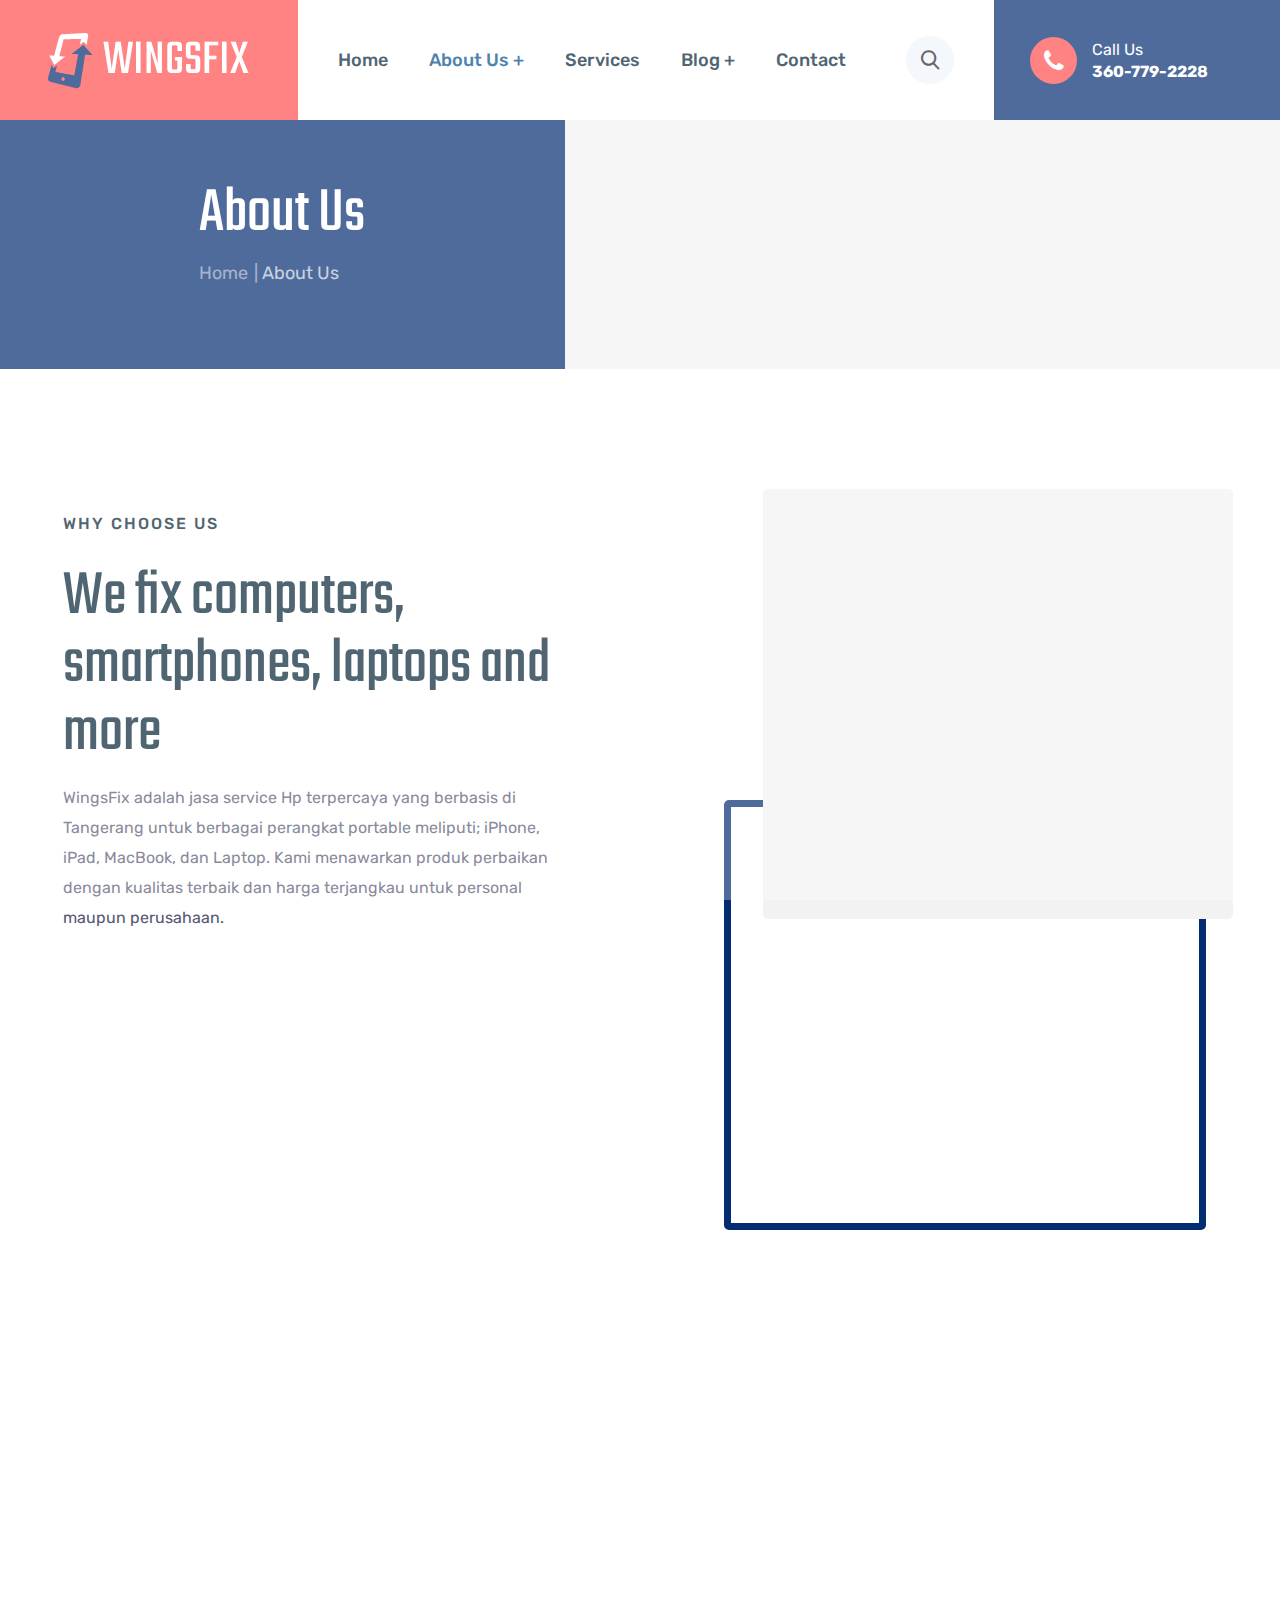
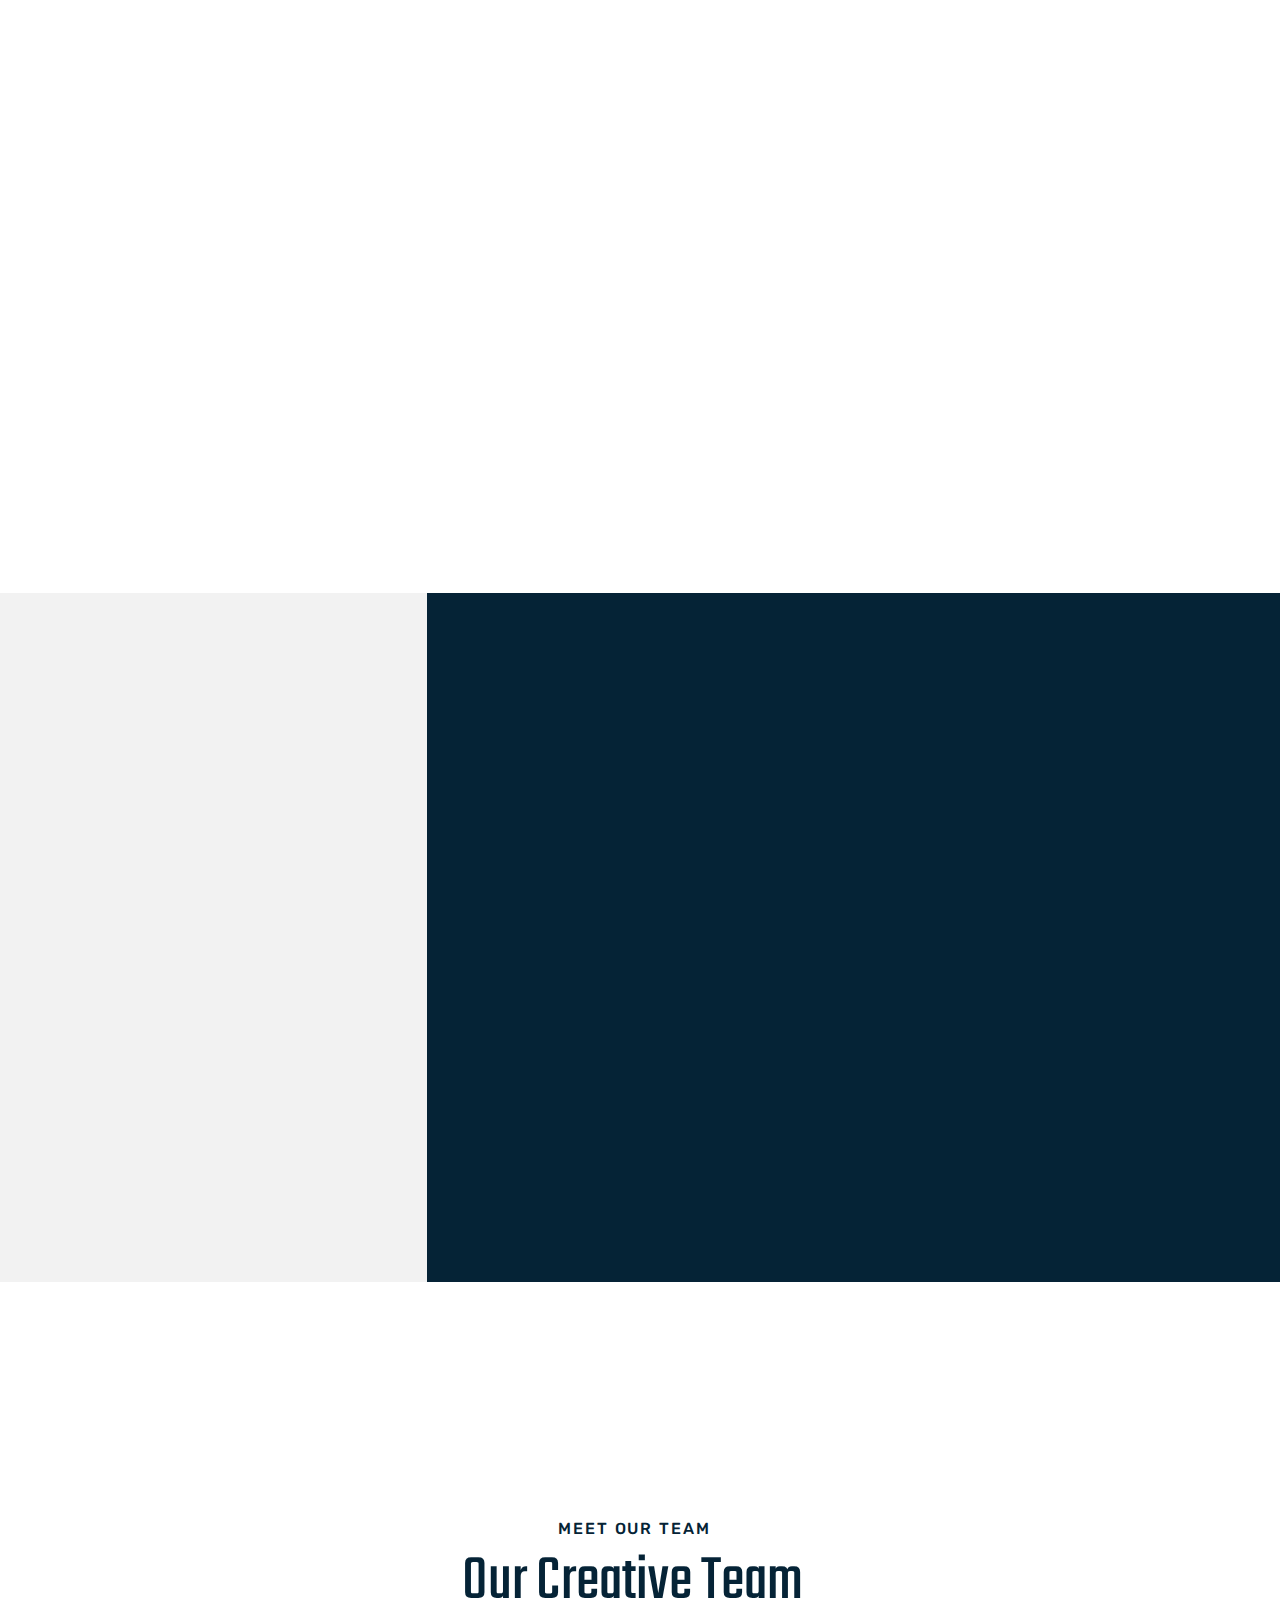
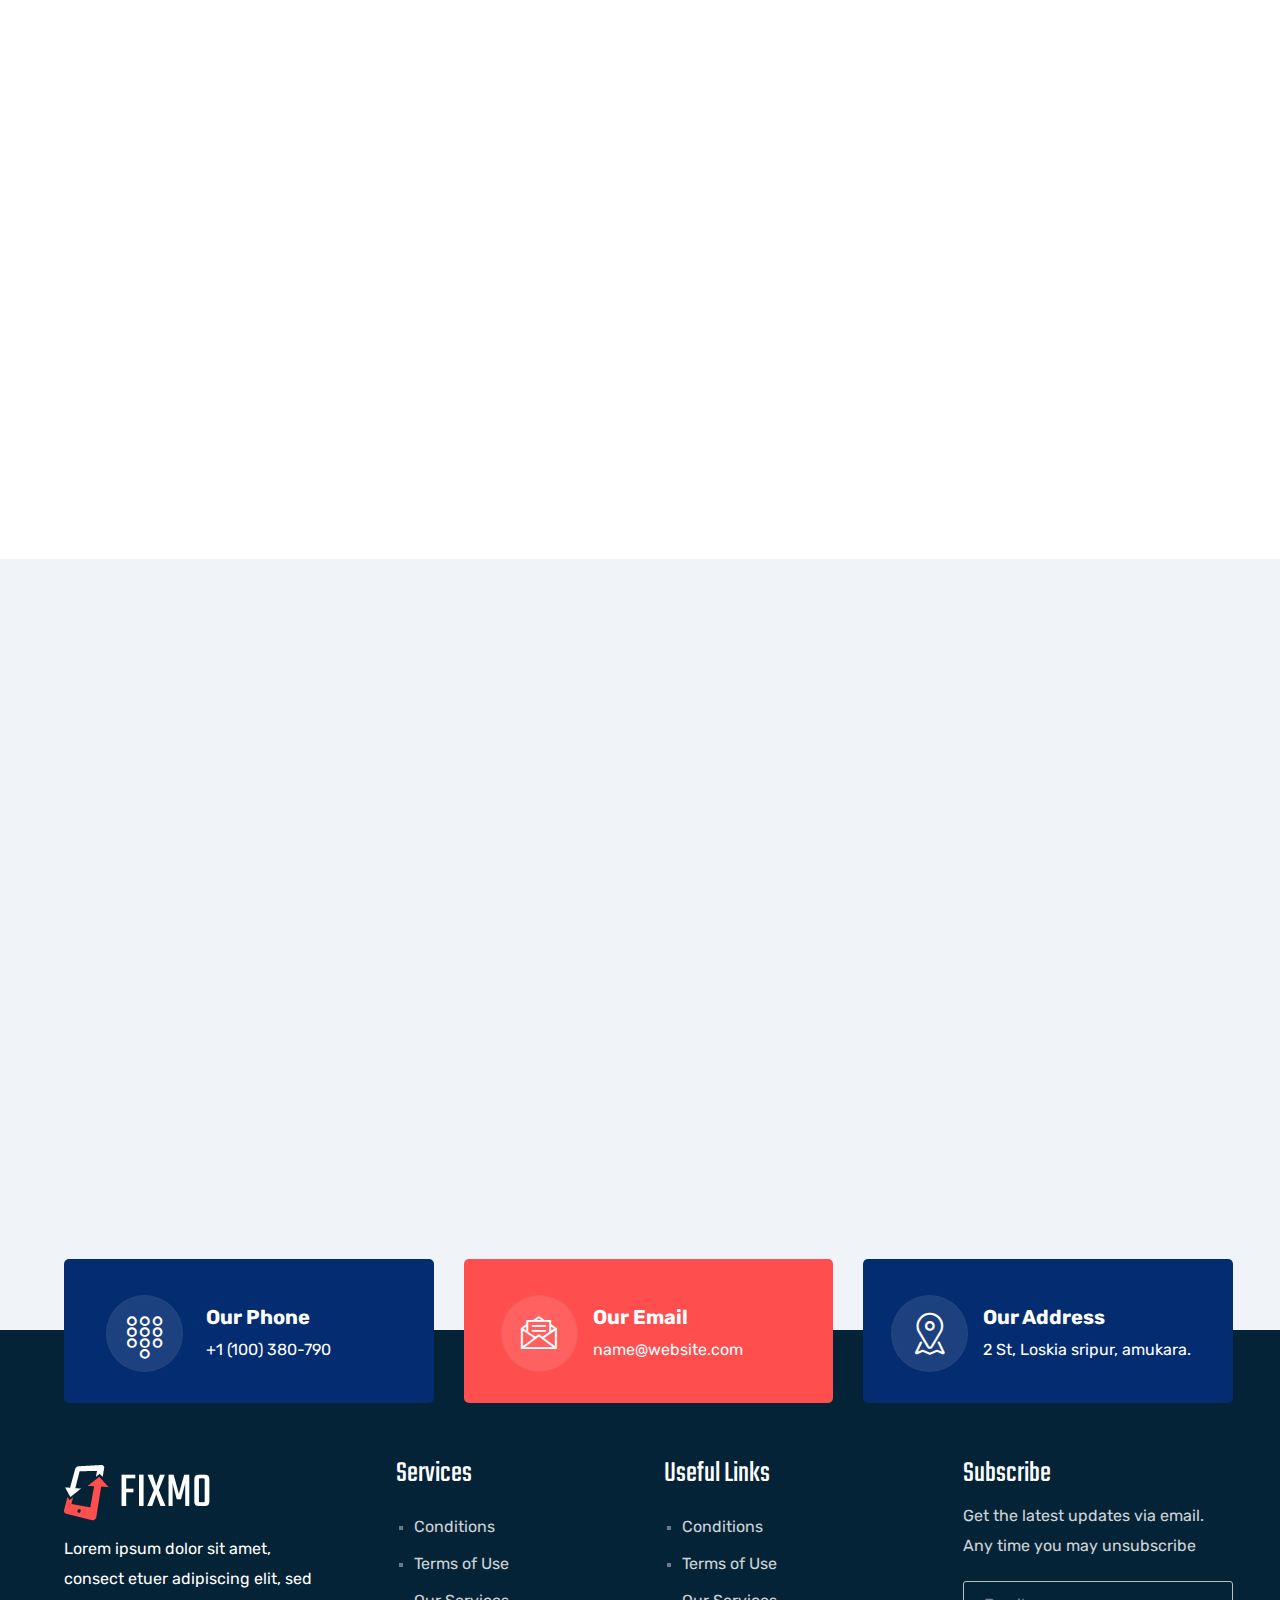
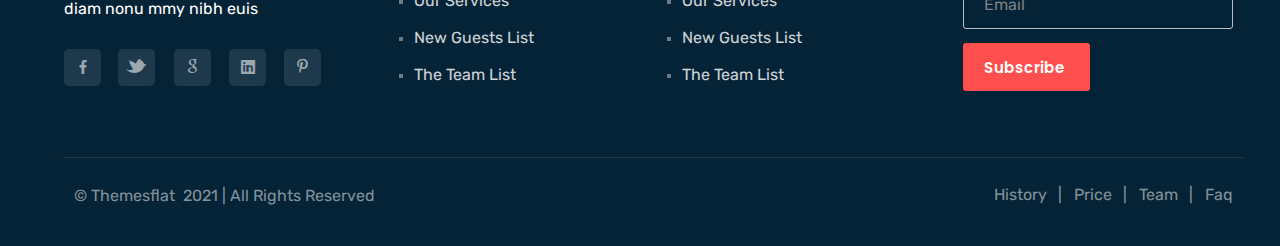
<file: aboutus.html>
<!DOCTYPE html>
<!--[if IE 8 ]><html class="ie" xmlns="http://www.w3.org/1999/xhtml" xml:lang="en-US" lang="en-US"> <![endif]-->
<!--[if (gte IE 9)|!(IE)]><!-->
<html xmlns="http://www.w3.org/1999/xhtml" xml:lang="en-US" lang="en-US">
<!--<![endif]-->

<head>
    <meta charset="UTF-8">
    <meta http-equiv="X-UA-Compatible" content="IE=edge">
    <meta name="viewport" content="width=device-width, initial-scale=1.0">
    <link rel="stylesheet" type="text/css" href="style.css">
    <link rel="stylesheet" type="text/css" href="assets/css/colors/color1.css" id="colors">
    <link rel="shortcut icon" href="assets/img/logo/Thumbnail.png">
    <title>WingsFix – Smartphone, Tablet & Computer</title>
</head>

<body class="header-fixed page no-sidebar header-style-1 topbar-style-1 menu-has-search counter-scroll">

    <!-- Preloader -->
    <div id="loading-overlay">
        <div class="loader"></div>
    </div>

    <div id="wrapper" class="animsition">
        <div id="page" class="clearfix">
            <!-- Header Wrap -->
            <div id="site-header-wrap">
                <!-- Header -->
                <header id="site-header">
                    <div id="site-header-inner" class="container-fluid p-0">
                        <div class="wrap-inner clearfix row">
                            <div class="col-md-3 max-logo">
                                <div id="site-logo" class="clearfix">
                                    <div class="bg-color-logo wrap-logo m-0">
                                        <div id="site-log-inner" class="wrap-inner-logo">
                                            <a class="title-logo" href="index.html"><img src="assets/img/logo/logo-blue.png" class="padr-10 " alt="images">WingsFix</a>
                                        </div>
                                    </div>
                                </div>
                            </div>
                            <!-- /#site-logo -->
                            <!-- /.mobile-button -->
                            <div class="mobile-button">
                                <span></span>
                            </div>
                            <div id="load-reject" class="col-md-6">
                                <nav id="main-nav" class="main-nav">
                                    <ul id="menu-primary-menu" class="menu">
                                        <li class="menu-item menu-item-has-children">
                                            <a href="index.html">Home</a>
                                        </li>
                                        <li class="menu-item menu-item-has-children current-menu-item">
                                            <a href="aboutus.html" class="after-sub">About Us</a>
                                            <ul class="sub-menu">
                                                <li class="menu-item current-item"><a href="aboutus.html" class="after-sub">About Us</a></li>
                                                <li class="menu-item"><a href="history.html">History</a></li>
                                                <li class="menu-item"><a href="pricelist.html">Price List</a></li>
                                                <li class="menu-item"><a href="testimonials.html">Testimonials</a></li>
                                                <li class="menu-item"><a href="team.html">Team</a></li>
                                                <li class="menu-item"><a href="faq.html">FAQ</a></li>
                                            </ul>
                                        </li>
                                        <li class="menu-item menu-item-has-children">
                                            <a href="services.html">Services</a>
                                        </li>
                                        <li class="menu-item menu-item-has-children">
                                            <a href="#" class="after-sub">Blog</a>
                                            <ul class="sub-menu">
                                                <li class="menu-item"><a href="blogstandard.html">Blog Standard</a></li>
                                                <li class="menu-item"><a href="blogdetails.html">Blog Details</a></li>
                                            </ul>
                                        </li>
                                        <li class="menu-item menu-item-has-children">
                                            <a href="contact.html">Contact</a>
                                        </li>
                                    </ul>
                                </nav>
                                <!-- /#main-nav -->

                                <div id="header-search">
                                    <a href="#" class="header-search-icon">
                                        <span class="search-icon icon-search"></span>
                                    </a>

                                    <form role="search" method="get" class="header-search-form" action="#">
                                        <label class="screen-reader-text">Search for:</label>
                                        <input type="text" value="" name="s" class="header-search-field" placeholder="Search...">
                                        <button type="submit" class="header-search-submit" title="Search"><i class="fa fa-search"></i></button>
                                    </form>
                                </div>
                                <!-- /#header-search -->

                                <div id="header-button">
                                    <a href="contact.html" class="fixmo-button d-inline-flex shadow bg-white big">
                                        Book a service
                                        <span class="icon icon-long-arrow-right"></span>
                                    </a>
                                </div>
                                <!-- /#header-button -->
                            </div>
                            <div class="col-md-3 des-mar">
                                <div class="wrap-right-bar">
                                    <div class="right-bar bg-color-bar">
                                        <a class="icons" href="services.html"><i class="fa fa-phone fa-lg"></i></a>
                                        <ul class="p-0">
                                            <li class="call-us"> <a href="services.html">Call Us</a> </li>
                                            <li class="number"><a href="tel:0123456">360-779-2228</a></li>
                                        </ul>
                                    </div>
                                </div>
                            </div>
                            <!-- right-bar -->
                        </div>
                        <!-- /.wrap-inner -->
                    </div>
                    <!-- /#site-header-inner -->
                </header>
                <!-- /#site-header -->
            </div>
            <!-- #site-header-wrap -->
            <!-- Main Content -->
            <div id="main-content" class="site-main clearfix">
                <div id="content-wrap">
                    <div id="site-content" class="site-content clearfix">
                        <div id="inner-content" class="inner-content-wrap">
                            <div class="page-content">
                                <!-- Banner -->
                                <section class="fixmo-banner">
                                    <div class="container-fluid p-0">
                                        <div class="row m-0 wrap-height">
                                            <div class="col-md-5 col-left-banner-all">
                                                <div class="wrap-banner-left wrap-page">
                                                    <div class="name-page">
                                                        <h2 class="title-heading big text-white">About Us</h2>
                                                        <p class="name title-small mb-0"><a class="name title-small space" href="index.html">Home</a> About Us</p>
                                                    </div>
                                                </div>
                                            </div>
                                            <div class="col-md-7 col-right-banner-all">
                                                <div class="wrap-banner-right">
                                                    <img class="img-banner" src="assets/img/banner/banner-370.jpg" alt="images">
                                                </div>
                                            </div>
                                        </div>
                                    </div>
                                    <div class="themesflat-spacer clearfix" data-desktop="60" data-mobile="60" data-smobile="60"></div>
                                </section>
                                <!-- End Banner -->
                                <!-- PAGE About US -->
                                <section class="row-page-aboutus">
                                    <div class="container pad-col">
                                        <div class="row par-ser">
                                            <div class="col-md-6 pad-col mb-show">
                                                <div class="themesflat-headings style-1 clearfix">
                                                    <div class="wrap-inner-small">
                                                        <h5 class="title-heading small">Why Choose Us</h5>
                                                    </div>
                                                    <div class="wrap-inner-big">
                                                        <h2 class="title-heading big">We fix computers, smartphones, laptops and more</h2>
                                                    </div>
                                                    <div class="wrap-sub">
                                                        <p class="title-small">WingsFix adalah jasa service Hp terpercaya yang berbasis di Tangerang untuk berbagai perangkat portable meliputi; iPhone, iPad, MacBook, dan Laptop. Kami menawarkan produk perbaikan dengan kualitas terbaik dan harga terjangkau untuk personal maupun perusahaan.</p>
                                                    </div>
                                                    <div class="box-about">
                                                        <div class="themesflat-spacer clearfix" data-desktop="30" data-mobile="30" data-smobile="30"></div>
                                                        <div class="wrap-box clearfix wow fadeInLeft" data-wow-delay="0ms" data-wow-duration="1500ms">
                                                            <div class="number-wrap">
                                                                <span class="text-white">01</span>
                                                            </div>
                                                            <div class="text-wrap">
                                                                <h5 class="title">Teknisi Professional & Bersertifikat </h5>
                                                                <p class="sub-title">WingsFix telah berkecimpung di industri perbaikan sejak tahun 2018 dan kami selalu berkomitmen dalam dalam memberikan layanan service terbaik bagi para pelanggan kami. Itulah mengapa kami selalu memberikan suku cadang handal untuk memastikan para pelanggan kami dapat menggunakan layanan service hp dengan nyaman setiap saat. Dan memastikan para pelanggan kami mendapatkan harga yang lebih terjangkau dari layanan service hp mana pun.</p>
                                                            </div>
                                                        </div>
                                                        <div class="themesflat-spacer clearfix" data-desktop="18" data-mobile="30" data-smobile="30"></div>
                                                        <div class="wrap-box clearfix wow fadeInLeft " data-wow-delay="200ms" data-wow-duration="1500ms">
                                                            <div class="number-wrap top-4">
                                                                <span class="text-white">02</span>
                                                            </div>
                                                            <div class="text-wrap">
                                                                <h5 class="title">Kualitas Suku Cadang Terbaik </h5>
                                                                <p class="sub-title">Kami selalu bekerja sama dengan pemasok suku cadang pihak ketiga di seluruh dunia. Ini, dari pabrikan ternama, memiliki standar pembuatan setara suku cadang asli. ini adalah bentuk komitmen kami dalam meningkatkan kualitas layanan perbaikan dan keandalan suku cadang yang kami gunakan. Jika kamu merasa kesulitan dalam memilih jasa service hp terpercaya di mana kualitasnya tidak terjamin maka WingsFix adalah pilihan tepat untuk memenuhi segala kebutuhan perbaikan yang kamu butuhkan. </p>
                                                            </div>
                                                        </div>
                                                        <div class="themesflat-spacer clearfix" data-desktop="18" data-mobile="30" data-smobile="30"></div>
                                                        <div class="wrap-box clearfix wow fadeInLeft " data-wow-delay="400ms" data-wow-duration="1500ms">
                                                            <div class="number-wrap top-4">
                                                                <span class="text-white">03</span>
                                                            </div>
                                                            <div class="text-wrap">
                                                                <h5 class="title">Jaminan Garansi 60 hari</h5>
                                                                <p class="sub-title">Selain kesepakatan luar biasa ini, kami juga akan memberikan garansi 60 hari untuk semua layanan perbaikan yang kami sediakan, dan pengerjaan di hari yang sama. Jika kamu membutuhkan layanan perbaikan, pastikan Kamu menelusuri situs kami. Jika Kamu tidak dapat menemukan layanan perbaikan yang Kamu butuhkan, hubungi kami dan kami akan dengan senang hati memberikan pelayanan terbaik kami.</p>
                                                            </div>
                                                        </div>
                                                    </div>
                                                </div>
                                            </div>
                                            <div class="col-md-6 pad-col mb-hide">
                                                <div class="wrap-border-img">
                                                    <div class="wrap-img-top wow fadeInRight " data-wow-delay="0ms" data-wow-duration="1500ms">
                                                        <img src="assets/img/group/protfolio2-470x430.jpg" alt="images">
                                                    </div>
                                                    <div class="wrap-square"></div>
                                                    <div class="wrap-img-bot wow fadeInUp " data-wow-delay="0ms" data-wow-duration="1500ms">
                                                        <img src="assets/img/group/protfolio5-500x345.jpg" alt="images">
                                                    </div>
                                                </div>
                                            </div>
                                            <!-- /.row -->
                                        </div>
                                        <div class="themesflat-spacer clearfix" data-desktop="9" data-mobile="0" data-smobile="0"></div>

                                    </div>
                                </section>
                                <!-- END PAGE About US -->
                                <!-- GROUP-1 -->
                                <section class="row-group-1">
                                    <div class="container-fluid">
                                        <div class="row">
                                            <div class="col-md-4">
                                                <div class="wrap-blog-img">
                                                    <img src="assets/img/group/blog-1.jpg" alt="images">
                                                </div>
                                            </div>
                                            <div class="col-md-8">
                                                <div class="themesflat-spacer clearfix" data-desktop="25" data-mobile="60" data-smobile="60"></div>
                                                <div class="wrap-group-title">
                                                    <div class="title-group wow fadeInDown " data-wow-delay="0ms" data-wow-duration="1500ms">
                                                        <h2 class="title-heading big text-white">Amazing facts about Fixmo</h2>
                                                    </div>
                                                    <div class="themesflat-spacer clearfix" data-desktop="33" data-mobile="20" data-smobile="20"></div>
                                                    <div class="container-fluid">
                                                        <div class="wrap-group-item wow fadeInUp " data-wow-delay="0ms" data-wow-duration="1500ms">
                                                            <div class="row">
                                                                <div class="col-md-4">
                                                                    <div class="themesflat-content-box clearfix" data-margin="0 0 0 0" data-mobilemargin="15px 0 15px 0">
                                                                        <div class="fixmo-group style-1 align-center clearfix">
                                                                            <div class="group-item">
                                                                                <div class="inner">
                                                                                    <div class="text-wrap">
                                                                                        <div class="icon-wrap">
                                                                                            <span class="icon-Forma-1"></span>
                                                                                        </div>
                                                                                        <div class="number-wrap">
                                                                                            <span class="number" data-speed="2000" data-to="35" data-inviewport="yes">35</span><span class="suffix">,</span><span>000</span>
                                                                                        </div>
                                                                                        <h6 class="text-white">Happy Customers</h6>
                                                                                    </div>
                                                                                </div>
                                                                            </div>
                                                                        </div>
                                                                        <!-- /.themesflat-counter -->
                                                                    </div>
                                                                </div>
                                                                <div class="col-md-4">
                                                                    <div class="themesflat-content-box clearfix" data-margin="0 0 0 0" data-mobilemargin="15px 0 15px 0">
                                                                        <div class="fixmo-group style-1 align-center clearfix">
                                                                            <div class="group-item">
                                                                                <div class="inner">
                                                                                    <div class="text-wrap">
                                                                                        <div class="icon-wrap">
                                                                                            <span class="icon-Forma-2"></span>
                                                                                        </div>
                                                                                        <div class="number-wrap">
                                                                                            <span class="number" data-speed="2000" data-to="541" data-inviewport="yes">541</span><span class="suffix">+</span>
                                                                                        </div>
                                                                                        <h6 class="text-white">Project Done</h6>
                                                                                    </div>
                                                                                </div>
                                                                            </div>
                                                                        </div>
                                                                        <!-- /.themesflat-counter -->
                                                                    </div>
                                                                </div>
                                                                <div class="col-md-4">
                                                                    <div class="themesflat-content-box clearfix" data-margin="0 0 0 0" data-mobilemargin="15px 0 15px 0">
                                                                        <div class="fixmo-group style-1 align-center clearfix">
                                                                            <div class="group-item">
                                                                                <div class="inner">
                                                                                    <div class="text-wrap">
                                                                                        <div class="icon-wrap">
                                                                                            <span class="icon-Forma-3"></span>
                                                                                        </div>
                                                                                        <div class="number-wrap">
                                                                                            <span class="number" data-speed="2000" data-to="678" data-inviewport="yes">678</span><span class="suffix"></span>
                                                                                        </div>
                                                                                        <h6 class="text-white">Client Works</h6>
                                                                                    </div>
                                                                                </div>
                                                                            </div>
                                                                        </div>
                                                                        <!-- /.themesflat-counter -->
                                                                    </div>
                                                                </div>
                                                            </div>
                                                        </div>
                                                    </div>
                                                    <div class="themesflat-spacer clearfix" data-desktop="0" data-mobile="45" data-smobile="45"></div>
                                                </div>
                                            </div>
                                        </div>
                                    </div>
                                    <div class="container">
                                        <div class="box-group-1 flex-group wow fadeInDown " data-wow-delay="0ms" data-wow-duration="1500ms">
                                            <div class="group-left">
                                                <h2 class="title-heading big text-white">Enter Your Mail For subscribe</h2>
                                            </div>
                                            <div class="group-right">
                                                <form action="#" method="post" class="form-submit contact-form wpcf7-form">
                                                    <div class="form-group">
                                                        <input type="email" name="email" class="email" placeholder="Email Address">
                                                        <a href="#" class="fixmo-button shadow bg-red">Subscribe</a>
                                                    </div>
                                                </form>
                                            </div>
                                        </div>
                                    </div>
                                </section>
                                <!-- END GROUP-1 -->
                                <!-- OUR TEAM -->
                                <section class="row-ourteam">
                                    <div class="container">
                                        <div class="row mr-0">
                                            <div class="col-md-12">
                                                <div class="themesflat-spacer clearfix" data-desktop="2" data-mobile="60" data-smobile="60"></div>
                                                <div class="themesflat-headings style-1 text-center clearfix">
                                                    <div class="wrap-inner-small">
                                                        <h5 class="title-heading small m-0">Meet Our Team</h5>
                                                    </div>
                                                    <div class="wrap-inner-big">
                                                        <h2 class="title-heading big">Our Creative Team</h2>
                                                    </div>
                                                </div>
                                            </div>
                                        </div>
                                    </div>
                                    <div class="themesflat-spacer clearfix" data-desktop="43" data-mobile="60" data-smobile="60"></div>
                                    <div class="container-fluid wrap-team">
                                        <div class="row">
                                            <div class="col-xl-3 col-md-3">
                                                <div class="wrap-member-team wow fadeInUp " data-wow-delay="0ms" data-wow-duration="1500ms">
                                                    <div class="wrap-img">
                                                        <img src="assets/img/our-team/our-team-1@2x.jpg" alt="images">
                                                    </div>
                                                    <div class="list-icon col-nav-social active">
                                                        <a href="#" class="icon">
                                                            <i class="fa fa-share-alt"></i>
                                                        </a>
                                                        <div class="hidden-list">
                                                            <ul class="widgets-nav-social">
                                                                <li>
                                                                    <a href="services.html">
                                                                        <i class="fa fa-facebook" aria-hidden="true"></i>
                                                                    </a>
                                                                </li>
                                                                <li>
                                                                    <a href="services.html">
                                                                        <i class="fa fa-twitter" aria-hidden="true"></i>
                                                                    </a>
                                                                </li>
                                                                <li>
                                                                    <a href="services.html">
                                                                        <i class="fa fa-google-plus" aria-hidden="true"></i>
                                                                    </a>
                                                                </li>
                                                                <li>
                                                                    <a href="services.html">
                                                                        <i class="fa fa-instagram" aria-hidden="true"></i>
                                                                    </a>
                                                                </li>
                                                            </ul>
                                                        </div>
                                                    </div>
                                                    <div class="wrap-title">
                                                        <h3 class="name-member"><a href="team.html">Doris Jordan</a></h3>
                                                        <p class="woker">Design Expert</p>
                                                    </div>
                                                </div>
                                            </div>
                                            <div class="col-xl-3 col-md-3">
                                                <div class="wrap-member-team wow fadeInUp " data-wow-delay="200ms" data-wow-duration="1500ms">
                                                    <div class="wrap-img">
                                                        <img src="assets/img/our-team/our-team-2@2x.jpg" alt="images">
                                                    </div>
                                                    <div class="list-icon col-nav-social">
                                                        <a href="#" class="icon">
                                                            <i class="fa fa-share-alt"></i>
                                                        </a>
                                                        <div class="hidden-list">
                                                            <ul class="widgets-nav-social">
                                                                <li>
                                                                    <a href="services.html">
                                                                        <i class="fa fa-facebook" aria-hidden="true"></i>
                                                                    </a>
                                                                </li>
                                                                <li>
                                                                    <a href="services.html">
                                                                        <i class="fa fa-twitter" aria-hidden="true"></i>
                                                                    </a>
                                                                </li>
                                                                <li>
                                                                    <a href="services.html">
                                                                        <i class="fa fa-google-plus" aria-hidden="true"></i>
                                                                    </a>
                                                                </li>
                                                                <li>
                                                                    <a href="services.html">
                                                                        <i class="fa fa-instagram" aria-hidden="true"></i>
                                                                    </a>
                                                                </li>
                                                            </ul>
                                                        </div>
                                                    </div>
                                                    <div class="wrap-title">
                                                        <h3 class="name-member"><a href="team.html">Johnny Ramirez</a></h3>
                                                        <p class="woker">Design Expert</p>
                                                    </div>
                                                </div>
                                            </div>
                                            <div class="col-xl-3 col-md-3">
                                                <div class="wrap-member-team wow fadeInUp " data-wow-delay="400ms" data-wow-duration="1500ms">
                                                    <div class="wrap-img">
                                                        <img src="assets/img/our-team/our-team-3@2x.jpg" alt="images">
                                                    </div>
                                                    <div class="list-icon col-nav-social">
                                                        <a href="#" class="icon">
                                                            <i class="fa fa-share-alt"></i>
                                                        </a>
                                                        <div class="hidden-list">
                                                            <ul class="widgets-nav-social">
                                                                <li>
                                                                    <a href="services.html">
                                                                        <i class="fa fa-facebook" aria-hidden="true"></i>
                                                                    </a>
                                                                </li>
                                                                <li>
                                                                    <a href="services.html">
                                                                        <i class="fa fa-twitter" aria-hidden="true"></i>
                                                                    </a>
                                                                </li>
                                                                <li>
                                                                    <a href="services.html">
                                                                        <i class="fa fa-google-plus" aria-hidden="true"></i>
                                                                    </a>
                                                                </li>
                                                                <li>
                                                                    <a href="services.html">
                                                                        <i class="fa fa-instagram" aria-hidden="true"></i>
                                                                    </a>
                                                                </li>
                                                            </ul>
                                                        </div>
                                                    </div>
                                                    <div class="wrap-title">
                                                        <h3 class="name-member"><a href="team.html">Diana Wagner</a></h3>
                                                        <p class="woker">Design Expert</p>
                                                    </div>
                                                </div>
                                            </div>
                                            <div class="col-xl-3 col-md-3">
                                                <div class="wrap-member-team wow fadeInUp " data-wow-delay="600ms" data-wow-duration="1500ms">
                                                    <div class="wrap-img">
                                                        <img src="assets/img/our-team/our-team-4@2x.jpg" alt="images">
                                                    </div>
                                                    <div class="list-icon col-nav-social">
                                                        <a href="#" class="icon">
                                                            <i class="fa fa-share-alt"></i>
                                                        </a>
                                                        <div class="hidden-list">
                                                            <ul class="widgets-nav-social">
                                                                <li>
                                                                    <a href="services.html">
                                                                        <i class="fa fa-facebook" aria-hidden="true"></i>
                                                                    </a>
                                                                </li>
                                                                <li>
                                                                    <a href="services.html">
                                                                        <i class="fa fa-twitter" aria-hidden="true"></i>
                                                                    </a>
                                                                </li>
                                                                <li>
                                                                    <a href="services.html">
                                                                        <i class="fa fa-google-plus" aria-hidden="true"></i>
                                                                    </a>
                                                                </li>
                                                                <li>
                                                                    <a href="services.html">
                                                                        <i class="fa fa-instagram" aria-hidden="true"></i>
                                                                    </a>
                                                                </li>
                                                            </ul>
                                                        </div>
                                                    </div>
                                                    <div class="wrap-title">
                                                        <h3 class="name-member"><a href="team.html">Harry Garrett</a></h3>
                                                        <p class="woker">Design Expert</p>
                                                    </div>
                                                </div>
                                            </div>
                                        </div>
                                        <div class="themesflat-spacer clearfix" data-desktop="0" data-mobile="60" data-smobile="60"></div>
                                    </div>
                                </section>
                                <!-- END OUT TEAM -->
                                <!-- GROUP 2 -->
                                <section class="row-group-2">
                                    <div class="wrap-testimonial bg-style-color-1">
                                        <div class="container-fluid">
                                            <div class="row">
                                                <div class="col-md-12">
                                                    <div class="themesflat-spacer clearfix" data-desktop="116" data-mobile="60" data-smobile="60"></div>
                                                    <div class="themesflat-headings style-1 text-center clearfix wow fadeInDown " data-wow-delay="0ms" data-wow-duration="1500ms">
                                                        <div class="wrap-inner-small">
                                                            <h5 class="title-heading small text-color-FF4E4E">Client Testimonials</h5>
                                                        </div>
                                                        <div class="wrap-inner-big">
                                                            <h2 class="title-heading big">What our clients say </h2>
                                                        </div>
                                                    </div>
                                                </div>
                                                <div class="col-md-12">
                                                    <div class="themesflat-spacer clearfix" data-desktop="41" data-mobile="41" data-smobile="41"></div>
                                                    <div class="container">
                                                        <div class="themesflat-carousel-box-style-3 clearfix" data-gap="30" data-column="2" data-column2="2" data-column3="1" data-auto="false">
                                                            <div class="owl-carousel owl-theme ew-resize wow fadeInUp " data-wow-delay="0ms" data-wow-duration="1500ms">
                                                                <div class="themesflat-testimonials style-2 align-center clearfix">
                                                                    <div class="wrap-testimonials staff-1 background-color-white">
                                                                        <div class="testimonials-item ">
                                                                            <div class="testimonials-img">
                                                                                <img src="assets/img/group/staff-box1@2x.png" alt="Image" class="img">
                                                                            </div>
                                                                            <div class="testimonials-heading">
                                                                                <p class="heading-name">Eugene Freeman</p>
                                                                                <p class="heading-woker">Tincidunt</p>
                                                                            </div>
                                                                        </div>
                                                                        <div class="testimonials-sub-title">
                                                                            <p>Lorem ipsum dolor sit amet, consetetur sadipscing elitr, sed diam nonumy eirmod tempor invidunt ut labore et dolore magna aliquyam erat, sed diam voluptua. At vero eos</p>
                                                                        </div>
                                                                    </div>
                                                                </div>
                                                                <!-- /themesflat-testimonials -->
                                                                <div class="themesflat-testimonials style-2 align-center clearfix">
                                                                    <div class="wrap-testimonials background-color-white">
                                                                        <div class="testimonials-item">
                                                                            <div class="testimonials-img">
                                                                                <img src="assets/img/group/staff-box2@2x.png" alt="Image" class="img">
                                                                            </div>
                                                                            <div class="testimonials-heading padl-30">
                                                                                <p class="heading-name">Kelly Coleman</p>
                                                                                <p class="heading-woker">Nulla nec</p>
                                                                            </div>
                                                                        </div>
                                                                        <div class="testimonials-sub-title">
                                                                            <p>Lorem ipsum dolor sit amet, consetetur sadipscing elitr, sed diam nonumy eirmod tempor invidunt ut labore et dolore magna aliquyam erat, sed diam voluptua. At vero eos</p>
                                                                        </div>
                                                                    </div>
                                                                </div>
                                                                <!-- /themesflat-testimonials -->
                                                                <div class="themesflat-testimonials style-2 align-center clearfix">
                                                                    <div class="wrap-testimonials staff-1 background-color-white">
                                                                        <div class="testimonials-item ">
                                                                            <div class="testimonials-img">
                                                                                <img src="assets/img/group/staff-box1@2x.png" alt="Image" class="img">
                                                                            </div>
                                                                            <div class="testimonials-heading">
                                                                                <p class="heading-name">Eugene Freeman</p>
                                                                                <p class="heading-woker">Tincidunt</p>
                                                                            </div>
                                                                        </div>
                                                                        <div class="testimonials-sub-title">
                                                                            <p>Lorem ipsum dolor sit amet, consetetur sadipscing elitr, sed diam nonumy eirmod tempor invidunt ut labore et dolore magna aliquyam erat, sed diam voluptua. At vero eos</p>
                                                                        </div>
                                                                    </div>
                                                                </div>
                                                                <!-- /themesflat-testimonials -->
                                                                <div class="themesflat-testimonials style-2 align-center clearfix">
                                                                    <div class="wrap-testimonials background-color-white">
                                                                        <div class="testimonials-item">
                                                                            <div class="testimonials-img">
                                                                                <img src="assets/img/group/staff-box2@2x.png" alt="Image" class="img">
                                                                            </div>
                                                                            <div class="testimonials-heading padl-30">
                                                                                <p class="heading-name">Kelly Coleman</p>
                                                                                <p class="heading-woker">Nulla nec</p>
                                                                            </div>
                                                                        </div>
                                                                        <div class="testimonials-sub-title">
                                                                            <p>Lorem ipsum dolor sit amet, consetetur sadipscing elitr, sed diam nonumy eirmod tempor invidunt ut labore et dolore magna aliquyam erat, sed diam voluptua. At vero eos</p>
                                                                        </div>
                                                                    </div>
                                                                </div>
                                                                <!-- /themesflat-testimonials -->
                                                            </div>
                                                        </div>
                                                        <!-- /.themesflat-carousel-box -->
                                                        <div class="themesflat-spacer clearfix" data-desktop="185" data-mobile="100" data-smobile="100"></div>
                                                    </div>
                                                </div>
                                            </div>
                                        </div>
                                    </div>
                                </section>
                                <!-- END GROUP 2 -->
                            </div>
                        </div>
                    </div>
                </div>
            </div>

            <!-- FOOTER -->
            <footer class="row-footer">
                <div class="container-fluid p-0">
                    <div class="row">
                        <div class="container">
                            <div class="row wrap-our-footer style-1">
                                <div class="col-md-4">
                                    <div class="our-inner pl-style-1 bg-style-1">
                                        <a class="icons pt-style-1" href="tel:000232439493"><span class="icon-mobile-keyboard"></span></a>
                                        <ul class="list-info marl-23">
                                            <li class="title"><a href="tel:000232439493">Our Phone</a> </li>
                                            <li class="sub-title"><a href="tel:000232439493">+1 (100) 380-790</a></li>
                                        </ul>
                                    </div>
                                </div>
                                <div class="col-md-4">
                                    <div class="our-inner pl-style-2 bg-style-2">
                                        <a class="icons pt-style-2" href="mailto:name@website.com"><span class="font-size-33 icon-mail-open"></span></a>
                                        <ul class="list-info">
                                            <li class="title"> <a href="mailto:name@website.com">Our Email</a> </li>
                                            <li class="sub-title"><a href="mailto:name@website.com">name@website.com</a></li>
                                        </ul>
                                    </div>
                                </div>
                                <div class="col-md-4">
                                    <div class="our-inner pl-style-3 bg-style-1">
                                        <a class="icons pt-style-3" href="contact.html"><span class="icon-location-map"></span></a>
                                        <ul class="list-info">
                                            <li class="title"> <a href="contact.html">Our Address</a> </li>
                                            <li class="sub-title"><a href="contact.html">2 St, Loskia sripur, amukara.</a></li>
                                        </ul>
                                    </div>
                                </div>
                            </div>
                            <div class="themesflat-spacer clearfix" data-desktop="37" data-mobile="20" data-smobile="20"></div>
                            <div class="row wrap-our-footer style-2">
                                <div class="col-md-3">
                                    <div class="wrap-about">
                                        <div class="logo-footer">
                                            <a class="title-logo" href="services.html"><img src="assets/img/logo/logo-red.png" class="padr-10 " alt="images">Fixmo</a>
                                            <p class="title-small sub-logo">Lorem ipsum dolor sit amet, consect etuer adipiscing elit, sed diam nonu mmy nibh euis </p>
                                        </div>
                                        <div class="social-footer">
                                            <ul class="list-social">
                                                <li class="item-social">
                                                    <a href="https://www.facebook.com/"> <span class="icon-facebook"></span></a>
                                                </li>
                                                <li class="item-social">
                                                    <a href="https://twitter.com/"> <span class="icon-twitter"></span></a>
                                                </li>
                                                <li class="item-social">
                                                    <a href="https://www.google.com/"> <span class="icon-google"></span></a>
                                                </li>
                                                <li class="item-social">
                                                    <a href="https://www.linkedin.com/"> <span class="icon-linkedin-square"></span></a>
                                                </li>
                                                <li class="item-social">
                                                    <a href="https://www.pinterest.com/"> <span class="icon-pinterest"></span></a>
                                                </li>
                                            </ul>
                                        </div>
                                    </div>
                                </div>
                                <div class="col-md-3">
                                    <div class="wrap-heading-footer">
                                        <h2 class="title-heading big font-size-30 text-white">Services</h2>
                                    </div>
                                    <div class="wrap-sub-footer">
                                        <ul class="list-sub">
                                            <li class="title-sub"><a class="title-small" href="aboutus.html">Conditions</a></li>
                                            <li class="title-sub"><a class="title-small" href="history.html">Terms of Use</a></li>
                                            <li class="title-sub"><a class="title-small" href="services.html">Our Services</a></li>
                                            <li class="title-sub"><a class="title-small" href="blogstandard.html">New Guests List</a></li>
                                            <li class="title-sub"><a class="title-small" href="team.html">The Team List</a></li>
                                        </ul>
                                    </div>
                                </div>
                                <div class="col-md-3">
                                    <div class="wrap-heading-footer style-1">
                                        <h2 class="title-heading big font-size-30 text-white">Useful Links</h2>
                                    </div>
                                    <div class="wrap-sub-footer style-1">
                                        <ul class="list-sub">
                                            <li class="title-sub"><a class="title-small" href="aboutus.html">Conditions</a></li>
                                            <li class="title-sub"><a class="title-small" href="history.html">Terms of Use</a></li>
                                            <li class="title-sub"><a class="title-small" href="services.html">Our Services</a></li>
                                            <li class="title-sub"><a class="title-small" href="blogstandard.html">New Guests List</a></li>
                                            <li class="title-sub"><a class="title-small" href="team.html">The Team List</a></li>
                                        </ul>
                                    </div>
                                </div>
                                <div class="col-md-3">
                                    <div class="wrap-heading-footer style-1">
                                        <h2 class="title-heading big font-size-30 text-white">Subscribe</h2>
                                        <p class="title-small">Get the latest updates via email. Any time you may unsubscribe</p>
                                        <form action="#" method="post" class="form-mailchimp">
                                            <div class="inner-input">
                                                <input type="email" class="mailchimp" placeholder="Email">
                                            </div>
                                            <div class="inner-button">
                                                <button type="submit" class=" fixmo-button bg-red btn-mailchimp">Subscribe</button>
                                            </div>
                                        </form>
                                    </div>
                                </div>
                            </div>
                            <div class="themesflat-spacer clearfix" data-desktop="40" data-mobile="20" data-smobile="20"></div>
                        </div>
                        <div class="container">
                            <div class="wrap-end-footer">
                                <div class="row">
                                    <div class="col-md-6">
                                        <div class="left-footer-end">
                                            <p class="title-small"><a href="index.html">© Themesflat &nbsp;2021</a> | All Rights Reserved</p>
                                        </div>
                                    </div>
                                    <div class="col-md-6">
                                        <div class="right-footer-end">
                                            <a class="title-small line" href="history.html">History</a>
                                            <a class="title-small line" href="pricelist.html">Price</a>
                                            <a class="title-small line" href="team.html">Team</a>
                                            <a class="title-small" href="faq.html">Faq</a>
                                        </div>
                                    </div>
                                </div>
                            </div>
                        </div>
                    </div>
                </div>
            </footer>
            <!-- END FOOTER -->
        </div>
        <!-- /#page -->
    </div>
    <!-- /#wrapper -->
    <a id="scroll-top"></a>

    <!-- Javascript -->
    <script src="assets/js/jquery.min.js"></script>
    <script src="assets/js/wow.min.js"></script>
    <script src="assets/js/tether.min.js"></script>
    <script src="assets/js/bootstrap.min.js"></script>
    <script src="assets/js/owl.carousel.min.js"></script>
    <script src="assets/js/countto.js"></script>
    <script src="assets/js/waypoints.min.js"></script>
    <script src="assets/js/owl.carousel2.thumbs.js"></script>
    <script src="assets/js/shortcodes.js"></script>
    <script src="assets/js/main.js"></script>

</body>

</html>
</file>
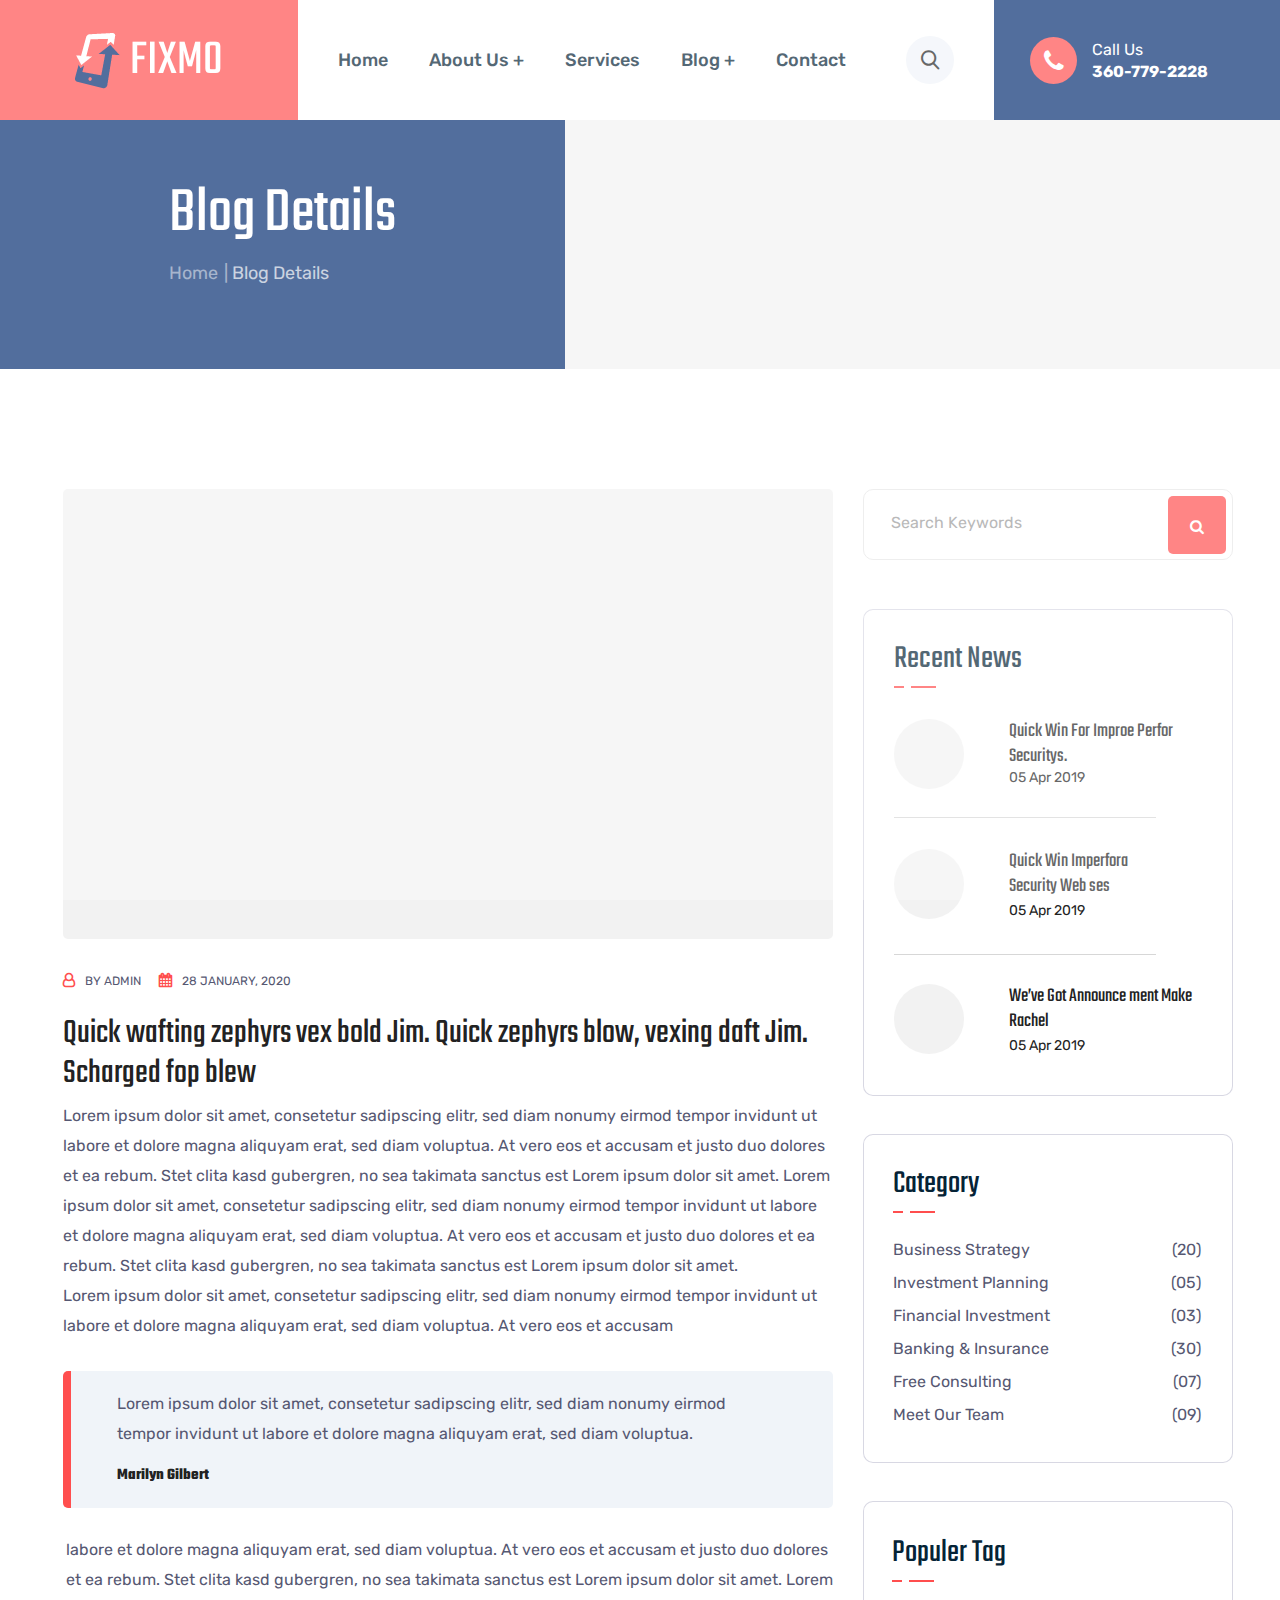
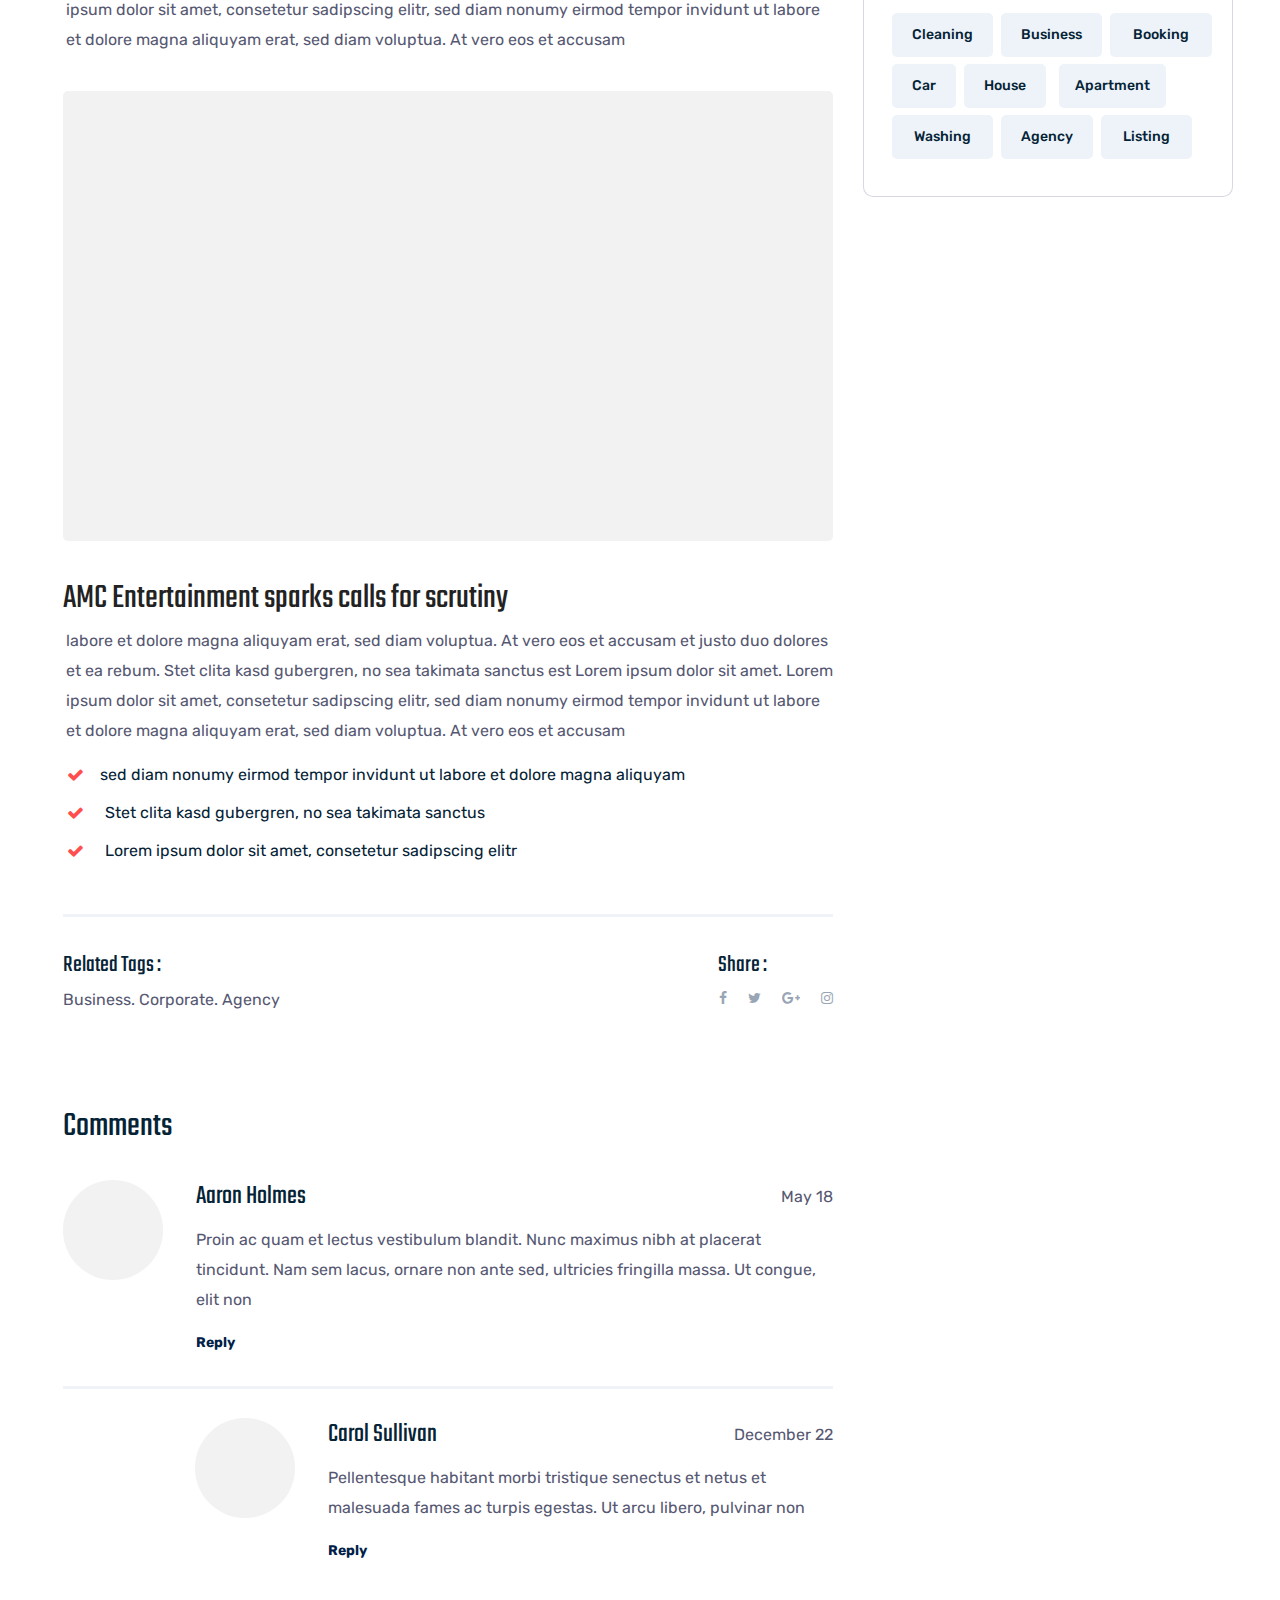
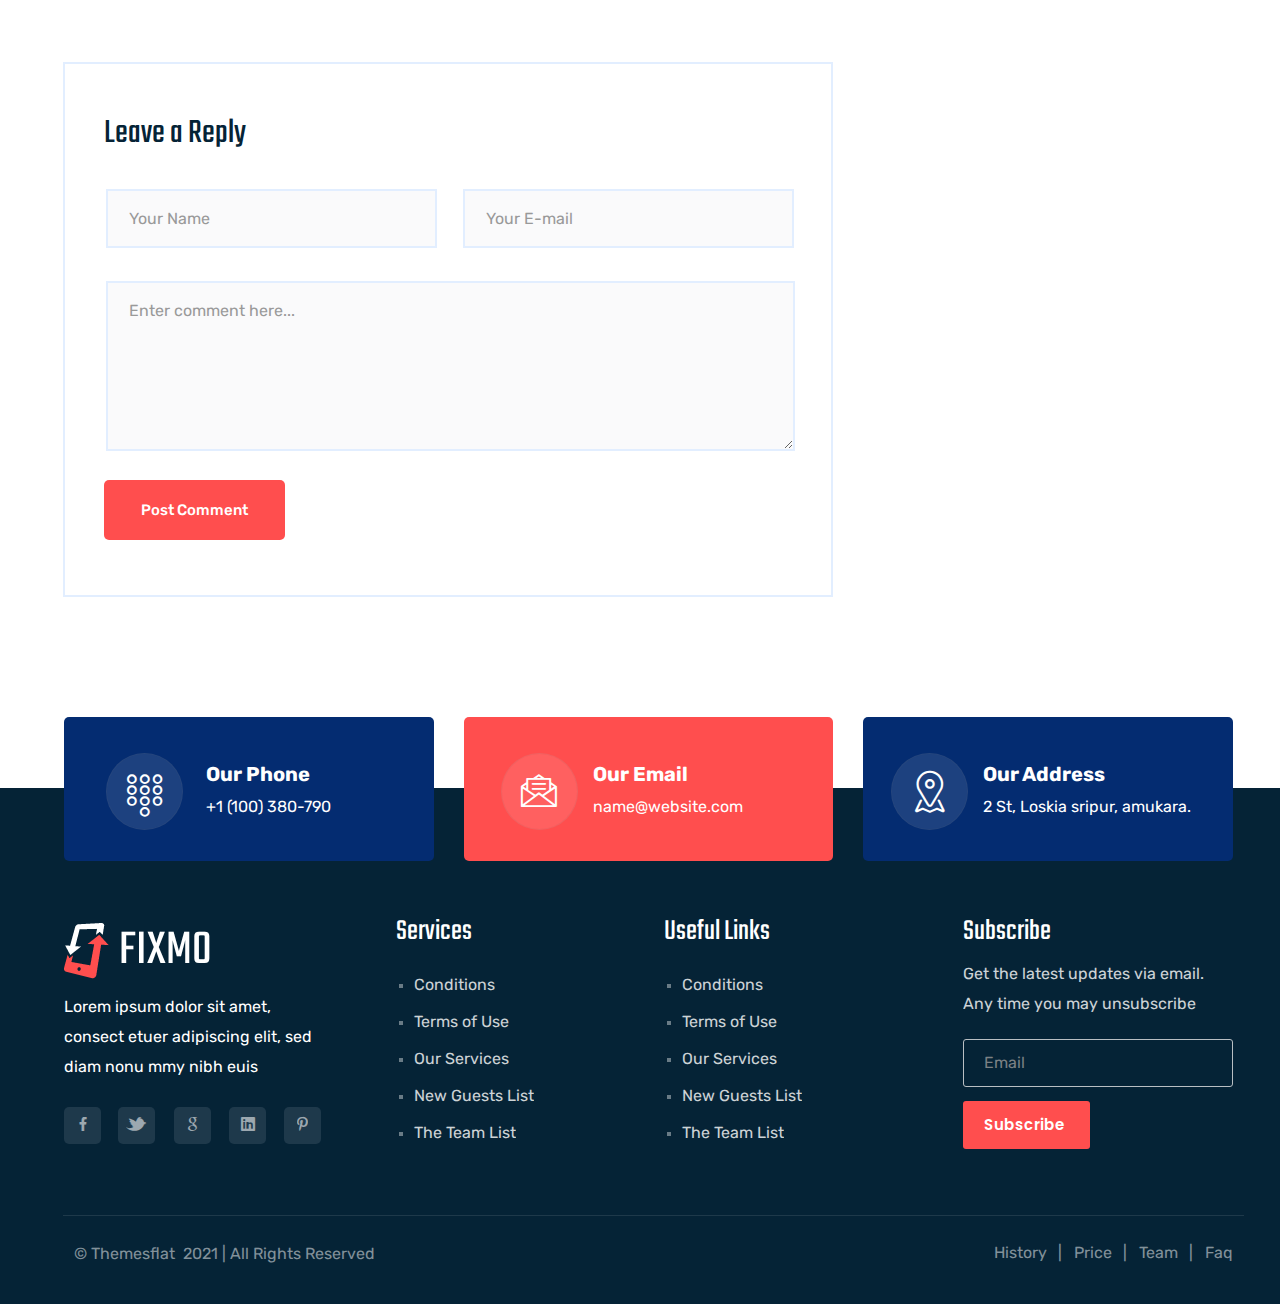
<file: blogdetails.html>
<!DOCTYPE html>
<!--[if IE 8 ]><html class="ie" xmlns="http://www.w3.org/1999/xhtml" xml:lang="en-US" lang="en-US"> <![endif]-->
<!--[if (gte IE 9)|!(IE)]><!-->
<html xmlns="http://www.w3.org/1999/xhtml" xml:lang="en-US" lang="en-US">
<!--<![endif]-->

<head>
    <meta charset="UTF-8">
    <meta http-equiv="X-UA-Compatible" content="IE=edge">
    <meta name="viewport" content="width=device-width, initial-scale=1.0">
    <link rel="stylesheet" type="text/css" href="style.css">
    <link rel="stylesheet" type="text/css" href="assets/css/colors/color1.css" id="colors">
    <link rel="shortcut icon" href="assets/img/logo/Thumbnail.png">
    <title>Fixmo – Smartphone, Tablet & Computer Repair HTML Template</title>
</head>

<body class="header-fixed page no-sidebar header-style-1 topbar-style-1 menu-has-search">

    <!-- Preloader -->
    <div id="loading-overlay">
        <div class="loader"></div>
    </div>

    <div id="wrapper" class="animsition">
        <div id="page" class="clearfix">
            <!-- Header Wrap -->
            <div id="site-header-wrap">
                <!-- Header -->
                <header id="site-header">
                    <div id="site-header-inner" class="container-fluid p-0">
                        <div class="wrap-inner clearfix row">
                            <div class="col-md-3 max-logo">
                                <div id="site-logo" class="clearfix">
                                    <div class="bg-color-logo wrap-logo m-0">
                                        <div id="site-log-inner" class="wrap-inner-logo">
                                            <a class="title-logo" href="index.html"><img src="assets/img/logo/logo-blue.png" class="padr-10 " alt="images">Fixmo</a>
                                        </div>
                                    </div>
                                </div>
                            </div>
                            <!-- /#site-logo -->
                            <!-- /.mobile-button -->
                            <div class="mobile-button">
                                <span></span>
                            </div>
                            <div id="load-reject" class="col-md-6">
                                <nav id="main-nav" class="main-nav">
                                    <ul id="menu-primary-menu" class="menu">
                                        <li class="menu-item menu-item-has-children">
                                            <a href="index.html">Home</a>
                                        </li>
                                        <li class="menu-item menu-item-has-children">
                                            <a href="aboutus.html" class="after-sub">About Us</a>
                                            <ul class="sub-menu">
                                                <li class="menu-item"><a href="aboutus.html" class="after-sub">About Us</a></li>
                                                <li class="menu-item"><a href="history.html">History</a></li>
                                                <li class="menu-item"><a href="pricelist.html">Price List</a></li>
                                                <li class="menu-item"><a href="testimonials.html">Testimonials</a></li>
                                                <li class="menu-item"><a href="team.html">Team</a></li>
                                                <li class="menu-item"><a href="faq.html">FAQ</a></li>
                                            </ul>
                                        </li>
                                        <li class="menu-item menu-item-has-children">
                                            <a href="services.html">Services</a>
                                        </li>
                                        <li class="menu-item menu-item-has-children">
                                            <a href="#" class="after-sub">Blog</a>
                                            <ul class="sub-menu">
                                                <li class="menu-item"><a href="blogstandard.html">Blog Standard</a></li>
                                                <li class="menu-item current-item"><a href="blogdetails.html">Blog Details</a></li>
                                            </ul>
                                        </li>
                                        <li class="menu-item menu-item-has-children">
                                            <a href="contact.html">Contact</a>
                                        </li>
                                    </ul>
                                </nav>
                                <!-- /#main-nav -->

                                <div id="header-search">
                                    <a href="#" class="header-search-icon">
                                        <span class="search-icon icon-search"></span>
                                    </a>

                                    <form role="search" method="get" class="header-search-form" action="#">
                                        <label class="screen-reader-text">Search for:</label>
                                        <input type="text" value="" name="s" class="header-search-field" placeholder="Search...">
                                        <button type="submit" class="header-search-submit" title="Search"><i class="fa fa-search"></i></button>
                                    </form>
                                </div>
                                <!-- /#header-search -->

                                <div id="header-button">
                                    <a href="contact.html" class="fixmo-button d-inline-flex shadow bg-white big">
                                        Book a service
                                        <span class="icon icon-long-arrow-right"></span>
                                    </a>
                                </div>
                                <!-- /#header-button -->
                            </div>
                            <div class="col-md-3 des-mar">
                                <div class="wrap-right-bar">
                                    <div class="right-bar bg-color-bar">
                                        <a class="icons" href="services.html"><i class="fa fa-phone fa-lg"></i></a>
                                        <ul class="p-0">
                                            <li class="call-us"> <a href="services.html">Call Us</a> </li>
                                            <li class="number"><a href="tel:0123456">360-779-2228</a></li>
                                        </ul>
                                    </div>
                                </div>
                            </div>
                            <!-- right-bar -->
                        </div>
                        <!-- /.wrap-inner -->
                    </div>
                    <!-- /#site-header-inner -->
                </header>
                <!-- /#site-header -->
            </div>
            <!-- #site-header-wrap -->
            <!-- Main Content -->
            <div id="main-content" class="site-main clearfix">
                <div id="content-wrap">
                    <div id="site-content" class="site-content clearfix">
                        <div id="inner-content" class="inner-content-wrap">
                            <div class="page-content">
                                <!-- Banner -->
                                <section class="fixmo-banner">
                                    <div class="container-fluid p-0">
                                        <div class="row m-0 wrap-height">
                                            <div class="col-md-5 col-left-banner-all">
                                                <div class="wrap-banner-left wrap-page">
                                                    <div class="name-page">
                                                        <h2 class="title-heading big text-white">Blog Details</h2>
                                                        <p class="name title-small mb-0"><a class="name title-small space" href="index.html">Home</a> Blog Details</p>
                                                    </div>
                                                </div>
                                            </div>
                                            <div class="col-md-7 col-right-banner-all">
                                                <div class="wrap-banner-right">
                                                    <img class="img-banner" src="assets/img/banner/banner-370.jpg" alt="images">
                                                </div>
                                            </div>
                                        </div>
                                    </div>
                                    <div class="themesflat-spacer clearfix" data-desktop="70" data-mobile="100" data-smobile="60"></div>
                                </section>
                                <!-- End Banner -->
                                <!-- Blog Details -->
                                <section class="row-blog-details">
                                    <div class="container">
                                        <div class="themesflat-spacer clearfix" data-desktop="50" data-mobile="0" data-smobile="0"></div>
                                        <div class="row">
                                            <div class="col-md-8">
                                                <article class="main-post-box marb-20">
                                                    <div class="entry-img text-center">
                                                        <img src="assets/img/group/protfolio10-770x450.jpg" alt="images">
                                                    </div>
                                                    <div class="post-content">
                                                        <ul class="post-media d-flex">
                                                            <li class="user bg-red"><a class="title-small" href="services.html">BY ADMIN</a></li>
                                                            <li class="date bg-red"><a class="title-small" href="services.html">28 JANUARY, 2020</a></li>
                                                        </ul>
                                                        <div class="post-title mart-17">
                                                            <a class="title-heading big post-details" href="services.html">Quick wafting zephyrs vex bold Jim. Quick zephyrs blow, vexing daft Jim. Scharged fop blew</a>
                                                            <p class="title-small mart-7">Lorem ipsum dolor sit amet, consetetur sadipscing elitr, sed diam nonumy eirmod tempor invidunt ut labore et dolore magna aliquyam erat, sed diam voluptua. At vero eos et accusam et justo duo
                                                                dolores et ea rebum. Stet clita kasd gubergren, no sea takimata sanctus est Lorem ipsum dolor sit amet. Lorem ipsum dolor sit amet, consetetur sadipscing elitr, sed diam nonumy eirmod tempor
                                                                invidunt ut labore et dolore magna aliquyam erat, sed diam voluptua. At vero eos et accusam et justo duo dolores et ea rebum. Stet clita kasd gubergren, no sea takimata sanctus est Lorem
                                                                ipsum dolor sit amet. <br>Lorem ipsum dolor sit amet, consetetur sadipscing elitr, sed diam nonumy eirmod tempor invidunt ut labore et dolore magna aliquyam erat, sed diam voluptua. At vero
                                                                eos et accusam </p>
                                                            <div class="post-prestation">
                                                                <p class="title-small mb-0">Lorem ipsum dolor sit amet, consetetur sadipscing elitr, sed diam nonumy eirmod tempor invidunt ut labore et dolore magna aliquyam erat, sed diam voluptua. </p>
                                                                <p class="author title-heading big  mb-0"><a href="services.html">Marilyn Gilbert</a></p>
                                                            </div>
                                                            <p class="title-small ml-1">labore et dolore magna aliquyam erat, sed diam voluptua. At vero eos et accusam et justo duo dolores et ea rebum. Stet clita kasd gubergren, no sea takimata sanctus est Lorem ipsum dolor sit
                                                                amet. Lorem ipsum dolor sit amet, consetetur sadipscing elitr, sed diam nonumy eirmod tempor invidunt ut labore et dolore magna aliquyam erat, sed diam voluptua. At vero eos et accusam</p>
                                                        </div>
                                                    </div>
                                                    <div class="entry-img text-center mart-36 marb-38">
                                                        <img src="assets/img/group/protfolio1-770x450.jpg" alt="images">
                                                    </div>
                                                    <div class="post-content">
                                                        <div class="post-title mart-17">
                                                            <a class="title-heading big post-details" href="services.html">AMC Entertainment sparks calls for scrutiny</a>
                                                            <p class="title-small mart-7 ml-1 mb-0">labore et dolore magna aliquyam erat, sed diam voluptua. At vero eos et accusam et justo duo dolores et ea rebum. Stet clita kasd gubergren, no sea takimata sanctus est Lorem ipsum dolor sit
                                                                amet. Lorem ipsum dolor sit amet, consetetur sadipscing elitr, sed diam nonumy eirmod tempor invidunt ut labore et dolore magna aliquyam erat, sed diam voluptua. At vero eos et accusam</p>
                                                            <div class="d-flex flex-wrap position-relative mart-10 ">
                                                                <ul class="list-check style-2">
                                                                    <li class="item-check-style-1">
                                                                        <p class="title-small text-color-052336">sed diam nonumy eirmod tempor invidunt ut labore et dolore magna aliquyam</p>
                                                                    </li>
                                                                    <li class="item-check-style-1">
                                                                        <p class="title-small text-color-052336 ml-2 mt-2"> Stet clita kasd gubergren, no sea takimata sanctus</p>
                                                                    </li>
                                                                    <li class="item-check-style-1">
                                                                        <p class="title-small text-color-052336 ml-2"> Lorem ipsum dolor sit amet, consetetur sadipscing elitr</p>
                                                                    </li>
                                                                </ul>
                                                            </div>
                                                        </div>
                                                    </div>
                                                </article>
                                                <hr class="m-0 hr-blog">
                                                <!-- Comment -->
                                                <section class="row-comment">
                                                    <div class="container-fluid p-0">
                                                        <div class="row">
                                                            <div class="col-md-6 widget-tag">
                                                                <h2 class="title-heading big font-size-24 mb-0">Related Tags :</h2>
                                                                <p class="title-small">Business. Corporate. Agency</p>
                                                            </div>
                                                            <div class="col-md-6 widget-share">
                                                                <h2 class="title-heading big font-size-24 mb-0">Share :</h2>
                                                                <ul class="list-social">
                                                                    <li><a href="services.html"><i class="fa fa-facebook"></i></a></li>
                                                                    <li><a href="services.html"><i class="fa fa-twitter"></i></a></li>
                                                                    <li><a href="services.html"><i class="fa fa-google-plus"></i></a></li>
                                                                    <li><a href="services.html"><i class="fa fa-instagram"></i></a></li>
                                                                </ul>
                                                            </div>
                                                        </div>
                                                        <div class="themesflat-spacer clearfix" data-desktop="72" data-mobile="38" data-smobile="38"></div>
                                                        <div class="widget-comment">
                                                            <h2 class="title-heading big title-head mb-0">Comments</h2>
                                                            <div class="comment">
                                                                <div class="avatar">
                                                                    <img src="assets/img/group/staff-box1@2x.png" alt="images">
                                                                </div>
                                                                <div class="wrap-comment">
                                                                    <div class="name-date">
                                                                        <h2 class="title-heading big name mb-0"><a href="services.html">Aaron Holmes</a></h2>
                                                                        <p class="title-small mb-0">May 18</p>
                                                                    </div>
                                                                    <div class="sub">
                                                                        <p class="cmt-subs title-small mb-4">Proin ac quam et lectus vestibulum blandit. Nunc maximus nibh at placerat tincidunt. Nam sem lacus, ornare non ante sed, ultricies fringilla massa. Ut congue, elit non</p>
                                                                        <a class="reply" href="services.html">Reply</a>
                                                                    </div>
                                                                </div>
                                                                <hr class="m-0 hr-blog">
                                                                <div class="w-100 d-flex flex-row-reverse">
                                                                    <div class="widget-reply">
                                                                        <div class="comment">
                                                                            <div class="avatar">
                                                                                <img src="assets/img/group/staff-box1@2x.png" alt="images">
                                                                            </div>
                                                                            <div class="wrap-comment mart-26">
                                                                                <div class="name-date">
                                                                                    <h2 class="title-heading big name mb-0"><a href="services.html">Carol Sullivan</a></h2>
                                                                                    <p class="title-small mb-0">December 22</p>
                                                                                </div>
                                                                                <p class="cmt-subs title-small mb-4">Pellentesque habitant morbi tristique senectus et netus et malesuada fames ac turpis egestas. Ut arcu libero, pulvinar non</p>
                                                                                <a class="reply" href="services.html">Reply</a>
                                                                            </div>
                                                                        </div>
                                                                    </div>
                                                                </div>
                                                            </div>
                                                        </div>
                                                        <div class="themesflat-spacer clearfix" data-desktop="68" data-mobile="38" data-smobile="38"></div>
                                                        <div class="comment-write">
                                                            <h2 class="title-heading big title-head mb-0">Leave a Reply</h2>
                                                            <form method="post" id="commentform" action="./contact/contact-process.php" class="comment-form">
                                                                <div class="text-wrap clearfix">
                                                                    <fieldset class="name-wrap">
                                                                        <input type="text" id="name" class="tb-my-input style" name="name" tabindex="1" placeholder="Your Name" value="" size="32" aria-required="true">
                                                                    </fieldset>
                                                                    <fieldset class="email-wrap">
                                                                        <input type="email" id="email" class="tb-my-input style" name="email" tabindex="2" placeholder="Your E-mail" value="" size="32" aria-required="true">
                                                                    </fieldset>
                                                                </div>
                                                                <fieldset class="message-wrap">
                                                                    <textarea id="message" name="message" class="style" rows="10" tabindex="4" placeholder="Enter comment here..." aria-required="true"></textarea>
                                                                </fieldset>
                                                                <p class="form-submit">
                                                                    <input name="submit" type="submit" id="submit" class="submit" value="Post Comment">
                                                                    <input type="hidden" name="comment_post_ID" value="100" id="comment_post_ID">
                                                                    <input type="hidden" name="comment_parent" id="comment_parent" value="0">
                                                                </p>
                                                            </form>
                                                        </div>
                                                    </div>
                                                </section>
                                                <!-- End Comment -->
                                            </div>
                                            <div class="col-md-4 hide-smb">
                                                <div class="side-bar">
                                                    <div class="widget-search-box">
                                                        <form action="#" method="get" role="search" class="form-search">
                                                            <input type="search" class="search-field" placeholder="Search Keywords" name="keywords" title="Search">
                                                            <a class="fixmo-button bg-red search-submit text-white"><span class="search-icon fa fa-search"></span></a>
                                                        </form>
                                                    </div>
                                                    <div class="themesflat-spacer clearfix" data-desktop="35" data-mobile="35" data-smobile="35"></div>
                                                    <div class="widget-recent-new">
                                                        <h2 class="title-heading big font-size-33 mb-bar">Recent News</h2>
                                                        <div class="hr">
                                                            <hr class="hr-3">
                                                            <hr class="hr-4">
                                                        </div>
                                                        <div class="widget-new">
                                                            <div class="recent-new">
                                                                <div class="img-new">
                                                                    <img src="assets/img/group/protfolio2-470x430.jpg" alt="images">
                                                                </div>
                                                                <div class="title-new">
                                                                    <a href="blogdetails.html" class="title-heading big font-size-20 line-20">Quick Win For Improe Perfor Securitys.</a>
                                                                    <p class="title-small font-size-14 mb-0"><a href="services.html">05 Apr 2019</a></p>
                                                                </div>
                                                            </div>
                                                            <div class="recent-new middle">
                                                                <div class="img-new">
                                                                    <img src="assets/img/group/protfolio10-770x450.jpg" alt="images">
                                                                </div>
                                                                <div class="title-new">
                                                                    <a href="blogdetails.html" class="title-heading big font-size-20 line-20">Quick Win Imperfora <br> Security Web ses</a>
                                                                    <p class="title-small font-size-14 mb-0"><a href="services.html">05 Apr 2019</a></p>
                                                                </div>
                                                            </div>
                                                            <div class="recent-new last">
                                                                <div class="img-new">
                                                                    <img src="assets/img/group/blog-1.jpg" alt="images">
                                                                </div>
                                                                <div class="title-new">
                                                                    <a href="blogdetails.html" class="title-heading big font-size-20 line-20">We’ve Got Announce ment Make Rachel</a>
                                                                    <p class="title-small font-size-14 mb-0"><a href="services.html">05 Apr 2019</a></p>
                                                                </div>
                                                            </div>
                                                        </div>
                                                    </div>
                                                    <div class="themesflat-spacer clearfix" data-desktop="38" data-mobile="38" data-smobile="38"></div>
                                                    <div class="widget-recent-new category">
                                                        <h2 class="title-heading big font-size-33 mb-bar">Category</h2>
                                                        <div class="hr">
                                                            <hr class="hr-3">
                                                            <hr class="hr-4">
                                                        </div>
                                                        <ul class="wrap-category ml-0">
                                                            <li class="item-category">
                                                                <a class="title-small" href="blogstandard.html">Business Strategy</a>
                                                                <a class="title-small float-right" href="blogstandard.html">(20)</a>
                                                            </li>
                                                            <li class="item-category">
                                                                <a class="title-small" href="blogstandard.html">Investment Planning</a>
                                                                <a class="title-small float-right" href="blogstandard.html">(05)</a>
                                                            </li>
                                                            <li class="item-category">
                                                                <a class="title-small" href="blogstandard.html">Financial Investment</a>
                                                                <a class="title-small float-right" href="blogstandard.html">(03)</a>
                                                            </li>
                                                            <li class="item-category">
                                                                <a class="title-small" href="blogstandard.html">Banking & Insurance</a>
                                                                <a class="title-small float-right" href="blogstandard.html">(30)</a>
                                                            </li>
                                                            <li class="item-category">
                                                                <a class="title-small" href="blogstandard.html">Free Consulting</a>
                                                                <a class="title-small float-right" href="blogstandard.html">(07)</a>
                                                            </li>
                                                            <li class="item-category">
                                                                <a class="title-small" href="blogstandard.html">Meet Our Team</a>
                                                                <a class="title-small float-right" href="blogstandard.html">(09)</a>
                                                            </li>
                                                        </ul>
                                                    </div>
                                                    <div class="themesflat-spacer clearfix" data-desktop="38" data-mobile="38" data-smobile="38"></div>
                                                    <div class="widget-recent-new tag">
                                                        <h2 class="title-heading big font-size-33 mb-bar">Populer Tag</h2>
                                                        <div class="hr">
                                                            <hr class="hr-3">
                                                            <hr class="hr-4">
                                                        </div>
                                                        <div class="widget-button">
                                                            <a class="fixmo-button" href="blogstandard.html">Cleaning</a>
                                                            <a class="fixmo-button" href="blogstandard.html">Business</a>
                                                            <a class="fixmo-button pad-1" href="blogstandard.html">Booking</a>
                                                            <a class="fixmo-button" href="blogstandard.html">Car</a>
                                                            <a class="fixmo-button" href="blogstandard.html">House</a>
                                                            <a class="fixmo-button pad-3 ml-2" href="blogstandard.html">Apartment</a>
                                                            <a class="fixmo-button pad-2" href="blogstandard.html">Washing</a>
                                                            <a class="fixmo-button" href="blogstandard.html">Agency</a>
                                                            <a class="fixmo-button pad-2" href="blogstandard.html">Listing</a>
                                                        </div>
                                                    </div>
                                                </div>
                                            </div>
                                        </div>
                                        <div class="themesflat-spacer clearfix" data-desktop="191" data-mobile="100" data-smobile="100"></div>
                                    </div>
                                </section>
                                <!-- End Blog Standard -->

                            </div>
                        </div>
                    </div>
                </div>
            </div>

            <!-- FOOTER -->
            <footer class="row-footer">
                <div class="container-fluid p-0">
                    <div class="row">
                        <div class="container">
                            <div class="row wrap-our-footer style-1">
                                <div class="col-md-4">
                                    <div class="our-inner pl-style-1 bg-style-1">
                                        <a class="icons pt-style-1" href="tel:000232439493"><span class="icon-mobile-keyboard"></span></a>
                                        <ul class="list-info marl-23">
                                            <li class="title"><a href="tel:000232439493">Our Phone</a> </li>
                                            <li class="sub-title"><a href="tel:000232439493">+1 (100) 380-790</a></li>
                                        </ul>
                                    </div>
                                </div>
                                <div class="col-md-4">
                                    <div class="our-inner pl-style-2 bg-style-2">
                                        <a class="icons pt-style-2" href="mailto:name@website.com"><span class="font-size-33 icon-mail-open"></span></a>
                                        <ul class="list-info">
                                            <li class="title"> <a href="mailto:name@website.com">Our Email</a> </li>
                                            <li class="sub-title"><a href="mailto:name@website.com">name@website.com</a></li>
                                        </ul>
                                    </div>
                                </div>
                                <div class="col-md-4">
                                    <div class="our-inner pl-style-3 bg-style-1">
                                        <a class="icons pt-style-3" href="contact.html"><span class="icon-location-map"></span></a>
                                        <ul class="list-info">
                                            <li class="title"> <a href="contact.html">Our Address</a> </li>
                                            <li class="sub-title"><a href="contact.html">2 St, Loskia sripur, amukara.</a></li>
                                        </ul>
                                    </div>
                                </div>
                            </div>
                            <div class="themesflat-spacer clearfix" data-desktop="37" data-mobile="20" data-smobile="20"></div>
                            <div class="row wrap-our-footer style-2">
                                <div class="col-md-3">
                                    <div class="wrap-about">
                                        <div class="logo-footer">
                                            <a class="title-logo" href="services.html"><img src="assets/img/logo/logo-red.png" class="padr-10 " alt="images">Fixmo</a>
                                            <p class="title-small sub-logo">Lorem ipsum dolor sit amet, consect etuer adipiscing elit, sed diam nonu mmy nibh euis </p>
                                        </div>
                                        <div class="social-footer">
                                            <ul class="list-social">
                                                <li class="item-social">
                                                    <a href="https://www.facebook.com/"> <span class="icon-facebook"></span></a>
                                                </li>
                                                <li class="item-social">
                                                    <a href="https://twitter.com/"> <span class="icon-twitter"></span></a>
                                                </li>
                                                <li class="item-social">
                                                    <a href="https://www.google.com/"> <span class="icon-google"></span></a>
                                                </li>
                                                <li class="item-social">
                                                    <a href="https://www.linkedin.com/"> <span class="icon-linkedin-square"></span></a>
                                                </li>
                                                <li class="item-social">
                                                    <a href="https://www.pinterest.com/"> <span class="icon-pinterest"></span></a>
                                                </li>
                                            </ul>
                                        </div>
                                    </div>
                                </div>
                                <div class="col-md-3">
                                    <div class="wrap-heading-footer">
                                        <h2 class="title-heading big font-size-30 text-white">Services</h2>
                                    </div>
                                    <div class="wrap-sub-footer">
                                        <ul class="list-sub">
                                            <li class="title-sub"><a class="title-small" href="aboutus.html">Conditions</a></li>
                                            <li class="title-sub"><a class="title-small" href="history.html">Terms of Use</a></li>
                                            <li class="title-sub"><a class="title-small" href="services.html">Our Services</a></li>
                                            <li class="title-sub"><a class="title-small" href="blogstandard.html">New Guests List</a></li>
                                            <li class="title-sub"><a class="title-small" href="team.html">The Team List</a></li>
                                        </ul>
                                    </div>
                                </div>
                                <div class="col-md-3">
                                    <div class="wrap-heading-footer style-1">
                                        <h2 class="title-heading big font-size-30 text-white">Useful Links</h2>
                                    </div>
                                    <div class="wrap-sub-footer style-1">
                                        <ul class="list-sub">
                                            <li class="title-sub"><a class="title-small" href="aboutus.html">Conditions</a></li>
                                            <li class="title-sub"><a class="title-small" href="history.html">Terms of Use</a></li>
                                            <li class="title-sub"><a class="title-small" href="services.html">Our Services</a></li>
                                            <li class="title-sub"><a class="title-small" href="blogstandard.html">New Guests List</a></li>
                                            <li class="title-sub"><a class="title-small" href="team.html">The Team List</a></li>
                                        </ul>
                                    </div>
                                </div>
                                <div class="col-md-3">
                                    <div class="wrap-heading-footer style-1">
                                        <h2 class="title-heading big font-size-30 text-white">Subscribe</h2>
                                        <p class="title-small">Get the latest updates via email. Any time you may unsubscribe</p>
                                        <form action="#" method="post" class="form-mailchimp">
                                            <div class="inner-input">
                                                <input type="email" class="mailchimp" placeholder="Email">
                                            </div>
                                            <div class="inner-button">
                                                <button type="submit" class=" fixmo-button bg-red btn-mailchimp">Subscribe</button>
                                            </div>
                                        </form>
                                    </div>
                                </div>
                            </div>
                            <div class="themesflat-spacer clearfix" data-desktop="40" data-mobile="20" data-smobile="20"></div>
                        </div>
                        <div class="container">
                            <div class="wrap-end-footer">
                                <div class="row">
                                    <div class="col-md-6">
                                        <div class="left-footer-end">
                                            <p class="title-small"><a href="index.html">© Themesflat &nbsp;2021</a> | All Rights Reserved</p>
                                        </div>
                                    </div>
                                    <div class="col-md-6">
                                        <div class="right-footer-end">
                                            <a class="title-small line" href="history.html">History</a>
                                            <a class="title-small line" href="pricelist.html">Price</a>
                                            <a class="title-small line" href="team.html">Team</a>
                                            <a class="title-small" href="faq.html">Faq</a>
                                        </div>
                                    </div>
                                </div>
                            </div>
                        </div>
                    </div>
                </div>
            </footer>
            <!-- END FOOTER -->
        </div>
        <!-- /#page -->
    </div>
    <!-- /#wrapper -->
    <a id="scroll-top"></a>

   <!-- Javascript -->
   <script src="assets/js/jquery.min.js"></script>
   <script src="assets/js/wow.min.js"></script>
   <script src="assets/js/tether.min.js"></script>
   <script src="assets/js/bootstrap.min.js"></script>
   <script src="assets/js/waypoints.min.js"></script>
   <script src="assets/js/jquery-validate.js"></script>
   <script src="assets/js/shortcodes.js"></script>
   <script src="assets/js/main.js"></script>

</body>

</html>
</file>
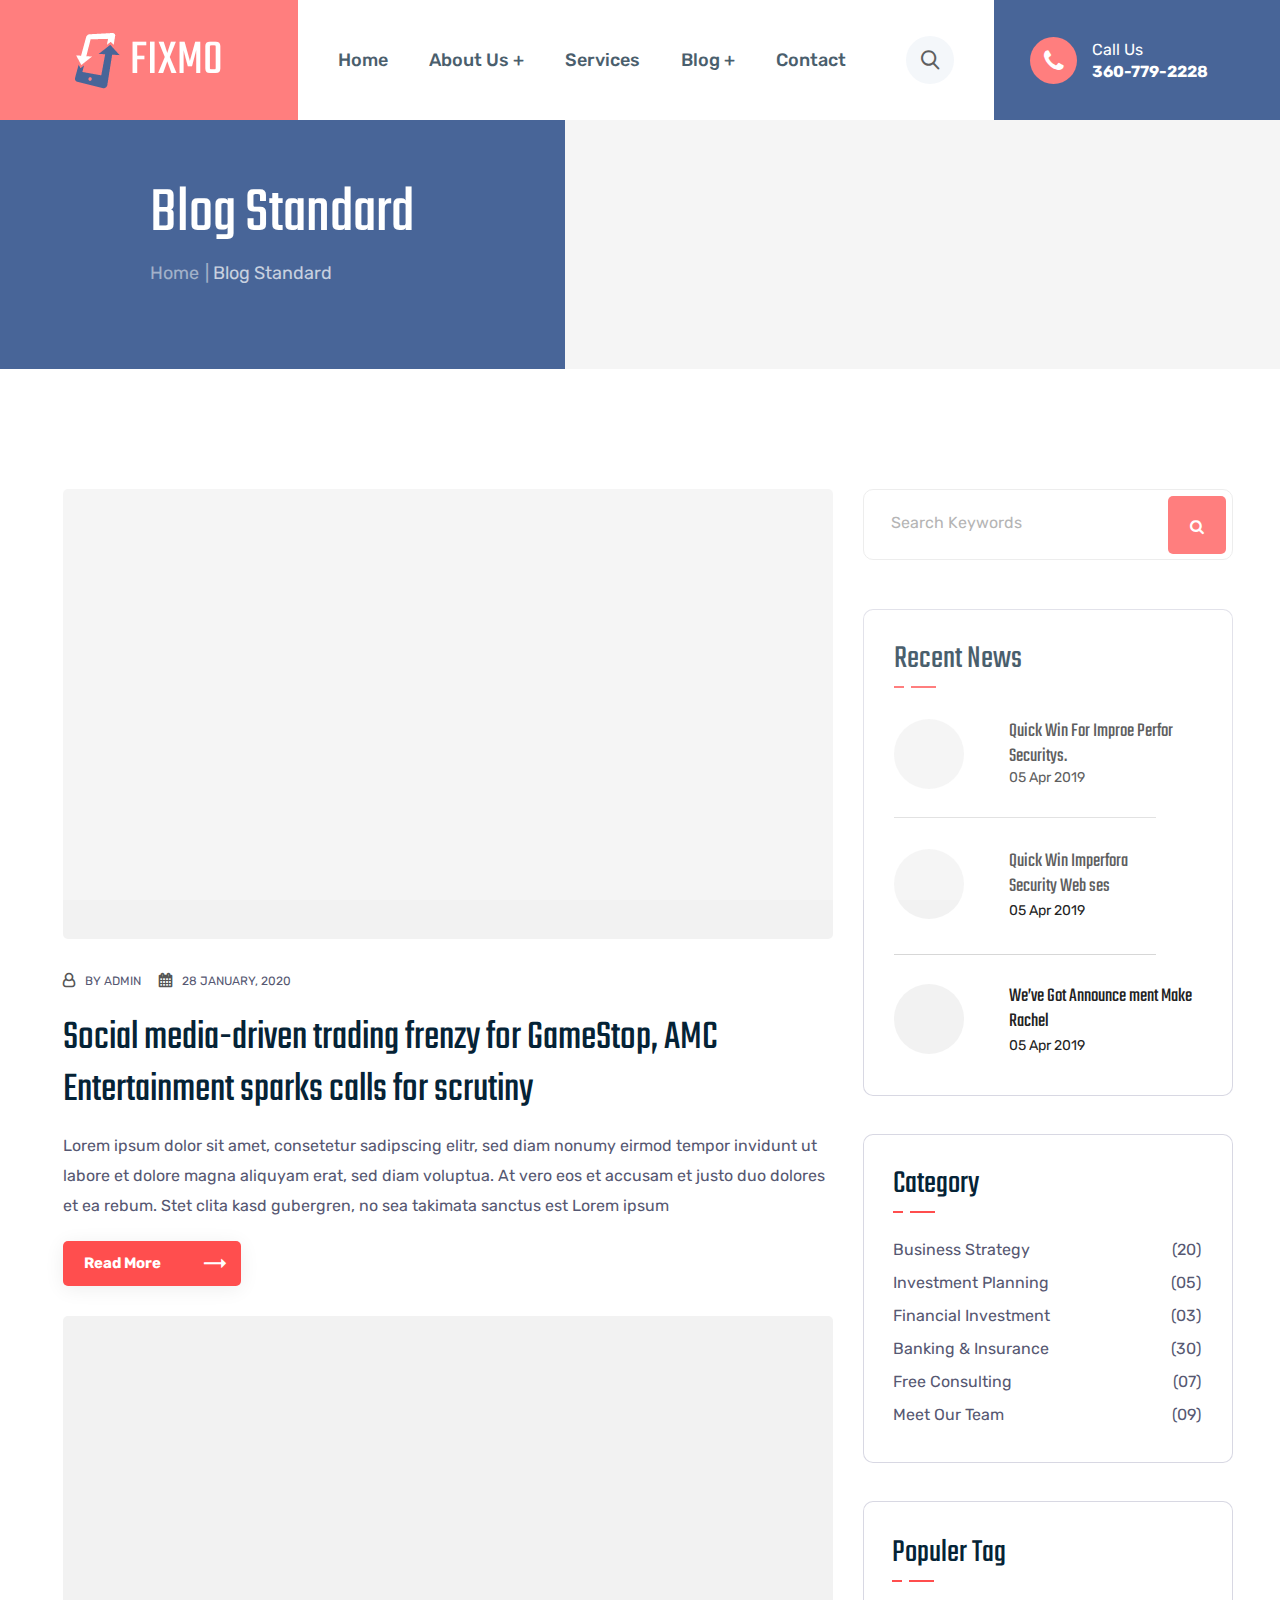
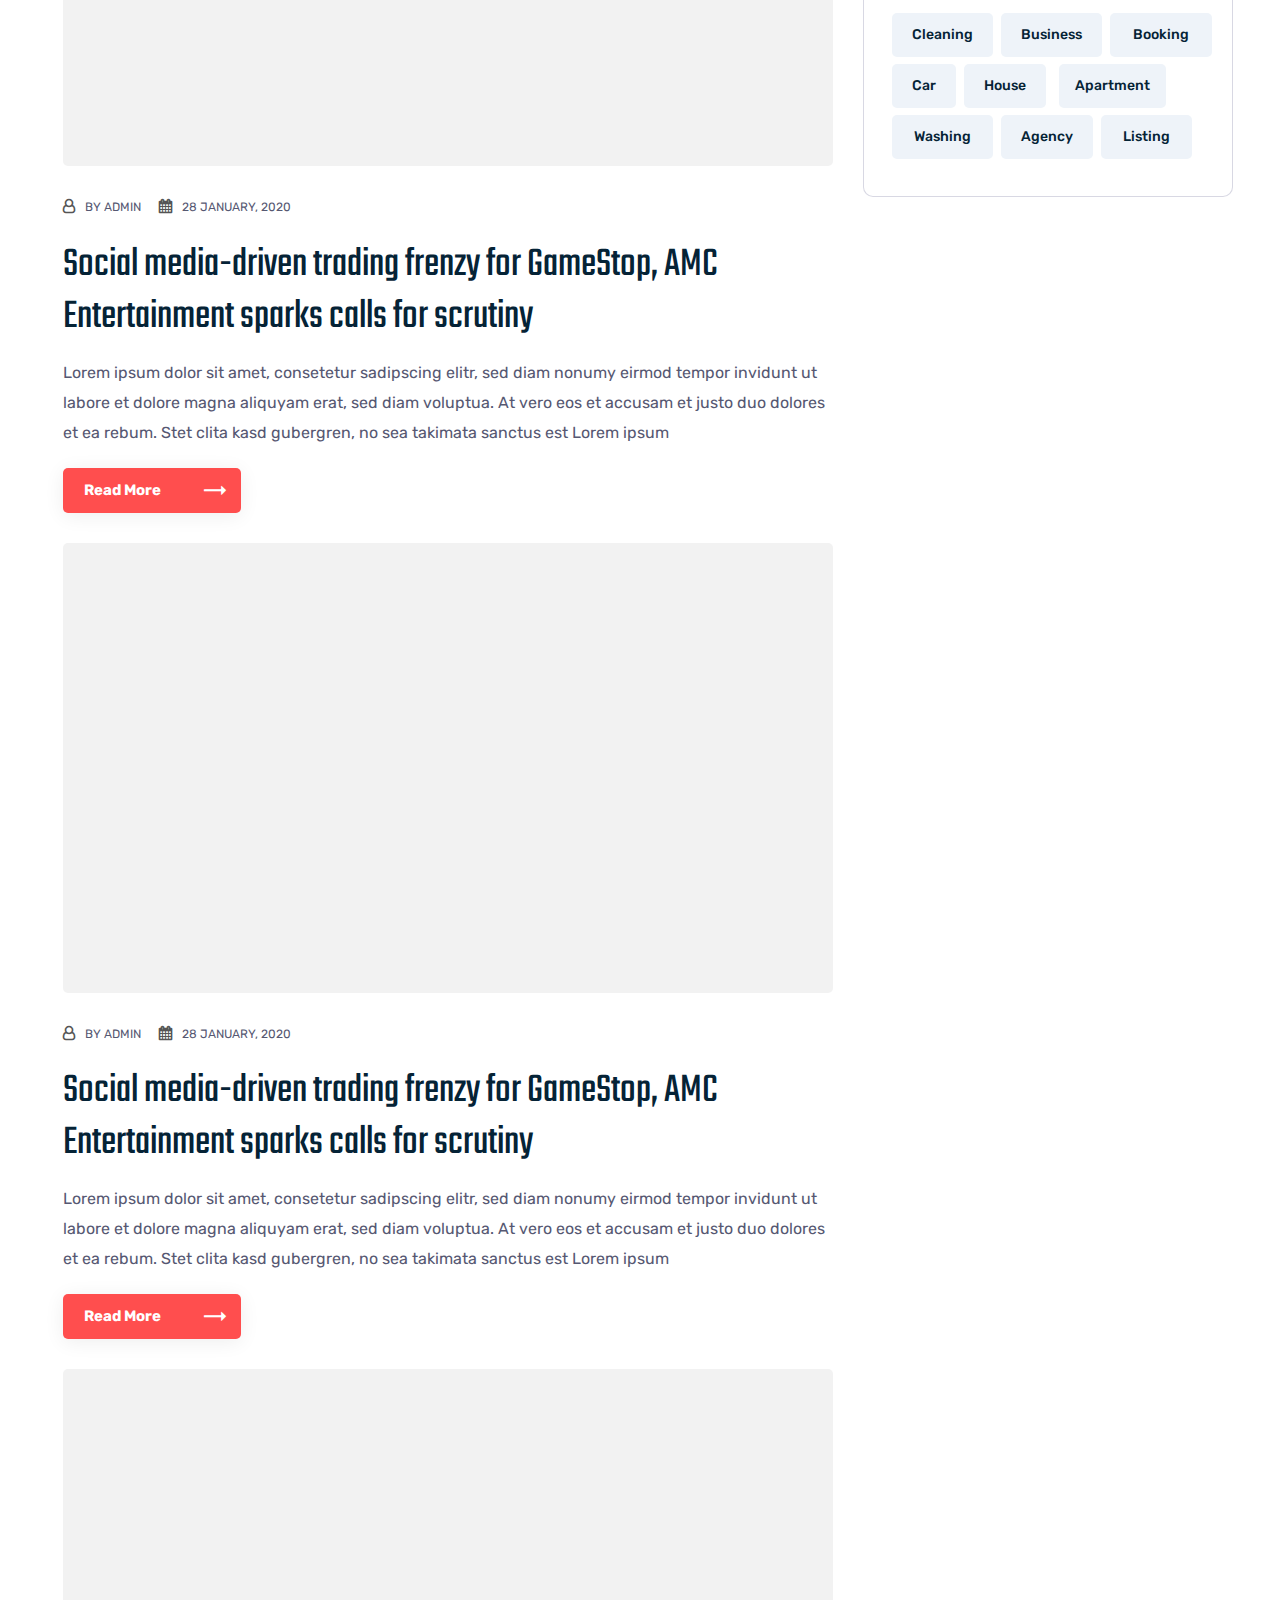
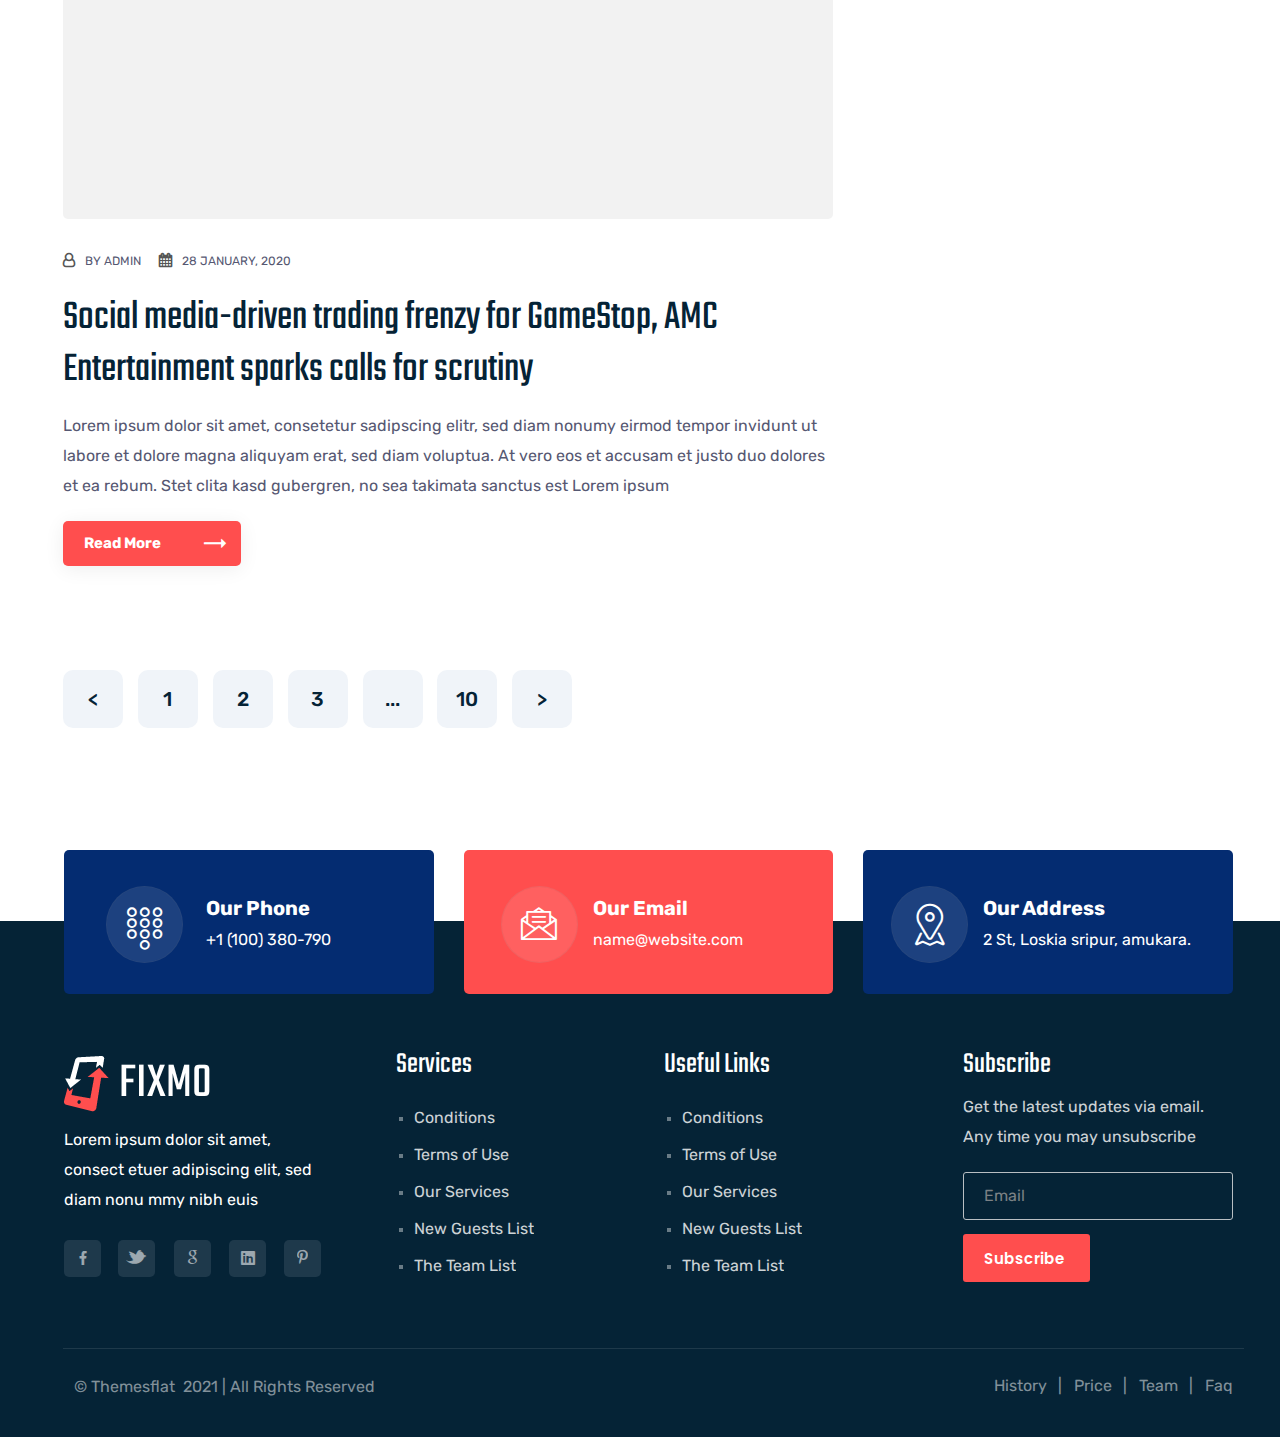
<file: blogstandard.html>
<!DOCTYPE html>
<!--[if IE 8 ]><html class="ie" xmlns="http://www.w3.org/1999/xhtml" xml:lang="en-US" lang="en-US"> <![endif]-->
<!--[if (gte IE 9)|!(IE)]><!-->
<html xmlns="http://www.w3.org/1999/xhtml" xml:lang="en-US" lang="en-US">
<!--<![endif]-->

<head>
    <meta charset="UTF-8">
    <meta http-equiv="X-UA-Compatible" content="IE=edge">
    <meta name="viewport" content="width=device-width, initial-scale=1.0">
    <link rel="stylesheet" type="text/css" href="style.css">
    <link rel="stylesheet" type="text/css" href="assets/css/colors/color1.css" id="colors">
    <link rel="shortcut icon" href="assets/img/logo/Thumbnail.png">
    <title>Fixmo – Smartphone, Tablet & Computer Repair HTML Template</title>
</head>

<body class="header-fixed page no-sidebar header-style-1 topbar-style-1 menu-has-search">

    <!-- Preloader -->
    <div id="loading-overlay">
        <div class="loader"></div>
    </div>

    <div id="wrapper" class="animsition">
        <div id="page" class="clearfix">
            <!-- Header Wrap -->
            <div id="site-header-wrap">
                <!-- Header -->
                <header id="site-header">
                    <div id="site-header-inner" class="container-fluid p-0">
                        <div class="wrap-inner clearfix row">
                            <div class="col-md-3 max-logo">
                                <div id="site-logo" class="clearfix">
                                    <div class="bg-color-logo wrap-logo m-0">
                                        <div id="site-log-inner" class="wrap-inner-logo">
                                            <a class="title-logo" href="index.html"><img src="assets/img/logo/logo-blue.png" class="padr-10 " alt="images">Fixmo</a>
                                        </div>
                                    </div>
                                </div>
                            </div>
                            <!-- /#site-logo -->
                            <!-- /.mobile-button -->
                            <div class="mobile-button">
                                <span></span>
                            </div>
                            <div id="load-reject" class="col-md-6">
                                <nav id="main-nav" class="main-nav">
                                    <ul id="menu-primary-menu" class="menu">
                                        <li class="menu-item menu-item-has-children">
                                            <a href="index.html">Home</a>
                                        </li>
                                        <li class="menu-item menu-item-has-children">
                                            <a href="aboutus.html" class="after-sub">About Us</a>
                                            <ul class="sub-menu">
                                                <li class="menu-item"><a href="aboutus.html" class="after-sub">About Us</a></li>
                                                <li class="menu-item"><a href="history.html">History</a></li>
                                                <li class="menu-item"><a href="pricelist.html">Price List</a></li>
                                                <li class="menu-item"><a href="testimonials.html">Testimonials</a></li>
                                                <li class="menu-item"><a href="team.html">Team</a></li>
                                                <li class="menu-item"><a href="faq.html">FAQ</a></li>
                                            </ul>
                                        </li>
                                        <li class="menu-item menu-item-has-children">
                                            <a href="services.html">Services</a>
                                        </li>
                                        <li class="menu-item menu-item-has-children">
                                            <a href="#" class="after-sub">Blog</a>
                                            <ul class="sub-menu">
                                                <li class="menu-item current-item"><a href="blogstandard.html">Blog Standard</a></li>
                                                <li class="menu-item"><a href="blogdetails.html">Blog Details</a></li>
                                            </ul>
                                        </li>
                                        <li class="menu-item menu-item-has-children">
                                            <a href="contact.html">Contact</a>
                                        </li>
                                    </ul>
                                </nav>
                                <!-- /#main-nav -->

                                <div id="header-search">
                                    <a href="#" class="header-search-icon">
                                        <span class="search-icon icon-search"></span>
                                    </a>

                                    <form role="search" method="get" class="header-search-form" action="#">
                                        <label class="screen-reader-text">Search for:</label>
                                        <input type="text" value="" name="s" class="header-search-field" placeholder="Search...">
                                        <button type="submit" class="header-search-submit" title="Search"><i class="fa fa-search"></i></button>
                                    </form>
                                </div>
                                <!-- /#header-search -->

                                <div id="header-button">
                                    <a href="contact.html" class="fixmo-button d-inline-flex shadow bg-white big">
                                        Book a service
                                        <span class="icon icon-long-arrow-right"></span>
                                    </a>
                                </div>
                                <!-- /#header-button -->
                            </div>
                            <div class="col-md-3 des-mar">
                                <div class="wrap-right-bar">
                                    <div class="right-bar bg-color-bar">
                                        <a class="icons" href="services.html"><i class="fa fa-phone fa-lg"></i></a>
                                        <ul class="p-0">
                                            <li class="call-us"> <a href="services.html">Call Us</a> </li>
                                            <li class="number"><a href="tel:0123456">360-779-2228</a></li>
                                        </ul>
                                    </div>
                                </div>
                            </div>
                            <!-- right-bar -->
                        </div>
                        <!-- /.wrap-inner -->
                    </div>
                    <!-- /#site-header-inner -->
                </header>
                <!-- /#site-header -->
            </div>
            <!-- #site-header-wrap -->
            <!-- Main Content -->
            <div id="main-content" class="site-main clearfix">
                <div id="content-wrap">
                    <div id="site-content" class="site-content clearfix">
                        <div id="inner-content" class="inner-content-wrap">
                            <div class="page-content">
                                <!-- Banner -->
                                <section class="fixmo-banner">
                                    <div class="container-fluid p-0">
                                        <div class="row m-0 wrap-height">
                                            <div class="col-md-5 col-left-banner-all">
                                                <div class="wrap-banner-left wrap-page">
                                                    <div class="name-page">
                                                        <h2 class="title-heading big text-white">Blog Standard</h2>
                                                        <p class="name title-small mb-0"><a class="name title-small space" href="index.html">Home</a> Blog Standard</p>
                                                    </div>
                                                </div>
                                            </div>
                                            <div class="col-md-7 col-right-banner-all">
                                                <div class="wrap-banner-right">
                                                    <img class="img-banner" src="assets/img/banner/banner-370.jpg" alt="images">
                                                </div>
                                            </div>
                                        </div>
                                    </div>
                                    <div class="themesflat-spacer clearfix" data-desktop="70" data-mobile="60" data-smobile="60"></div>
                                </section>
                                <!-- End Banner -->
                                <!-- Blog Standard -->
                                <section class="row-blog-standard">
                                    <div class="container">
                                        <div class="themesflat-spacer clearfix" data-desktop="50" data-mobile="0" data-smobile="0"></div>
                                        <div class="row">
                                            <div class="col-md-8">
                                                <article class="main-post-box marb-30">
                                                    <div class="entry-img text-center">
                                                        <img src="assets/img/group/protfolio7-770x450.jpg" alt="images">
                                                    </div>
                                                    <div class="post-content">
                                                        <ul class="post-media d-flex">
                                                            <li class="user"><a class="title-small" href="blogstandard.html">BY ADMIN</a></li>
                                                            <li class="date"><a class="title-small" href="blogstandard.html">28 JANUARY, 2020</a></li>
                                                        </ul>
                                                        <div class="post-title">
                                                            <h3 class="title-heading big post"><a href="blogdetails.html">Social media-driven trading frenzy for GameStop, AMC Entertainment sparks calls for scrutiny</a></h3>
                                                            <p class="title-small mt-1">Lorem ipsum dolor sit amet, consetetur sadipscing elitr, sed diam nonumy eirmod tempor invidunt ut labore et dolore magna aliquyam erat, sed diam voluptua. At vero eos et accusam et justo duo
                                                                dolores et ea rebum. Stet clita kasd gubergren, no sea takimata sanctus est Lorem ipsum</p>
                                                        </div>
                                                        <div class="frame-button">
                                                            <a href="blogdetails.html" class="fixmo-button d-inline-flex shadow bg-red bold">
                                                                Read More
                                                                <span class="icon icon-long-arrow-right"></span>
                                                            </a>
                                                        </div>
                                                    </div>
                                                </article>
                                                <article class="main-post-box marb-30">
                                                    <div class="entry-img text-center">
                                                        <img src="assets/img/group/protfolio8-770x450.jpg" alt="images">
                                                    </div>
                                                    <div class="post-content">
                                                        <ul class="post-media d-flex">
                                                            <li class="user"><a class="title-small" href="blogstandard.html">BY ADMIN</a></li>
                                                            <li class="date"><a class="title-small" href="blogstandard.html">28 JANUARY, 2020</a></li>
                                                        </ul>
                                                        <div class="post-title">
                                                            <h3 class="title-heading big post"><a href="blogdetails.html">Social media-driven trading frenzy for GameStop, AMC Entertainment sparks calls for scrutiny</a></h3>
                                                            <p class="title-small mt-1">Lorem ipsum dolor sit amet, consetetur sadipscing elitr, sed diam nonumy eirmod tempor invidunt ut labore et dolore magna aliquyam erat, sed diam voluptua. At vero eos et accusam et justo duo
                                                                dolores et ea rebum. Stet clita kasd gubergren, no sea takimata sanctus est Lorem ipsum</p>
                                                        </div>
                                                        <div class="frame-button">
                                                            <a href="blogdetails.html" class="fixmo-button d-inline-flex shadow bg-red bold">
                                                                Read More
                                                                <span class="icon icon-long-arrow-right"></span>
                                                            </a>
                                                        </div>
                                                    </div>
                                                </article>
                                                <article class="main-post-box marb-30">
                                                    <div class="entry-img text-center">
                                                        <img src="assets/img/group/protfolio9-770x450.jpg" alt="images">
                                                    </div>
                                                    <div class="post-content">
                                                        <ul class="post-media d-flex">
                                                            <li class="user"><a class="title-small" href="blogstandard.html">BY ADMIN</a></li>
                                                            <li class="date"><a class="title-small" href="blogstandard.html">28 JANUARY, 2020</a></li>
                                                        </ul>
                                                        <div class="post-title">
                                                            <h3 class="title-heading big post"><a href="blogdetails.html">Social media-driven trading frenzy for GameStop, AMC Entertainment sparks calls for scrutiny</a></h3>
                                                            <p class="title-small mt-1">Lorem ipsum dolor sit amet, consetetur sadipscing elitr, sed diam nonumy eirmod tempor invidunt ut labore et dolore magna aliquyam erat, sed diam voluptua. At vero eos et accusam et justo duo
                                                                dolores et ea rebum. Stet clita kasd gubergren, no sea takimata sanctus est Lorem ipsum</p>
                                                        </div>
                                                        <div class="frame-button">
                                                            <a href="blogdetails.html" class="fixmo-button d-inline-flex shadow bg-red bold">
                                                                Read More
                                                                <span class="icon icon-long-arrow-right"></span>
                                                            </a>
                                                        </div>
                                                    </div>
                                                </article>
                                                <article class="main-post-box marb-30">
                                                    <div class="entry-img text-center">
                                                        <img src="assets/img/group/protfolio10-770x450.jpg" alt="images">
                                                    </div>
                                                    <div class="post-content">
                                                        <ul class="post-media d-flex">
                                                            <li class="user"><a class="title-small" href="blogstandard.html">BY ADMIN</a></li>
                                                            <li class="date"><a class="title-small" href="blogstandard.html">28 JANUARY, 2020</a></li>
                                                        </ul>
                                                        <div class="post-title">
                                                            <h3 class="title-heading big post"><a href="blogdetails.html">Social media-driven trading frenzy for GameStop, AMC Entertainment sparks calls for scrutiny</a></h3>
                                                            <p class="title-small mt-1">Lorem ipsum dolor sit amet, consetetur sadipscing elitr, sed diam nonumy eirmod tempor invidunt ut labore et dolore magna aliquyam erat, sed diam voluptua. At vero eos et accusam et justo duo
                                                                dolores et ea rebum. Stet clita kasd gubergren, no sea takimata sanctus est Lorem ipsum</p>
                                                        </div>
                                                        <div class="frame-button">
                                                            <a href="blogdetails.html" class="fixmo-button d-inline-flex shadow bg-red bold">
                                                                Read More
                                                                <span class="icon icon-long-arrow-right"></span>
                                                            </a>
                                                        </div>
                                                    </div>
                                                </article>
                                                <div class="themesflat-spacer clearfix" data-desktop="74" data-mobile="38" data-smobile="38"></div>
                                                <div class="widget-page">
                                                    <a class="fixmo-button page previous" href="blogstandard.html"></a>
                                                    <a class="fixmo-button page" href="blogstandard.html">1</a>
                                                    <a class="fixmo-button page" href="blogstandard.html">2</a>
                                                    <a class="fixmo-button page" href="blogstandard.html">3</a>
                                                    <a class="fixmo-button page" href="blogstandard.html">...</a>
                                                    <a class="fixmo-button page" href="blogstandard.html">10</a>
                                                    <a class="fixmo-button page next" href="blogstandard.html"></a>
                                                </div>
                                            </div>
                                            <div class="col-md-4 hide-smb">
                                                <div class="side-bar">
                                                    <div class="widget-search-box">
                                                        <form action="#" method="get" role="search" class="form-search">
                                                            <input type="search" class="search-field" placeholder="Search Keywords" name="keywords" title="Search">
                                                            <a class="fixmo-button bg-red search-submit text-white"><span class="search-icon fa fa-search"></span></a>
                                                        </form>
                                                    </div>
                                                    <div class="themesflat-spacer clearfix" data-desktop="35" data-mobile="35" data-smobile="35"></div>
                                                    <div class="widget-recent-new">
                                                        <h2 class="title-heading big font-size-33 mb-bar">Recent News</h2>
                                                        <div class="hr">
                                                            <hr class="hr-3">
                                                            <hr class="hr-4">
                                                        </div>
                                                        <div class="widget-new">
                                                            <div class="recent-new">
                                                                <div class="img-new">
                                                                    <img src="assets/img/group/protfolio2-470x430.jpg" alt="images">
                                                                </div>
                                                                <div class="title-new">
                                                                    <a href="blogdetails.html" class="title-heading big font-size-20 line-20">Quick Win For Improe Perfor Securitys.</a>
                                                                    <p class="title-small font-size-14 mb-0"><a href="services.html">05 Apr 2019</a></p>
                                                                </div>
                                                            </div>
                                                            <div class="recent-new middle">
                                                                <div class="img-new">
                                                                    <img src="assets/img/group/protfolio10-770x450.jpg" alt="images">
                                                                </div>
                                                                <div class="title-new">
                                                                    <a href="blogdetails.html" class="title-heading big font-size-20 line-20">Quick Win Imperfora <br> Security Web ses</a>
                                                                    <p class="title-small font-size-14 mb-0"><a href="services.html">05 Apr 2019</a></p>
                                                                </div>
                                                            </div>
                                                            <div class="recent-new last">
                                                                <div class="img-new">
                                                                    <img src="assets/img/group/blog-1.jpg" alt="images">
                                                                </div>
                                                                <div class="title-new">
                                                                    <a href="blogdetails.html" class="title-heading big font-size-20 line-20">We’ve Got Announce ment Make Rachel</a>
                                                                    <p class="title-small font-size-14 mb-0"><a href="services.html">05 Apr 2019</a></p>
                                                                </div>
                                                            </div>
                                                        </div>
                                                    </div>
                                                    <div class="themesflat-spacer clearfix" data-desktop="38" data-mobile="38" data-smobile="38"></div>
                                                    <div class="widget-recent-new category">
                                                        <h2 class="title-heading big font-size-33 mb-bar">Category</h2>
                                                        <div class="hr">
                                                            <hr class="hr-3">
                                                            <hr class="hr-4">
                                                        </div>
                                                        <ul class="wrap-category ml-0">
                                                            <li class="item-category">
                                                                <a class="title-small" href="blogstandard.html">Business Strategy</a>
                                                                <a class="title-small float-right" href="blogstandard.html">(20)</a>
                                                            </li>
                                                            <li class="item-category">
                                                                <a class="title-small" href="blogstandard.html">Investment Planning</a>
                                                                <a class="title-small float-right" href="blogstandard.html">(05)</a>
                                                            </li>
                                                            <li class="item-category">
                                                                <a class="title-small" href="blogstandard.html">Financial Investment</a>
                                                                <a class="title-small float-right" href="blogstandard.html">(03)</a>
                                                            </li>
                                                            <li class="item-category">
                                                                <a class="title-small" href="blogstandard.html">Banking & Insurance</a>
                                                                <a class="title-small float-right" href="blogstandard.html">(30)</a>
                                                            </li>
                                                            <li class="item-category">
                                                                <a class="title-small" href="blogstandard.html">Free Consulting</a>
                                                                <a class="title-small float-right" href="blogstandard.html">(07)</a>
                                                            </li>
                                                            <li class="item-category">
                                                                <a class="title-small" href="blogstandard.html">Meet Our Team</a>
                                                                <a class="title-small float-right" href="blogstandard.html">(09)</a>
                                                            </li>
                                                        </ul>
                                                    </div>
                                                    <div class="themesflat-spacer clearfix" data-desktop="38" data-mobile="38" data-smobile="38"></div>
                                                    <div class="widget-recent-new tag">
                                                        <h2 class="title-heading big font-size-33 mb-bar">Populer Tag</h2>
                                                        <div class="hr">
                                                            <hr class="hr-3">
                                                            <hr class="hr-4">
                                                        </div>
                                                        <div class="widget-button">
                                                            <a class="fixmo-button" href="blogstandard.html">Cleaning</a>
                                                            <a class="fixmo-button" href="blogstandard.html">Business</a>
                                                            <a class="fixmo-button pad-1" href="blogstandard.html">Booking</a>
                                                            <a class="fixmo-button" href="blogstandard.html">Car</a>
                                                            <a class="fixmo-button" href="blogstandard.html">House</a>
                                                            <a class="fixmo-button pad-3 ml-2" href="blogstandard.html">Apartment</a>
                                                            <a class="fixmo-button pad-2" href="blogstandard.html">Washing</a>
                                                            <a class="fixmo-button" href="blogstandard.html">Agency</a>
                                                            <a class="fixmo-button pad-2" href="blogstandard.html">Listing</a>
                                                        </div>
                                                    </div>
                                                </div>
                                            </div>
                                        </div>
                                    </div>
                                    <div class="themesflat-spacer clearfix" data-desktop="186" data-mobile="100" data-smobile="100"></div>
                                </section>
                                <!-- End Blog Standard -->
                            </div>
                        </div>
                    </div>
                </div>
            </div>

            <!-- FOOTER -->
            <footer class="row-footer">
                <div class="container-fluid p-0">
                    <div class="row">
                        <div class="container">
                            <div class="row wrap-our-footer style-1">
                                <div class="col-md-4">
                                    <div class="our-inner pl-style-1 bg-style-1">
                                        <a class="icons pt-style-1" href="tel:000232439493"><span class="icon-mobile-keyboard"></span></a>
                                        <ul class="list-info marl-23">
                                            <li class="title"><a href="tel:000232439493">Our Phone</a> </li>
                                            <li class="sub-title"><a href="tel:000232439493">+1 (100) 380-790</a></li>
                                        </ul>
                                    </div>
                                </div>
                                <div class="col-md-4">
                                    <div class="our-inner pl-style-2 bg-style-2">
                                        <a class="icons pt-style-2" href="mailto:name@website.com"><span class="font-size-33 icon-mail-open"></span></a>
                                        <ul class="list-info">
                                            <li class="title"> <a href="mailto:name@website.com">Our Email</a> </li>
                                            <li class="sub-title"><a href="mailto:name@website.com">name@website.com</a></li>
                                        </ul>
                                    </div>
                                </div>
                                <div class="col-md-4">
                                    <div class="our-inner pl-style-3 bg-style-1">
                                        <a class="icons pt-style-3" href="contact.html"><span class="icon-location-map"></span></a>
                                        <ul class="list-info">
                                            <li class="title"> <a href="contact.html">Our Address</a> </li>
                                            <li class="sub-title"><a href="contact.html">2 St, Loskia sripur, amukara.</a></li>
                                        </ul>
                                    </div>
                                </div>
                            </div>
                            <div class="themesflat-spacer clearfix" data-desktop="37" data-mobile="20" data-smobile="20"></div>
                            <div class="row wrap-our-footer style-2">
                                <div class="col-md-3">
                                    <div class="wrap-about">
                                        <div class="logo-footer">
                                            <a class="title-logo" href="services.html"><img src="assets/img/logo/logo-red.png" class="padr-10 " alt="images">Fixmo</a>
                                            <p class="title-small sub-logo">Lorem ipsum dolor sit amet, consect etuer adipiscing elit, sed diam nonu mmy nibh euis </p>
                                        </div>
                                        <div class="social-footer">
                                            <ul class="list-social">
                                                <li class="item-social">
                                                    <a href="https://www.facebook.com/"> <span class="icon-facebook"></span></a>
                                                </li>
                                                <li class="item-social">
                                                    <a href="https://twitter.com/"> <span class="icon-twitter"></span></a>
                                                </li>
                                                <li class="item-social">
                                                    <a href="https://www.google.com/"> <span class="icon-google"></span></a>
                                                </li>
                                                <li class="item-social">
                                                    <a href="https://www.linkedin.com/"> <span class="icon-linkedin-square"></span></a>
                                                </li>
                                                <li class="item-social">
                                                    <a href="https://www.pinterest.com/"> <span class="icon-pinterest"></span></a>
                                                </li>
                                            </ul>
                                        </div>
                                    </div>
                                </div>
                                <div class="col-md-3">
                                    <div class="wrap-heading-footer">
                                        <h2 class="title-heading big font-size-30 text-white">Services</h2>
                                    </div>
                                    <div class="wrap-sub-footer">
                                        <ul class="list-sub">
                                            <li class="title-sub"><a class="title-small" href="aboutus.html">Conditions</a></li>
                                            <li class="title-sub"><a class="title-small" href="history.html">Terms of Use</a></li>
                                            <li class="title-sub"><a class="title-small" href="services.html">Our Services</a></li>
                                            <li class="title-sub"><a class="title-small" href="blogstandard.html">New Guests List</a></li>
                                            <li class="title-sub"><a class="title-small" href="team.html">The Team List</a></li>
                                        </ul>
                                    </div>
                                </div>
                                <div class="col-md-3">
                                    <div class="wrap-heading-footer style-1">
                                        <h2 class="title-heading big font-size-30 text-white">Useful Links</h2>
                                    </div>
                                    <div class="wrap-sub-footer style-1">
                                        <ul class="list-sub">
                                            <li class="title-sub"><a class="title-small" href="aboutus.html">Conditions</a></li>
                                            <li class="title-sub"><a class="title-small" href="history.html">Terms of Use</a></li>
                                            <li class="title-sub"><a class="title-small" href="services.html">Our Services</a></li>
                                            <li class="title-sub"><a class="title-small" href="blogstandard.html">New Guests List</a></li>
                                            <li class="title-sub"><a class="title-small" href="team.html">The Team List</a></li>
                                        </ul>
                                    </div>
                                </div>
                                <div class="col-md-3">
                                    <div class="wrap-heading-footer style-1">
                                        <h2 class="title-heading big font-size-30 text-white">Subscribe</h2>
                                        <p class="title-small">Get the latest updates via email. Any time you may unsubscribe</p>
                                        <form action="#" method="post" class="form-mailchimp">
                                            <div class="inner-input">
                                                <input type="email" class="mailchimp" placeholder="Email">
                                            </div>
                                            <div class="inner-button">
                                                <button type="submit" class=" fixmo-button bg-red btn-mailchimp">Subscribe</button>
                                            </div>
                                        </form>
                                    </div>
                                </div>
                            </div>
                            <div class="themesflat-spacer clearfix" data-desktop="40" data-mobile="20" data-smobile="20"></div>
                        </div>
                        <div class="container">
                            <div class="wrap-end-footer">
                                <div class="row">
                                    <div class="col-md-6">
                                        <div class="left-footer-end">
                                            <p class="title-small"><a href="index.html">© Themesflat &nbsp;2021</a> | All Rights Reserved</p>
                                        </div>
                                    </div>
                                    <div class="col-md-6">
                                        <div class="right-footer-end">
                                            <a class="title-small line" href="history.html">History</a>
                                            <a class="title-small line" href="pricelist.html">Price</a>
                                            <a class="title-small line" href="team.html">Team</a>
                                            <a class="title-small" href="faq.html">Faq</a>
                                        </div>
                                    </div>
                                </div>
                            </div>
                        </div>
                    </div>
                </div>
            </footer>
            <!-- END FOOTER -->
        </div>
        <!-- /#page -->
    </div>
    <!-- /#wrapper -->
    <a id="scroll-top"></a>

    <!-- Javascript -->
    <script src="assets/js/jquery.min.js"></script>
    <script src="assets/js/wow.min.js"></script>
    <script src="assets/js/tether.min.js"></script>
    <script src="assets/js/bootstrap.min.js"></script>
    <script src="assets/js/waypoints.min.js"></script>
    <script src="assets/js/shortcodes.js"></script>
    <script src="assets/js/main.js"></script>
</body>

</html>
</file>
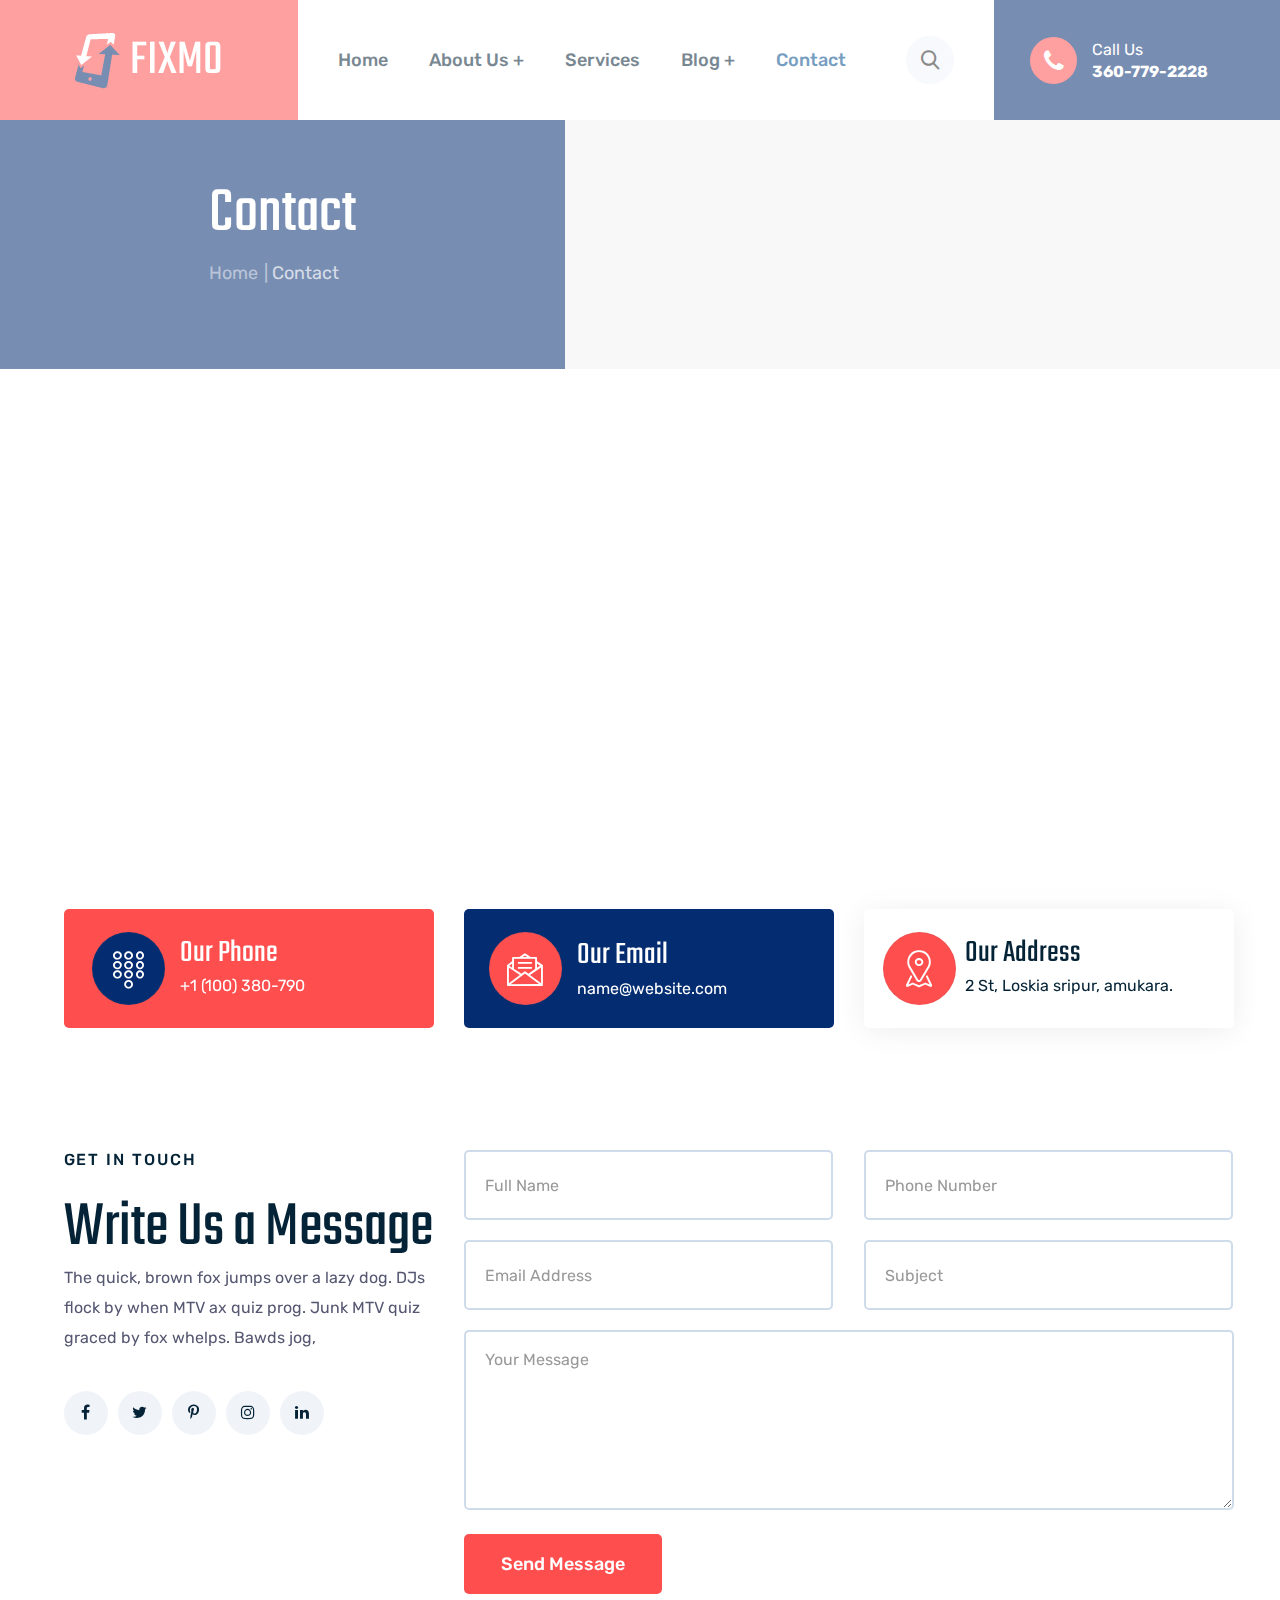
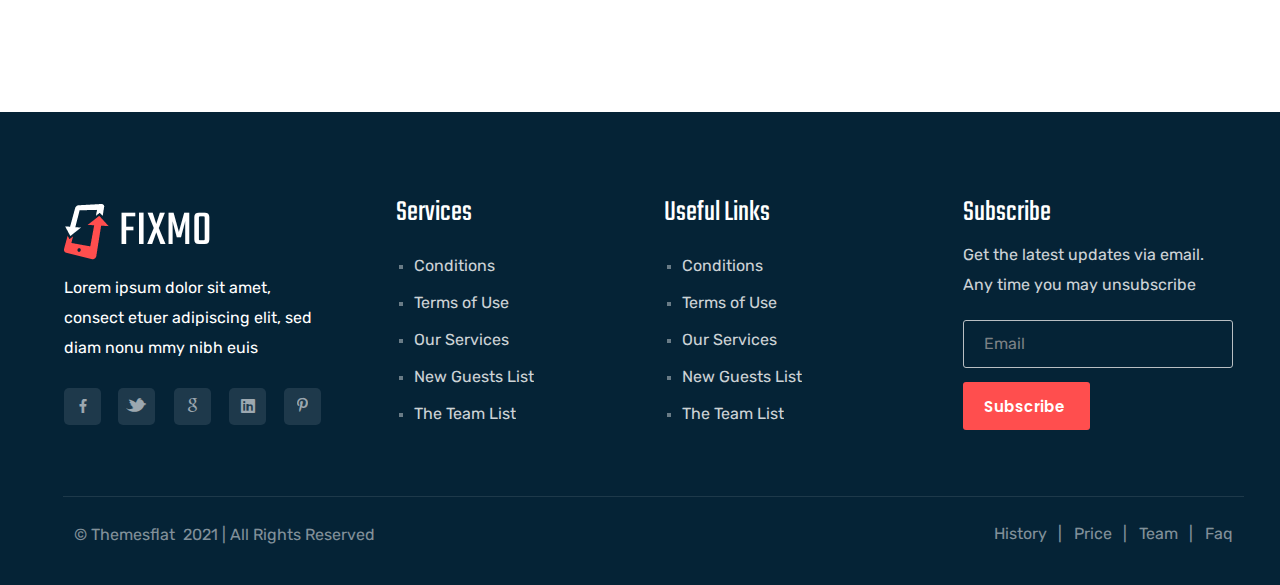
<file: contact.html>
<!DOCTYPE html>
<!--[if IE 8 ]><html class="ie" xmlns="http://www.w3.org/1999/xhtml" xml:lang="en-US" lang="en-US"> <![endif]-->
<!--[if (gte IE 9)|!(IE)]><!-->
<html xmlns="http://www.w3.org/1999/xhtml" xml:lang="en-US" lang="en-US">
<!--<![endif]-->

<head>
    <meta charset="UTF-8">
    <meta http-equiv="X-UA-Compatible" content="IE=edge">
    <meta name="viewport" content="width=device-width, initial-scale=1.0">
    <link rel="stylesheet" type="text/css" href="style.css">
    <link rel="stylesheet" type="text/css" href="assets/css/colors/color1.css" id="colors">
    <link rel="shortcut icon" href="assets/img/logo/Thumbnail.png">
    <title>Fixmo – Smartphone, Tablet & Computer Repair HTML Template</title>
</head>

<body class="header-fixed page no-sidebar header-style-1 topbar-style-1 menu-has-search">

    <!-- Preloader -->
    <div id="loading-overlay">
        <div class="loader"></div>
    </div>

    <div id="wrapper" class="animsition">
        <div id="page" class="clearfix">
            <!-- Header Wrap -->
            <div id="site-header-wrap">
                <!-- Header -->
                <header id="site-header">
                    <div id="site-header-inner" class="container-fluid p-0">
                        <div class="wrap-inner clearfix row">
                            <div class="col-md-3 max-logo">
                                <div id="site-logo" class="clearfix">
                                    <div class="bg-color-logo wrap-logo m-0">
                                        <div id="site-log-inner" class="wrap-inner-logo">
                                            <a class="title-logo" href="index.html"><img src="assets/img/logo/logo-blue.png" class="padr-10 " alt="images">Fixmo</a>
                                        </div>
                                    </div>
                                </div>
                            </div>
                            <!-- /#site-logo -->
                            <!-- /.mobile-button -->
                            <div class="mobile-button">
                                <span></span>
                            </div>
                            <div id="load-reject" class="col-md-6">
                                <nav id="main-nav" class="main-nav">
                                    <ul id="menu-primary-menu" class="menu">
                                        <li class="menu-item menu-item-has-children">
                                            <a href="index.html">Home</a>
                                        </li>
                                        <li class="menu-item menu-item-has-children">
                                            <a href="aboutus.html" class="after-sub">About Us</a>
                                            <ul class="sub-menu">
                                                <li class="menu-item"><a href="aboutus.html" class="after-sub">About Us</a></li>
                                                <li class="menu-item"><a href="history.html">History</a></li>
                                                <li class="menu-item"><a href="pricelist.html">Price List</a></li>
                                                <li class="menu-item"><a href="testimonials.html">Testimonials</a></li>
                                                <li class="menu-item"><a href="team.html">Team</a></li>
                                                <li class="menu-item"><a href="faq.html">FAQ</a></li>
                                            </ul>
                                        </li>
                                        <li class="menu-item menu-item-has-children">
                                            <a href="services.html">Services</a>
                                        </li>
                                        <li class="menu-item menu-item-has-children">
                                            <a href="#" class="after-sub">Blog</a>
                                            <ul class="sub-menu">
                                                <li class="menu-item"><a href="blogstandard.html">Blog Standard</a></li>
                                                <li class="menu-item"><a href="blogdetails.html">Blog Details</a></li>
                                            </ul>
                                        </li>
                                        <li class="menu-item menu-item-has-children current-menu-item">
                                            <a href="contact.html">Contact</a>
                                        </li>
                                    </ul>
                                </nav>
                                <!-- /#main-nav -->

                                <div id="header-search">
                                    <a href="#" class="header-search-icon">
                                        <span class="search-icon icon-search"></span>
                                    </a>

                                    <form role="search" method="get" class="header-search-form" action="#">
                                        <label class="screen-reader-text">Search for:</label>
                                        <input type="text" value="" name="s" class="header-search-field" placeholder="Search...">
                                        <button type="submit" class="header-search-submit" title="Search"><i class="fa fa-search"></i></button>
                                    </form>
                                </div>
                                <!-- /#header-search -->

                                <div id="header-button">
                                    <a href="contact.html" class="fixmo-button d-inline-flex shadow bg-white big">
                                        Book a service
                                        <span class="icon icon-long-arrow-right"></span>
                                    </a>
                                </div>
                                <!-- /#header-button -->
                            </div>
                            <div class="col-md-3 des-mar">
                                <div class="wrap-right-bar">
                                    <div class="right-bar bg-color-bar">
                                        <a class="icons" href="services.html"><i class="fa fa-phone fa-lg"></i></a>
                                        <ul class="p-0">
                                            <li class="call-us"> <a href="services.html">Call Us</a> </li>
                                            <li class="number"><a href="tel:0123456">360-779-2228</a></li>
                                        </ul>
                                    </div>
                                </div>
                            </div>
                            <!-- right-bar -->
                        </div>
                        <!-- /.wrap-inner -->
                    </div>
                    <!-- /#site-header-inner -->
                </header>
                <!-- /#site-header -->
            </div>
            <!-- #site-header-wrap -->
            <!-- Main Content -->
            <div id="main-content" class="site-main clearfix">
                <div id="content-wrap">
                    <div id="site-content" class="site-content clearfix">
                        <div id="inner-content" class="inner-content-wrap">
                            <div class="page-content">
                                <!-- Banner -->
                                <section class="fixmo-banner">
                                    <div class="container-fluid p-0">
                                        <div class="row m-0 wrap-height">
                                            <div class="col-md-5 col-left-banner-all">
                                                <div class="wrap-banner-left wrap-page">
                                                    <div class="name-page">
                                                        <h2 class="title-heading big text-white">Contact</h2>
                                                        <p class="name title-small mb-0"><a class="name title-small space" href="index.html">Home</a> Contact</p>

                                                    </div>
                                                </div>
                                            </div>
                                            <div class="col-md-7 col-right-banner-all">
                                                <div class="wrap-banner-right">
                                                    <img class="img-banner" src="assets/img/banner/banner-370.jpg" alt="images">
                                                </div>
                                            </div>
                                        </div>
                                    </div>
                                    <div class="themesflat-spacer clearfix" data-desktop="0" data-mobile="0" data-smobile="0"></div>
                                </section>
                                <!-- End Banner -->
                                <!-- MAP -->
                                <section class="row-map">
                                    <div class="container-fluid">
                                        <div class="row">
                                            <div class="col-md-12 p-0">
                                                <div>
                                                    <div class="map">
                                                        <iframe src="https://www.google.com/maps/embed?pb=!1m18!1m12!1m3!1d86077.66255184308!2d-122.40402224079803!3d47.60810999586645!2m3!1f0!2f0!3f0!3m2!1i1024!2i768!4f13.1!3m3!1m2!1s0x54906ab3f905c4b1%3A0x96bf575ff75ab1aa!2s411%20University%20St%2C%20Seattle%2C%20WA%2098101%2C%20Hoa%20K%E1%BB%B3!5e0!3m2!1svi!2s!4v1584084043716!5m2!1svi!2s"
                                                            height="600" style="border:0;" allowfullscreen="" aria-hidden="false" tabindex="0"></iframe>
                                                    </div>
                                                </div>
                                            </div>
                                        </div>
                                    </div>
                                    <div class="row-owner">
                                        <div class="container">
                                            <div class="row wrap-our-footer style-1">
                                                <div class="col-md-4">
                                                    <div class="our-inner bg-style-2">
                                                        <a class="icons color-w pt-style-1 background-color-042c71" href="services.html"><span class="icon-mobile-keyboard text-white"></span></a>
                                                        <ul class="list-info">
                                                            <li class="title teko"><a class="text-white" href="services.html">Our Phone</a> </li>
                                                            <li class="sub-title pad-1"><a class="text-white" href="services.html">+1 (100) 380-790</a></li>
                                                        </ul>
                                                    </div>
                                                </div>
                                                <div class="col-md-4">
                                                    <div class="our-inner pl-style-2 bg-style-1">
                                                        <a class="icons pt-style-2 background-color-ff4e4e" href="services.html"><span class="font-size-33 text-white icon-mail-open"></span></a>
                                                        <ul class="list-info mar-info-1">
                                                            <li class="title teko mt-1"> <a class="text-white" href="services.html">Our Email</a> </li>
                                                            <li class="sub-title pad-1"><a class="text-white" href="services.html">name@website.com</a></li>
                                                        </ul>
                                                    </div>
                                                </div>
                                                <div class="col-md-4">
                                                    <div class="our-inner pl-style-3 background-color-white box-shadow-style-2">
                                                        <a class="icons pt-style-3 background-color-ff4e4e" href="services.html"><span class="text-white icon-location-map"></span></a>
                                                        <ul class="list-info mar-info-3 ">
                                                            <li class="title teko"> <a href="services.html">Our Address</a> </li>
                                                            <li class="sub-title pad-1"><a href="services.html">2 St, Loskia sripur, amukara.</a></li>
                                                        </ul>
                                                    </div>
                                                </div>
                                            </div>
                                        </div>
                                    </div>
                                </section>
                                <!-- END MAP -->
                                <!-- Contact -->
                                <section class="row-contact">
                                    <div class="container">
                                        <div class="themesflat-spacer clearfix" data-desktop="100" data-mobile="60" data-smobile="60"></div>
                                        <div class="row">
                                            <div class="col-md-4">
                                                <div class="themesflat-headings contact clearfix">
                                                    <div class="wrap-inner-small">
                                                        <h5 class="title-heading small m-0">Get in touch</h5>
                                                    </div>
                                                    <div class="wrap-inner-big">
                                                        <h2 class="title-heading big">Write Us a Message</h2>
                                                        <p class="title-small">The quick, brown fox jumps over a lazy dog. DJs flock by when MTV ax quiz prog. Junk MTV quiz graced by fox whelps. Bawds jog, </p>
                                                    </div>
                                                    <div class="contact-social">
                                                        <ul class="widget-social">
                                                            <li class="item-social">
                                                                <a href="https://www.facebook.com/"><i class="fa fa-facebook"></i></a>
                                                            </li>
                                                            <li class="item-social">
                                                                <a href="https://twitter.com/"><i class="fa fa-twitter"></i></a>
                                                            </li>
                                                            <li class="item-social">
                                                                <a href="https://www.pinterest.com/"><i class="fa fa-pinterest-p"></i></a>
                                                            </li>
                                                            <li class="item-social">
                                                                <a href="https://www.instagram.com/"><i class="fa fa-instagram"></i></a>
                                                            </li>
                                                            <li class="item-social">
                                                                <a href="https://www.linkedin.com/"><i class="fa fa-linkedin"></i></a>
                                                            </li>
                                                        </ul>
                                                    </div>
                                                </div>
                                            </div>
                                            <div class="col-md-8">
                                                <div class="contact-form style-1">
                                                    <form id="contactform" action="./contact/contact-process.php" method="post" accept-charset="utf-8" class="form-submit comment-form wpcf7-form">
                                                        <span class="wpcf7-form-control-wrap your-name">
                                                            <input type="text" tabindex="1" id="name" name="name" value="" class="wpcf7-form-control" placeholder="Full Name" required>
                                                        </span>
                                                        <span class="wpcf7-form-control-wrap your-phone">
                                                            <input type="text" tabindex="2" id="phone" name="phone" value="" class="wpcf7-form-control" placeholder="Phone Number" required>
                                                        </span>
                                                        <span class="wpcf7-form-control-wrap your-email">
                                                            <input type="email" tabindex="3" id="email" name="email" value="" class="wpcf7-form-control" placeholder="Email Address" required>
                                                        </span>
                                                        <span class="wpcf7-form-control-wrap your-subject">
                                                            <input type="text" tabindex="4" id="subject" name="subject" value="" class="wpcf7-form-control" placeholder="Subject" required>
                                                        </span>
                                                        <span class="wpcf7-form-control-wrap your-message">
                                                           <textarea name="message" id="message" tabindex="5" cols="40" rows="10" class="wpcf7-form-control wpcf7-textarea" placeholder="Your Message" required ></textarea>
                                                        </span>
                                                        <span class="wrap-submit">
                                                            <button type="submit" class="submit wpcf7-form-control wpcf7-submit" id="submit" name="submit">Send Message</button>
                                                        </span>
                                                    </form>
                                                </div>
                                            </div>
                                        </div>
                                        <div class="themesflat-spacer clearfix" data-desktop="118" data-mobile="60" data-smobile="60"></div>
                                    </div>
                                </section>
                                <!-- End Contact -->
                            </div>
                        </div>
                    </div>
                </div>
            </div>

            <!-- FOOTER -->
            <footer class="row-footer">
                <div class="container-fluid p-0">
                    <div class="row">
                        <div class="container">
                            <div class="row wrap-our-footer style-1 d-none">
                                <div class="col-md-4">
                                    <div class="our-inner pl-style-1 bg-style-1">
                                        <a class="icons pt-style-1" href="services.html"><span class="icon-mobile-keyboard"></span></a>
                                        <ul class="list-info marl-23">
                                            <li class="title"><a href="services.html">Our Phone</a> </li>
                                            <li class="sub-title"><a href="services.html">+1 (100) 380-790</a></li>
                                        </ul>
                                    </div>
                                </div>
                                <div class="col-md-4">
                                    <div class="our-inner pl-style-2 bg-style-2">
                                        <a class="icons pt-style-2" href="services.html"><span class="font-size-33 icon-mail-open"></span></a>
                                        <ul class="list-info">
                                            <li class="title"> <a href="services.html">Our Email</a> </li>
                                            <li class="sub-title"><a href="services.html">name@website.com</a></li>
                                        </ul>
                                    </div>
                                </div>
                                <div class="col-md-4">
                                    <div class="our-inner pl-style-3 bg-style-1">
                                        <a class="icons pt-style-3" href="services.html"><span class="icon-location-map"></span></a>
                                        <ul class="list-info">
                                            <li class="title"> <a href="services.html">Our Address</a> </li>
                                            <li class="sub-title"><a href="services.html">2 St, Loskia sripur, amukara.</a></li>
                                        </ul>
                                    </div>
                                </div>
                            </div>
                            <div class="themesflat-spacer clearfix" data-desktop="67" data-mobile="60" data-smobile="60"></div>
                            <div class="row wrap-our-footer style-2">
                                <div class="col-md-3">
                                    <div class="wrap-about">
                                        <div class="logo-footer">
                                            <a class="title-logo" href="services.html"><img src="assets/img/logo/logo-red.png" class="padr-10 " alt="images">Fixmo</a>
                                            <p class="title-small sub-logo">Lorem ipsum dolor sit amet, consect etuer adipiscing elit, sed diam nonu mmy nibh euis </p>
                                        </div>
                                        <div class="social-footer">
                                            <ul class="list-social">
                                                <li class="item-social">
                                                    <a href="https://www.facebook.com/"> <span class="icon-facebook"></span></a>
                                                </li>
                                                <li class="item-social">
                                                    <a href="https://twitter.com/"> <span class="icon-twitter"></span></a>
                                                </li>
                                                <li class="item-social">
                                                    <a href="https://www.google.com/"> <span class="icon-google"></span></a>
                                                </li>
                                                <li class="item-social">
                                                    <a href="https://www.linkedin.com/"> <span class="icon-linkedin-square"></span></a>
                                                </li>
                                                <li class="item-social">
                                                    <a href="https://www.pinterest.com/"> <span class="icon-pinterest"></span></a>
                                                </li>
                                            </ul>
                                        </div>
                                    </div>
                                </div>
                                <div class="col-md-3">
                                    <div class="wrap-heading-footer">
                                        <h2 class="title-heading big font-size-30 text-white">Services</h2>
                                    </div>
                                    <div class="wrap-sub-footer">
                                        <ul class="list-sub">
                                            <li class="title-sub"><a class="title-small" href="aboutus.html">Conditions</a></li>
                                            <li class="title-sub"><a class="title-small" href="history.html">Terms of Use</a></li>
                                            <li class="title-sub"><a class="title-small" href="services.html">Our Services</a></li>
                                            <li class="title-sub"><a class="title-small" href="blogstandard.html">New Guests List</a></li>
                                            <li class="title-sub"><a class="title-small" href="team.html">The Team List</a></li>
                                        </ul>
                                    </div>
                                </div>
                                <div class="col-md-3">
                                    <div class="wrap-heading-footer style-1">
                                        <h2 class="title-heading big font-size-30 text-white">Useful Links</h2>
                                    </div>
                                    <div class="wrap-sub-footer style-1">
                                        <ul class="list-sub">
                                            <li class="title-sub"><a class="title-small" href="aboutus.html">Conditions</a></li>
                                            <li class="title-sub"><a class="title-small" href="history.html">Terms of Use</a></li>
                                            <li class="title-sub"><a class="title-small" href="services.html">Our Services</a></li>
                                            <li class="title-sub"><a class="title-small" href="blogstandard.html">New Guests List</a></li>
                                            <li class="title-sub"><a class="title-small" href="team.html">The Team List</a></li>
                                        </ul>
                                    </div>
                                </div>
                                <div class="col-md-3">
                                    <div class="wrap-heading-footer style-1">
                                        <h2 class="title-heading big font-size-30 text-white">Subscribe</h2>
                                        <p class="title-small">Get the latest updates via email. Any time you may unsubscribe</p>
                                        <form action="#" method="post" class="form-mailchimp">
                                            <div class="inner-input">
                                                <input type="email" class="mailchimp" placeholder="Email">
                                            </div>
                                            <div class="inner-button">
                                                <button type="submit" class=" fixmo-button bg-red btn-mailchimp">Subscribe</button>
                                            </div>
                                        </form>
                                    </div>
                                </div>
                            </div>
                            <div class="themesflat-spacer clearfix" data-desktop="40" data-mobile="20" data-smobile="20"></div>
                        </div>
                        <div class="container">
                            <div class="wrap-end-footer">
                                <div class="row">
                                    <div class="col-md-6">
                                        <div class="left-footer-end">
                                            <p class="title-small"><a href="index.html">© Themesflat &nbsp;2021</a> | All Rights Reserved</p>
                                        </div>
                                    </div>
                                    <div class="col-md-6">
                                        <div class="right-footer-end">
                                            <a class="title-small line" href="history.html">History</a>
                                            <a class="title-small line" href="pricelist.html">Price</a>
                                            <a class="title-small line" href="team.html">Team</a>
                                            <a class="title-small" href="faq.html">Faq</a>
                                        </div>
                                    </div>
                                </div>
                            </div>
                        </div>
                    </div>
                </div>
            </footer>
            <!-- END FOOTER -->
        </div>
        <!-- /#page -->
    </div>
    <!-- /#wrapper -->
    <a id="scroll-top"></a>

    <!-- Javascript -->
    <script src="assets/js/jquery.min.js"></script>
    <script src="assets/js/wow.min.js"></script>
    <script src="assets/js/tether.min.js"></script>
    <script src="assets/js/bootstrap.min.js"></script>
    <script src="assets/js/waypoints.min.js"></script>
    <script src="assets/js/jquery-validate.js"></script>
    <script src="assets/js/shortcodes.js"></script>
    <script src="assets/js/main.js"></script>
</body>

</html>
</file>
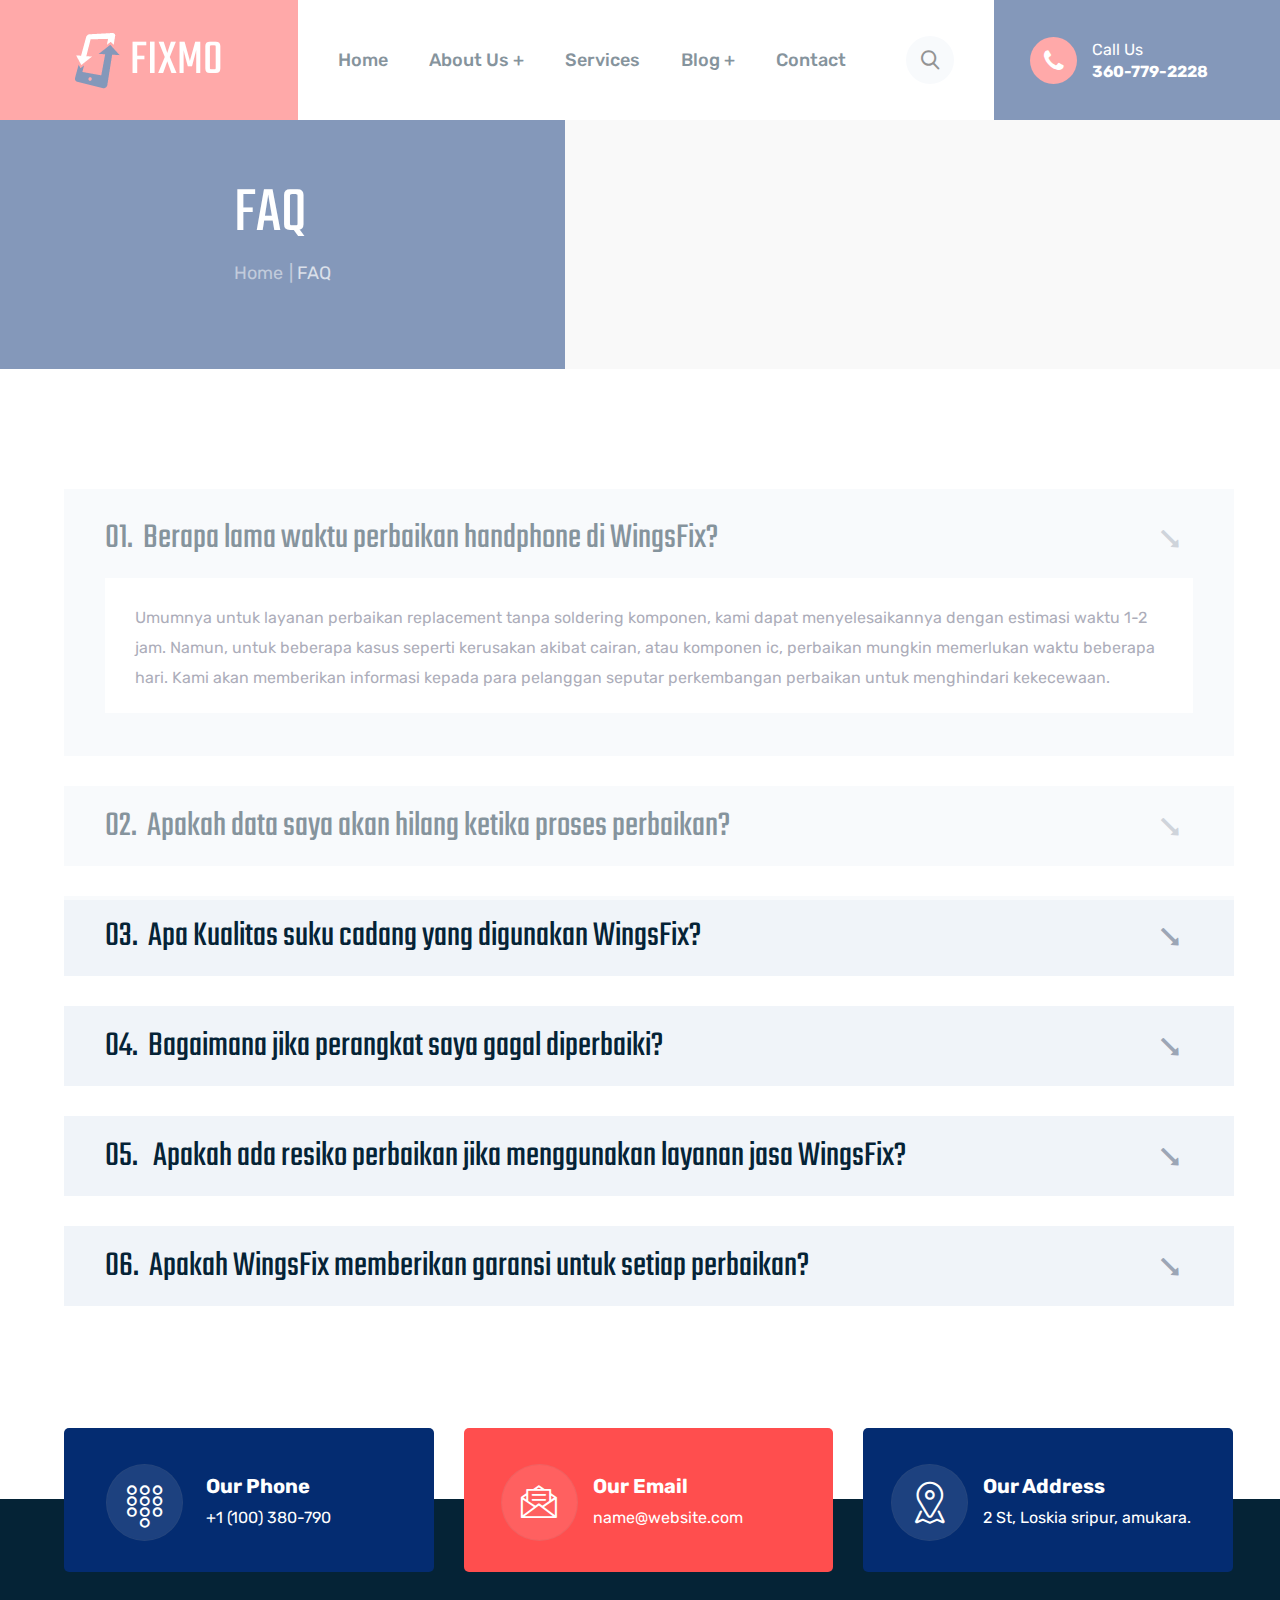
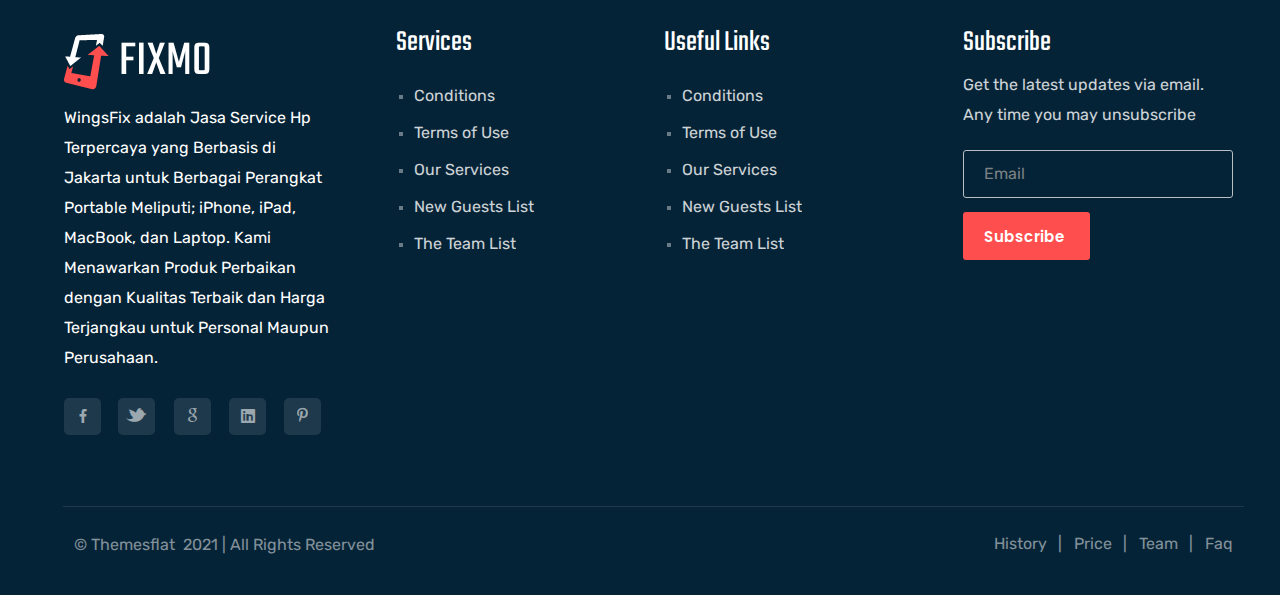
<file: faq.html>
<!DOCTYPE html>
<!--[if IE 8 ]><html class="ie" xmlns="http://www.w3.org/1999/xhtml" xml:lang="en-US" lang="en-US"> <![endif]-->
<!--[if (gte IE 9)|!(IE)]><!-->
<html xmlns="http://www.w3.org/1999/xhtml" xml:lang="en-US" lang="en-US">
<!--<![endif]-->

<head>
    <meta charset="UTF-8">
    <meta http-equiv="X-UA-Compatible" content="IE=edge">
    <meta name="viewport" content="width=device-width, initial-scale=1.0">
    <link rel="stylesheet" type="text/css" href="style.css">
    <link rel="stylesheet" type="text/css" href="assets/css/colors/color1.css" id="colors">
    <link rel="shortcut icon" href="assets/img/logo/Thumbnail.png">
    <title>Fixmo – Smartphone, Tablet & Computer Repair HTML Template</title>
</head>

<body class="header-fixed page no-sidebar header-style-1 topbar-style-1 menu-has-search">

    <!-- Preloader -->
    <div id="loading-overlay">
        <div class="loader"></div>
    </div>

    <div id="wrapper" class="animsition">
        <div id="page" class="clearfix">
            <!-- Header Wrap -->
            <div id="site-header-wrap">
                <!-- Header -->
                <header id="site-header">
                    <div id="site-header-inner" class="container-fluid p-0">
                        <div class="wrap-inner clearfix row">
                            <div class="col-md-3 max-logo">
                                <div id="site-logo" class="clearfix">
                                    <div class="bg-color-logo wrap-logo m-0">
                                        <div id="site-log-inner" class="wrap-inner-logo">
                                            <a class="title-logo" href="index.html"><img src="assets/img/logo/logo-blue.png" class="padr-10 " alt="images">Fixmo</a>
                                        </div>
                                    </div>
                                </div>
                            </div>
                            <!-- /#site-logo -->
                            <!-- /.mobile-button -->
                            <div class="mobile-button">
                                <span></span>
                            </div>
                            <div id="load-reject" class="col-md-6">
                                <nav id="main-nav" class="main-nav">
                                    <ul id="menu-primary-menu" class="menu">
                                        <li class="menu-item menu-item-has-children">
                                            <a href="index.html">Home</a>
                                        </li>
                                        <li class="menu-item menu-item-has-children">
                                            <a href="aboutus.html" class="after-sub">About Us</a>
                                            <ul class="sub-menu">
                                                <li class="menu-item"><a href="aboutus.html" class="after-sub">About Us</a></li>
                                                <li class="menu-item"><a href="history.html">History</a></li>
                                                <li class="menu-item"><a href="pricelist.html">Price List</a></li>
                                                <li class="menu-item"><a href="testimonials.html">Testimonials</a></li>
                                                <li class="menu-item"><a href="team.html">Team</a></li>
                                                <li class="menu-item current-item"><a href="faq.html">FAQ</a></li>
                                            </ul>
                                        </li>
                                        <li class="menu-item menu-item-has-children">
                                            <a href="services.html">Services</a>
                                        </li>
                                        <li class="menu-item menu-item-has-children">
                                            <a href="#" class="after-sub">Blog</a>
                                            <ul class="sub-menu">
                                                <li class="menu-item"><a href="blogstandard.html">Blog Standard</a></li>
                                                <li class="menu-item"><a href="blogdetails.html">Blog Details</a></li>
                                            </ul>
                                        </li>
                                        <li class="menu-item menu-item-has-children">
                                            <a href="contact.html">Contact</a>
                                        </li>
                                    </ul>
                                </nav>
                                <!-- /#main-nav -->

                                <div id="header-search">
                                    <a href="#" class="header-search-icon">
                                        <span class="search-icon icon-search"></span>
                                    </a>

                                    <form role="search" method="get" class="header-search-form" action="#">
                                        <label class="screen-reader-text">Search for:</label>
                                        <input type="text" value="" name="s" class="header-search-field" placeholder="Search...">
                                        <button type="submit" class="header-search-submit" title="Search"><i class="fa fa-search"></i></button>
                                    </form>
                                </div>
                                <!-- /#header-search -->

                                <div id="header-button">
                                    <a href="contact.html" class="fixmo-button d-inline-flex shadow bg-white big">
                                        Book a service
                                        <span class="icon icon-long-arrow-right"></span>
                                    </a>
                                </div>
                                <!-- /#header-button -->
                            </div>
                            <div class="col-md-3 des-mar">
                                <div class="wrap-right-bar">
                                    <div class="right-bar bg-color-bar">
                                        <a class="icons" href="services.html"><i class="fa fa-phone fa-lg"></i></a>
                                        <ul class="p-0">
                                            <li class="call-us"> <a href="services.html">Call Us</a> </li>
                                            <li class="number"><a href="tel:0123456">360-779-2228</a></li>
                                        </ul>
                                    </div>
                                </div>
                            </div>
                            <!-- right-bar -->
                        </div>
                        <!-- /.wrap-inner -->
                    </div>
                    <!-- /#site-header-inner -->
                </header>
                <!-- /#site-header -->
            </div>
            <!-- #site-header-wrap -->
            <!-- Main Content -->
            <div id="main-content" class="site-main clearfix">
                <div id="content-wrap">
                    <div id="site-content" class="site-content clearfix">
                        <div id="inner-content" class="inner-content-wrap">
                            <div class="page-content">
                                <!-- Banner -->
                                <section class="fixmo-banner">
                                    <div class="container-fluid p-0">
                                        <div class="row m-0 wrap-height">
                                            <div class="col-md-5 col-left-banner-all">
                                                <div class="wrap-banner-left wrap-page">
                                                    <div class="name-page">
                                                        <h2 class="title-heading big text-white">FAQ</h2>
                                                        <p class="name title-small mb-0"><a class="name title-small space" href="index.html">Home</a> FAQ</p>
                                                    </div>
                                                </div>
                                            </div>
                                            <div class="col-md-7 col-right-banner-all">
                                                <div class="wrap-banner-right">
                                                    <img class="img-banner" src="assets/img/banner/banner-370.jpg" alt="images">
                                                </div>
                                            </div>
                                        </div>
                                    </div>
                                    <div class="themesflat-spacer clearfix" data-desktop="120" data-mobile="100" data-smobile="60"></div>
                                </section>
                                <!-- End Banner -->
                                <!-- FAQ -->
                                <section class="row-faq">
                                    <div class="container">
                                        <div class="wrap-list-faq">
                                            <ul class="list-faq">
                                                <li class="item-faq active">
                                                    <div class="wrap-question">
                                                        <h2 class="title-heading big font-size-36 mb-2">01. &nbsp;Berapa lama waktu perbaikan handphone di WingsFix?</h2>
                                                    </div>
                                                    <div class="wrap-answer background-color-white">
                                                        <p class="title-small mb-0">Umumnya untuk layanan perbaikan replacement tanpa soldering komponen, kami dapat menyelesaikannya dengan estimasi waktu 1-2 jam. Namun, untuk beberapa kasus seperti kerusakan akibat cairan, atau komponen ic, perbaikan mungkin memerlukan waktu beberapa hari. Kami akan memberikan informasi kepada para pelanggan seputar perkembangan perbaikan untuk menghindari kekecewaan.</p>
                                                    </div>
                                                </li>
                                                <li class="item-faq">
                                                    <div class="wrap-question">
                                                        <h2 class="title-heading big font-size-36 mb-2">02. &nbsp;Apakah data saya akan hilang ketika proses perbaikan?</h2>
                                                    </div>
                                                    <div class="wrap-answer background-color-white">
                                                        <p class="title-small mb-0">Kami tidak pernah menghapus data pelanggan karena kami menjunjung tinggi hak privasi setiap pelanggan dan menjamin atas hak-hak itu. Meskipun kami meminta kata sandi ini semata-mata hanya untuk menguji perangkat ponsel setelah diperbaiki. Silakan periksa kebijakan privasi kami. Pada saat yang sama, kami tidak bertanggung jawab atas kehilangan data yang disebabkan karena kerusakan storage seperti IC NAND, EMMC, Hardisk akibat dari komplikasi yang tidak terduga.</p>
                                                    </div>
                                                </li>
                                                <li class="item-faq">
                                                    <div class="wrap-question">
                                                        <h2 class="title-heading big font-size-36 mb-2">03. &nbsp;Apa Kualitas suku cadang yang digunakan WingsFix?</h2>
                                                    </div>
                                                    <div class="wrap-answer background-color-white">
                                                        <p class="title-small mb-0">
                                                            Kami menggunakan suku cadang pengganti dengan kualitas terbaik yang ada di pasar purna jual. Semua bagian telah diuji baik secara fungsi maupun fisik sebelum kami memasangnya. Penggantian layar kami memiliki spesifikasi yang sama persis dengan layanan service hp resmi, hal ini bertujuan agar para pelanggan kami mendapatkan perbaikan yang sempurna.</p>
                                                    </div>
                                                </li>
                                                <li class="item-faq">
                                                    <div class="wrap-question">
                                                        <h2 class="title-heading big font-size-36 mb-2">04. &nbsp;Bagaimana jika perangkat saya gagal diperbaiki?</h2>
                                                    </div>
                                                    <div class="wrap-answer background-color-white">
                                                        <p class="title-small mb-0">
                                                            Setelah kami menerima perangkat ponsel untuk diperbaiki, kami akan melakukan pemeriksaan secara menyeluruh. Jika hasil diagnosa kami menemukan kerusakan dengan potensi kegagalan yang tinggi, kami akan menginformasikan pelanggan tentang hal ini sekaligus meminta persetujuan resiko. Jika kami gagal memperbaiki dan dalam banyak kasus ini adalah kemungkinan terendah, kami tidak menagih biaya apapun. Ini termasuk jika perbaikan memakan waktu lebih lama dari yang disepakati, ketika kami memesan suku cadang yang salah atau jika kami melakukan kesalah diagnosis. Dalam kasus seperti itu, pelanggan memiliki hak untuk membatalkan perbaikan dan meminta pengembalian perangkat. Itu adalah situasi yang sangat jarang terjadi karena kami memperlakukan setiap perbaikan secara profesional.</p>
                                                    </div>
                                                </li>
                                                <li class="item-faq">
                                                    <div class="wrap-question">
                                                        <h2 class="title-heading big font-size-36 mb-2">05. &nbsp;	Apakah ada resiko perbaikan jika menggunakan layanan jasa WingsFix?</h2>
                                                    </div>
                                                    <div class="wrap-answer background-color-white">
                                                        <p class="title-small mb-0">
                                                            Jika ada resiko perbaikan yang dapat menimbulkan masalah baru, atau bertambah parah kami akan menginformasikan sebelum memulai perbaikan. Jika kami tidak melaksanakannya, kami akan bertanggung jawab penuh atas perbaikan yang kami lakukan dan jika ada kerusakan tambahan, kami akan mengembalikannya ke fungsi penuhnya.</p>
                                                    </div>
                                                </li>
                                                <li class="item-faq">
                                                    <div class="wrap-question">
                                                        <h2 class="title-heading big font-size-36 mb-2">06. &nbsp;Apakah WingsFix memberikan garansi untuk setiap perbaikan?</h2>
                                                    </div>
                                                    <div class="wrap-answer background-color-white">
                                                        <p class="title-small mb-0">
                                                            Kami memberikan garansi 90 hari untuk semua perbaikan perangkat keras. Garansi ini mencakup suku cadang dan tenaga kerja di luar kerusakan perangkat lunak.</p>
                                                    </div>
                                                </li>
                                            </ul>
                                        </div>
                                        <div class="themesflat-spacer clearfix" data-desktop="163" data-mobile="100" data-smobile="60"></div>
                                    </div>
                                </section>
                                <!-- End FAQ -->
                            </div>
                        </div>
                    </div>
                </div>
            </div>

            <!-- FOOTER -->
            <footer class="row-footer">
                <div class="container-fluid p-0">
                    <div class="row">
                        <div class="container">
                            <div class="row wrap-our-footer style-1">
                                <div class="col-md-4">
                                    <div class="our-inner pl-style-1 bg-style-1">
                                        <a class="icons pt-style-1" href="tel:000232439493"><span class="icon-mobile-keyboard"></span></a>
                                        <ul class="list-info marl-23">
                                            <li class="title"><a href="tel:000232439493">Our Phone</a> </li>
                                            <li class="sub-title"><a href="tel:000232439493">+1 (100) 380-790</a></li>
                                        </ul>
                                    </div>
                                </div>
                                <div class="col-md-4">
                                    <div class="our-inner pl-style-2 bg-style-2">
                                        <a class="icons pt-style-2" href="mailto:name@website.com"><span class="font-size-33 icon-mail-open"></span></a>
                                        <ul class="list-info">
                                            <li class="title"> <a href="mailto:name@website.com">Our Email</a> </li>
                                            <li class="sub-title"><a href="mailto:name@website.com">name@website.com</a></li>
                                        </ul>
                                    </div>
                                </div>
                                <div class="col-md-4">
                                    <div class="our-inner pl-style-3 bg-style-1">
                                        <a class="icons pt-style-3" href="contact.html"><span class="icon-location-map"></span></a>
                                        <ul class="list-info">
                                            <li class="title"> <a href="contact.html">Our Address</a> </li>
                                            <li class="sub-title"><a href="contact.html">2 St, Loskia sripur, amukara.</a></li>
                                        </ul>
                                    </div>
                                </div>
                            </div>
                            <div class="themesflat-spacer clearfix" data-desktop="37" data-mobile="20" data-smobile="20"></div>
                            <div class="row wrap-our-footer style-2">
                                <div class="col-md-3">
                                    <div class="wrap-about">
                                        <div class="logo-footer">
                                            <a class="title-logo" href="services.html"><img src="assets/img/logo/logo-red.png" class="padr-10 " alt="images">Fixmo</a>
                                            <p class="title-small sub-logo">WingsFix adalah Jasa Service Hp Terpercaya yang Berbasis di Jakarta untuk Berbagai Perangkat Portable Meliputi; iPhone, iPad, MacBook, dan Laptop. Kami Menawarkan Produk Perbaikan dengan Kualitas Terbaik dan Harga Terjangkau untuk Personal Maupun Perusahaan.</p>
                                        </div>
                                        <div class="social-footer">
                                            <ul class="list-social">
                                                <li class="item-social">
                                                    <a href="https://www.facebook.com/"> <span class="icon-facebook"></span></a>
                                                </li>
                                                <li class="item-social">
                                                    <a href="https://twitter.com/"> <span class="icon-twitter"></span></a>
                                                </li>
                                                <li class="item-social">
                                                    <a href="https://www.google.com/"> <span class="icon-google"></span></a>
                                                </li>
                                                <li class="item-social">
                                                    <a href="https://www.linkedin.com/"> <span class="icon-linkedin-square"></span></a>
                                                </li>
                                                <li class="item-social">
                                                    <a href="https://www.pinterest.com/"> <span class="icon-pinterest"></span></a>
                                                </li>
                                            </ul>
                                        </div>
                                    </div>
                                </div>
                                <div class="col-md-3">
                                    <div class="wrap-heading-footer">
                                        <h2 class="title-heading big font-size-30 text-white">Services</h2>
                                    </div>
                                    <div class="wrap-sub-footer">
                                        <ul class="list-sub">
                                            <li class="title-sub"><a class="title-small" href="aboutus.html">Conditions</a></li>
                                            <li class="title-sub"><a class="title-small" href="history.html">Terms of Use</a></li>
                                            <li class="title-sub"><a class="title-small" href="services.html">Our Services</a></li>
                                            <li class="title-sub"><a class="title-small" href="blogstandard.html">New Guests List</a></li>
                                            <li class="title-sub"><a class="title-small" href="team.html">The Team List</a></li>
                                        </ul>
                                    </div>
                                </div>
                                <div class="col-md-3">
                                    <div class="wrap-heading-footer style-1">
                                        <h2 class="title-heading big font-size-30 text-white">Useful Links</h2>
                                    </div>
                                    <div class="wrap-sub-footer style-1">
                                        <ul class="list-sub">
                                            <li class="title-sub"><a class="title-small" href="aboutus.html">Conditions</a></li>
                                            <li class="title-sub"><a class="title-small" href="history.html">Terms of Use</a></li>
                                            <li class="title-sub"><a class="title-small" href="services.html">Our Services</a></li>
                                            <li class="title-sub"><a class="title-small" href="blogstandard.html">New Guests List</a></li>
                                            <li class="title-sub"><a class="title-small" href="team.html">The Team List</a></li>
                                        </ul>
                                    </div>
                                </div>
                                <div class="col-md-3">
                                    <div class="wrap-heading-footer style-1">
                                        <h2 class="title-heading big font-size-30 text-white">Subscribe</h2>
                                        <p class="title-small">Get the latest updates via email. Any time you may unsubscribe</p>
                                        <form action="#" method="post" class="form-mailchimp">
                                            <div class="inner-input">
                                                <input type="email" class="mailchimp" placeholder="Email">
                                            </div>
                                            <div class="inner-button">
                                                <button type="submit" class=" fixmo-button bg-red btn-mailchimp">Subscribe</button>
                                            </div>
                                        </form>
                                    </div>
                                </div>
                            </div>
                            <div class="themesflat-spacer clearfix" data-desktop="40" data-mobile="20" data-smobile="20"></div>
                        </div>
                        <div class="container">
                            <div class="wrap-end-footer">
                                <div class="row">
                                    <div class="col-md-6">
                                        <div class="left-footer-end">
                                            <p class="title-small"><a href="index.html">© Themesflat &nbsp;2021</a> | All Rights Reserved</p>
                                        </div>
                                    </div>
                                    <div class="col-md-6">
                                        <div class="right-footer-end">
                                            <a class="title-small line" href="history.html">History</a>
                                            <a class="title-small line" href="pricelist.html">Price</a>
                                            <a class="title-small line" href="team.html">Team</a>
                                            <a class="title-small" href="faq.html">Faq</a>
                                        </div>
                                    </div>
                                </div>
                            </div>
                        </div>
                    </div>
                </div>
            </footer>
            <!-- END FOOTER -->
        </div>
        <!-- /#page -->
    </div>
    <!-- /#wrapper -->
    <a id="scroll-top"></a>

    <!-- Javascript -->
    <script src="assets/js/jquery.min.js"></script>
    <script src="assets/js/tether.min.js"></script>
    <script src="assets/js/waypoints.min.js"></script>
    <script src="assets/js/bootstrap.min.js"></script>
    <script src="assets/js/wow.min.js"></script>
    <script src="assets/js/shortcodes.js"></script>
    <script src="assets/js/main.js"></script>

</body>

</html>
</file>
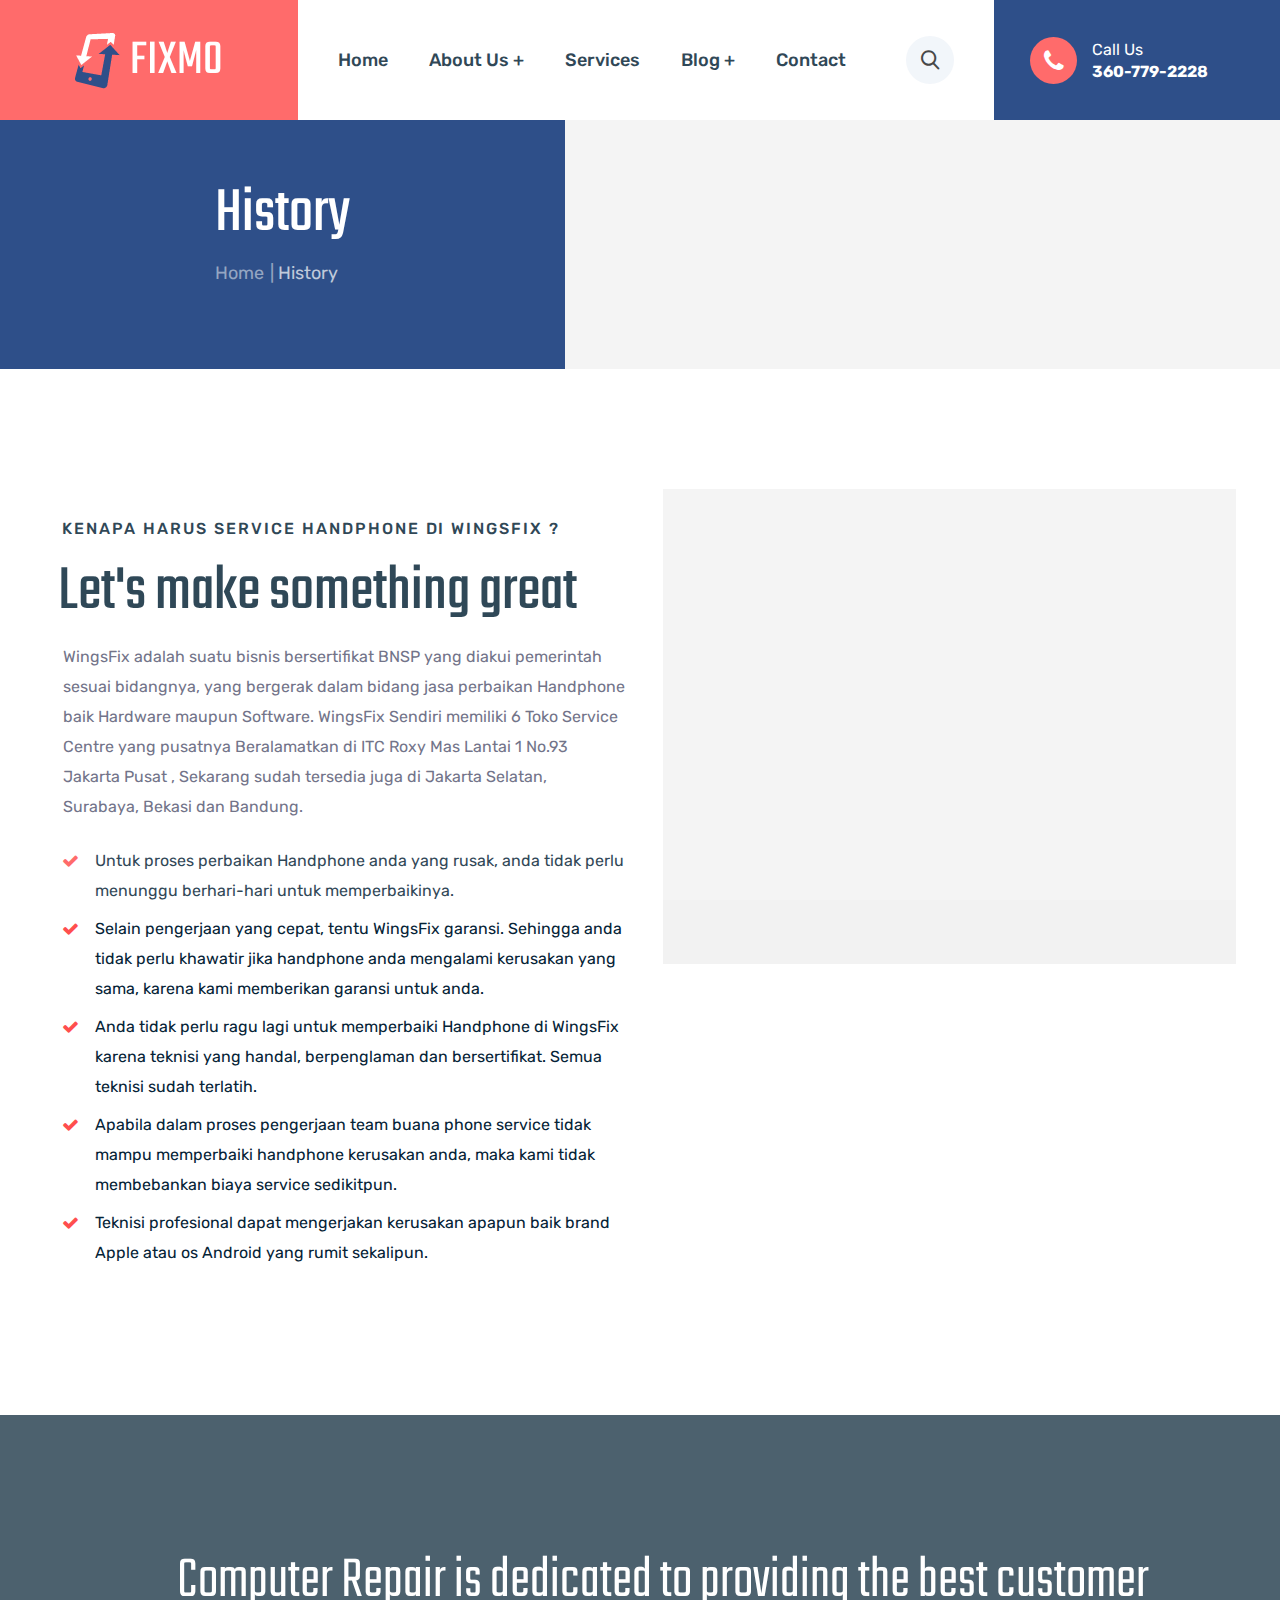
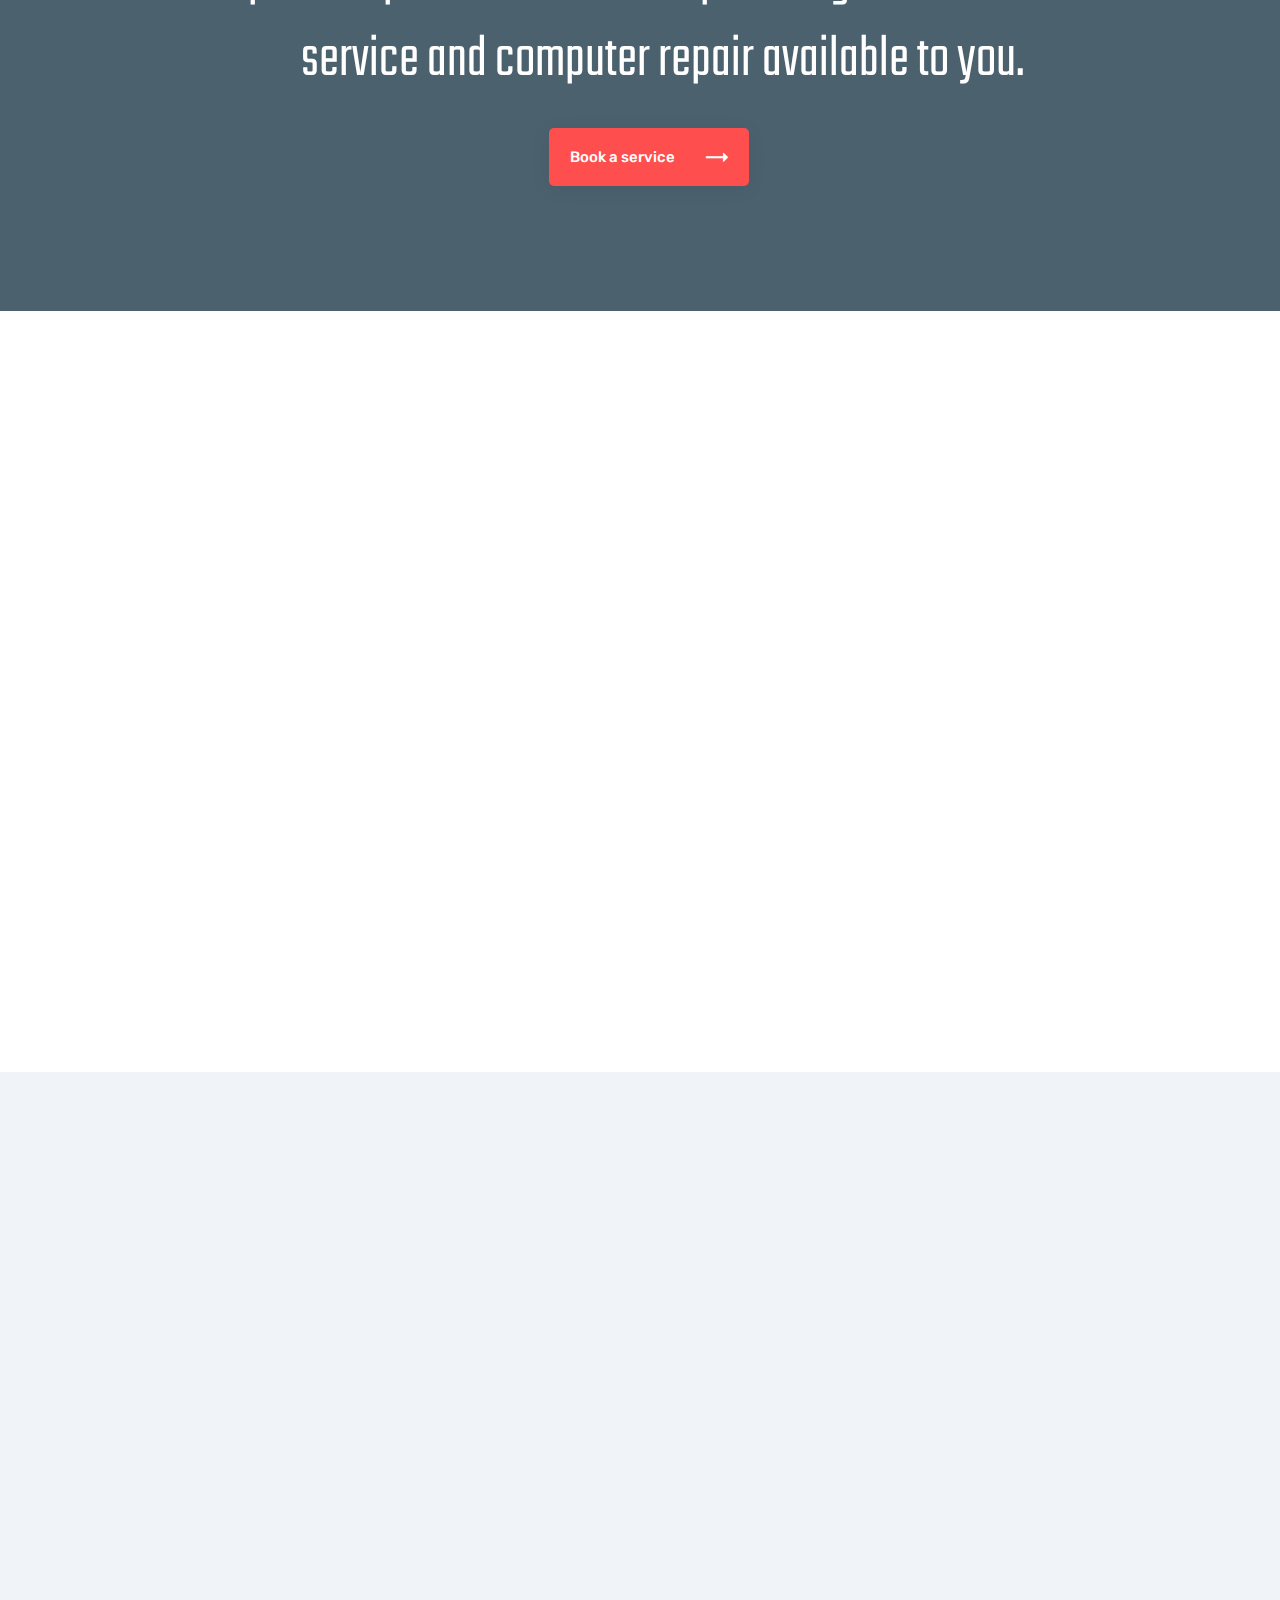
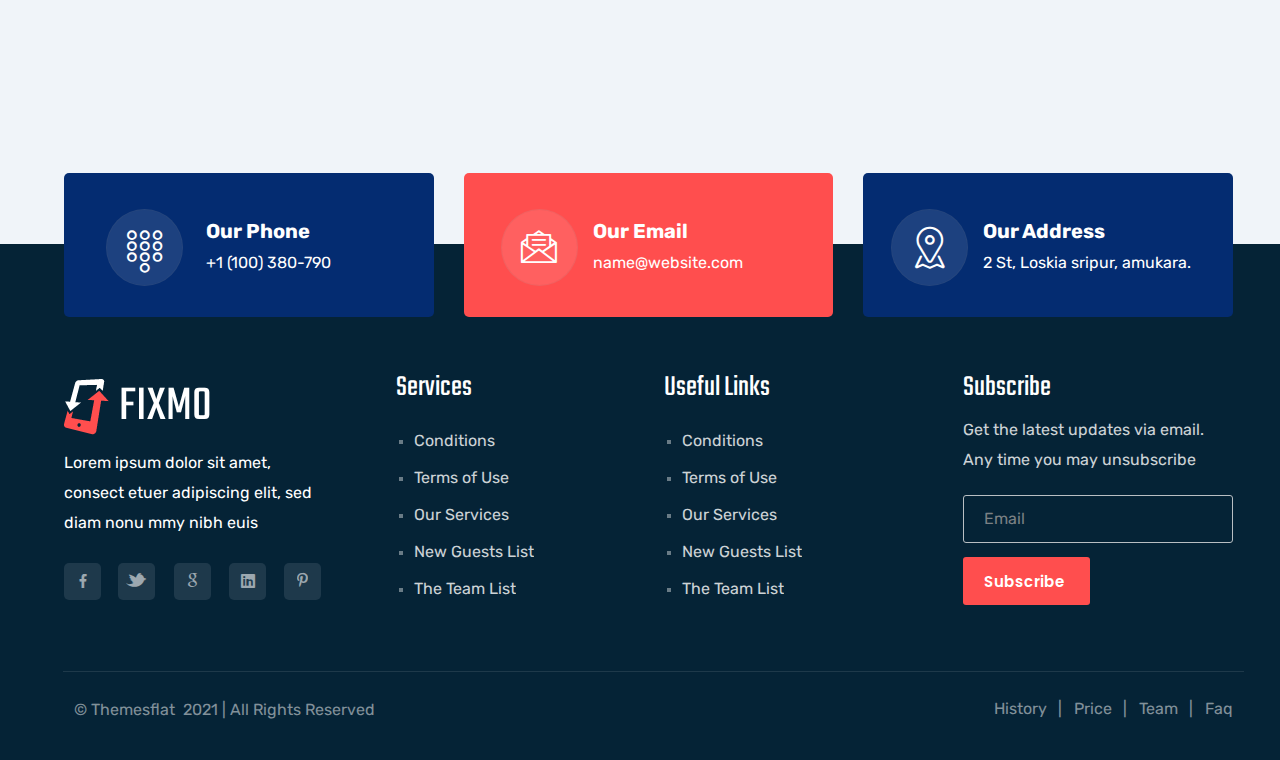
<file: history.html>
<!DOCTYPE html>
<!--[if IE 8 ]><html class="ie" xmlns="http://www.w3.org/1999/xhtml" xml:lang="en-US" lang="en-US"> <![endif]-->
<!--[if (gte IE 9)|!(IE)]><!-->
<html xmlns="http://www.w3.org/1999/xhtml" xml:lang="en-US" lang="en-US">
<!--<![endif]-->

<head>
    <meta charset="UTF-8">
    <meta http-equiv="X-UA-Compatible" content="IE=edge">
    <meta name="viewport" content="width=device-width, initial-scale=1.0">
    <link rel="stylesheet" type="text/css" href="style.css">
    <link rel="stylesheet" type="text/css" href="assets/css/colors/color1.css" id="colors">
    <link rel="shortcut icon" href="assets/img/logo/Thumbnail.png">
    <title>Fixmo – Smartphone, Tablet & Computer Repair HTML Template</title>
</head>

<body class="header-fixed page no-sidebar header-style-1 topbar-style-1 menu-has-search">

    <!-- Preloader -->
    <div id="loading-overlay">
        <div class="loader"></div>
    </div>

    <div id="wrapper">
        <div id="page" class="clearfix">
            <!-- Header Wrap -->
            <div id="site-header-wrap">
                <!-- Header -->
                <header id="site-header">
                    <div id="site-header-inner" class="container-fluid p-0">
                        <div class="wrap-inner clearfix row">
                            <div class="col-md-3 max-logo">
                                <div id="site-logo" class="clearfix">
                                    <div class="bg-color-logo wrap-logo m-0">
                                        <div id="site-log-inner" class="wrap-inner-logo">
                                            <a class="title-logo" href="index.html"><img src="assets/img/logo/logo-blue.png" class="padr-10 " alt="images">Fixmo</a>
                                        </div>
                                    </div>
                                </div>
                            </div>
                            <!-- /#site-logo -->
                            <!-- /.mobile-button -->
                            <div class="mobile-button">
                                <span></span>
                            </div>
                            <div id="load-reject" class="col-md-6">
                                <nav id="main-nav" class="main-nav">
                                    <ul id="menu-primary-menu" class="menu">
                                        <li class="menu-item menu-item-has-children">
                                            <a href="index.html">Home</a>
                                        </li>
                                        <li class="menu-item menu-item-has-children">
                                            <a href="aboutus.html" class="after-sub">About Us</a>
                                            <ul class="sub-menu">
                                                <li class="menu-item"><a href="aboutus.html" class="after-sub">About Us</a></li>
                                                <li class="menu-item current-item"><a href="history.html">History</a></li>
                                                <li class="menu-item"><a href="pricelist.html">Price List</a></li>
                                                <li class="menu-item"><a href="testimonials.html">Testimonials</a></li>
                                                <li class="menu-item"><a href="team.html">Team</a></li>
                                                <li class="menu-item"><a href="faq.html">FAQ</a></li>
                                            </ul>
                                        </li>
                                        <li class="menu-item menu-item-has-children">
                                            <a href="services.html">Services</a>
                                        </li>
                                        <li class="menu-item menu-item-has-children">
                                            <a href="#" class="after-sub">Blog</a>
                                            <ul class="sub-menu">
                                                <li class="menu-item"><a href="blogstandard.html">Blog Standard</a></li>
                                                <li class="menu-item"><a href="blogdetails.html">Blog Details</a></li>
                                            </ul>
                                        </li>
                                        <li class="menu-item menu-item-has-children">
                                            <a href="contact.html">Contact</a>
                                        </li>
                                    </ul>
                                </nav>
                                <!-- /#main-nav -->

                                <div id="header-search">
                                    <a href="#" class="header-search-icon">
                                        <span class="search-icon icon-search"></span>
                                    </a>

                                    <form role="search" method="get" class="header-search-form" action="#">
                                        <label class="screen-reader-text">Search for:</label>
                                        <input type="text" value="" name="s" class="header-search-field" placeholder="Search...">
                                        <button type="submit" class="header-search-submit" title="Search"><i class="fa fa-search"></i></button>
                                    </form>
                                </div>
                                <!-- /#header-search -->

                                <div id="header-button">
                                    <a href="contact.html" class="fixmo-button d-inline-flex shadow bg-white big">
                                        Book a service
                                        <span class="icon icon-long-arrow-right"></span>
                                    </a>
                                </div>
                                <!-- /#header-button -->
                            </div>
                            <div class="col-md-3 des-mar">
                                <div class="wrap-right-bar">
                                    <div class="right-bar bg-color-bar">
                                        <a class="icons" href="services.html"><i class="fa fa-phone fa-lg"></i></a>
                                        <ul class="p-0">
                                            <li class="call-us"> <a href="services.html">Call Us</a> </li>
                                            <li class="number"><a href="tel:0123456">360-779-2228</a></li>
                                        </ul>
                                    </div>
                                </div>
                            </div>
                            <!-- right-bar -->
                        </div>
                        <!-- /.wrap-inner -->
                    </div>
                    <!-- /#site-header-inner -->
                </header>
                <!-- /#site-header -->
            </div>
            <!-- #site-header-wrap -->
            <!-- Main Content -->
            <div id="main-content" class="site-main clearfix">
                <div id="content-wrap">
                    <div id="site-content" class="site-content clearfix">
                        <div id="inner-content" class="inner-content-wrap">
                            <div class="page-content">
                                <!-- Banner -->
                                <section class="fixmo-banner">
                                    <div class="container-fluid p-0">
                                        <div class="row m-0 wrap-height">
                                            <div class="col-md-5 col-left-banner-all">
                                                <div class="wrap-banner-left wrap-page">
                                                    <div class="name-page">
                                                        <h2 class="title-heading big text-white">History</h2>
                                                        <p class="name title-small mb-0"><a class="name title-small space" href="index.html">Home</a> History</p>
                                                    </div>
                                                </div>
                                            </div>
                                            <div class="col-md-7 col-right-banner-all">
                                                <div class="wrap-banner-right">
                                                    <img class="img-banner" src="assets/img/banner/banner-370.jpg" alt="images">
                                                </div>
                                            </div>
                                        </div>
                                    </div>
                                    <div class="themesflat-spacer clearfix" data-desktop="60" data-mobile="60" data-smobile="60"></div>
                                </section>
                                <!-- End Banner -->
                                <!-- Group-1 -->
                                <section class="row-group-history">
                                    <div class="container">
                                        <div class="row row-group">
                                            <div class="col-md-6">
                                                <div class="themesflat-spacer clearfix" data-desktop="90" data-mobile="30" data-smobile="30"></div>
                                                <div class="themesflat-headings style-1 clearfix wow fadeInDown " data-wow-delay="0ms" data-wow-duration="1500ms">
                                                    <div class="wrap-inner-small">
                                                        <h5 class="title-heading small marb-20">Kenapa Harus Service Handphone Di WingsFix ?</h5>
                                                    </div>
                                                    <div class="wrap-inner-big">
                                                        <h2 class="title-heading big">Let's make something great</h2>
                                                        <p class="title-small marl-5">WingsFix adalah suatu bisnis bersertifikat BNSP yang diakui pemerintah sesuai bidangnya, yang bergerak dalam bidang jasa perbaikan Handphone baik Hardware maupun Software. WingsFix Sendiri memiliki 6 Toko Service Centre yang pusatnya Beralamatkan di ITC Roxy Mas Lantai 1 No.93 Jakarta Pusat , Sekarang sudah tersedia juga di
                                                            Jakarta Selatan, Surabaya, Bekasi dan Bandung.</p>
                                                    </div>
                                                </div>
                                                <div class="d-flex flex-wrap position-relative">
                                                    <ul class="list-check style-2 wow fadeInLeft" data-wow-delay="0ms" data-wow-duration="1500ms">
                                                        <li class="item-check-style-1">
                                                            <p class="title-small text-color-052336">Untuk proses perbaikan Handphone anda yang rusak, anda tidak perlu menunggu berhari-hari untuk memperbaikinya.</p>
                                                        </li>
                                                        <li class="item-check-style-1">
                                                            <p class="title-small text-color-052336">Selain pengerjaan yang cepat, tentu WingsFix garansi. Sehingga anda tidak perlu khawatir jika handphone anda mengalami kerusakan yang sama, karena kami memberikan garansi untuk anda.</p>
                                                        </li>
                                                        <li class="item-check-style-1">
                                                            <p class="title-small text-color-052336">Anda tidak perlu ragu lagi untuk memperbaiki Handphone di WingsFix karena teknisi yang handal, berpenglaman dan bersertifikat. Semua teknisi sudah terlatih.</p>
                                                        </li>
                                                        <li class="item-check-style-1">
                                                            <p class="title-small text-color-052336">Apabila dalam proses pengerjaan team buana phone service tidak mampu memperbaiki handphone kerusakan anda, maka kami tidak membebankan biaya service sedikitpun.</p>
                                                        </li>
                                                        <li class="item-check-style-1">
                                                            <p class="title-small text-color-052336">Teknisi profesional dapat mengerjakan kerusakan apapun baik brand Apple atau os Android yang rumit sekalipun.</p>
                                                        </li>
                                                    </ul>
                                                </div>
                                            </div>
                                            <div class="col-md-6 wrap-img wow fadeInRight" data-wow-delay="0ms" data-wow-duration="1500ms">
                                                <div class="themesflat-spacer clearfix" data-desktop="60" data-mobile="60" data-smobile="60"></div>
                                                <img src="assets/img/group/protfolio-6.jpg" alt="images">
                                            </div>
                                        </div>
                                        <div class="themesflat-spacer clearfix" data-desktop="90" data-mobile="20" data-smobile="60"></div>
                                    </div>
                                </section>
                                <!-- End Group 1 -->
                                <!-- Group 2 -->
                                <section class="row-group-history part-2">
                                    <div class="container">
                                        <div class="row">
                                            <div class="col-md-12">
                                                <div class="themesflat-spacer clearfix" data-desktop="128" data-mobile="60" data-smobile="60"></div>
                                                <div class="themesflat-headings style-1 clearfix">
                                                    <div class="wrap-inner-big">
                                                        <h2 class="title-heading teko-light text-center text-white">Computer Repair is dedicated to providing the best customer service and computer repair available to you. </h2>
                                                    </div>
                                                </div>
                                                <div class="themesflat-spacer clearfix" data-desktop="12" data-mobile="20" data-smobile="20"></div>
                                                <div class="frame-button text-center">
                                                    <a href="contact.html" class="fixmo-button d-inline-flex shadow bg-red big">
                                                        Book a service
                                                        <span class="icon icon-long-arrow-right"></span>
                                                    </a>
                                                </div>
                                                <div class="themesflat-spacer clearfix" data-desktop="125" data-mobile="60" data-smobile="60"></div>
                                            </div>
                                        </div>
                                    </div>
                                </section>
                                <!-- End Group 2 -->
                                <!-- Group-3 -->
                                <section class="row-group-history part-3">
                                    <div class="container">
                                        <div class="row row-group">
                                            <div class="col-md-6 wrap-img wow fadeInLeft" data-wow-delay="0ms" data-wow-duration="1500ms">
                                                <div class="themesflat-spacer clearfix" data-desktop="121" data-mobile="60" data-smobile="60"></div>
                                                <img src="assets/img/group/protfolio5-573x519.jpg" alt="images">
                                            </div>
                                            <div class="col-md-6">
                                                <div class="themesflat-spacer clearfix" data-desktop="175" data-mobile="60" data-smobile="60"></div>
                                                <div class="wrap-sub-history">
                                                    <div class="themesflat-headings style-1 clearfix wow fadeInRight" data-wow-delay="0ms" data-wow-duration="1500ms">
                                                        <div class="wrap-inner-small">
                                                            <h5 class="title-heading small marb-20">Why Choose Us</h5>
                                                        </div>
                                                        <div class="wrap-inner-big">
                                                            <h2 class="title-heading big">We Combine with <br> Business Ideas</h2>
                                                            <p class="title-small ml-1">Lorem ipsum dolor sit amet, consetetur sadipscing elitr, sed diam nonumy eirmod tempor invidunt ut labore et dolore magna aliquyam erat, sed diam voluptua. At vero eos et accusam et</p>
                                                        </div>
                                                    </div>
                                                    <div class="p-0">
                                                        <div class="device-frame wow fadeInUp" data-wow-delay="0ms" data-wow-duration="1500ms">
                                                            <div class="row-title position-relative p-0">
                                                                <ul class="list-check style-2 pad-style-1">
                                                                    <li class="item-check-style-1">
                                                                        <p class="title-small text-color-052336">Mattis dictum nunc </p>
                                                                    </li>
                                                                    <li class="item-check-style-1">
                                                                        <p class="title-small text-color-052336">Malesuada dictum neque </p>
                                                                    </li>
                                                                    <li class="item-check-style-1">
                                                                        <p class="title-small text-color-052336">Tempor commodo </p>
                                                                    </li>
                                                                </ul>
                                                            </div>
                                                            <div class="row-title position-relative p-0">
                                                                <ul class="list-check style-2 pad-style-2">
                                                                    <li class="item-check-style-1">
                                                                        <p class="title-small text-color-052336">Mattis dictum nunc </p>
                                                                    </li>
                                                                    <li class="item-check-style-1">
                                                                        <p class="title-small text-color-052336">Malesuada dictum neque </p>
                                                                    </li>
                                                                    <li class="item-check-style-1">
                                                                        <p class="title-small text-color-052336">Tempor commodo </p>
                                                                    </li>
                                                                </ul>
                                                            </div>
                                                        </div>
                                                    </div>
                                                </div>
                                            </div>
                                        </div>
                                        <div class="themesflat-spacer clearfix" data-desktop="110" data-mobile="20" data-smobile="20"></div>
                                    </div>
                                </section>
                                <!-- End Group 3 -->
                                <!-- GROUP 2 -->
                                <section class="row-group-2">
                                    <div class="wrap-testimonial bg-style-color-1">
                                        <div class="container-fluid">
                                            <div class="row">
                                                <div class="col-md-12">
                                                    <div class="themesflat-spacer clearfix" data-desktop="116" data-mobile="60" data-smobile="60"></div>
                                                    <div class="themesflat-headings style-1 text-center clearfix wow fadeInDown" data-wow-delay="0ms" data-wow-duration="1500ms">
                                                        <div class="wrap-inner-small">
                                                            <h5 class="title-heading small text-color-FF4E4E">Client Testimonials</h5>
                                                        </div>
                                                        <div class="wrap-inner-big">
                                                            <h2 class="title-heading big">What our clients say </h2>
                                                        </div>
                                                    </div>
                                                </div>
                                                <div class="col-md-12">
                                                    <div class="themesflat-spacer clearfix" data-desktop="41" data-mobile="60" data-smobile="60"></div>
                                                    <div class="container">
                                                        <div class="themesflat-carousel-box-style-3 clearfix" data-gap="30" data-column="2" data-column2="2" data-column3="1" data-auto="false">
                                                            <div class="owl-carousel owl-theme wow fadeInUp" data-wow-delay="0ms" data-wow-duration="1500ms">
                                                                <div class="themesflat-testimonials style-2 align-center clearfix">
                                                                    <div class="wrap-testimonials staff-1 background-color-white">
                                                                        <div class="testimonials-item ">
                                                                            <div class="testimonials-img">
                                                                                <img src="assets/img/group/staff-box1@2x.png" alt="Image" class="img">
                                                                            </div>
                                                                            <div class="testimonials-heading">
                                                                                <p class="heading-name">Eugene Freeman</p>
                                                                                <p class="heading-woker">Tincidunt</p>
                                                                            </div>
                                                                        </div>
                                                                        <div class="testimonials-sub-title">
                                                                            <p>Lorem ipsum dolor sit amet, consetetur sadipscing elitr, sed diam nonumy eirmod tempor invidunt ut labore et dolore magna aliquyam erat, sed diam voluptua. At vero eos</p>
                                                                        </div>
                                                                    </div>
                                                                </div>
                                                                <!-- /themesflat-testimonials -->
                                                                <div class="themesflat-testimonials style-2 align-center clearfix">
                                                                    <div class="wrap-testimonials background-color-white">
                                                                        <div class="testimonials-item">
                                                                            <div class="testimonials-img">
                                                                                <img src="assets/img/group/staff-box2@2x.png" alt="Image" class="img">
                                                                            </div>
                                                                            <div class="testimonials-heading padl-30">
                                                                                <p class="heading-name">Kelly Coleman</p>
                                                                                <p class="heading-woker">Nulla nec</p>
                                                                            </div>
                                                                        </div>
                                                                        <div class="testimonials-sub-title">
                                                                            <p>Lorem ipsum dolor sit amet, consetetur sadipscing elitr, sed diam nonumy eirmod tempor invidunt ut labore et dolore magna aliquyam erat, sed diam voluptua. At vero eos</p>
                                                                        </div>
                                                                    </div>
                                                                </div>
                                                                <!-- /themesflat-testimonials -->
                                                                <div class="themesflat-testimonials style-2 align-center clearfix">
                                                                    <div class="wrap-testimonials staff-1 background-color-white">
                                                                        <div class="testimonials-item ">
                                                                            <div class="testimonials-img">
                                                                                <img src="assets/img/group/staff-box1@2x.png" alt="Image" class="img">
                                                                            </div>
                                                                            <div class="testimonials-heading">
                                                                                <p class="heading-name">Eugene Freeman</p>
                                                                                <p class="heading-woker">Tincidunt</p>
                                                                            </div>
                                                                        </div>
                                                                        <div class="testimonials-sub-title">
                                                                            <p>Lorem ipsum dolor sit amet, consetetur sadipscing elitr, sed diam nonumy eirmod tempor invidunt ut labore et dolore magna aliquyam erat, sed diam voluptua. At vero eos</p>
                                                                        </div>
                                                                    </div>
                                                                </div>
                                                                <!-- /themesflat-testimonials -->
                                                                <div class="themesflat-testimonials style-2 align-center clearfix">
                                                                    <div class="wrap-testimonials background-color-white">
                                                                        <div class="testimonials-item">
                                                                            <div class="testimonials-img">
                                                                                <img src="assets/img/group/staff-box2@2x.png" alt="Image" class="img">
                                                                            </div>
                                                                            <div class="testimonials-heading padl-30">
                                                                                <p class="heading-name">Kelly Coleman</p>
                                                                                <p class="heading-woker">Nulla nec</p>
                                                                            </div>
                                                                        </div>
                                                                        <div class="testimonials-sub-title">
                                                                            <p>Lorem ipsum dolor sit amet, consetetur sadipscing elitr, sed diam nonumy eirmod tempor invidunt ut labore et dolore magna aliquyam erat, sed diam voluptua. At vero eos</p>
                                                                        </div>
                                                                    </div>
                                                                </div>
                                                                <!-- /themesflat-testimonials -->
                                                            </div>
                                                        </div>
                                                        <!-- /.themesflat-carousel-box -->
                                                        <div class="themesflat-spacer clearfix" data-desktop="186" data-mobile="100" data-smobile="100"></div>
                                                    </div>
                                                </div>
                                            </div>
                                        </div>
                                    </div>
                                </section>
                                <!-- END GROUP 2 -->
                            </div>
                        </div>
                    </div>
                </div>
            </div>

            <!-- FOOTER -->
            <footer class="row-footer">
                <div class="container-fluid p-0">
                    <div class="row">
                        <div class="container">
                            <div class="row wrap-our-footer style-1">
                                <div class="col-md-4">
                                    <div class="our-inner pl-style-1 bg-style-1">
                                        <a class="icons pt-style-1" href="tel:000232439493"><span class="icon-mobile-keyboard"></span></a>
                                        <ul class="list-info marl-23">
                                            <li class="title"><a href="tel:000232439493">Our Phone</a> </li>
                                            <li class="sub-title"><a href="tel:000232439493">+1 (100) 380-790</a></li>
                                        </ul>
                                    </div>
                                </div>
                                <div class="col-md-4">
                                    <div class="our-inner pl-style-2 bg-style-2">
                                        <a class="icons pt-style-2" href="mailto:name@website.com"><span class="font-size-33 icon-mail-open"></span></a>
                                        <ul class="list-info">
                                            <li class="title"> <a href="mailto:name@website.com">Our Email</a> </li>
                                            <li class="sub-title"><a href="mailto:name@website.com">name@website.com</a></li>
                                        </ul>
                                    </div>
                                </div>
                                <div class="col-md-4">
                                    <div class="our-inner pl-style-3 bg-style-1">
                                        <a class="icons pt-style-3" href="contact.html"><span class="icon-location-map"></span></a>
                                        <ul class="list-info">
                                            <li class="title"> <a href="contact.html">Our Address</a> </li>
                                            <li class="sub-title"><a href="contact.html">2 St, Loskia sripur, amukara.</a></li>
                                        </ul>
                                    </div>
                                </div>
                            </div>
                            <div class="themesflat-spacer clearfix" data-desktop="37" data-mobile="20" data-smobile="20"></div>
                            <div class="row wrap-our-footer style-2">
                                <div class="col-md-3">
                                    <div class="wrap-about">
                                        <div class="logo-footer">
                                            <a class="title-logo" href="services.html"><img src="assets/img/logo/logo-red.png" class="padr-10 " alt="images">Fixmo</a>
                                            <p class="title-small sub-logo">Lorem ipsum dolor sit amet, consect etuer adipiscing elit, sed diam nonu mmy nibh euis </p>
                                        </div>
                                        <div class="social-footer">
                                            <ul class="list-social">
                                                <li class="item-social">
                                                    <a href="https://www.facebook.com/"> <span class="icon-facebook"></span></a>
                                                </li>
                                                <li class="item-social">
                                                    <a href="https://twitter.com/"> <span class="icon-twitter"></span></a>
                                                </li>
                                                <li class="item-social">
                                                    <a href="https://www.google.com/"> <span class="icon-google"></span></a>
                                                </li>
                                                <li class="item-social">
                                                    <a href="https://www.linkedin.com/"> <span class="icon-linkedin-square"></span></a>
                                                </li>
                                                <li class="item-social">
                                                    <a href="https://www.pinterest.com/"> <span class="icon-pinterest"></span></a>
                                                </li>
                                            </ul>
                                        </div>
                                    </div>
                                </div>
                                <div class="col-md-3">
                                    <div class="wrap-heading-footer">
                                        <h2 class="title-heading big font-size-30 text-white">Services</h2>
                                    </div>
                                    <div class="wrap-sub-footer">
                                        <ul class="list-sub">
                                            <li class="title-sub"><a class="title-small" href="aboutus.html">Conditions</a></li>
                                            <li class="title-sub"><a class="title-small" href="history.html">Terms of Use</a></li>
                                            <li class="title-sub"><a class="title-small" href="services.html">Our Services</a></li>
                                            <li class="title-sub"><a class="title-small" href="blogstandard.html">New Guests List</a></li>
                                            <li class="title-sub"><a class="title-small" href="team.html">The Team List</a></li>
                                        </ul>
                                    </div>
                                </div>
                                <div class="col-md-3">
                                    <div class="wrap-heading-footer style-1">
                                        <h2 class="title-heading big font-size-30 text-white">Useful Links</h2>
                                    </div>
                                    <div class="wrap-sub-footer style-1">
                                        <ul class="list-sub">
                                            <li class="title-sub"><a class="title-small" href="aboutus.html">Conditions</a></li>
                                            <li class="title-sub"><a class="title-small" href="history.html">Terms of Use</a></li>
                                            <li class="title-sub"><a class="title-small" href="services.html">Our Services</a></li>
                                            <li class="title-sub"><a class="title-small" href="blogstandard.html">New Guests List</a></li>
                                            <li class="title-sub"><a class="title-small" href="team.html">The Team List</a></li>
                                        </ul>
                                    </div>
                                </div>
                                <div class="col-md-3">
                                    <div class="wrap-heading-footer style-1">
                                        <h2 class="title-heading big font-size-30 text-white">Subscribe</h2>
                                        <p class="title-small">Get the latest updates via email. Any time you may unsubscribe</p>
                                        <form action="#" method="post" class="form-mailchimp">
                                            <div class="inner-input">
                                                <input type="email" class="mailchimp" placeholder="Email">
                                            </div>
                                            <div class="inner-button">
                                                <button type="submit" class=" fixmo-button bg-red btn-mailchimp">Subscribe</button>
                                            </div>
                                        </form>
                                    </div>
                                </div>
                            </div>
                            <div class="themesflat-spacer clearfix" data-desktop="40" data-mobile="20" data-smobile="20"></div>
                        </div>
                        <div class="container">
                            <div class="wrap-end-footer">
                                <div class="row">
                                    <div class="col-md-6">
                                        <div class="left-footer-end">
                                            <p class="title-small"><a href="index.html">© Themesflat &nbsp;2021</a> | All Rights Reserved</p>
                                        </div>
                                    </div>
                                    <div class="col-md-6">
                                        <div class="right-footer-end">
                                            <a class="title-small line" href="history.html">History</a>
                                            <a class="title-small line" href="pricelist.html">Price</a>
                                            <a class="title-small line" href="team.html">Team</a>
                                            <a class="title-small" href="faq.html">Faq</a>
                                        </div>
                                    </div>
                                </div>
                            </div>
                        </div>
                    </div>
                </div>
            </footer>
            <!-- END FOOTER -->
        </div>
        <!-- /#page -->
    </div>
    <!-- /#wrapper -->
    <a id="scroll-top"></a>

    <!-- Javascript -->
    <script src="assets/js/jquery.min.js"></script>
    <script src="assets/js/tether.min.js"></script>
    <script src="assets/js/bootstrap.min.js"></script>
    <script src="assets/js/waypoints.min.js"></script>
    <script src="assets/js/wow.min.js"></script>
    <script src="assets/js/owl.carousel.min.js"></script>
    <script src="assets/js/shortcodes.js"></script>
    <script src="assets/js/main.js"></script>

</body>

</html>
</file>
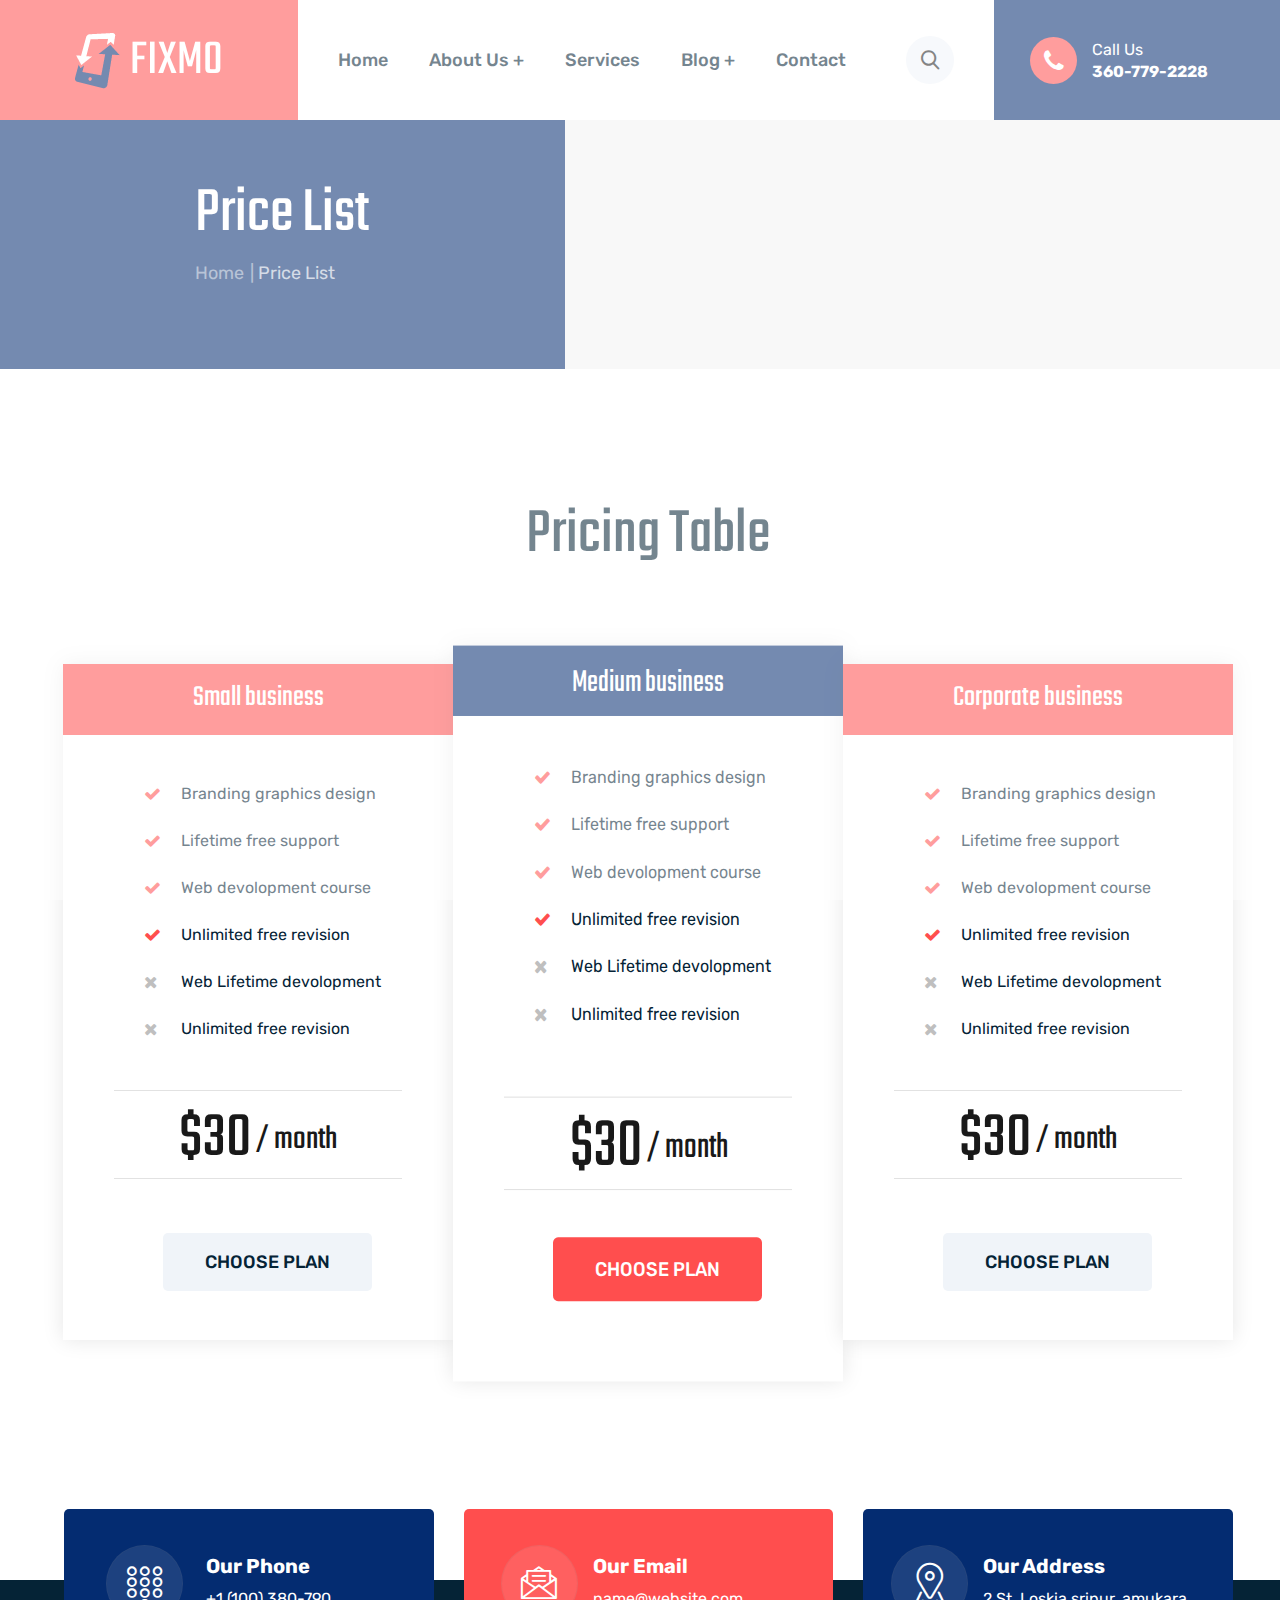
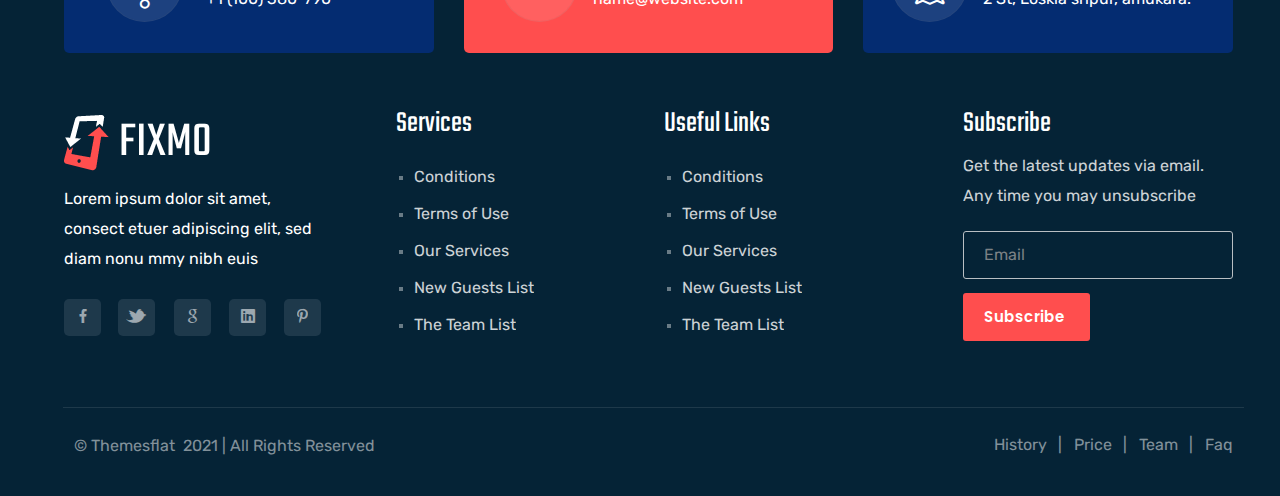
<file: pricelist.html>
<!DOCTYPE html>
<!--[if IE 8 ]><html class="ie" xmlns="http://www.w3.org/1999/xhtml" xml:lang="en-US" lang="en-US"> <![endif]-->
<!--[if (gte IE 9)|!(IE)]><!-->
<html xmlns="http://www.w3.org/1999/xhtml" xml:lang="en-US" lang="en-US">
<!--<![endif]-->

<head>
    <meta charset="UTF-8">
    <meta http-equiv="X-UA-Compatible" content="IE=edge">
    <meta name="viewport" content="width=device-width, initial-scale=1.0">
    <link rel="stylesheet" type="text/css" href="style.css">
    <link rel="stylesheet" type="text/css" href="assets/css/colors/color1.css" id="colors">
    <link rel="shortcut icon" href="assets/img/logo/Thumbnail.png">
    <title>Fixmo – Smartphone, Tablet & Computer Repair HTML Template</title>
</head>

<body class="header-fixed page no-sidebar header-style-1 topbar-style-1 menu-has-search">

    <!-- Preloader -->
    <div id="loading-overlay">
        <div class="loader"></div>
    </div>

    <div id="wrapper" class="animsition">
        <div id="page" class="clearfix">
            <!-- Header Wrap -->
            <div id="site-header-wrap">
                <!-- Header -->
                <header id="site-header">
                    <div id="site-header-inner" class="container-fluid p-0">
                        <div class="wrap-inner clearfix row">
                            <div class="col-md-3 max-logo">
                                <div id="site-logo" class="clearfix">
                                    <div class="bg-color-logo wrap-logo m-0">
                                        <div id="site-log-inner" class="wrap-inner-logo">
                                            <a class="title-logo" href="index.html"><img src="assets/img/logo/logo-blue.png" class="padr-10 " alt="images">Fixmo</a>
                                        </div>
                                    </div>
                                </div>
                            </div>
                            <!-- /#site-logo -->
                            <!-- /.mobile-button -->
                            <div class="mobile-button">
                                <span></span>
                            </div>
                            <div id="load-reject" class="col-md-6">
                                <nav id="main-nav" class="main-nav">
                                    <ul id="menu-primary-menu" class="menu">
                                        <li class="menu-item menu-item-has-children">
                                            <a href="index.html">Home</a>
                                        </li>
                                        <li class="menu-item menu-item-has-children">
                                            <a href="aboutus.html" class="after-sub">About Us</a>
                                            <ul class="sub-menu">
                                                <li class="menu-item"><a href="aboutus.html" class="after-sub">About Us</a></li>
                                                <li class="menu-item"><a href="history.html">History</a></li>
                                                <li class="menu-item current-item"><a href="pricelist.html">Price List</a></li>
                                                <li class="menu-item"><a href="testimonials.html">Testimonials</a></li>
                                                <li class="menu-item"><a href="team.html">Team</a></li>
                                                <li class="menu-item"><a href="faq.html">FAQ</a></li>
                                            </ul>
                                        </li>
                                        <li class="menu-item menu-item-has-children">
                                            <a href="services.html">Services</a>
                                        </li>
                                        <li class="menu-item menu-item-has-children">
                                            <a href="#" class="after-sub">Blog</a>
                                            <ul class="sub-menu">
                                                <li class="menu-item"><a href="blogstandard.html">Blog Standard</a></li>
                                                <li class="menu-item"><a href="blogdetails.html">Blog Details</a></li>
                                            </ul>
                                        </li>
                                        <li class="menu-item menu-item-has-children">
                                            <a href="contact.html">Contact</a>
                                        </li>
                                    </ul>
                                </nav>
                                <!-- /#main-nav -->

                                <div id="header-search">
                                    <a href="#" class="header-search-icon">
                                        <span class="search-icon icon-search"></span>
                                    </a>

                                    <form role="search" method="get" class="header-search-form" action="#">
                                        <label class="screen-reader-text">Search for:</label>
                                        <input type="text" value="" name="s" class="header-search-field" placeholder="Search...">
                                        <button type="submit" class="header-search-submit" title="Search"><i class="fa fa-search"></i></button>
                                    </form>
                                </div>
                                <!-- /#header-search -->

                                <div id="header-button">
                                    <a href="contact.html" class="fixmo-button d-inline-flex shadow bg-white big">
                                        Book a service
                                        <span class="icon icon-long-arrow-right"></span>
                                    </a>
                                </div>
                                <!-- /#header-button -->
                            </div>
                            <div class="col-md-3 des-mar">
                                <div class="wrap-right-bar">
                                    <div class="right-bar bg-color-bar">
                                        <a class="icons" href="services.html"><i class="fa fa-phone fa-lg"></i></a>
                                        <ul class="p-0">
                                            <li class="call-us"> <a href="services.html">Call Us</a> </li>
                                            <li class="number"><a href="tel:0123456">360-779-2228</a></li>
                                        </ul>
                                    </div>
                                </div>
                            </div>
                            <!-- right-bar -->
                        </div>
                        <!-- /.wrap-inner -->
                    </div>
                    <!-- /#site-header-inner -->
                </header>
                <!-- /#site-header -->
            </div>
            <!-- #site-header-wrap -->
            <!-- Main Content -->
            <div id="main-content" class="site-main clearfix">
                <div id="content-wrap">
                    <div id="site-content" class="site-content clearfix">
                        <div id="inner-content" class="inner-content-wrap">
                            <div class="page-content">
                                <!-- Banner -->
                                <section class="fixmo-banner">
                                    <div class="container-fluid p-0">
                                        <div class="row m-0 wrap-height">
                                            <div class="col-md-5 col-left-banner-all">
                                                <div class="wrap-banner-left wrap-page">
                                                    <div class="name-page">
                                                        <h2 class="title-heading big text-white">Price List</h2>
                                                        <p class="name title-small mb-0"><a class="name title-small space" href="index.html">Home</a> Price List</p>

                                                    </div>
                                                </div>
                                            </div>
                                            <div class="col-md-7 col-right-banner-all">
                                                <div class="wrap-banner-right">
                                                    <img class="img-banner" src="assets/img/banner/banner-370.jpg" alt="images">
                                                </div>
                                            </div>
                                        </div>
                                    </div>
                                    <div class="themesflat-spacer clearfix" data-desktop="70" data-mobile="0" data-smobile="0"></div>
                                </section>
                                <!-- End Banner -->
                                <!-- List Price -->
                                <section class="row-list-price">
                                    <div class="container">
                                        <div class="row row-price ">
                                            <div class="col-md-12 pad-price">
                                                <div class="themesflat-spacer clearfix" data-desktop="63" data-mobile="60" data-smobile="60"></div>
                                                <div class="themesflat-headings style-1 clearfix">
                                                    <div class="wrap-inner-big">
                                                        <h2 class="title-heading big text-center">Pricing Table</h2>
                                                    </div>
                                                </div>
                                            </div>
                                        </div>
                                        <div class="themesflat-spacer clearfix" data-desktop="79" data-mobile="20" data-smobile="20"></div>
                                        <div class="row row-price">
                                            <div class="col-md-4 pad-price wow fadeInLeft" data-wow-delay="0ms" data-wow-duration="1500ms">
                                                <div class="wrap-list-price">
                                                    <div class="wrap-headings">
                                                        <h2 class="title-heading big font-size-30 text-center text-white pb-1">Small business</h2>
                                                    </div>
                                                    <div class="wrap-list">
                                                        <ul class="list-check style-2 mt-2">
                                                            <li class="item-check-style-1 item-price">
                                                                <p class="title-small text-color-052336">Branding graphics design</p>
                                                            </li>
                                                            <li class="item-check-style-1 item-price">
                                                                <p class="title-small text-color-052336">Lifetime free support</p>
                                                            </li>
                                                            <li class="item-check-style-1 item-price">
                                                                <p class="title-small text-color-052336">Web devolopment course</p>
                                                            </li>
                                                            <li class="item-check-style-1 item-price">
                                                                <p class="title-small text-color-052336">Unlimited free revision </p>
                                                            </li>
                                                            <li class="item-close item-price">
                                                                <p class="title-small text-color-052336">Web Lifetime devolopment</p>
                                                            </li>
                                                            <li class="item-close item-price">
                                                                <p class="title-small text-color-052336">Unlimited free revision</p>
                                                            </li>
                                                        </ul>
                                                    </div>
                                                    <div class="wrap-plan text-center">
                                                        <div class="price-inner d-inline-flex">
                                                            <h2 class="title-heading big pb-1 text-color-191919 m-0">$30</h2>
                                                            <h2 class="title-heading big font-size-34 pb-1 text-color-191919 m-0">&nbsp;/ month</h2>
                                                        </div>
                                                    </div>
                                                    <div class="frame-button btn-plan text-center">
                                                        <a href="#" class="fixmo-button bg-light-f0f4f9 btn-style-2 text-uppercase">
                                                            Choose plan
                                                        </a>
                                                    </div>
                                                </div>
                                                <!-- price-list-box -->
                                            </div>
                                            <div class="col-md-4 pad-price">
                                                <div class="wrap-list-price active">
                                                    <div class="wrap-headings">
                                                        <h2 class="title-heading big font-size-30 text-center text-white pb-1">Medium business</h2>
                                                    </div>
                                                    <div class="wrap-list">
                                                        <ul class="list-check style-2 mt-2">
                                                            <li class="item-check-style-1 item-price">
                                                                <p class="title-small text-color-052336">Branding graphics design</p>
                                                            </li>
                                                            <li class="item-check-style-1 item-price">
                                                                <p class="title-small text-color-052336">Lifetime free support</p>
                                                            </li>
                                                            <li class="item-check-style-1 item-price">
                                                                <p class="title-small text-color-052336">Web devolopment course</p>
                                                            </li>
                                                            <li class="item-check-style-1 item-price">
                                                                <p class="title-small text-color-052336">Unlimited free revision </p>
                                                            </li>
                                                            <li class="item-close item-price">
                                                                <p class="title-small text-color-052336">Web Lifetime devolopment</p>
                                                            </li>
                                                            <li class="item-close item-price">
                                                                <p class="title-small text-color-052336">Unlimited free revision</p>
                                                            </li>
                                                        </ul>
                                                    </div>
                                                    <div class="wrap-plan text-center">
                                                        <div class="price-inner d-inline-flex">
                                                            <h2 class="title-heading big pb-1 text-color-191919 m-0">$30</h2>
                                                            <h2 class="title-heading big font-size-34 pb-1 text-color-191919 m-0">&nbsp;/ month</h2>
                                                        </div>
                                                    </div>
                                                    <div class="frame-button btn-plan text-center">
                                                        <a href="#" class="fixmo-button bg-light-f0f4f9 btn-style-2 text-uppercase">
                                                            Choose plan
                                                        </a>
                                                    </div>
                                                </div>
                                                <!-- price-list-box -->
                                            </div>
                                            <div class="col-md-4 pad-price wow fadeInRight" data-wow-delay="0ms" data-wow-duration="1500ms">
                                                <div class="wrap-list-price">
                                                    <div class="wrap-headings">
                                                        <h2 class="title-heading big font-size-30 text-center text-white pb-1">Corporate business</h2>
                                                    </div>
                                                    <div class="wrap-list">
                                                        <ul class="list-check style-2 mt-2">
                                                            <li class="item-check-style-1 item-price">
                                                                <p class="title-small text-color-052336">Branding graphics design</p>
                                                            </li>
                                                            <li class="item-check-style-1 item-price">
                                                                <p class="title-small text-color-052336">Lifetime free support</p>
                                                            </li>
                                                            <li class="item-check-style-1 item-price">
                                                                <p class="title-small text-color-052336">Web devolopment course</p>
                                                            </li>
                                                            <li class="item-check-style-1 item-price">
                                                                <p class="title-small text-color-052336">Unlimited free revision </p>
                                                            </li>
                                                            <li class="item-close item-price">
                                                                <p class="title-small text-color-052336">Web Lifetime devolopment</p>
                                                            </li>
                                                            <li class="item-close item-price">
                                                                <p class="title-small text-color-052336">Unlimited free revision</p>
                                                            </li>
                                                        </ul>
                                                    </div>
                                                    <div class="wrap-plan text-center">
                                                        <div class="price-inner d-inline-flex">
                                                            <h2 class="title-heading big pb-1 text-color-191919 m-0">$30</h2>
                                                            <h2 class="title-heading big font-size-34 pb-1 text-color-191919 m-0">&nbsp;/ month</h2>
                                                        </div>
                                                    </div>
                                                    <div class="frame-button btn-plan text-center">
                                                        <a href="#" class="fixmo-button bg-light-f0f4f9 btn-style-2 text-uppercase">
                                                            Choose plan
                                                        </a>
                                                    </div>
                                                </div>
                                                <!-- price-list-box -->
                                            </div>
                                        </div>
                                        <div class="themesflat-spacer clearfix" data-desktop="217" data-mobile="100" data-smobile="100"></div>
                                    </div>
                                </section>
                                <!-- End List Price -->
                            </div>
                        </div>
                    </div>
                </div>
            </div>

            <!-- FOOTER -->
            <footer class="row-footer">
                <div class="container-fluid p-0">
                    <div class="row">
                        <div class="container">
                            <div class="row wrap-our-footer style-1">
                                <div class="col-md-4">
                                    <div class="our-inner pl-style-1 bg-style-1">
                                        <a class="icons pt-style-1" href="tel:000232439493"><span class="icon-mobile-keyboard"></span></a>
                                        <ul class="list-info marl-23">
                                            <li class="title"><a href="tel:000232439493">Our Phone</a> </li>
                                            <li class="sub-title"><a href="tel:000232439493">+1 (100) 380-790</a></li>
                                        </ul>
                                    </div>
                                </div>
                                <div class="col-md-4">
                                    <div class="our-inner pl-style-2 bg-style-2">
                                        <a class="icons pt-style-2" href="mailto:name@website.com"><span class="font-size-33 icon-mail-open"></span></a>
                                        <ul class="list-info">
                                            <li class="title"> <a href="mailto:name@website.com">Our Email</a> </li>
                                            <li class="sub-title"><a href="mailto:name@website.com">name@website.com</a></li>
                                        </ul>
                                    </div>
                                </div>
                                <div class="col-md-4">
                                    <div class="our-inner pl-style-3 bg-style-1">
                                        <a class="icons pt-style-3" href="contact.html"><span class="icon-location-map"></span></a>
                                        <ul class="list-info">
                                            <li class="title"> <a href="contact.html">Our Address</a> </li>
                                            <li class="sub-title"><a href="contact.html">2 St, Loskia sripur, amukara.</a></li>
                                        </ul>
                                    </div>
                                </div>
                            </div>
                            <div class="themesflat-spacer clearfix" data-desktop="37" data-mobile="20" data-smobile="20"></div>
                            <div class="row wrap-our-footer style-2">
                                <div class="col-md-3">
                                    <div class="wrap-about">
                                        <div class="logo-footer">
                                            <a class="title-logo" href="services.html"><img src="assets/img/logo/logo-red.png" class="padr-10 " alt="images">Fixmo</a>
                                            <p class="title-small sub-logo">Lorem ipsum dolor sit amet, consect etuer adipiscing elit, sed diam nonu mmy nibh euis </p>
                                        </div>
                                        <div class="social-footer">
                                            <ul class="list-social">
                                                <li class="item-social">
                                                    <a href="https://www.facebook.com/"> <span class="icon-facebook"></span></a>
                                                </li>
                                                <li class="item-social">
                                                    <a href="https://twitter.com/"> <span class="icon-twitter"></span></a>
                                                </li>
                                                <li class="item-social">
                                                    <a href="https://www.google.com/"> <span class="icon-google"></span></a>
                                                </li>
                                                <li class="item-social">
                                                    <a href="https://www.linkedin.com/"> <span class="icon-linkedin-square"></span></a>
                                                </li>
                                                <li class="item-social">
                                                    <a href="https://www.pinterest.com/"> <span class="icon-pinterest"></span></a>
                                                </li>
                                            </ul>
                                        </div>
                                    </div>
                                </div>
                                <div class="col-md-3">
                                    <div class="wrap-heading-footer">
                                        <h2 class="title-heading big font-size-30 text-white">Services</h2>
                                    </div>
                                    <div class="wrap-sub-footer">
                                        <ul class="list-sub">
                                            <li class="title-sub"><a class="title-small" href="aboutus.html">Conditions</a></li>
                                            <li class="title-sub"><a class="title-small" href="history.html">Terms of Use</a></li>
                                            <li class="title-sub"><a class="title-small" href="services.html">Our Services</a></li>
                                            <li class="title-sub"><a class="title-small" href="blogstandard.html">New Guests List</a></li>
                                            <li class="title-sub"><a class="title-small" href="team.html">The Team List</a></li>
                                        </ul>
                                    </div>
                                </div>
                                <div class="col-md-3">
                                    <div class="wrap-heading-footer style-1">
                                        <h2 class="title-heading big font-size-30 text-white">Useful Links</h2>
                                    </div>
                                    <div class="wrap-sub-footer style-1">
                                        <ul class="list-sub">
                                            <li class="title-sub"><a class="title-small" href="aboutus.html">Conditions</a></li>
                                            <li class="title-sub"><a class="title-small" href="history.html">Terms of Use</a></li>
                                            <li class="title-sub"><a class="title-small" href="services.html">Our Services</a></li>
                                            <li class="title-sub"><a class="title-small" href="blogstandard.html">New Guests List</a></li>
                                            <li class="title-sub"><a class="title-small" href="team.html">The Team List</a></li>
                                        </ul>
                                    </div>
                                </div>
                                <div class="col-md-3">
                                    <div class="wrap-heading-footer style-1">
                                        <h2 class="title-heading big font-size-30 text-white">Subscribe</h2>
                                        <p class="title-small">Get the latest updates via email. Any time you may unsubscribe</p>
                                        <form action="#" method="post" class="form-mailchimp">
                                            <div class="inner-input">
                                                <input type="email" class="mailchimp" placeholder="Email">
                                            </div>
                                            <div class="inner-button">
                                                <button type="submit" class=" fixmo-button bg-red btn-mailchimp">Subscribe</button>
                                            </div>
                                        </form>
                                    </div>
                                </div>
                            </div>
                            <div class="themesflat-spacer clearfix" data-desktop="40" data-mobile="20" data-smobile="20"></div>
                        </div>
                        <div class="container">
                            <div class="wrap-end-footer">
                                <div class="row">
                                    <div class="col-md-6">
                                        <div class="left-footer-end">
                                            <p class="title-small"><a href="index.html">© Themesflat &nbsp;2021</a> | All Rights Reserved</p>
                                        </div>
                                    </div>
                                    <div class="col-md-6">
                                        <div class="right-footer-end">
                                            <a class="title-small line" href="history.html">History</a>
                                            <a class="title-small line" href="pricelist.html">Price</a>
                                            <a class="title-small line" href="team.html">Team</a>
                                            <a class="title-small" href="faq.html">Faq</a>
                                        </div>
                                    </div>
                                </div>
                            </div>
                        </div>
                    </div>
                </div>
            </footer>
            <!-- END FOOTER -->
        </div>
        <!-- /#page -->
    </div>
    <!-- /#wrapper -->
    <a id="scroll-top"></a>

    <!-- Javascript -->
    <script src="assets/js/jquery.min.js"></script>
    <script src="assets/js/wow.min.js"></script>
    <script src="assets/js/tether.min.js"></script>
    <script src="assets/js/bootstrap.min.js"></script>
    <script src="assets/js/waypoints.min.js"></script>
    <script src="assets/js/shortcodes.js"></script>
    <script src="assets/js/main.js"></script>

</body>

</html>
</file>
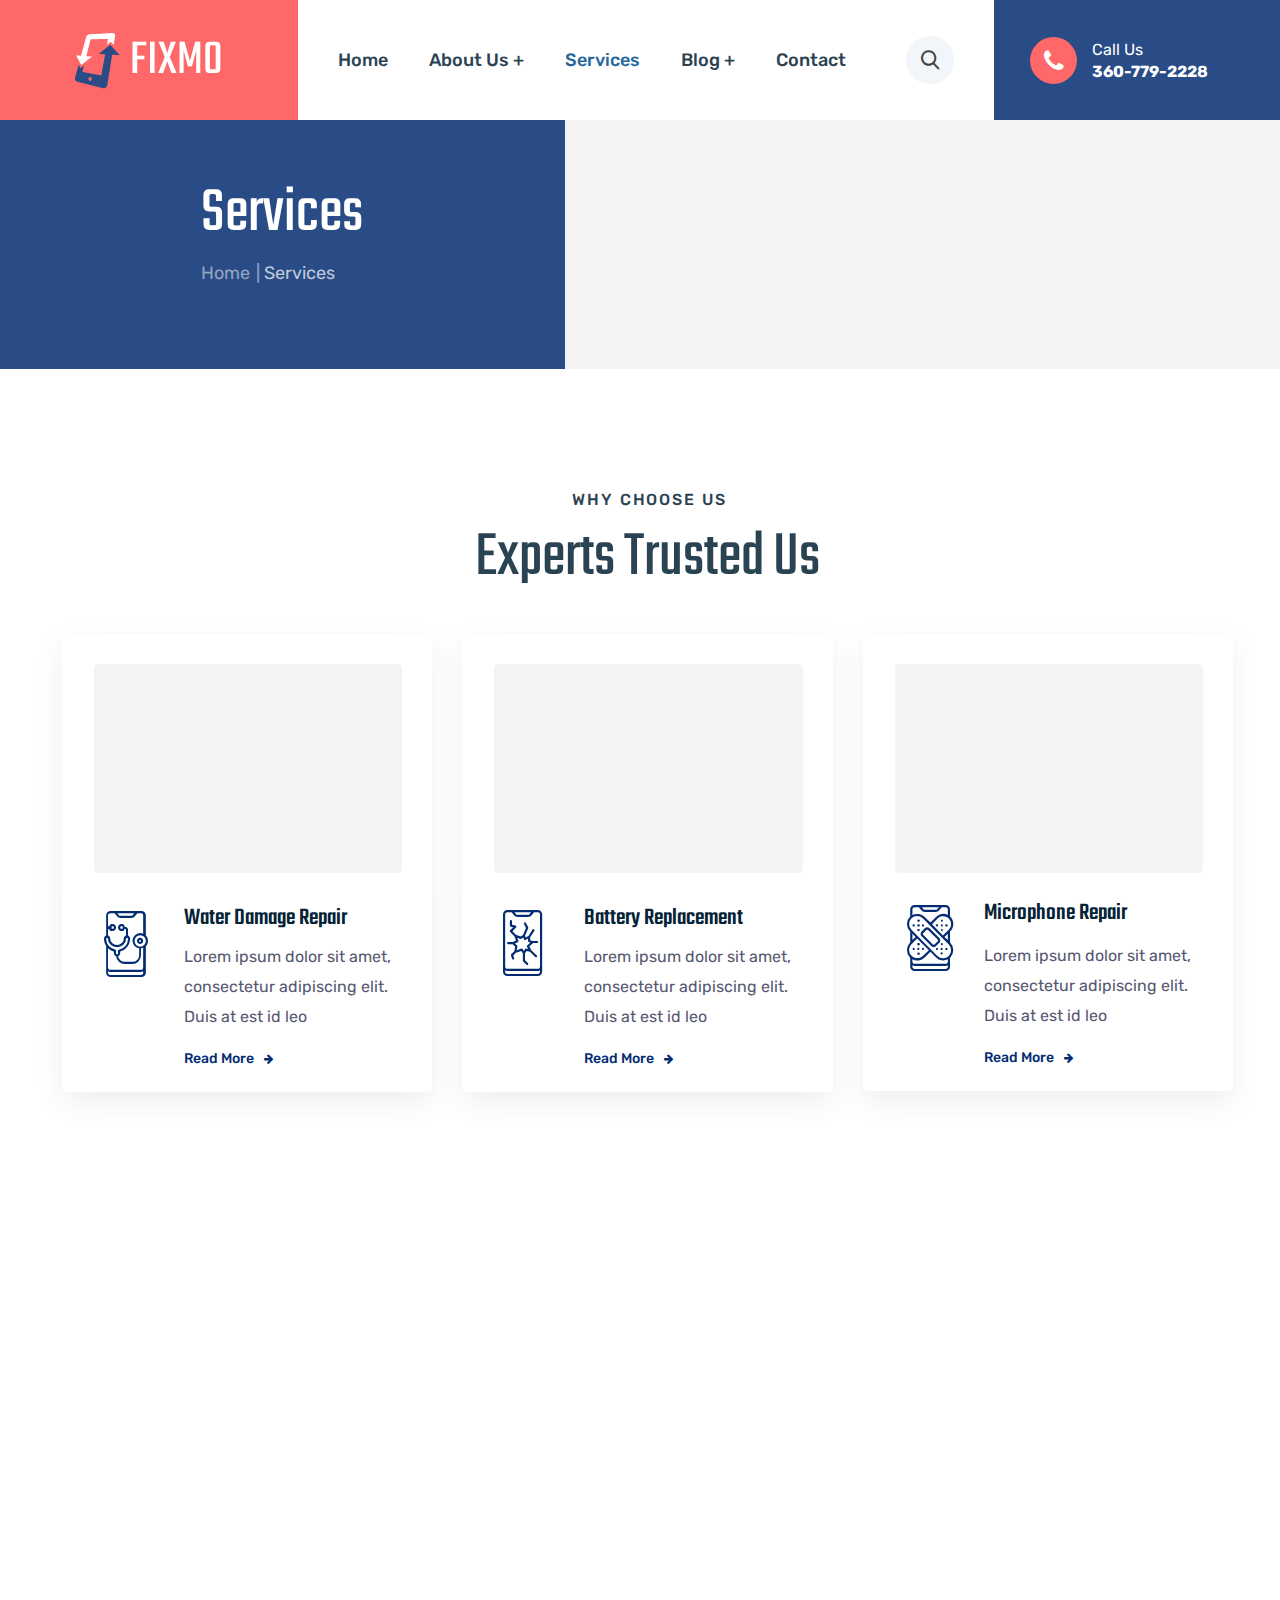
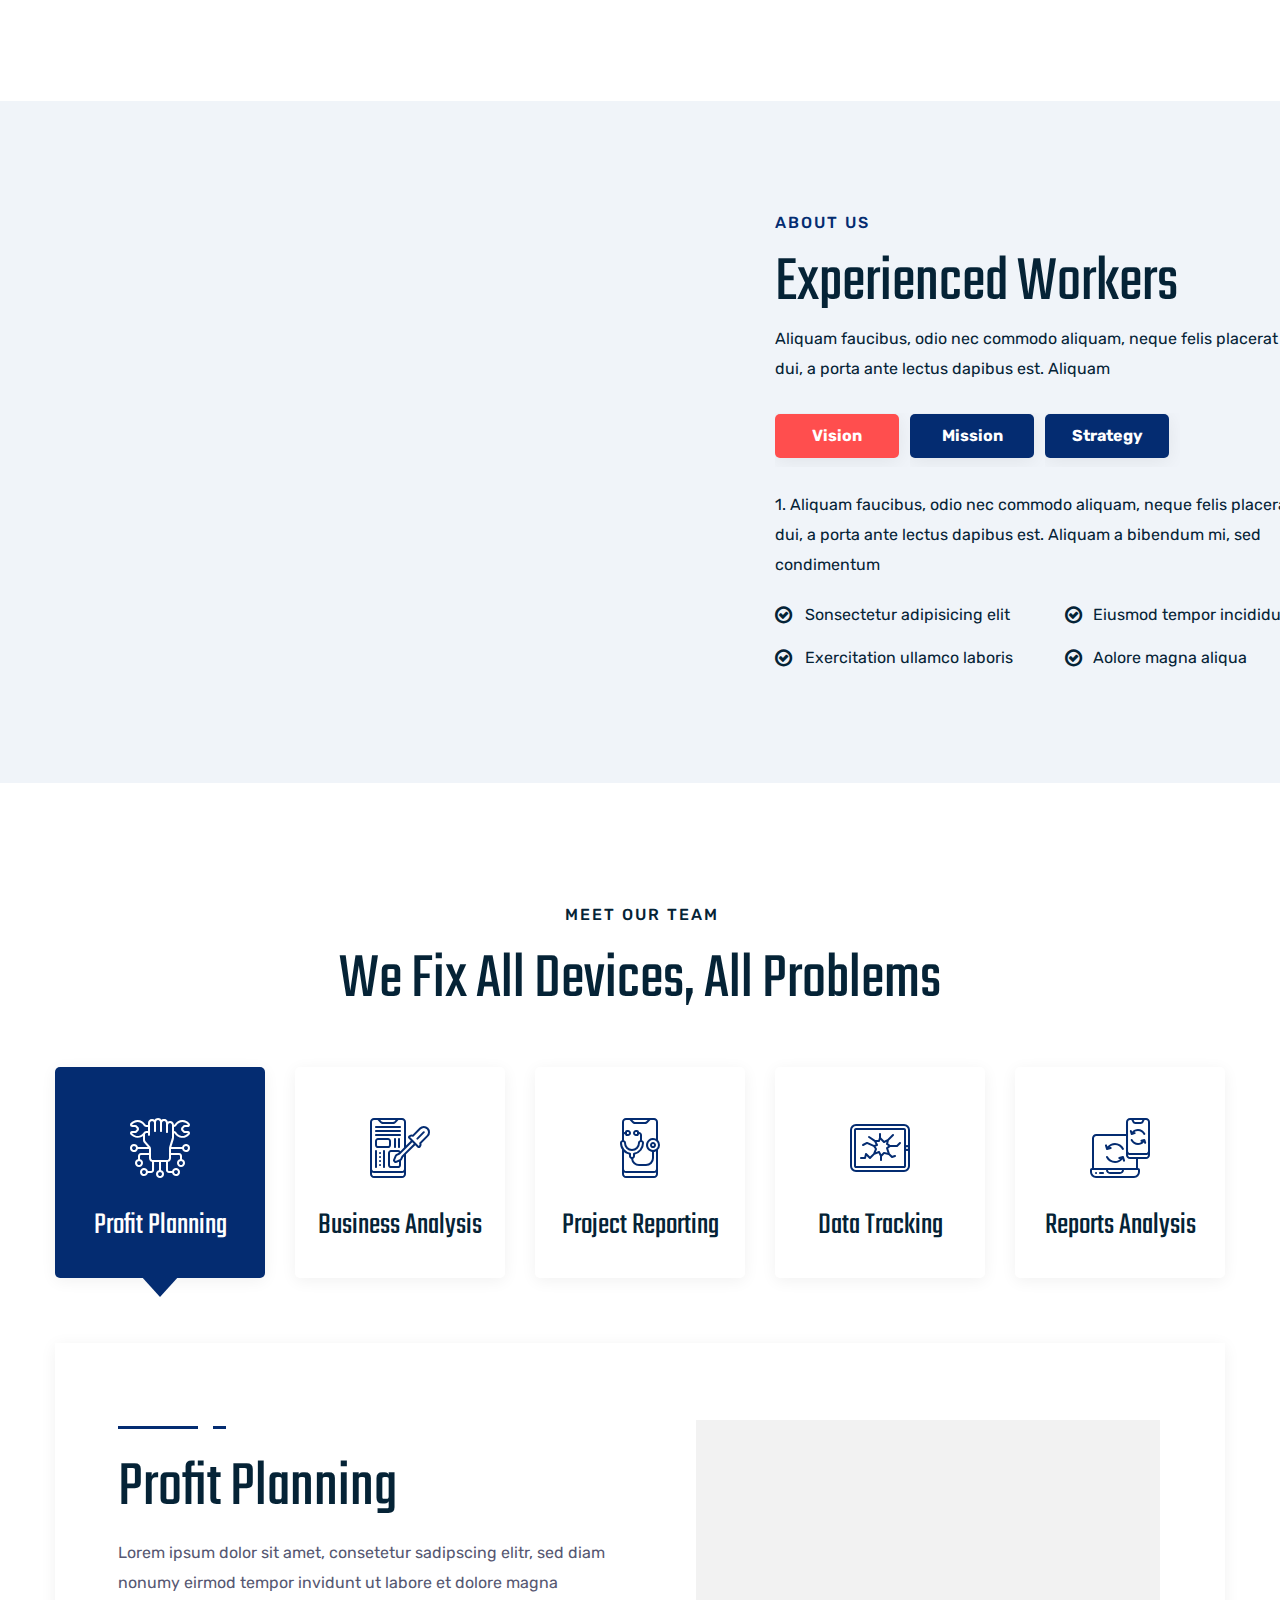
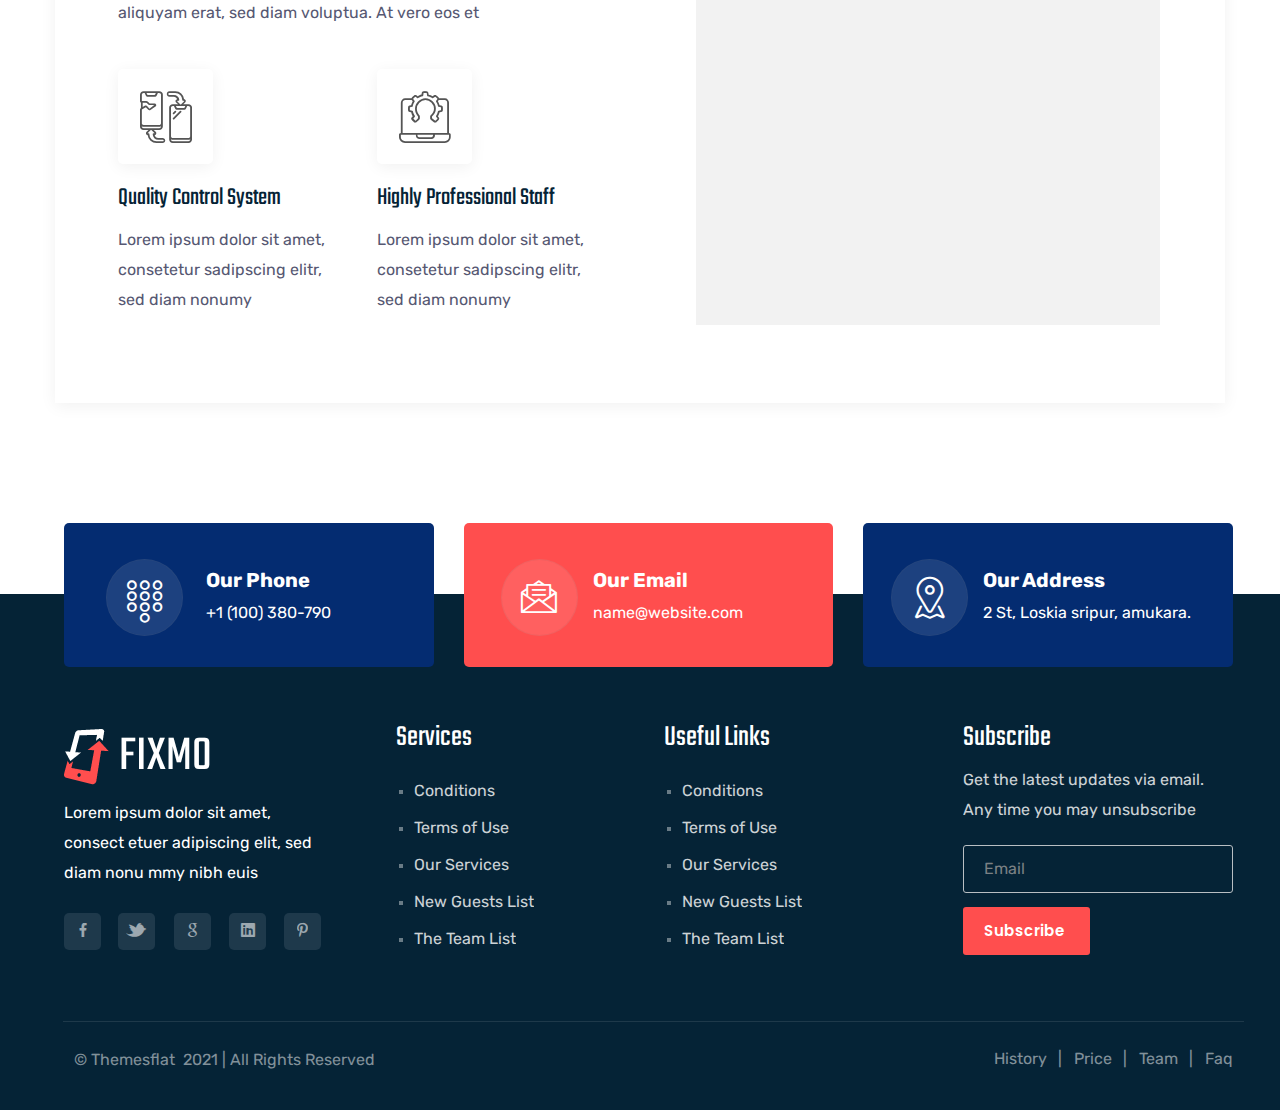
<file: services.html>
<!DOCTYPE html>
<!--[if IE 8 ]><html class="ie" xmlns="http://www.w3.org/1999/xhtml" xml:lang="en-US" lang="en-US"> <![endif]-->
<!--[if (gte IE 9)|!(IE)]><!-->
<html xmlns="http://www.w3.org/1999/xhtml" xml:lang="en-US" lang="en-US">
<!--<![endif]-->

<head>
    <meta charset="UTF-8">
    <meta http-equiv="X-UA-Compatible" content="IE=edge">
    <meta name="viewport" content="width=device-width, initial-scale=1.0">
    <link rel="stylesheet" type="text/css" href="style.css">
    <link rel="stylesheet" type="text/css" href="assets/css/colors/color1.css" id="colors">
    <link rel="shortcut icon" href="assets/img/logo/Thumbnail.png">
    <title>Fixmo – Smartphone, Tablet & Computer Repair HTML Template</title>
</head>

<body class="header-fixed page no-sidebar header-style-1 topbar-style-1 menu-has-search">

    <!-- Preloader -->
    <div id="loading-overlay">
        <div class="loader"></div>
    </div>

    <div id="wrapper" class="animsition">
        <div id="page" class="clearfix">
            <!-- Header Wrap -->
            <div id="site-header-wrap">
                <!-- Header -->
                <header id="site-header">
                    <div id="site-header-inner" class="container-fluid p-0">
                        <div class="wrap-inner clearfix row">
                            <div class="col-md-3 max-logo">
                                <div id="site-logo" class="clearfix">
                                    <div class="bg-color-logo wrap-logo m-0">
                                        <div id="site-log-inner" class="wrap-inner-logo">
                                            <a class="title-logo" href="index.html"><img src="assets/img/logo/logo-blue.png" class="padr-10 " alt="images">Fixmo</a>
                                        </div>
                                    </div>
                                </div>
                            </div>
                            <!-- /#site-logo -->
                            <!-- /.mobile-button -->
                            <div class="mobile-button">
                                <span></span>
                            </div>
                            <div id="load-reject" class="col-md-6">
                                <nav id="main-nav" class="main-nav">
                                    <ul id="menu-primary-menu" class="menu">
                                        <li class="menu-item menu-item-has-children">
                                            <a href="index.html">Home</a>
                                        </li>
                                        <li class="menu-item menu-item-has-children">
                                            <a href="aboutus.html" class="after-sub">About Us</a>
                                            <ul class="sub-menu">
                                                <li class="menu-item"><a href="aboutus.html" class="after-sub">About Us</a></li>
                                                <li class="menu-item"><a href="history.html">History</a></li>
                                                <li class="menu-item"><a href="pricelist.html">Price List</a></li>
                                                <li class="menu-item"><a href="testimonials.html">Testimonials</a></li>
                                                <li class="menu-item"><a href="team.html">Team</a></li>
                                                <li class="menu-item"><a href="faq.html">FAQ</a></li>
                                            </ul>
                                        </li>
                                        <li class="menu-item menu-item-has-children current-menu-item">
                                            <a href="services.html">Services</a>
                                        </li>
                                        <li class="menu-item menu-item-has-children">
                                            <a href="#" class="after-sub">Blog</a>
                                            <ul class="sub-menu">
                                                <li class="menu-item"><a href="blogstandard.html">Blog Standard</a></li>
                                                <li class="menu-item"><a href="blogdetails.html">Blog Details</a></li>
                                            </ul>
                                        </li>
                                        <li class="menu-item menu-item-has-children">
                                            <a href="contact.html">Contact</a>
                                        </li>
                                    </ul>
                                </nav>
                                <!-- /#main-nav -->

                                <div id="header-search">
                                    <a href="#" class="header-search-icon">
                                        <span class="search-icon icon-search"></span>
                                    </a>

                                    <form role="search" method="get" class="header-search-form" action="#">
                                        <label class="screen-reader-text">Search for:</label>
                                        <input type="text" value="" name="s" class="header-search-field" placeholder="Search...">
                                        <button type="submit" class="header-search-submit" title="Search"><i class="fa fa-search"></i></button>
                                    </form>
                                </div>
                                <!-- /#header-search -->

                                <div id="header-button">
                                    <a href="contact.html" class="fixmo-button d-inline-flex shadow bg-white big">
                                        Book a service
                                        <span class="icon icon-long-arrow-right"></span>
                                    </a>
                                </div>
                                <!-- /#header-button -->
                            </div>
                            <div class="col-md-3 des-mar">
                                <div class="wrap-right-bar">
                                    <div class="right-bar bg-color-bar">
                                        <a class="icons" href="services.html"><i class="fa fa-phone fa-lg"></i></a>
                                        <ul class="p-0">
                                            <li class="call-us"> <a href="services.html">Call Us</a> </li>
                                            <li class="number"><a href="tel:0123456">360-779-2228</a></li>
                                        </ul>
                                    </div>
                                </div>
                            </div>
                            <!-- right-bar -->
                        </div>
                        <!-- /.wrap-inner -->
                    </div>
                    <!-- /#site-header-inner -->
                </header>
                <!-- /#site-header -->
            </div>
            <!-- #site-header-wrap -->
            <!-- Main Content -->
            <div id="main-content" class="site-main clearfix">
                <div id="content-wrap">
                    <div id="site-content" class="site-content clearfix">
                        <div id="inner-content" class="inner-content-wrap">
                            <div class="page-content">
                                <!-- Banner -->
                                <section class="fixmo-banner">
                                    <div class="container-fluid p-0">
                                        <div class="row m-0 wrap-height">
                                            <div class="col-md-5 col-left-banner-all">
                                                <div class="wrap-banner-left wrap-page">
                                                    <div class="name-page">
                                                        <h2 class="title-heading big text-white">Services</h2>
                                                        <p class="name title-small mb-0"><a class="name title-small space" href="index.html">Home</a> Services</p>
                                                    </div>
                                                </div>
                                            </div>
                                            <div class="col-md-7 col-right-banner-all">
                                                <div class="wrap-banner-right">
                                                    <img class="img-banner" src="assets/img/banner/banner-370.jpg" alt="images">
                                                </div>
                                            </div>
                                        </div>
                                    </div>
                                    <div class="themesflat-spacer clearfix" data-desktop="60" data-mobile="0" data-smobile="60"></div>
                                </section>
                                <!-- End Banner -->
                                <!-- SERVICES -->
                                <section class="row-services">
                                    <div class="container par-ser">
                                        <div class="row mr-0">
                                            <div class="col-md-12 pr-0">
                                                <div class="themesflat-headings style-1 text-center clearfix">
                                                    <div class="wrap-inner-small">
                                                        <h5 class="title-heading small">Why Choose Us</h5>
                                                    </div>
                                                    <div class="wrap-inner-big">
                                                        <h2 class="title-heading big">Experts Trusted Us</h2>
                                                    </div>
                                                </div>
                                                <!-- /.row -->
                                            </div>
                                            <!-- /.container -->
                                        </div>
                                        <div class="themesflat-spacer clearfix" data-desktop="16" data-mobile="35" data-smobile="35"></div>
                                        <div class="row wrap-row-services">
                                            <div class="col-md-4">
                                                <div class="themesflat-image-box style-1 has-icon icon-right w65 clearfix wow fadeInUp" data-wow-delay="0ms" data-wow-duration="1500ms">
                                                    <div class="image-box-item clearfix ">
                                                        <div class="inner">
                                                            <div class="thumb data-effect-item">
                                                                <img src="assets/img/services/service-1.jpg" alt="Image">
                                                                <div class="overlay-effect bg-color-accent"></div>
                                                            </div>
                                                            <div class="text-wrap">
                                                                <div class="row m-0">
                                                                    <div class="col-md-3">
                                                                        <div class="icon">
                                                                            <span class="icon-phonendoscope"></span>
                                                                        </div>
                                                                    </div>
                                                                    <div class="col-md-9">
                                                                        <div class="title">
                                                                            <h4 class="title-heading big"><a href="aboutus.html">Water Damage Repair</a></h4>
                                                                            <p class="title-small mb-0">Lorem ipsum dolor sit amet, consectetur adipiscing elit. Duis at est id leo</p>
                                                                        </div>
                                                                        <div class="frame-button">
                                                                            <a href="aboutus.html" class="fixmo-button  btn-font-1">
                                                                                Read More
                                                                                <span class="icon"><i class="fa fa-arrow-right"></i></span>
                                                                            </a>
                                                                        </div>
                                                                    </div>
                                                                </div>
                                                            </div>
                                                        </div>
                                                    </div>
                                                </div>
                                                <!-- /.themesflat-image-box -->
                                            </div>
                                            <div class="col-md-4">
                                                <div class="themesflat-image-box style-1 has-icon icon-right w65 clearfix wow fadeInUp" data-wow-delay="200ms" data-wow-duration="1500ms">
                                                    <div class="image-box-item clearfix">
                                                        <div class="inner">
                                                            <div class="thumb data-effect-item owl-2">
                                                                <img src="assets/img/services/service-2.jpg" alt="Image">
                                                                <div class="overlay-effect bg-color-accent"></div>
                                                            </div>
                                                            <div class="text-wrap">
                                                                <div class="row m-0">
                                                                    <div class="col-md-3">
                                                                        <div class="icon owl-2">
                                                                            <span class="icon-smartphone-broken"></span>
                                                                        </div>
                                                                    </div>
                                                                    <div class="col-md-9">
                                                                        <div class="title">
                                                                            <h4 class="title-heading big"><a href="aboutus.html">Battery Replacement</a></h4>
                                                                            <p class="title-small mb-0">Lorem ipsum dolor sit amet, consectetur adipiscing elit. Duis at est id leo</p>
                                                                        </div>
                                                                        <div class="frame-button">
                                                                            <a href="aboutus.html" class="fixmo-button  btn-font-1">
                                                                                Read More
                                                                                <span class="icon"><i class="fa fa-arrow-right"></i></span>
                                                                            </a>
                                                                        </div>
                                                                    </div>
                                                                </div>
                                                            </div>
                                                        </div>
                                                    </div>
                                                </div>
                                                <!-- /.themesflat-image-box -->
                                            </div>
                                            <div class="col-md-4">
                                                <div class="themesflat-image-box style-1 has-icon icon-right w65 clearfix wow fadeInUp" data-wow-delay="400ms" data-wow-duration="1500ms">
                                                    <div class="image-box-item clearfix">
                                                        <div class="inner">
                                                            <div class="thumb data-effect-item owl-3">
                                                                <img src="assets/img/services/service-3.jpg" alt="Image">
                                                                <div class="overlay-effect bg-color-accent"></div>
                                                            </div>
                                                            <div class="text-wrap">
                                                                <div class="row m-0">
                                                                    <div class="col-md-3">
                                                                        <div class="icon owl-3">
                                                                            <span class="icon-plaster"></span>
                                                                        </div>
                                                                    </div>
                                                                    <div class="col-md-9">
                                                                        <div class="title owl-3">
                                                                            <h4 class="title-heading big"><a href="aboutus.html">Microphone Repair</a></h4>
                                                                            <p class="title-small mb-0">Lorem ipsum dolor sit amet, consectetur adipiscing elit. Duis at est id leo</p>
                                                                        </div>
                                                                        <div class="frame-button">
                                                                            <a href="aboutus.html" class="fixmo-button  btn-font-1">
                                                                                Read More
                                                                                <span class="icon"><i class="fa fa-arrow-right"></i></span>
                                                                            </a>
                                                                        </div>
                                                                    </div>
                                                                </div>
                                                            </div>
                                                        </div>
                                                    </div>
                                                </div>
                                                <!-- /.themesflat-image-box -->
                                            </div>
                                        </div>
                                        <div class="themesflat-spacer clearfix" data-desktop="12" data-mobile="20" data-smobile="20"></div>
                                        <div class="row wrap-row-services">
                                            <div class="col-md-4">
                                                <div class="themesflat-image-box style-1 has-icon icon-right w65 clearfix wow fadeInUp" data-wow-delay="0ms" data-wow-duration="1500ms">
                                                    <div class="image-box-item clearfix">
                                                        <div class="inner">
                                                            <div class="thumb data-effect-item">
                                                                <img src="assets/img/services/service-4.jpg" alt="Image">
                                                                <div class="overlay-effect bg-color-accent"></div>
                                                            </div>
                                                            <div class="text-wrap">
                                                                <div class="row m-0">
                                                                    <div class="col-md-3">
                                                                        <div class="icon wrapper">
                                                                            <span class="icon-broken-wire pad-10-mobile"></span>
                                                                        </div>
                                                                    </div>
                                                                    <div class="col-md-9">
                                                                        <div class="title">
                                                                            <h4 class="title-heading big"><a href="aboutus.html">Diagnostic Service</a></h4>
                                                                            <p class="title-small mb-0">Lorem ipsum dolor sit amet, consectetur adipiscing elit. Duis at est id leo</p>
                                                                        </div>
                                                                        <div class="frame-button">
                                                                            <a href="aboutus.html" class="fixmo-button  btn-font-1">
                                                                                Read More
                                                                                <span class="icon"><i class="fa fa-arrow-right"></i></span>
                                                                            </a>
                                                                        </div>
                                                                    </div>
                                                                </div>
                                                            </div>
                                                        </div>
                                                    </div>
                                                </div>
                                                <!-- /.themesflat-image-box -->
                                            </div>
                                            <div class="col-md-4">
                                                <div class="themesflat-image-box style-1 has-icon icon-right w65 clearfix wow fadeInUp" data-wow-delay="200ms" data-wow-duration="1500ms">
                                                    <div class="image-box-item clearfix">
                                                        <div class="inner">
                                                            <div class="thumb data-effect-item owl-2">
                                                                <img src="assets/img/services/service-5.jpg" alt="Image">
                                                                <div class="overlay-effect bg-color-accent"></div>
                                                            </div>
                                                            <div class="text-wrap">
                                                                <div class="row m-0">
                                                                    <div class="col-md-3">
                                                                        <div class="icon wrapper">
                                                                            <span class="icon-repair pad-10-mobile"></span>
                                                                        </div>
                                                                    </div>
                                                                    <div class="col-md-9">
                                                                        <div class="title">
                                                                            <h4 class="title-heading big"><a href="aboutus.html">Volume Button Repair</a></h4>
                                                                            <p class="title-small mb-0">Lorem ipsum dolor sit amet, consectetur adipiscing elit. Duis at est id leo</p>
                                                                        </div>
                                                                        <div class="frame-button">
                                                                            <a href="aboutus.html" class="fixmo-button  btn-font-1">
                                                                                Read More
                                                                                <span class="icon"><i class="fa fa-arrow-right"></i></span>
                                                                            </a>
                                                                        </div>
                                                                    </div>
                                                                </div>
                                                            </div>
                                                        </div>
                                                    </div>
                                                </div>
                                                <!-- /.themesflat-image-box -->
                                            </div>
                                            <div class="col-md-4">
                                                <div class="themesflat-image-box style-1 has-icon icon-right w65 clearfix wow fadeInUp" data-wow-delay="400ms" data-wow-duration="1500ms">
                                                    <div class="image-box-item clearfix">
                                                        <div class="inner">
                                                            <div class="thumb data-effect-item owl-3">
                                                                <img src="assets/img/services/service-6.jpg" alt="Image">
                                                                <div class="overlay-effect bg-color-accent"></div>
                                                            </div>
                                                            <div class="text-wrap">
                                                                <div class="row m-0">
                                                                    <div class="col-md-3">
                                                                        <div class="icon wrapper">
                                                                            <span class="icon-computer pad-10-mobile"></span>
                                                                        </div>
                                                                    </div>
                                                                    <div class="col-md-9">
                                                                        <div class="title owl-3">
                                                                            <h4 class="title-heading big"><a href="aboutus.html">Ear Speaker Repair</a></h4>
                                                                            <p class="title-small mb-0">Lorem ipsum dolor sit amet, consectetur adipiscing elit. Duis at est id leo</p>
                                                                        </div>
                                                                        <div class="frame-button">
                                                                            <a href="aboutus.html" class="fixmo-button  btn-font-1">
                                                                                Read More
                                                                                <span class="icon"><i class="fa fa-arrow-right"></i></span>
                                                                            </a>
                                                                        </div>
                                                                    </div>
                                                                </div>
                                                            </div>
                                                        </div>
                                                    </div>
                                                </div>
                                                <!-- /.themesflat-image-box -->
                                            </div>
                                        </div>
                                        <div class="themesflat-spacer clearfix" data-desktop="109" data-mobile="55" data-smobile="55"></div>
                                    </div>
                                </section>
                                <!-- END SERVICES -->
                                <!-- Info -->
                                <section class="row-info background-color-f0f4f9">
                                    <div class="container">
                                        <div class="themesflat-spacer clearfix" data-desktop="104" data-mobile="60" data-smobile="60"></div>
                                        <div class="row wrap-row-info">
                                            <div class="col-fixmo-7 pad-info wow fadeInLeft" data-wow-delay="0ms" data-wow-duration="1500ms">
                                                <div class="wrap-right-info background-color-ff4e4e">
                                                    <h2 class="title-heading big text-white mb-2">Let's make <br> something great</h2>
                                                    <p class="title-small text-white">Lorem ipsum dolor sit amet, consetetur sadipscing elitr, sed diam nonumy eirmod tempor invidunt ut labore et dolore magna aliquyam erat, sed diam voluptua. At vero eos et accusam et</p>
                                                    <div class="frame-button padt-23">
                                                        <a href="contact.html" class="fixmo-button d-inline-flex shadow bg-blue big">
                                                            Book a service
                                                            <span class="icon icon-long-arrow-right"></span>
                                                        </a>
                                                    </div>
                                                </div>
                                            </div>
                                            <div class="col-fixmo-5 pad-info">
                                                <div class="wrap-left-info">
                                                    <div class="themesflat-spacer clearfix" data-desktop="0" data-mobile="0" data-smobile="60"></div>
                                                    <div class="themesflat-headings style-1 clearfix">
                                                        <div class="wrap-inner-small m-0">
                                                            <h5 class="title-heading small text-color-042c71">About us</h5>
                                                        </div>
                                                        <div class="wrap-inner-big">
                                                            <h2 class="title-heading big m-0">Experienced Workers</h2>
                                                            <p class="title-small text-color-052336">Aliquam faucibus, odio nec commodo aliquam, neque felis placerat dui, a porta ante lectus dapibus est. Aliquam</p>
                                                        </div>
                                                    </div>
                                                    <div class="flat-tabs2 frame-button padt-23">
                                                        <ul class="menu-tabs">
                                                            <li class="active">
                                                                <span class="fixmo-button btn-style-1 shadow bg-blue pad-style-1 bold">
                                                                    Vision
                                                                </span>
                                                            </li>
                                                            <li>
                                                                <span class="fixmo-button btn-style-1 shadow bg-blue pad-style-1 bold">
                                                                    Mission
                                                                </span>
                                                            </li>
                                                            <li>
                                                                <span class="fixmo-button btn-style-1 shadow bg-blue pad-style-1 bold">
                                                                    Strategy
                                                                </span>
                                                            </li>
                                                        </ul>

                                                        <div class="content-tab">
                                                            <!-- content-inner -->
                                                            <div class="content-inner">
                                                                <div class="wrap-info-sub padt-23">
                                                                    <p class="title-small text-color-052336">1. Aliquam faucibus, odio nec commodo aliquam, neque felis placerat dui, a porta ante lectus dapibus est. Aliquam a bibendum mi, sed condimentum</p>
                                                                    <div class="container p-0 d-flex flex-wrap position-relative">
                                                                        <div class="col-md-6 d-flex flex-column p-0 m-0">
                                                                            <ul class="list-check">
                                                                                <li>
                                                                                    <p class="title-small text-color-052336">Sonsectetur adipisicing elit</p>
                                                                                </li>
                                                                                <li>
                                                                                    <p class="title-small text-color-052336">Exercitation ullamco laboris </p>
                                                                                </li>
                                                                            </ul>
                                                                        </div>
                                                                        <div class="col-md-6 d-flex flex-column p-0 m-0">
                                                                            <ul class="list-check inner-style-1">
                                                                                <li>
                                                                                    <p class="title-small text-color-052336">Eiusmod tempor incididunt </p>
                                                                                </li>
                                                                                <li>
                                                                                    <p class="title-small text-color-052336">Aolore magna aliqua</p>
                                                                                </li>
                                                                            </ul>
                                                                        </div>
                                                                    </div>
                                                                </div>
                                                            </div>
                                                            <!-- end content-inner -->
                                                            <!-- content-inner -->
                                                            <div class="content-inner">
                                                                <div class="wrap-info-sub padt-23">
                                                                    <p class="title-small text-color-052336">2. Aliquam faucibus, odio nec commodo aliquam, neque felis placerat dui, a porta ante lectus dapibus est. Aliquam a bibendum mi, sed condimentum</p>
                                                                    <div class="container p-0 d-flex flex-wrap position-relative">
                                                                        <div class="col-md-6 d-flex flex-column p-0 m-0">
                                                                            <ul class="list-check">
                                                                                <li>
                                                                                    <p class="title-small text-color-052336">Sonsectetur adipisicing elit</p>
                                                                                </li>
                                                                                <li>
                                                                                    <p class="title-small text-color-052336">Exercitation ullamco laboris </p>
                                                                                </li>
                                                                            </ul>
                                                                        </div>
                                                                        <div class="col-md-6 d-flex flex-column p-0 m-0">
                                                                            <ul class="list-check inner-style-1">
                                                                                <li>
                                                                                    <p class="title-small text-color-052336">Eiusmod tempor incididunt </p>
                                                                                </li>
                                                                                <li>
                                                                                    <p class="title-small text-color-052336">Aolore magna aliqua</p>
                                                                                </li>
                                                                            </ul>
                                                                        </div>
                                                                    </div>
                                                                </div>
                                                            </div>
                                                            <!-- end content-inner -->
                                                            <!-- content-inner -->
                                                            <div class="content-inner">
                                                                <div class="wrap-info-sub padt-23">
                                                                    <p class="title-small text-color-052336">3. Aliquam faucibus, odio nec commodo aliquam, neque felis placerat dui, a porta ante lectus dapibus est. Aliquam a bibendum mi, sed condimentum</p>
                                                                    <div class="container p-0 d-flex flex-wrap position-relative">
                                                                        <div class="col-md-6 d-flex flex-column p-0 m-0">
                                                                            <ul class="list-check">
                                                                                <li>
                                                                                    <p class="title-small text-color-052336">Sonsectetur adipisicing elit</p>
                                                                                </li>
                                                                                <li>
                                                                                    <p class="title-small text-color-052336">Exercitation ullamco laboris </p>
                                                                                </li>
                                                                            </ul>
                                                                        </div>
                                                                        <div class="col-md-6 d-flex flex-column p-0 m-0">
                                                                            <ul class="list-check inner-style-1">
                                                                                <li>
                                                                                    <p class="title-small text-color-052336">Eiusmod tempor incididunt </p>
                                                                                </li>
                                                                                <li>
                                                                                    <p class="title-small text-color-052336">Aolore magna aliqua</p>
                                                                                </li>
                                                                            </ul>
                                                                        </div>
                                                                    </div>
                                                                </div>
                                                            </div>
                                                            <!-- end content-inner -->
                                                        </div>
                                                    </div>
                                                </div>
                                            </div>
                                        </div>
                                        <div class="themesflat-spacer clearfix" data-desktop="77" data-mobile="35" data-smobile="35"></div>
                                    </div>
                                </section>
                                <!-- End Info -->
                                <!-- About -->
                                <section class="flat-row flat-about2">
                                    <div class="container">
                                        <div class="themesflat-headings style-1 text-center clearfix">
                                            <div class="wrap-inner-small">
                                                <h5 class="title-heading small">Meet Our Team</h5>
                                            </div>
                                            <div class="wrap-inner-big">
                                                <h2 class="title-heading big mart-22">We Fix All Devices, All Problems</h2>
                                            </div>
                                        </div>
                                        <div class="themesflat-spacer clearfix" data-desktop="27" data-mobile="27" data-smobile="27"></div>
                                        <div class="row">
                                            <div class="col-md-12">
                                                <div class="flat-tabs about-us" data-effect="fadeIn">
                                                    <ul class="menu-tab">
                                                        <li class="active">
                                                            <div class="themesflat-icon-box style-1 has-icon icon-right w65 clearfix">
                                                                <div class="icon-box-item clearfix">
                                                                    <div class="inner">
                                                                        <div class="thumb data-effect-item style-2">
                                                                            <span class="icon-technology"></span>
                                                                        </div>
                                                                        <div class="text-wrap">
                                                                            <h3 class="title-icon">Profit Planning</h3>
                                                                        </div>
                                                                    </div>
                                                                </div>
                                                            </div>
                                                        </li>
                                                        <li>
                                                            <div class="themesflat-icon-box style-1 has-icon icon-right w65 clearfix">
                                                                <div class="icon-box-item clearfix">
                                                                    <div class="inner">
                                                                        <div class="thumb data-effect-item style-2">
                                                                            <span class="icon-smartphone-repair"></span>
                                                                        </div>
                                                                        <div class="text-wrap">
                                                                            <h3 class="title-icon">Business Analysis</h3>
                                                                        </div>
                                                                    </div>
                                                                </div>
                                                            </div>
                                                            <!-- /.themesflat-icon-box -->

                                                        </li>
                                                        <li>
                                                            <div class="themesflat-icon-box style-1 has-icon icon-right w65 clearfix">
                                                                <div class="icon-box-item clearfix">
                                                                    <div class="inner">
                                                                        <div class="thumb data-effect-item style-2 ">
                                                                            <span class="icon-phonendoscope"></span>
                                                                        </div>
                                                                        <div class="text-wrap">
                                                                            <h3 class="title-icon">Project Reporting</h3>
                                                                        </div>
                                                                    </div>
                                                                </div>
                                                            </div>

                                                        </li>
                                                        <li>
                                                            <div class="themesflat-icon-box style-1 has-icon icon-right w65 clearfix">
                                                                <div class="icon-box-item clearfix">
                                                                    <div class="inner">
                                                                        <div class="thumb data-effect-item style-2">
                                                                            <span class="icon-tablet-broken"></span>
                                                                        </div>
                                                                        <div class="text-wrap">
                                                                            <h3 class="title-icon">Data Tracking</h3>
                                                                        </div>
                                                                    </div>
                                                                </div>
                                                            </div>
                                                            <!-- /.themesflat-icon-box -->

                                                        </li>
                                                        <li>
                                                            <div class="themesflat-icon-box style-1 has-icon icon-right w65 clearfix">
                                                                <div class="icon-box-item clearfix">
                                                                    <div class="inner">
                                                                        <div class="thumb data-effect-item style-2">
                                                                            <span class="icon-sync-laptop"></span>
                                                                        </div>
                                                                        <div class="text-wrap">
                                                                            <h3 class="title-icon">Reports Analysis</h3>
                                                                        </div>
                                                                    </div>
                                                                </div>
                                                            </div>
                                                        </li>
                                                    </ul>
                                                    <!-- /.menu-tab -->
                                                    <div class="themesflat-spacer clearfix" data-desktop="40" data-mobile="40" data-smobile="0"></div>
                                                    <div class="content-tab">
                                                        <div class="content-inner">
                                                            <div class="wrap-feature-details">
                                                                <div class="wrap-row">
                                                                    <div class="row">
                                                                        <div class="col-md-6">
                                                                            <div class="wrap-title">
                                                                                <div class="hr">
                                                                                    <hr class="hr-1">
                                                                                    <hr class="hr-2">
                                                                                </div>
                                                                                <h2 class="title-heading big">Profit Planning</h2>
                                                                                <p class="title-small">Lorem ipsum dolor sit amet, consetetur sadipscing elitr, sed diam nonumy eirmod tempor invidunt ut labore et dolore magna aliquyam erat, sed diam voluptua. At vero eos et</p>
                                                                            </div>
                                                                            <div class="themesflat-spacer clearfix" data-desktop="21" data-mobile="15" data-smobile="15"></div>
                                                                            <div class="wrap-title-icon">
                                                                                <div class="row">
                                                                                    <div class="col-md-6">
                                                                                        <div class="has-icon bg-blue">
                                                                                            <span class="icon-switch-broken-device"></span>
                                                                                        </div>
                                                                                        <div class="has-title">
                                                                                            <a href="services.html">
                                                                                                <h3 class="heading">Quality Control System</h3>
                                                                                            </a>
                                                                                            <p class="title-small">Lorem ipsum dolor sit amet, consetetur sadipscing elitr, sed diam nonumy</p>
                                                                                        </div>
                                                                                    </div>
                                                                                    <div class="col-md-6">
                                                                                        <div class="has-icon bg-red">
                                                                                            <span class="icon-laptop-technology"></span>
                                                                                        </div>
                                                                                        <div class="has-title">
                                                                                            <a href="services.html">
                                                                                                <h3 class="heading">Highly Professional Staff</h3>
                                                                                            </a>
                                                                                            <p class="title-small">Lorem ipsum dolor sit amet, consetetur sadipscing elitr, sed diam nonumy</p>
                                                                                        </div>
                                                                                    </div>
                                                                                </div>
                                                                            </div>
                                                                        </div>
                                                                        <div class="col-md-6">
                                                                            <div class="wrap-img">
                                                                                <img src="assets/img/features/feature-1.png" alt="images">
                                                                            </div>
                                                                        </div>
                                                                    </div>
                                                                    <!-- /.row -->
                                                                </div>
                                                                <!-- /.wrap-row -->
                                                            </div>
                                                            <!-- /.wrap-feature-detailsr -->
                                                        </div>
                                                        <!-- /.content-inner -->

                                                        <div class="content-inner">
                                                            <div class="wrap-feature-details">
                                                                <div class="wrap-row">
                                                                    <div class="row">
                                                                        <div class="col-md-6">
                                                                            <div class="wrap-title">
                                                                                <div class="hr">
                                                                                    <hr class="hr-1">
                                                                                    <hr class="hr-2">
                                                                                </div>
                                                                                <h2 class="title-heading big">Business Analysis</h2>
                                                                                <p class="title-small">Lorem ipsum dolor sit amet, consetetur sadipscing elitr, sed diam nonumy eirmod tempor invidunt ut labore et dolore magna aliquyam erat, sed diam voluptua. At vero eos et</p>
                                                                            </div>
                                                                            <div class="themesflat-spacer clearfix" data-desktop="21" data-mobile="15" data-smobile="15"></div>
                                                                            <div class="wrap-title-icon">
                                                                                <div class="row">
                                                                                    <div class="col-md-6">
                                                                                        <div class="has-icon bg-blue">
                                                                                            <span class="icon-switch-broken-device"></span>
                                                                                        </div>
                                                                                        <div class="has-title">
                                                                                            <a href="services.html">
                                                                                                <h3 class="heading">Quality Control System</h3>
                                                                                            </a>
                                                                                            <p class="title-small">Lorem ipsum dolor sit amet, consetetur sadipscing elitr, sed diam nonumy</p>
                                                                                        </div>
                                                                                    </div>
                                                                                    <div class="col-md-6">
                                                                                        <div class="has-icon bg-red">
                                                                                            <span class="icon-laptop-technology"></span>
                                                                                        </div>
                                                                                        <div class="has-title">
                                                                                            <a href="services.html">
                                                                                                <h3 class="heading">Highly Professional Staff</h3>
                                                                                            </a>
                                                                                            <p class="title-small">Lorem ipsum dolor sit amet, consetetur sadipscing elitr, sed diam nonumy</p>
                                                                                        </div>
                                                                                    </div>
                                                                                </div>
                                                                            </div>
                                                                        </div>
                                                                        <div class="col-md-6">
                                                                            <div class="wrap-img">
                                                                                <img src="assets/img/features/feature-1.png" alt="images">
                                                                            </div>
                                                                        </div>
                                                                    </div>
                                                                    <!-- /.row -->
                                                                </div>
                                                                <!-- /.wrap-row -->
                                                            </div>
                                                            <!-- /.wrap-feature-detailsr -->
                                                        </div>
                                                        <!-- /.content-inner -->

                                                        <div class="content-inner">
                                                            <div class="wrap-feature-details">
                                                                <div class="wrap-row">
                                                                    <div class="row">
                                                                        <div class="col-md-6">
                                                                            <div class="wrap-title">
                                                                                <div class="hr">
                                                                                    <hr class="hr-1">
                                                                                    <hr class="hr-2">
                                                                                </div>
                                                                                <h2 class="title-heading big">Project Reporting</h2>
                                                                                <p class="title-small">Lorem ipsum dolor sit amet, consetetur sadipscing elitr, sed diam nonumy eirmod tempor invidunt ut labore et dolore magna aliquyam erat, sed diam voluptua. At vero eos et</p>
                                                                            </div>
                                                                            <div class="themesflat-spacer clearfix" data-desktop="21" data-mobile="15" data-smobile="15"></div>
                                                                            <div class="wrap-title-icon">
                                                                                <div class="row">
                                                                                    <div class="col-md-6">
                                                                                        <div class="has-icon bg-blue">
                                                                                            <span class="icon-switch-broken-device"></span>
                                                                                        </div>
                                                                                        <div class="has-title">
                                                                                            <a href="services.html">
                                                                                                <h3 class="heading">Quality Control System</h3>
                                                                                            </a>
                                                                                            <p class="title-small">Lorem ipsum dolor sit amet, consetetur sadipscing elitr, sed diam nonumy</p>
                                                                                        </div>
                                                                                    </div>
                                                                                    <div class="col-md-6">
                                                                                        <div class="has-icon bg-red">
                                                                                            <span class="icon-laptop-technology"></span>
                                                                                        </div>
                                                                                        <div class="has-title">
                                                                                            <a href="services.html">
                                                                                                <h3 class="heading">Highly Professional Staff</h3>
                                                                                            </a>
                                                                                            <p class="title-small">Lorem ipsum dolor sit amet, consetetur sadipscing elitr, sed diam nonumy</p>
                                                                                        </div>
                                                                                    </div>
                                                                                </div>
                                                                            </div>
                                                                        </div>
                                                                        <div class="col-md-6">
                                                                            <div class="wrap-img">
                                                                                <img src="assets/img/features/feature-1.png" alt="images">
                                                                            </div>
                                                                        </div>
                                                                    </div>
                                                                    <!-- /.wrap-row -->
                                                                </div>
                                                                <!-- /.wrap-row -->
                                                            </div>
                                                            <!-- /.wrap-feature-detailsr -->
                                                        </div>
                                                        <!-- /.content-inner -->

                                                        <div class="content-inner">
                                                            <div class="wrap-feature-details">
                                                                <div class="wrap-row">
                                                                    <div class="row">
                                                                        <div class="col-md-6">
                                                                            <div class="wrap-title">
                                                                                <div class="hr">
                                                                                    <hr class="hr-1">
                                                                                    <hr class="hr-2">
                                                                                </div>
                                                                                <h2 class="title-heading big">Data Tracking</h2>
                                                                                <p class="title-small">Lorem ipsum dolor sit amet, consetetur sadipscing elitr, sed diam nonumy eirmod tempor invidunt ut labore et dolore magna aliquyam erat, sed diam voluptua. At vero eos et</p>
                                                                            </div>
                                                                            <div class="themesflat-spacer clearfix" data-desktop="21" data-mobile="15" data-smobile="15"></div>
                                                                            <div class="wrap-title-icon">
                                                                                <div class="row">
                                                                                    <div class="col-md-6">
                                                                                        <div class="has-icon bg-blue">
                                                                                            <span class="icon-switch-broken-device"></span>
                                                                                        </div>
                                                                                        <div class="has-title">
                                                                                            <a href="services.html">
                                                                                                <h3 class="heading">Quality Control System</h3>
                                                                                            </a>
                                                                                            <p class="title-small">Lorem ipsum dolor sit amet, consetetur sadipscing elitr, sed diam nonumy</p>
                                                                                        </div>
                                                                                    </div>
                                                                                    <div class="col-md-6">
                                                                                        <div class="has-icon bg-red">
                                                                                            <span class="icon-laptop-technology"></span>
                                                                                        </div>
                                                                                        <div class="has-title">
                                                                                            <a href="services.html">
                                                                                                <h3 class="heading">Highly Professional Staff</h3>
                                                                                            </a>
                                                                                            <p class="title-small">Lorem ipsum dolor sit amet, consetetur sadipscing elitr, sed diam nonumy</p>
                                                                                        </div>
                                                                                    </div>
                                                                                </div>
                                                                            </div>
                                                                        </div>
                                                                        <div class="col-md-6">
                                                                            <div class="wrap-img">
                                                                                <img src="assets/img/features/feature-1.png" alt="images">
                                                                            </div>
                                                                        </div>
                                                                    </div>
                                                                    <!-- /.wrap-row -->
                                                                </div>
                                                                <!-- /.wrap-row -->
                                                            </div>
                                                            <!-- /.wrap-feature-detailsr -->
                                                        </div>
                                                        <!-- /.content-inner -->

                                                        <div class="content-inner">
                                                            <div class="wrap-feature-details">
                                                                <div class="wrap-row">
                                                                    <div class="row">
                                                                        <div class="col-md-6">
                                                                            <div class="wrap-title">
                                                                                <div class="hr">
                                                                                    <hr class="hr-1">
                                                                                    <hr class="hr-2">
                                                                                </div>
                                                                                <h2 class="title-heading big">Get your repair Iphone</h2>
                                                                                <p class="title-small">Lorem ipsum dolor sit amet, consetetur sadipscing elitr, sed diam nonumy eirmod tempor invidunt ut labore et dolore magna aliquyam erat, sed diam voluptua. At vero eos et</p>
                                                                            </div>
                                                                            <div class="themesflat-spacer clearfix" data-desktop="21" data-mobile="15" data-smobile="15"></div>
                                                                            <div class="wrap-title-icon">
                                                                                <div class="row">
                                                                                    <div class="col-md-6">
                                                                                        <div class="has-icon bg-blue">
                                                                                            <span class="icon-switch-broken-device"></span>
                                                                                        </div>
                                                                                        <div class="has-title">
                                                                                            <a href="services.html">
                                                                                                <h3 class="heading">Quality Control System</h3>
                                                                                            </a>
                                                                                            <p class="title-small">Lorem ipsum dolor sit amet, consetetur sadipscing elitr, sed diam nonumy</p>
                                                                                        </div>
                                                                                    </div>
                                                                                    <div class="col-md-6">
                                                                                        <div class="has-icon bg-red">
                                                                                            <span class="icon-laptop-technology"></span>
                                                                                        </div>
                                                                                        <div class="has-title">
                                                                                            <a href="services.html">
                                                                                                <h3 class="heading">Highly Professional Staff</h3>
                                                                                            </a>
                                                                                            <p class="title-small">Lorem ipsum dolor sit amet, consetetur sadipscing elitr, sed diam nonumy</p>
                                                                                        </div>
                                                                                    </div>
                                                                                </div>
                                                                            </div>
                                                                        </div>
                                                                        <div class="col-md-6">
                                                                            <div class="wrap-img">
                                                                                <img src="assets/img/features/feature-1.png" alt="images">
                                                                            </div>
                                                                        </div>
                                                                    </div>
                                                                    <!-- /.row -->
                                                                </div>
                                                                <!-- /.wrap-row -->
                                                            </div>
                                                            <!-- /.wrap-feature-detailsr -->
                                                        </div>
                                                        <!-- /.content-inner -->

                                                    </div>
                                                    <!-- /.content-tab -->
                                                </div>
                                                <!-- /.flat-tabs -->
                                            </div>
                                            <!-- /col-md-12 -->
                                        </div>
                                        <div class="themesflat-spacer clearfix" data-desktop="191" data-mobile="90" data-smobile="90"></div>
                                        <!-- /.row -->
                                    </div>
                                    <!-- /.container -->
                                </section>
                                <!-- End About -->
                            </div>
                        </div>
                    </div>
                </div>
            </div>

            <!-- FOOTER -->
            <footer class="row-footer">
                <div class="container-fluid p-0">
                    <div class="row">
                        <div class="container">
                            <div class="row wrap-our-footer style-1">
                                <div class="col-md-4">
                                    <div class="our-inner pl-style-1 bg-style-1">
                                        <a class="icons pt-style-1" href="tel:000232439493"><span class="icon-mobile-keyboard"></span></a>
                                        <ul class="list-info marl-23">
                                            <li class="title"><a href="tel:000232439493">Our Phone</a> </li>
                                            <li class="sub-title"><a href="tel:000232439493">+1 (100) 380-790</a></li>
                                        </ul>
                                    </div>
                                </div>
                                <div class="col-md-4">
                                    <div class="our-inner pl-style-2 bg-style-2">
                                        <a class="icons pt-style-2" href="mailto:name@website.com"><span class="font-size-33 icon-mail-open"></span></a>
                                        <ul class="list-info">
                                            <li class="title"> <a href="mailto:name@website.com">Our Email</a> </li>
                                            <li class="sub-title"><a href="mailto:name@website.com">name@website.com</a></li>
                                        </ul>
                                    </div>
                                </div>
                                <div class="col-md-4">
                                    <div class="our-inner pl-style-3 bg-style-1">
                                        <a class="icons pt-style-3" href="contact.html"><span class="icon-location-map"></span></a>
                                        <ul class="list-info">
                                            <li class="title"> <a href="contact.html">Our Address</a> </li>
                                            <li class="sub-title"><a href="contact.html">2 St, Loskia sripur, amukara.</a></li>
                                        </ul>
                                    </div>
                                </div>
                            </div>
                            <div class="themesflat-spacer clearfix" data-desktop="37" data-mobile="20" data-smobile="20"></div>
                            <div class="row wrap-our-footer style-2">
                                <div class="col-md-3">
                                    <div class="wrap-about">
                                        <div class="logo-footer">
                                            <a class="title-logo" href="services.html"><img src="assets/img/logo/logo-red.png" class="padr-10 " alt="images">Fixmo</a>
                                            <p class="title-small sub-logo">Lorem ipsum dolor sit amet, consect etuer adipiscing elit, sed diam nonu mmy nibh euis </p>
                                        </div>
                                        <div class="social-footer">
                                            <ul class="list-social">
                                                <li class="item-social">
                                                    <a href="https://www.facebook.com/"> <span class="icon-facebook"></span></a>
                                                </li>
                                                <li class="item-social">
                                                    <a href="https://twitter.com/"> <span class="icon-twitter"></span></a>
                                                </li>
                                                <li class="item-social">
                                                    <a href="https://www.google.com/"> <span class="icon-google"></span></a>
                                                </li>
                                                <li class="item-social">
                                                    <a href="https://www.linkedin.com/"> <span class="icon-linkedin-square"></span></a>
                                                </li>
                                                <li class="item-social">
                                                    <a href="https://www.pinterest.com/"> <span class="icon-pinterest"></span></a>
                                                </li>
                                            </ul>
                                        </div>
                                    </div>
                                </div>
                                <div class="col-md-3">
                                    <div class="wrap-heading-footer">
                                        <h2 class="title-heading big font-size-30 text-white">Services</h2>
                                    </div>
                                    <div class="wrap-sub-footer">
                                        <ul class="list-sub">
                                            <li class="title-sub"><a class="title-small" href="aboutus.html">Conditions</a></li>
                                            <li class="title-sub"><a class="title-small" href="history.html">Terms of Use</a></li>
                                            <li class="title-sub"><a class="title-small" href="services.html">Our Services</a></li>
                                            <li class="title-sub"><a class="title-small" href="blogstandard.html">New Guests List</a></li>
                                            <li class="title-sub"><a class="title-small" href="team.html">The Team List</a></li>
                                        </ul>
                                    </div>
                                </div>
                                <div class="col-md-3">
                                    <div class="wrap-heading-footer style-1">
                                        <h2 class="title-heading big font-size-30 text-white">Useful Links</h2>
                                    </div>
                                    <div class="wrap-sub-footer style-1">
                                        <ul class="list-sub">
                                            <li class="title-sub"><a class="title-small" href="aboutus.html">Conditions</a></li>
                                            <li class="title-sub"><a class="title-small" href="history.html">Terms of Use</a></li>
                                            <li class="title-sub"><a class="title-small" href="services.html">Our Services</a></li>
                                            <li class="title-sub"><a class="title-small" href="blogstandard.html">New Guests List</a></li>
                                            <li class="title-sub"><a class="title-small" href="team.html">The Team List</a></li>
                                        </ul>
                                    </div>
                                </div>
                                <div class="col-md-3">
                                    <div class="wrap-heading-footer style-1">
                                        <h2 class="title-heading big font-size-30 text-white">Subscribe</h2>
                                        <p class="title-small">Get the latest updates via email. Any time you may unsubscribe</p>
                                        <form action="#" method="post" class="form-mailchimp">
                                            <div class="inner-input">
                                                <input type="email" class="mailchimp" placeholder="Email">
                                            </div>
                                            <div class="inner-button">
                                                <button type="submit" class=" fixmo-button bg-red btn-mailchimp">Subscribe</button>
                                            </div>
                                        </form>
                                    </div>
                                </div>
                            </div>
                            <div class="themesflat-spacer clearfix" data-desktop="40" data-mobile="20" data-smobile="20"></div>
                        </div>
                        <div class="container">
                            <div class="wrap-end-footer">
                                <div class="row">
                                    <div class="col-md-6">
                                        <div class="left-footer-end">
                                            <p class="title-small"><a href="index.html">© Themesflat &nbsp;2021</a> | All Rights Reserved</p>
                                        </div>
                                    </div>
                                    <div class="col-md-6">
                                        <div class="right-footer-end">
                                            <a class="title-small line" href="history.html">History</a>
                                            <a class="title-small line" href="pricelist.html">Price</a>
                                            <a class="title-small line" href="team.html">Team</a>
                                            <a class="title-small" href="faq.html">Faq</a>
                                        </div>
                                    </div>
                                </div>
                            </div>
                        </div>
                    </div>
                </div>
            </footer>
            <!-- END FOOTER -->
        </div>
        <!-- /#page -->
    </div>
    <!-- /#wrapper -->
    <a id="scroll-top"></a>

   <!-- Javascript -->
   <script src="assets/js/jquery.min.js"></script>
   <script src="assets/js/wow.min.js"></script>
   <script src="assets/js/tether.min.js"></script>
   <script src="assets/js/bootstrap.min.js"></script>
   <script src="assets/js/waypoints.min.js"></script>
   <script src="assets/js/owl.carousel.min.js"></script>
   <script src="assets/js/shortcodes.js"></script>
   <script src="assets/js/main.js"></script>
</body>

</html>
</file>
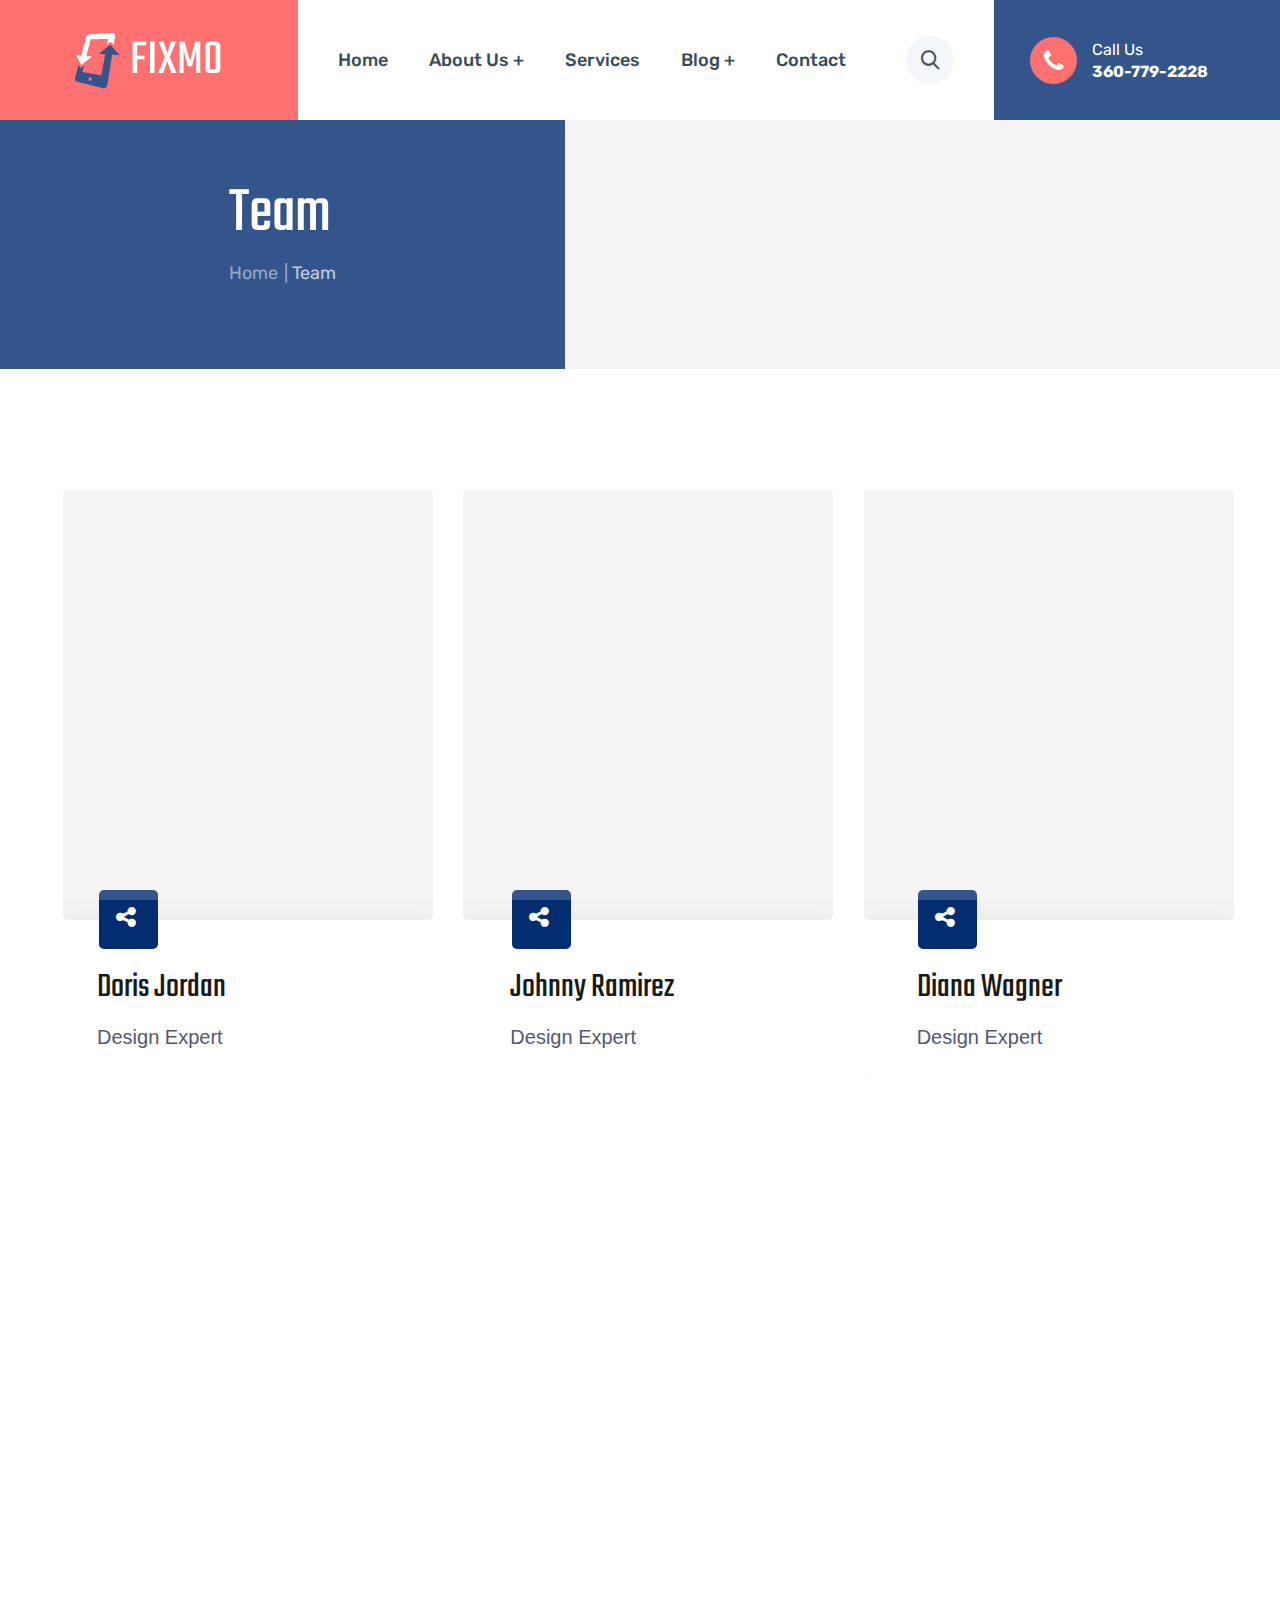
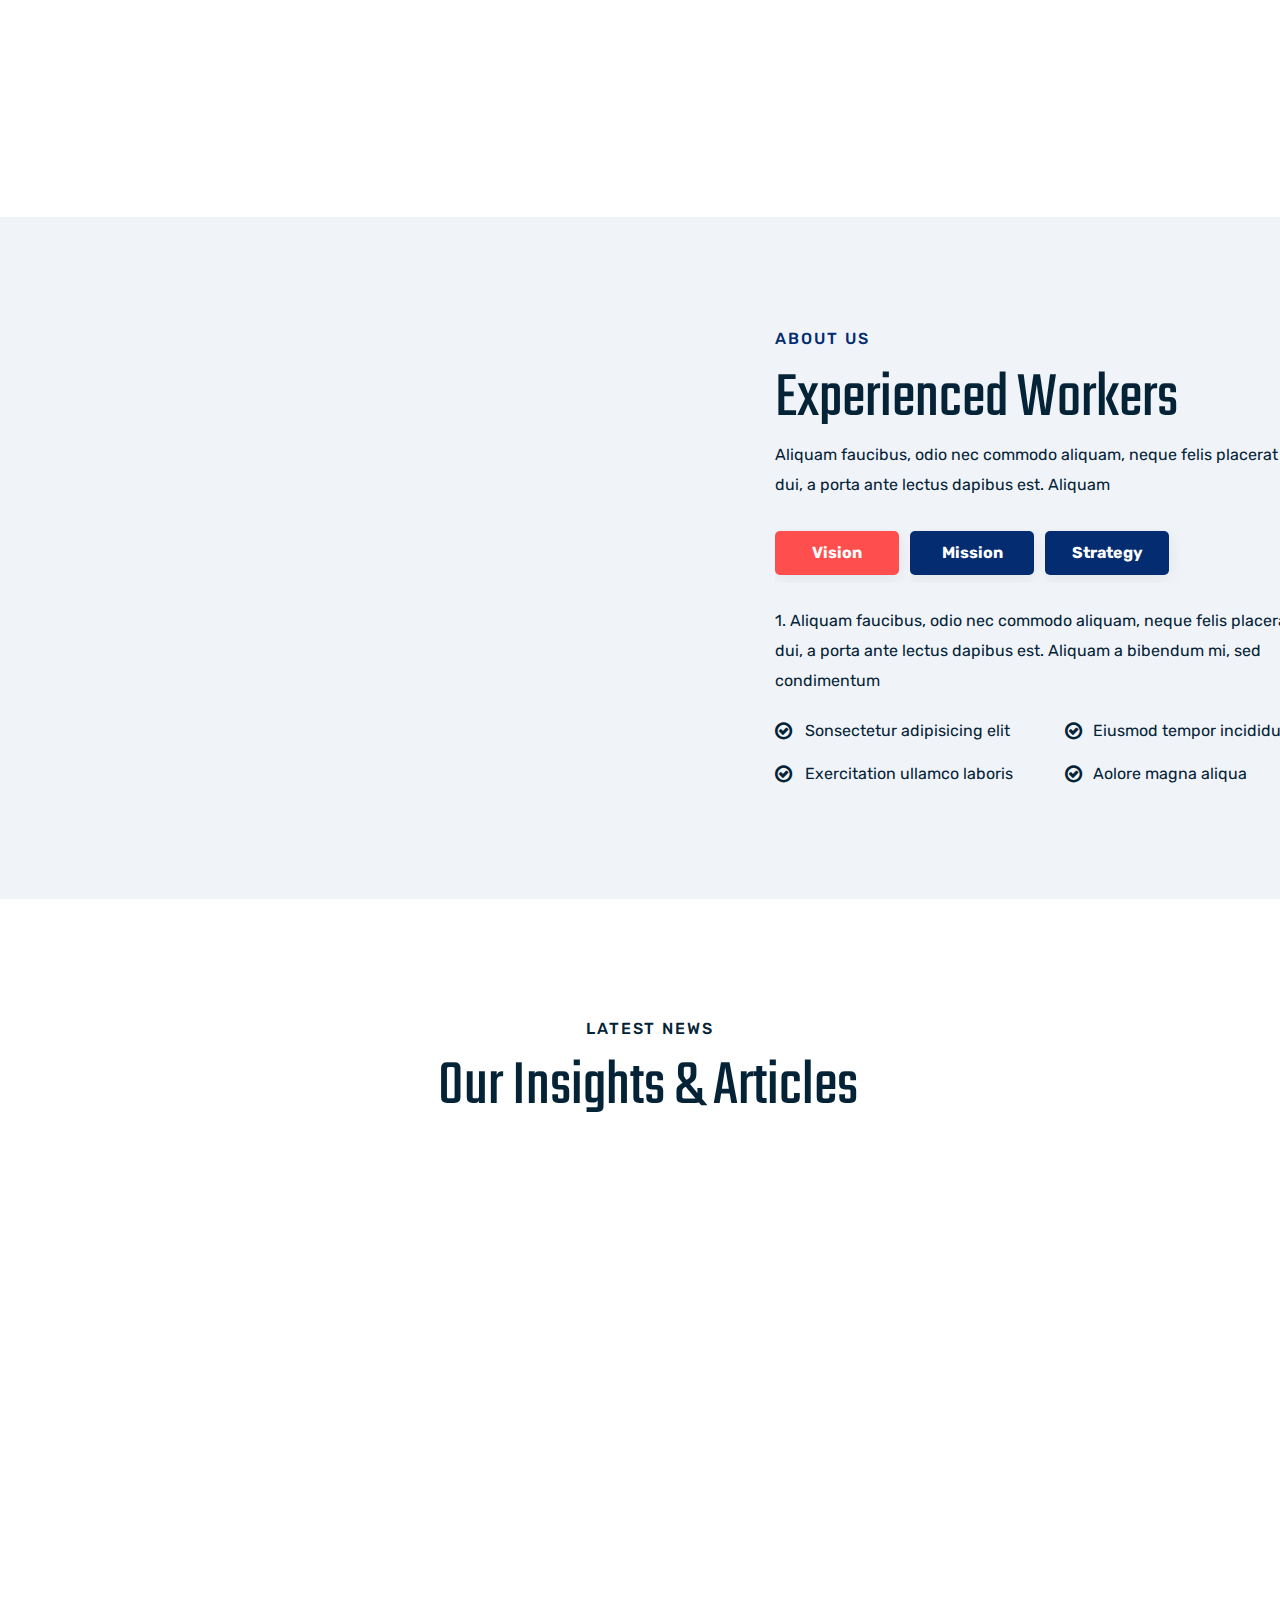
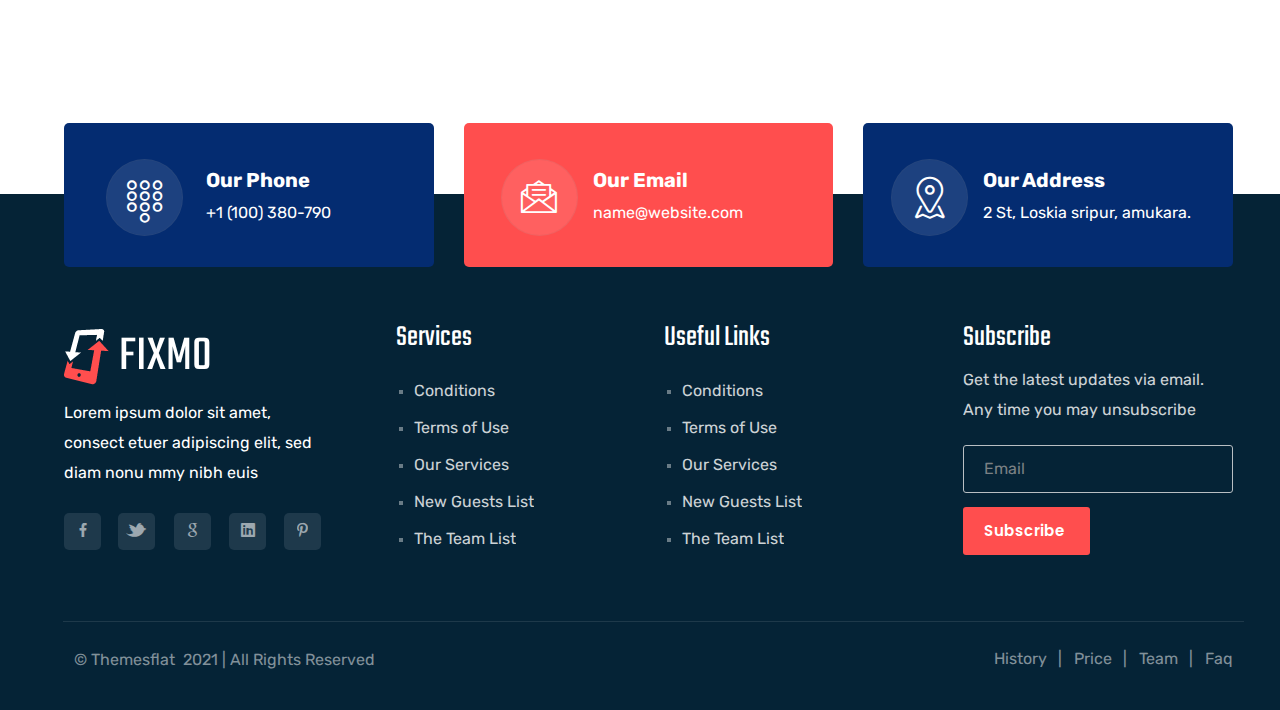
<file: team.html>
<!DOCTYPE html>
<!--[if IE 8 ]><html class="ie" xmlns="http://www.w3.org/1999/xhtml" xml:lang="en-US" lang="en-US"> <![endif]-->
<!--[if (gte IE 9)|!(IE)]><!-->
<html xmlns="http://www.w3.org/1999/xhtml" xml:lang="en-US" lang="en-US">
<!--<![endif]-->

<head>
    <meta charset="UTF-8">
    <meta http-equiv="X-UA-Compatible" content="IE=edge">
    <meta name="viewport" content="width=device-width, initial-scale=1.0">
    <link rel="stylesheet" type="text/css" href="style.css">
    <link rel="stylesheet" type="text/css" href="assets/css/colors/color1.css" id="colors">
    <link rel="shortcut icon" href="assets/img/logo/Thumbnail.png">
    <title>Fixmo – Smartphone, Tablet & Computer Repair HTML Template</title>
</head>

<body class="header-fixed page no-sidebar header-style-1 topbar-style-1 menu-has-search">

    <!-- Preloader -->
    <div id="loading-overlay">
        <div class="loader"></div>
    </div>

    <div id="wrapper" class="animsition">
        <div id="page" class="clearfix">
            <!-- Header Wrap -->
            <div id="site-header-wrap">
                <!-- Header -->
                <header id="site-header">
                    <div id="site-header-inner" class="container-fluid p-0">
                        <div class="wrap-inner clearfix row">
                            <div class="col-md-3 max-logo">
                                <div id="site-logo" class="clearfix">
                                    <div class="bg-color-logo wrap-logo m-0">
                                        <div id="site-log-inner" class="wrap-inner-logo">
                                            <a class="title-logo" href="index.html"><img src="assets/img/logo/logo-blue.png" class="padr-10 " alt="images">Fixmo</a>
                                        </div>
                                    </div>
                                </div>
                            </div>
                            <!-- /#site-logo -->
                            <!-- /.mobile-button -->
                            <div class="mobile-button">
                                <span></span>
                            </div>
                            <div id="load-reject" class="col-md-6">
                                <nav id="main-nav" class="main-nav">
                                    <ul id="menu-primary-menu" class="menu">
                                        <li class="menu-item menu-item-has-children">
                                            <a href="index.html">Home</a>
                                        </li>
                                        <li class="menu-item menu-item-has-children">
                                            <a href="aboutus.html" class="after-sub">About Us</a>
                                            <ul class="sub-menu">
                                                <li class="menu-item"><a href="aboutus.html" class="after-sub">About Us</a></li>
                                                <li class="menu-item"><a href="history.html">History</a></li>
                                                <li class="menu-item"><a href="pricelist.html">Price List</a></li>
                                                <li class="menu-item"><a href="testimonials.html">Testimonials</a></li>
                                                <li class="menu-item current-item"><a href="team.html">Team</a></li>
                                                <li class="menu-item"><a href="faq.html">FAQ</a></li>
                                            </ul>
                                        </li>
                                        <li class="menu-item menu-item-has-children">
                                            <a href="services.html">Services</a>
                                        </li>
                                        <li class="menu-item menu-item-has-children">
                                            <a href="#" class="after-sub">Blog</a>
                                            <ul class="sub-menu">
                                                <li class="menu-item"><a href="blogstandard.html">Blog Standard</a></li>
                                                <li class="menu-item"><a href="blogdetails.html">Blog Details</a></li>
                                            </ul>
                                        </li>
                                        <li class="menu-item menu-item-has-children">
                                            <a href="contact.html">Contact</a>
                                        </li>
                                    </ul>
                                </nav>
                                <!-- /#main-nav -->

                                <div id="header-search">
                                    <a href="#" class="header-search-icon">
                                        <span class="search-icon icon-search"></span>
                                    </a>

                                    <form role="search" method="get" class="header-search-form" action="#">
                                        <label class="screen-reader-text">Search for:</label>
                                        <input type="text" value="" name="s" class="header-search-field" placeholder="Search...">
                                        <button type="submit" class="header-search-submit" title="Search"><i class="fa fa-search"></i></button>
                                    </form>
                                </div>
                                <!-- /#header-search -->

                                <div id="header-button">
                                    <a href="contact.html" class="fixmo-button d-inline-flex shadow bg-white big">
                                        Book a service
                                        <span class="icon icon-long-arrow-right"></span>
                                    </a>
                                </div>
                                <!-- /#header-button -->
                            </div>
                            <div class="col-md-3 des-mar">
                                <div class="wrap-right-bar">
                                    <div class="right-bar bg-color-bar">
                                        <a class="icons" href="services.html"><i class="fa fa-phone fa-lg"></i></a>
                                        <ul class="p-0">
                                            <li class="call-us"> <a href="services.html">Call Us</a> </li>
                                            <li class="number"><a href="tel:0123456">360-779-2228</a></li>
                                        </ul>
                                    </div>
                                </div>
                            </div>
                            <!-- right-bar -->
                        </div>
                        <!-- /.wrap-inner -->
                    </div>
                    <!-- /#site-header-inner -->
                </header>
                <!-- /#site-header -->
            </div>
            <!-- #site-header-wrap -->
            <!-- Main Content -->
            <div id="main-content" class="site-main clearfix">
                <div id="content-wrap">
                    <div id="site-content" class="site-content clearfix">
                        <div id="inner-content" class="inner-content-wrap">
                            <div class="page-content">
                                <!-- Banner -->
                                <section class="fixmo-banner">
                                    <div class="container-fluid p-0">
                                        <div class="row m-0 wrap-height">
                                            <div class="col-md-5 col-left-banner-all">
                                                <div class="wrap-banner-left wrap-page">
                                                    <div class="name-page">
                                                        <h2 class="title-heading big text-white">Team</h2>
                                                        <p class="name title-small mb-0"><a class="name title-small space" href="index.html">Home</a> Team</p>

                                                    </div>
                                                </div>
                                            </div>
                                            <div class="col-md-7 col-right-banner-all">
                                                <div class="wrap-banner-right">
                                                    <img class="img-banner" src="assets/img/banner/banner-370.jpg" alt="images">
                                                </div>
                                            </div>
                                        </div>
                                    </div>
                                    <div class="themesflat-spacer clearfix" data-desktop="60" data-mobile="60" data-smobile="60"></div>
                                </section>
                                <!-- End Banner -->
                                <!-- Team -->
                                <section class="row-ourteam">
                                    <div class="themesflat-spacer clearfix" data-desktop="61" data-mobile="60" data-smobile="60"></div>
                                    <div class="container wrap-team style-1 clearfix">
                                        <div class="row">
                                            <div class="col-md-4">
                                                <div class="wrap-member-team wow fadeInUp" data-wow-delay="0ms" data-wow-duration="1500ms">
                                                    <div class="wrap-img">
                                                        <img src="assets/img/our-team/our-team-1.jpg" alt="images">
                                                    </div>
                                                    <div class="wrap-social marl-26">
                                                        <a href="#" class="icon">
                                                            <i class="fa fa-share-alt"></i>
                                                        </a>
                                                        <div class="list-icon">
                                                            <ul class="widgets-nav-social">
                                                                <li>
                                                                    <a href="services.html">
                                                                        <i class="fa fa-facebook" aria-hidden="true"></i>
                                                                    </a>
                                                                </li>
                                                                <li>
                                                                    <a href="services.html">
                                                                        <i class="fa fa-twitter" aria-hidden="true"></i>
                                                                    </a>
                                                                </li>
                                                                <li>
                                                                    <a href="services.html">
                                                                        <i class="fa fa-google-plus" aria-hidden="true"></i>
                                                                    </a>
                                                                </li>
                                                                <li>
                                                                    <a href="services.html">
                                                                        <i class="fa fa-instagram" aria-hidden="true"></i>
                                                                    </a>
                                                                </li>
                                                            </ul>
                                                        </div>
                                                    </div>
                                                    <div class="wrap-title padl-34">
                                                        <div class="inner-hidden-list">
                                                            <h3 class="name-member mb-0">Doris Jordan</h3>
                                                            <p class="woker font-size-20">Design Expert</p>
                                                        </div>
                                                    </div>
                                                </div>
                                            </div>
                                            <div class="col-md-4">
                                                <div class="wrap-member-team wow fadeInUp" data-wow-delay="200ms" data-wow-duration="1500ms">
                                                    <div class="wrap-img ">
                                                        <img src="assets/img/our-team/our-team-2.jpg" alt="images">
                                                    </div>
                                                    <div class="wrap-social marl-39">
                                                        <a href="#" class="icon">
                                                            <i class="fa fa-share-alt"></i>
                                                        </a>
                                                        <div class="list-icon">
                                                            <ul class="widgets-nav-social">
                                                                <li>
                                                                    <a href="services.html">
                                                                        <i class="fa fa-facebook" aria-hidden="true"></i>
                                                                    </a>
                                                                </li>
                                                                <li>
                                                                    <a href="services.html">
                                                                        <i class="fa fa-twitter" aria-hidden="true"></i>
                                                                    </a>
                                                                </li>
                                                                <li>
                                                                    <a href="services.html">
                                                                        <i class="fa fa-google-plus" aria-hidden="true"></i>
                                                                    </a>
                                                                </li>
                                                                <li>
                                                                    <a href="services.html">
                                                                        <i class="fa fa-instagram" aria-hidden="true"></i>
                                                                    </a>
                                                                </li>
                                                            </ul>
                                                        </div>
                                                    </div>
                                                    <div class="wrap-title padl-47">
                                                        <div class="inner-hidden-list">
                                                            <h3 class="name-member mb-0">Johnny Ramirez</h3>
                                                            <p class="woker font-size-20">Design Expert</p>
                                                        </div>
                                                    </div>
                                                </div>
                                            </div>
                                            <div class="col-md-4">
                                                <div class="wrap-member-team wow fadeInUp" data-wow-delay="400ms" data-wow-duration="1500ms">
                                                    <div class="wrap-img">
                                                        <img src="assets/img/our-team/our-team-3.jpg" alt="images">
                                                    </div>
                                                    <div class="wrap-social marl-44">
                                                        <a href="#" class="icon">
                                                            <i class="fa fa-share-alt"></i>
                                                        </a>
                                                        <div class="list-icon">
                                                            <ul class="widgets-nav-social">
                                                                <li>
                                                                    <a href="services.html">
                                                                        <i class="fa fa-facebook" aria-hidden="true"></i>
                                                                    </a>
                                                                </li>
                                                                <li>
                                                                    <a href="services.html">
                                                                        <i class="fa fa-twitter" aria-hidden="true"></i>
                                                                    </a>
                                                                </li>
                                                                <li>
                                                                    <a href="services.html">
                                                                        <i class="fa fa-google-plus" aria-hidden="true"></i>
                                                                    </a>
                                                                </li>
                                                                <li>
                                                                    <a href="services.html">
                                                                        <i class="fa fa-instagram" aria-hidden="true"></i>
                                                                    </a>
                                                                </li>
                                                            </ul>
                                                        </div>
                                                    </div>
                                                    <div class="wrap-title padl-53">
                                                        <div class="inner-hidden-list">
                                                            <h3 class="name-member mb-0">Diana Wagner</h3>
                                                            <p class="woker font-size-20">Design Expert</p>
                                                        </div>
                                                    </div>
                                                </div>
                                            </div>
                                        </div>
                                        <div class="themesflat-spacer clearfix" data-desktop="16" data-mobile="15" data-smobile="0"></div>
                                        <div class="row">
                                            <div class="col-md-4">
                                                <div class="wrap-member-team style-1 wow fadeInUp" data-wow-delay="200ms" data-wow-duration="1500ms">
                                                    <div class="wrap-img">
                                                        <img src="assets/img/our-team/our-team-4.jpg" alt="images">
                                                    </div>
                                                    <div class="wrap-social marl-26">
                                                        <a href="#" class="icon">
                                                            <i class="fa fa-share-alt"></i>
                                                        </a>
                                                        <div class="list-icon">
                                                            <ul class="widgets-nav-social">
                                                                <li>
                                                                    <a href="services.html">
                                                                        <i class="fa fa-facebook" aria-hidden="true"></i>
                                                                    </a>
                                                                </li>
                                                                <li>
                                                                    <a href="services.html">
                                                                        <i class="fa fa-twitter" aria-hidden="true"></i>
                                                                    </a>
                                                                </li>
                                                                <li>
                                                                    <a href="services.html">
                                                                        <i class="fa fa-google-plus" aria-hidden="true"></i>
                                                                    </a>
                                                                </li>
                                                                <li>
                                                                    <a href="services.html">
                                                                        <i class="fa fa-instagram" aria-hidden="true"></i>
                                                                    </a>
                                                                </li>
                                                            </ul>
                                                        </div>
                                                    </div>
                                                    <div class="wrap-title padl-34">
                                                        <div class="inner-hidden-list">
                                                            <h3 class="name-member mb-0">Harry Garrett</h3>
                                                            <p class="woker font-size-20">Design Expert</p>
                                                        </div>
                                                    </div>
                                                </div>
                                            </div>
                                            <div class="col-md-4">
                                                <div class="wrap-member-team style-1 wow fadeInUp" data-wow-delay="400ms" data-wow-duration="1500ms">
                                                    <div class="wrap-img ">
                                                        <img src="assets/img/our-team/our-team-5.jpg" alt="images">
                                                    </div>
                                                    <div class="wrap-social marl-39">
                                                        <a href="#" class="icon">
                                                            <i class="fa fa-share-alt"></i>
                                                        </a>
                                                        <div class="list-icon">
                                                            <ul class="widgets-nav-social">
                                                                <li>
                                                                    <a href="services.html">
                                                                        <i class="fa fa-facebook" aria-hidden="true"></i>
                                                                    </a>
                                                                </li>
                                                                <li>
                                                                    <a href="services.html">
                                                                        <i class="fa fa-twitter" aria-hidden="true"></i>
                                                                    </a>
                                                                </li>
                                                                <li>
                                                                    <a href="services.html">
                                                                        <i class="fa fa-google-plus" aria-hidden="true"></i>
                                                                    </a>
                                                                </li>
                                                                <li>
                                                                    <a href="services.html">
                                                                        <i class="fa fa-instagram" aria-hidden="true"></i>
                                                                    </a>
                                                                </li>
                                                            </ul>
                                                        </div>
                                                    </div>
                                                    <div class="wrap-title padl-47">
                                                        <div class="inner-hidden-list">
                                                            <h3 class="name-member mb-0">Harry Garrett</h3>
                                                            <p class="woker font-size-20">Design Expert</p>
                                                        </div>
                                                    </div>
                                                </div>
                                            </div>
                                            <div class="col-md-4">
                                                <div class="wrap-member-team style-1 wow fadeInUp" data-wow-delay="600ms" data-wow-duration="1500ms">
                                                    <div class="wrap-img">
                                                        <img src="assets/img/our-team/our-team-6.jpg" alt="images">
                                                    </div>
                                                    <div class="wrap-social marl-44">
                                                        <a href="#" class="icon">
                                                            <i class="fa fa-share-alt"></i>
                                                        </a>
                                                        <div class="list-icon">
                                                            <ul class="widgets-nav-social">
                                                                <li>
                                                                    <a href="services.html">
                                                                        <i class="fa fa-facebook" aria-hidden="true"></i>
                                                                    </a>
                                                                </li>
                                                                <li>
                                                                    <a href="services.html">
                                                                        <i class="fa fa-twitter" aria-hidden="true"></i>
                                                                    </a>
                                                                </li>
                                                                <li>
                                                                    <a href="services.html">
                                                                        <i class="fa fa-google-plus" aria-hidden="true"></i>
                                                                    </a>
                                                                </li>
                                                                <li>
                                                                    <a href="services.html">
                                                                        <i class="fa fa-instagram" aria-hidden="true"></i>
                                                                    </a>
                                                                </li>
                                                            </ul>
                                                        </div>
                                                    </div>
                                                    <div class="wrap-title padl-53">
                                                        <div class="inner-hidden-list">
                                                            <h3 class="name-member mb-0">Johnny Ramirez</h3>
                                                            <p class="woker font-size-20">Design Expert</p>
                                                        </div>
                                                    </div>
                                                </div>
                                            </div>
                                        </div>
                                        <div class="themesflat-spacer clearfix" data-desktop="105" data-mobile="45" data-smobile="45"></div>
                                    </div>
                                </section>
                                <!-- End Team -->
                                <!-- Info -->
                                <section class="row-info background-color-f0f4f9">
                                    <div class="container">
                                        <div class="themesflat-spacer clearfix" data-desktop="104" data-mobile="60" data-smobile="60"></div>
                                        <div class="row wrap-row-info">
                                            <div class="col-fixmo-7 pad-info wow fadeInLeft" data-wow-delay="0ms" data-wow-duration="1500ms">
                                                <div class="wrap-right-info background-color-ff4e4e">
                                                    <h2 class="title-heading big text-white mb-2">Let's make <br> something great</h2>
                                                    <p class="title-small text-white">Lorem ipsum dolor sit amet, consetetur sadipscing elitr, sed diam nonumy eirmod tempor invidunt ut labore et dolore magna aliquyam erat, sed diam voluptua. At vero eos et accusam et</p>
                                                    <div class="frame-button padt-23">
                                                        <a href="contact.html" class="fixmo-button d-inline-flex shadow bg-blue big">
                                                            Book a service
                                                            <span class="icon icon-long-arrow-right"></span>
                                                        </a>
                                                    </div>
                                                </div>
                                            </div>
                                            <div class="col-fixmo-5 pad-info">
                                                <div class="wrap-left-info">
                                                    <div class="themesflat-spacer clearfix" data-desktop="0" data-mobile="0" data-smobile="60"></div>
                                                    <div class="themesflat-headings style-1 clearfix">
                                                        <div class="wrap-inner-small m-0">
                                                            <h5 class="title-heading small text-color-042c71">About us</h5>
                                                        </div>
                                                        <div class="wrap-inner-big">
                                                            <h2 class="title-heading big m-0">Experienced Workers</h2>
                                                            <p class="title-small text-color-052336">Aliquam faucibus, odio nec commodo aliquam, neque felis placerat dui, a porta ante lectus dapibus est. Aliquam</p>
                                                        </div>
                                                    </div>
                                                    <div class="flat-tabs2 frame-button padt-23">
                                                        <ul class="menu-tabs">
                                                            <li class="active">
                                                                <span class="fixmo-button btn-style-1 shadow bg-blue pad-style-1 bold">
                                                                    Vision
                                                                </span>
                                                            </li>
                                                            <li>
                                                                <span class="fixmo-button btn-style-1 shadow bg-blue pad-style-1 bold">
                                                                    Mission
                                                                </span>
                                                            </li>
                                                            <li>
                                                                <span class="fixmo-button btn-style-1 shadow bg-blue pad-style-1 bold">
                                                                    Strategy
                                                                </span>
                                                            </li>
                                                        </ul>

                                                        <div class="content-tab">
                                                            <!-- content-inner -->
                                                            <div class="content-inner">
                                                                <div class="wrap-info-sub padt-23">
                                                                    <p class="title-small text-color-052336">1. Aliquam faucibus, odio nec commodo aliquam, neque felis placerat dui, a porta ante lectus dapibus est. Aliquam a bibendum mi, sed condimentum</p>
                                                                    <div class="container p-0 d-flex flex-wrap position-relative">
                                                                        <div class="col-md-6 d-flex flex-column p-0 m-0">
                                                                            <ul class="list-check">
                                                                                <li>
                                                                                    <p class="title-small text-color-052336">Sonsectetur adipisicing elit</p>
                                                                                </li>
                                                                                <li>
                                                                                    <p class="title-small text-color-052336">Exercitation ullamco laboris </p>
                                                                                </li>
                                                                            </ul>
                                                                        </div>
                                                                        <div class="col-md-6 d-flex flex-column p-0 m-0">
                                                                            <ul class="list-check inner-style-1">
                                                                                <li>
                                                                                    <p class="title-small text-color-052336">Eiusmod tempor incididunt </p>
                                                                                </li>
                                                                                <li>
                                                                                    <p class="title-small text-color-052336">Aolore magna aliqua</p>
                                                                                </li>
                                                                            </ul>
                                                                        </div>
                                                                    </div>
                                                                </div>
                                                            </div>
                                                            <!-- end content-inner -->
                                                            <!-- content-inner -->
                                                            <div class="content-inner">
                                                                <div class="wrap-info-sub padt-23">
                                                                    <p class="title-small text-color-052336">2. Aliquam faucibus, odio nec commodo aliquam, neque felis placerat dui, a porta ante lectus dapibus est. Aliquam a bibendum mi, sed condimentum</p>
                                                                    <div class="container p-0 d-flex flex-wrap position-relative">
                                                                        <div class="col-md-6 d-flex flex-column p-0 m-0">
                                                                            <ul class="list-check">
                                                                                <li>
                                                                                    <p class="title-small text-color-052336">Sonsectetur adipisicing elit</p>
                                                                                </li>
                                                                                <li>
                                                                                    <p class="title-small text-color-052336">Exercitation ullamco laboris </p>
                                                                                </li>
                                                                            </ul>
                                                                        </div>
                                                                        <div class="col-md-6 d-flex flex-column p-0 m-0">
                                                                            <ul class="list-check inner-style-1">
                                                                                <li>
                                                                                    <p class="title-small text-color-052336">Eiusmod tempor incididunt </p>
                                                                                </li>
                                                                                <li>
                                                                                    <p class="title-small text-color-052336">Aolore magna aliqua</p>
                                                                                </li>
                                                                            </ul>
                                                                        </div>
                                                                    </div>
                                                                </div>
                                                            </div>
                                                            <!-- end content-inner -->
                                                            <!-- content-inner -->
                                                            <div class="content-inner">
                                                                <div class="wrap-info-sub padt-23">
                                                                    <p class="title-small text-color-052336">3. Aliquam faucibus, odio nec commodo aliquam, neque felis placerat dui, a porta ante lectus dapibus est. Aliquam a bibendum mi, sed condimentum</p>
                                                                    <div class="container p-0 d-flex flex-wrap position-relative">
                                                                        <div class="col-md-6 d-flex flex-column p-0 m-0">
                                                                            <ul class="list-check">
                                                                                <li>
                                                                                    <p class="title-small text-color-052336">Sonsectetur adipisicing elit</p>
                                                                                </li>
                                                                                <li>
                                                                                    <p class="title-small text-color-052336">Exercitation ullamco laboris </p>
                                                                                </li>
                                                                            </ul>
                                                                        </div>
                                                                        <div class="col-md-6 d-flex flex-column p-0 m-0">
                                                                            <ul class="list-check inner-style-1">
                                                                                <li>
                                                                                    <p class="title-small text-color-052336">Eiusmod tempor incididunt </p>
                                                                                </li>
                                                                                <li>
                                                                                    <p class="title-small text-color-052336">Aolore magna aliqua</p>
                                                                                </li>
                                                                            </ul>
                                                                        </div>
                                                                    </div>
                                                                </div>
                                                            </div>
                                                            <!-- end content-inner -->
                                                        </div>
                                                    </div>
                                                </div>
                                            </div>
                                        </div>
                                        <div class="themesflat-spacer clearfix" data-desktop="77" data-mobile="35" data-smobile="35"></div>
                                    </div>
                                </section>
                                <!-- End Info -->
                                <!-- BLOG -->
                                <section class="row-blog">
                                    <div class="container">
                                        <div class="wrap-blog">
                                            <div class="row">
                                                <div class="col-md-12">
                                                    <div class="themesflat-spacer clearfix" data-desktop="120" data-mobile="60" data-smobile="60"></div>
                                                    <div class="themesflat-headings style-1 text-center clearfix">
                                                        <div class="wrap-inner-small">
                                                            <h5 class="title-heading small m-0">latest news</h5>
                                                        </div>
                                                        <div class="wrap-inner-big">
                                                            <h2 class="title-heading big">Our Insights & Articles</h2>
                                                        </div>
                                                    </div>
                                                </div>
                                            </div>
                                            <div class="row wrap-row-new">
                                                <div class="col-md-12 wrap-inner-new">
                                                    <div class="themesflat-spacer clearfix" data-desktop="38" data-mobile="60" data-smobile="60"></div>
                                                    <div class="themesflat-carousel-blog clearfix" data-gap="30" data-column="3" data-column2="2" data-column3="1" data-auto="false">
                                                        <div class="owl-carousel owl-theme">
                                                            <div class="themesflat-blog style-1 align-center clearfix">
                                                                <div class="blog-item wow fadeInUp" data-wow-delay="0ms" data-wow-duration="1500ms">
                                                                    <div class="inner">
                                                                        <div class="img">
                                                                            <img src="assets/img/blog/repairman-s-workplace-with-cell-phone-special-tools-desk@2x.jpg" alt="Image" class="partner-default">
                                                                            <p class="calendar">28 january, 2020</p>
                                                                        </div>
                                                                        <div class="title">
                                                                            <p class="user">
                                                                                by admin
                                                                            </p>
                                                                            <p class="air">
                                                                                Air transport
                                                                            </p>
                                                                        </div>
                                                                        <div class="sub">
                                                                            <a href="blogdetails.html">
                                                                                <h3 class="headings">Mauris neque nisiibus non elementum</h3>
                                                                            </a>
                                                                            <a class="more" href="blogdetails.html">read more <i class="fa fa-long-arrow-right"></i></a>
                                                                        </div>
                                                                    </div>
                                                                </div>
                                                            </div>
                                                            <!-- /themesflat-blog -->
                                                            <div class="themesflat-blog style-1 align-center clearfix">
                                                                <div class="blog-item wow fadeInUp" data-wow-delay="200ms" data-wow-duration="1500ms">
                                                                    <div class="inner">
                                                                        <div class="img">
                                                                            <img src="assets/img/blog/checking-voltage-mobile-device@2x.jpg" alt="Image" class="partner-default">
                                                                            <p class="calendar">28 january, 2020</p>
                                                                        </div>
                                                                        <div class="title">
                                                                            <p class="user">
                                                                                by admin
                                                                            </p>
                                                                            <p class="air">
                                                                                Air transport
                                                                            </p>
                                                                        </div>
                                                                        <div class="sub">
                                                                            <a href="blogdetails.html">
                                                                                <h3 class="headings">Quisque suscipit ipsum est, eu venenatis leo</h3>
                                                                            </a>
                                                                            <a class="more" href="blogdetails.html">read more <i class="fa fa-long-arrow-right"></i></a>
                                                                        </div>
                                                                    </div>
                                                                </div>
                                                            </div>
                                                            <!-- /themesflat-blog -->
                                                            <div class="themesflat-blog style-1  align-center clearfix">
                                                                <div class="blog-item wow fadeInUp" data-wow-delay="400ms" data-wow-duration="1500ms">
                                                                    <div class="inner">
                                                                        <div class="img">
                                                                            <img src="assets/img/blog/senior-engineer-check-phone-after-repairment-reirment-gadgets@2x.jpg" alt="Image" class="partner-default">
                                                                            <p class="calendar">28 january, 2020</p>
                                                                        </div>
                                                                        <div class="title">
                                                                            <p class="user just-mr">
                                                                                by admin
                                                                            </p>
                                                                            <p class="air">
                                                                                Air transport
                                                                            </p>
                                                                        </div>
                                                                        <div class="sub">
                                                                            <a href="blogdetails.html">
                                                                                <h3 class="headings">Maecenas interdum lorem eleifend orci aliquam</h3>
                                                                            </a>
                                                                            <a class="more" href="blogdetails.html">read more <i class="fa fa-long-arrow-right"></i></a>
                                                                        </div>
                                                                    </div>
                                                                </div>
                                                            </div>
                                                            <!-- /themesflat-blog -->
                                                            <div class="themesflat-blog style-1 align-center clearfix">
                                                                <div class="blog-item wow fadeInUp" data-wow-delay="600ms" data-wow-duration="1500ms">
                                                                    <div class="inner">
                                                                        <div class="img">
                                                                            <img src="assets/img/blog/checking-voltage-mobile-device@2x.jpg" alt="Image" class="partner-default">
                                                                            <p class="calendar">28 january, 2020</p>
                                                                        </div>
                                                                        <div class="title">
                                                                            <p class="user">
                                                                                by admin
                                                                            </p>
                                                                            <p class="air">
                                                                                Air transport
                                                                            </p>
                                                                        </div>
                                                                        <div class="sub">
                                                                            <a href="blogdetails.html">
                                                                                <h3 class="headings">Quisque suscipit ipsum est, eu venenatis leo</h3>
                                                                            </a>
                                                                            <a class="more" href="blogdetails.html">read more <i class="fa fa-long-arrow-right"></i></a>
                                                                        </div>
                                                                    </div>
                                                                </div>
                                                            </div>
                                                            <!-- /themesflat-blog -->
                                                        </div>
                                                    </div>
                                                    <!-- /.themesflat-carousel-box -->
                                                    <div class="themesflat-spacer clearfix" data-desktop="191" data-mobile="100" data-smobile="100"></div>
                                                </div>
                                                <!-- /.col-md-12 -->
                                            </div>
                                        </div>
                                    </div>
                                </section>
                                <!-- END BLOG -->
                            </div>
                        </div>
                    </div>
                </div>
            </div>

            <!-- FOOTER -->
            <footer class="row-footer">
                <div class="container-fluid p-0">
                    <div class="row">
                        <div class="container">
                            <div class="row wrap-our-footer style-1">
                                <div class="col-md-4">
                                    <div class="our-inner pl-style-1 bg-style-1">
                                        <a class="icons pt-style-1" href="tel:000232439493"><span class="icon-mobile-keyboard"></span></a>
                                        <ul class="list-info marl-23">
                                            <li class="title"><a href="tel:000232439493">Our Phone</a> </li>
                                            <li class="sub-title"><a href="tel:000232439493">+1 (100) 380-790</a></li>
                                        </ul>
                                    </div>
                                </div>
                                <div class="col-md-4">
                                    <div class="our-inner pl-style-2 bg-style-2">
                                        <a class="icons pt-style-2" href="mailto:name@website.com"><span class="font-size-33 icon-mail-open"></span></a>
                                        <ul class="list-info">
                                            <li class="title"> <a href="mailto:name@website.com">Our Email</a> </li>
                                            <li class="sub-title"><a href="mailto:name@website.com">name@website.com</a></li>
                                        </ul>
                                    </div>
                                </div>
                                <div class="col-md-4">
                                    <div class="our-inner pl-style-3 bg-style-1">
                                        <a class="icons pt-style-3" href="contact.html"><span class="icon-location-map"></span></a>
                                        <ul class="list-info">
                                            <li class="title"> <a href="contact.html">Our Address</a> </li>
                                            <li class="sub-title"><a href="contact.html">2 St, Loskia sripur, amukara.</a></li>
                                        </ul>
                                    </div>
                                </div>
                            </div>
                            <div class="themesflat-spacer clearfix" data-desktop="37" data-mobile="20" data-smobile="20"></div>
                            <div class="row wrap-our-footer style-2">
                                <div class="col-md-3">
                                    <div class="wrap-about">
                                        <div class="logo-footer">
                                            <a class="title-logo" href="services.html"><img src="assets/img/logo/logo-red.png" class="padr-10 " alt="images">Fixmo</a>
                                            <p class="title-small sub-logo">Lorem ipsum dolor sit amet, consect etuer adipiscing elit, sed diam nonu mmy nibh euis </p>
                                        </div>
                                        <div class="social-footer">
                                            <ul class="list-social">
                                                <li class="item-social">
                                                    <a href="https://www.facebook.com/"> <span class="icon-facebook"></span></a>
                                                </li>
                                                <li class="item-social">
                                                    <a href="https://twitter.com/"> <span class="icon-twitter"></span></a>
                                                </li>
                                                <li class="item-social">
                                                    <a href="https://www.google.com/"> <span class="icon-google"></span></a>
                                                </li>
                                                <li class="item-social">
                                                    <a href="https://www.linkedin.com/"> <span class="icon-linkedin-square"></span></a>
                                                </li>
                                                <li class="item-social">
                                                    <a href="https://www.pinterest.com/"> <span class="icon-pinterest"></span></a>
                                                </li>
                                            </ul>
                                        </div>
                                    </div>
                                </div>
                                <div class="col-md-3">
                                    <div class="wrap-heading-footer">
                                        <h2 class="title-heading big font-size-30 text-white">Services</h2>
                                    </div>
                                    <div class="wrap-sub-footer">
                                        <ul class="list-sub">
                                            <li class="title-sub"><a class="title-small" href="aboutus.html">Conditions</a></li>
                                            <li class="title-sub"><a class="title-small" href="history.html">Terms of Use</a></li>
                                            <li class="title-sub"><a class="title-small" href="services.html">Our Services</a></li>
                                            <li class="title-sub"><a class="title-small" href="blogstandard.html">New Guests List</a></li>
                                            <li class="title-sub"><a class="title-small" href="team.html">The Team List</a></li>
                                        </ul>
                                    </div>
                                </div>
                                <div class="col-md-3">
                                    <div class="wrap-heading-footer style-1">
                                        <h2 class="title-heading big font-size-30 text-white">Useful Links</h2>
                                    </div>
                                    <div class="wrap-sub-footer style-1">
                                        <ul class="list-sub">
                                            <li class="title-sub"><a class="title-small" href="aboutus.html">Conditions</a></li>
                                            <li class="title-sub"><a class="title-small" href="history.html">Terms of Use</a></li>
                                            <li class="title-sub"><a class="title-small" href="services.html">Our Services</a></li>
                                            <li class="title-sub"><a class="title-small" href="blogstandard.html">New Guests List</a></li>
                                            <li class="title-sub"><a class="title-small" href="team.html">The Team List</a></li>
                                        </ul>
                                    </div>
                                </div>
                                <div class="col-md-3">
                                    <div class="wrap-heading-footer style-1">
                                        <h2 class="title-heading big font-size-30 text-white">Subscribe</h2>
                                        <p class="title-small">Get the latest updates via email. Any time you may unsubscribe</p>
                                        <form action="#" method="post" class="form-mailchimp">
                                            <div class="inner-input">
                                                <input type="email" class="mailchimp" placeholder="Email">
                                            </div>
                                            <div class="inner-button">
                                                <button type="submit" class=" fixmo-button bg-red btn-mailchimp">Subscribe</button>
                                            </div>
                                        </form>
                                    </div>
                                </div>
                            </div>
                            <div class="themesflat-spacer clearfix" data-desktop="40" data-mobile="20" data-smobile="20"></div>
                        </div>
                        <div class="container">
                            <div class="wrap-end-footer">
                                <div class="row">
                                    <div class="col-md-6">
                                        <div class="left-footer-end">
                                            <p class="title-small"><a href="index.html">© Themesflat &nbsp;2021</a> | All Rights Reserved</p>
                                        </div>
                                    </div>
                                    <div class="col-md-6">
                                        <div class="right-footer-end">
                                            <a class="title-small line" href="history.html">History</a>
                                            <a class="title-small line" href="pricelist.html">Price</a>
                                            <a class="title-small line" href="team.html">Team</a>
                                            <a class="title-small" href="faq.html">Faq</a>
                                        </div>
                                    </div>
                                </div>
                            </div>
                        </div>
                    </div>
                </div>
            </footer>
            <!-- END FOOTER -->
        </div>
        <!-- /#page -->
    </div>
    <!-- /#wrapper -->
    <a id="scroll-top"></a>

   <!-- Javascript -->
   <script src="assets/js/jquery.min.js"></script>
   <script src="assets/js/wow.min.js"></script>
   <script src="assets/js/tether.min.js"></script>
   <script src="assets/js/bootstrap.min.js"></script>
   <script src="assets/js/waypoints.min.js"></script>
   <script src="assets/js/owl.carousel.min.js"></script>
   <script src="assets/js/shortcodes.js"></script>
   <script src="assets/js/main.js"></script>

</body>

</html>
</file>
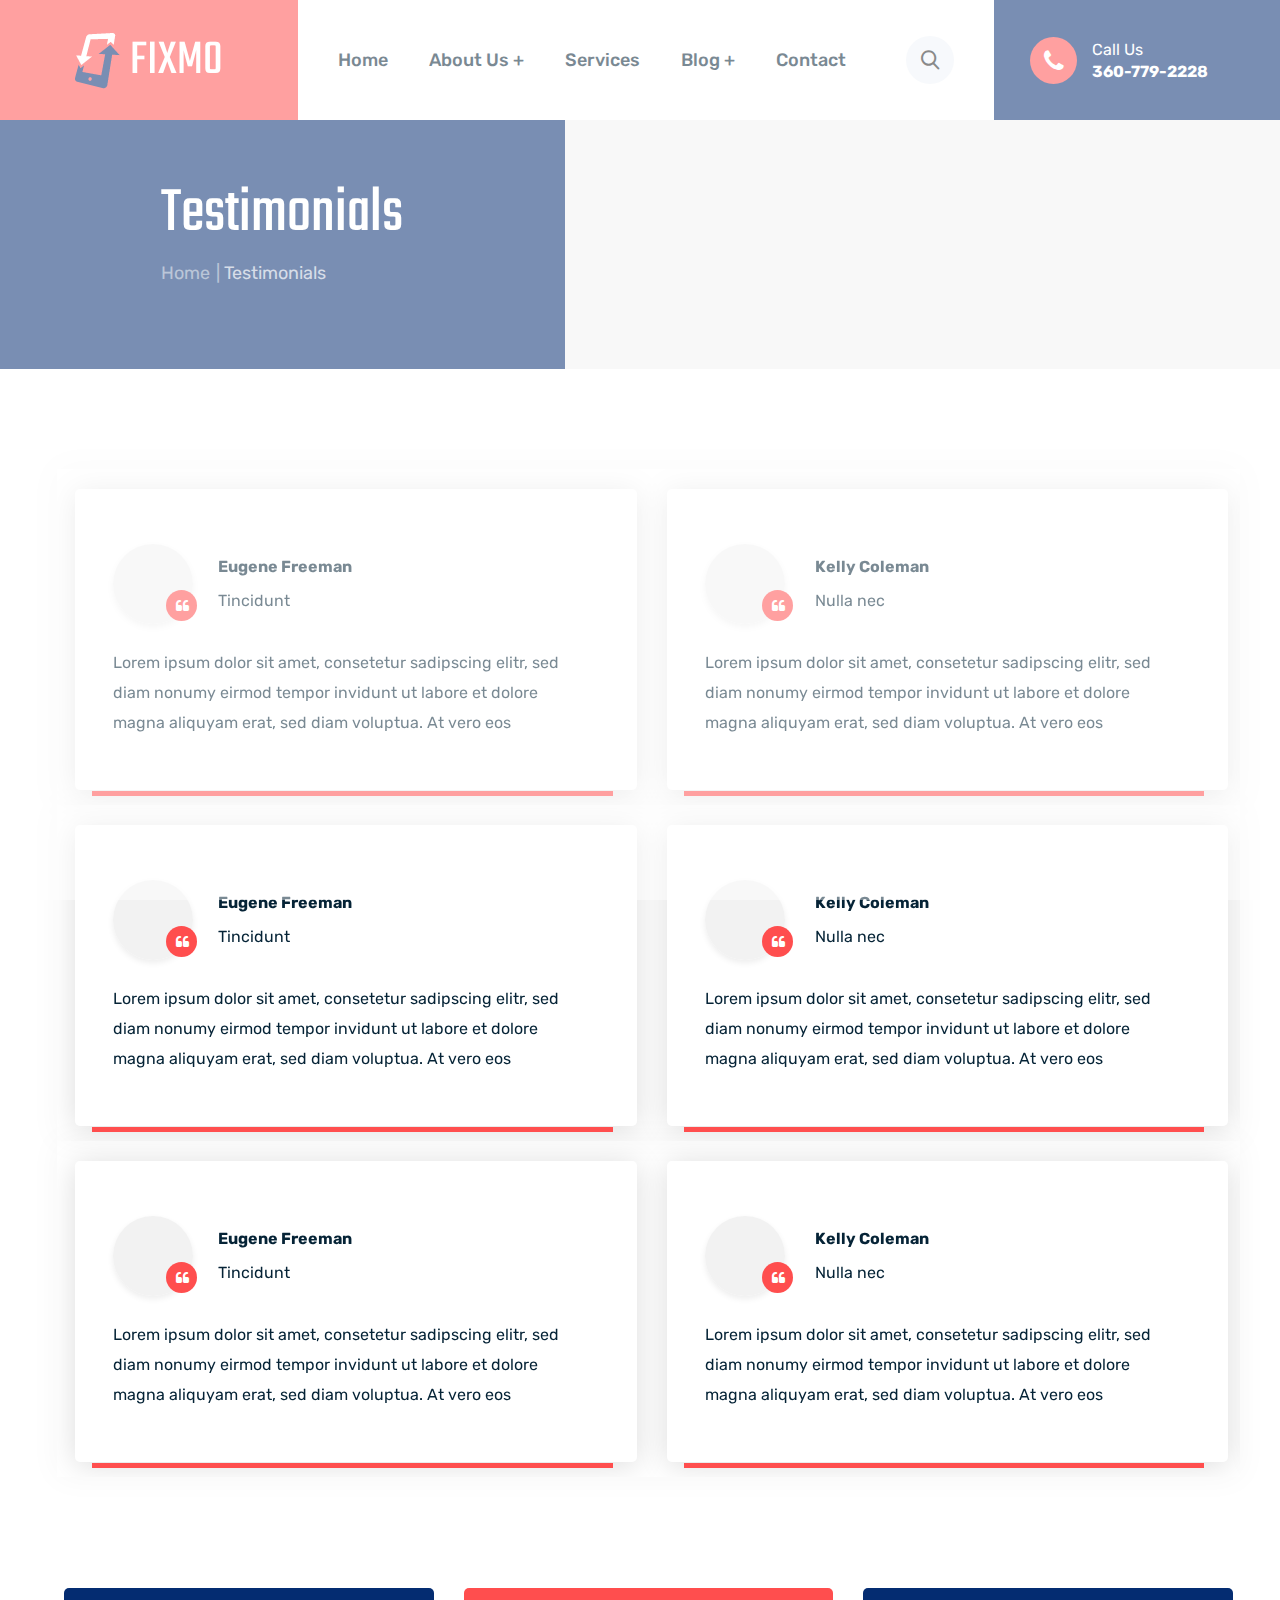
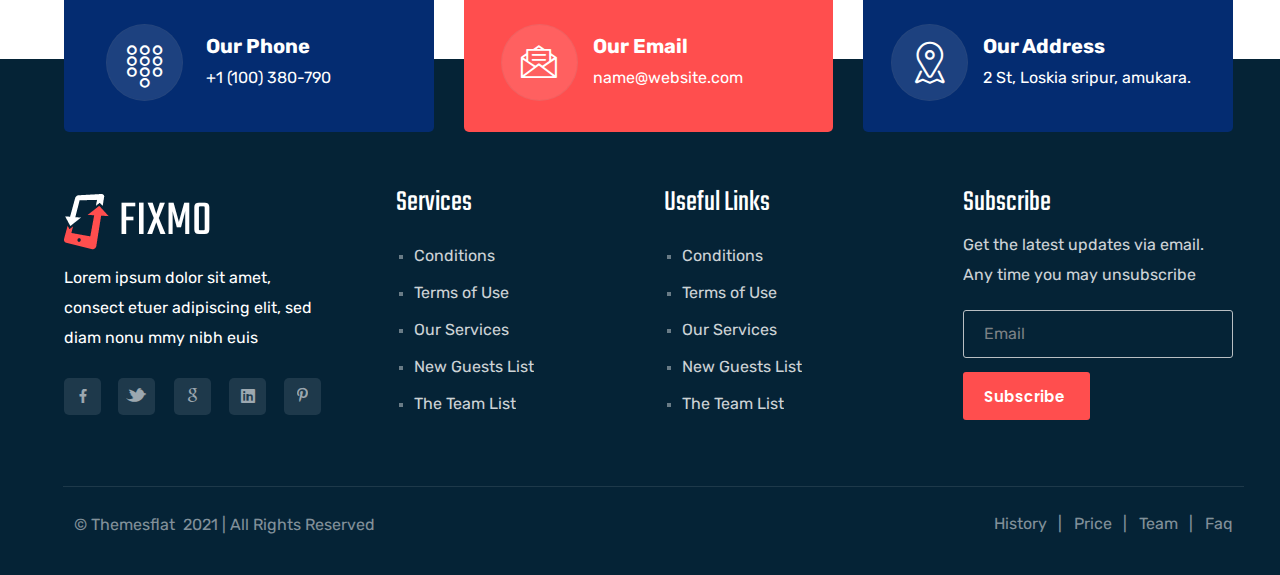
<file: testimonials.html>
<!DOCTYPE html>
<!--[if IE 8 ]><html class="ie" xmlns="http://www.w3.org/1999/xhtml" xml:lang="en-US" lang="en-US"> <![endif]-->
<!--[if (gte IE 9)|!(IE)]><!-->
<html xmlns="http://www.w3.org/1999/xhtml" xml:lang="en-US" lang="en-US">
<!--<![endif]-->

<head>
    <meta charset="UTF-8">
    <meta http-equiv="X-UA-Compatible" content="IE=edge">
    <meta name="viewport" content="width=device-width, initial-scale=1.0">
    <link rel="stylesheet" type="text/css" href="style.css">
    <link rel="stylesheet" type="text/css" href="assets/css/colors/color1.css" id="colors">
    <link rel="shortcut icon" href="assets/img/logo/Thumbnail.png">
    <title>Fixmo – Smartphone, Tablet & Computer Repair HTML Template</title>
</head>

<body class="header-fixed page no-sidebar header-style-1 topbar-style-1 menu-has-search">

    <!-- Preloader -->
    <div id="loading-overlay">
        <div class="loader"></div>
    </div>

    <div id="wrapper" class="animsition">
        <div id="page" class="clearfix">
            <!-- Header Wrap -->
            <div id="site-header-wrap">
                <!-- Header -->
                <header id="site-header">
                    <div id="site-header-inner" class="container-fluid p-0">
                        <div class="wrap-inner clearfix row">
                            <div class="col-md-3 max-logo">
                                <div id="site-logo" class="clearfix">
                                    <div class="bg-color-logo wrap-logo m-0">
                                        <div id="site-log-inner" class="wrap-inner-logo">
                                            <a class="title-logo" href="index.html"><img src="assets/img/logo/logo-blue.png" class="padr-10 " alt="images">Fixmo</a>
                                        </div>
                                    </div>
                                </div>
                            </div>
                            <!-- /#site-logo -->
                            <!-- /.mobile-button -->
                            <div class="mobile-button">
                                <span></span>
                            </div>
                            <div id="load-reject" class="col-md-6">
                                <nav id="main-nav" class="main-nav">
                                    <ul id="menu-primary-menu" class="menu">
                                        <li class="menu-item menu-item-has-children">
                                            <a href="index.html">Home</a>
                                        </li>
                                        <li class="menu-item menu-item-has-children">
                                            <a href="aboutus.html" class="after-sub">About Us</a>
                                            <ul class="sub-menu">
                                                <li class="menu-item"><a href="aboutus.html" class="after-sub">About Us</a></li>
                                                <li class="menu-item"><a href="history.html">History</a></li>
                                                <li class="menu-item"><a href="pricelist.html">Price List</a></li>
                                                <li class="menu-item current-item"><a href="testimonials.html">Testimonials</a></li>
                                                <li class="menu-item"><a href="team.html">Team</a></li>
                                                <li class="menu-item"><a href="faq.html">FAQ</a></li>
                                            </ul>
                                        </li>
                                        <li class="menu-item menu-item-has-children">
                                            <a href="services.html">Services</a>
                                        </li>
                                        <li class="menu-item menu-item-has-children">
                                            <a href="#" class="after-sub">Blog</a>
                                            <ul class="sub-menu">
                                                <li class="menu-item"><a href="blogstandard.html">Blog Standard</a></li>
                                                <li class="menu-item"><a href="blogdetails.html">Blog Details</a></li>
                                            </ul>
                                        </li>
                                        <li class="menu-item menu-item-has-children">
                                            <a href="contact.html">Contact</a>
                                        </li>
                                    </ul>
                                </nav>
                                <!-- /#main-nav -->

                                <div id="header-search">
                                    <a href="#" class="header-search-icon">
                                        <span class="search-icon icon-search"></span>
                                    </a>

                                    <form role="search" method="get" class="header-search-form" action="#">
                                        <label class="screen-reader-text">Search for:</label>
                                        <input type="text" value="" name="s" class="header-search-field" placeholder="Search...">
                                        <button type="submit" class="header-search-submit" title="Search"><i class="fa fa-search"></i></button>
                                    </form>
                                </div>
                                <!-- /#header-search -->

                                <div id="header-button">
                                    <a href="contact.html" class="fixmo-button d-inline-flex shadow bg-white big">
                                        Book a service
                                        <span class="icon icon-long-arrow-right"></span>
                                    </a>
                                </div>
                                <!-- /#header-button -->
                            </div>
                            <div class="col-md-3 des-mar">
                                <div class="wrap-right-bar">
                                    <div class="right-bar bg-color-bar">
                                        <a class="icons" href="services.html"><i class="fa fa-phone fa-lg"></i></a>
                                        <ul class="p-0">
                                            <li class="call-us"> <a href="services.html">Call Us</a> </li>
                                            <li class="number"><a href="tel:0123456">360-779-2228</a></li>
                                        </ul>
                                    </div>
                                </div>
                            </div>
                            <!-- right-bar -->
                        </div>
                        <!-- /.wrap-inner -->
                    </div>
                    <!-- /#site-header-inner -->
                </header>
                <!-- /#site-header -->
            </div>
            <!-- #site-header-wrap -->
            <!-- Main Content -->
            <div id="main-content" class="site-main clearfix">
                <div id="content-wrap">
                    <div id="site-content" class="site-content clearfix">
                        <div id="inner-content" class="inner-content-wrap">
                            <div class="page-content">
                                <!-- Banner -->
                                <section class="fixmo-banner">
                                    <div class="container-fluid p-0">
                                        <div class="row m-0 wrap-height">
                                            <div class="col-md-5 col-left-banner-all">
                                                <div class="wrap-banner-left wrap-page">
                                                    <div class="name-page">
                                                        <h2 class="title-heading big text-white">Testimonials</h2>
                                                        <p class="name title-small mb-0"><a class="name title-small space" href="index.html">Home</a> Testimonials</p>
                                                    </div>
                                                </div>
                                            </div>
                                            <div class="col-md-7 col-right-banner-all">
                                                <div class="wrap-banner-right">
                                                    <img class="img-banner" src="assets/img/banner/banner-370.jpg" alt="images">
                                                </div>
                                            </div>
                                        </div>
                                    </div>
                                    <div class="themesflat-spacer clearfix" data-desktop="70" data-mobile="60" data-smobile="60"></div>
                                </section>
                                <!-- End Banner -->
                                <!-- GROUP 2 Testmonials-->
                                <section class="row-group-2">
                                    <div class="wrap-testimonial bg-white">
                                        <div class="container-fluid">
                                            <div class="row">
                                                <div class="col-md-12">
                                                    <div class="themesflat-spacer clearfix" data-desktop="0" data-mobile="20" data-smobile="20"></div>
                                                    <div class="container style-1">
                                                        <div class="col-md-12 p-0">
                                                            <div class="themesflat-carousel-box-style-3 box-shadow clearfix" data-gap="0" data-column="2" data-column2="2" data-column3="1" data-auto="false">
                                                                <div class="owl-carousel owl-theme">
                                                                    <div class="themesflat-testimonials style-3 align-center clearfix">
                                                                        <div class="wrap-testimonials staff-1 background-color-white">
                                                                            <div class="testimonials-item ">
                                                                                <div class="testimonials-img">
                                                                                    <img src="assets/img/group/staff-box3@2x.png" alt="Image" class="img">
                                                                                </div>
                                                                                <div class="testimonials-heading">
                                                                                    <p class="heading-name">Eugene Freeman</p>
                                                                                    <p class="heading-woker">Tincidunt</p>
                                                                                </div>
                                                                            </div>
                                                                            <div class="testimonials-sub-title">
                                                                                <p>Lorem ipsum dolor sit amet, consetetur sadipscing elitr, sed diam nonumy eirmod tempor invidunt ut labore et dolore magna aliquyam erat, sed diam voluptua. At vero eos</p>
                                                                            </div>
                                                                        </div>
                                                                    </div>
                                                                    <!-- /themesflat-testimonials -->
                                                                    <div class="themesflat-testimonials style-3 align-center clearfix">
                                                                        <div class="wrap-testimonials background-color-white">
                                                                            <div class="testimonials-item">
                                                                                <div class="testimonials-img">
                                                                                    <img src="assets/img/group/staff-box4@2x.png" alt="Image" class="img">
                                                                                </div>
                                                                                <div class="testimonials-heading padl-30">
                                                                                    <p class="heading-name">Kelly Coleman</p>
                                                                                    <p class="heading-woker">Nulla nec</p>
                                                                                </div>
                                                                            </div>
                                                                            <div class="testimonials-sub-title">
                                                                                <p>Lorem ipsum dolor sit amet, consetetur sadipscing elitr, sed diam nonumy eirmod tempor invidunt ut labore et dolore magna aliquyam erat, sed diam voluptua. At vero eos</p>
                                                                            </div>
                                                                        </div>
                                                                    </div>
                                                                    <!-- /themesflat-testimonials -->
                                                                    <div class="themesflat-testimonials style-3 align-center clearfix">
                                                                        <div class="wrap-testimonials staff-1 background-color-white">
                                                                            <div class="testimonials-item ">
                                                                                <div class="testimonials-img">
                                                                                    <img src="assets/img/group/staff-box5@2x.png" alt="Image" class="img">
                                                                                </div>
                                                                                <div class="testimonials-heading">
                                                                                    <p class="heading-name">Eugene Freeman</p>
                                                                                    <p class="heading-woker">Tincidunt</p>
                                                                                </div>
                                                                            </div>
                                                                            <div class="testimonials-sub-title">
                                                                                <p>Lorem ipsum dolor sit amet, consetetur sadipscing elitr, sed diam nonumy eirmod tempor invidunt ut labore et dolore magna aliquyam erat, sed diam voluptua. At vero eos</p>
                                                                            </div>
                                                                        </div>
                                                                    </div>
                                                                    <!-- /themesflat-testimonials -->
                                                                </div>
                                                            </div>
                                                            <!-- /.themesflat-carousel-box -->
                                                        </div>
                                                        <div class="themesflat-spacer clearfix" data-desktop="0" data-mobile="20" data-smobile="20"></div>
                                                        <div class="col-md-12 p-0">
                                                            <div class="themesflat-carousel-box-style-3 box-shadow clearfix" data-gap="0" data-column="2" data-column2="2" data-column3="1" data-auto="false">
                                                                <div class="owl-carousel owl-theme">
                                                                    <div class="themesflat-testimonials style-3 align-center clearfix">
                                                                        <div class="wrap-testimonials staff-1 background-color-white">
                                                                            <div class="testimonials-item ">
                                                                                <div class="testimonials-img">
                                                                                    <img src="assets/img/group/staff-box6@2x.png" alt="Image" class="img">
                                                                                </div>
                                                                                <div class="testimonials-heading">
                                                                                    <p class="heading-name">Eugene Freeman</p>
                                                                                    <p class="heading-woker">Tincidunt</p>
                                                                                </div>
                                                                            </div>
                                                                            <div class="testimonials-sub-title">
                                                                                <p>Lorem ipsum dolor sit amet, consetetur sadipscing elitr, sed diam nonumy eirmod tempor invidunt ut labore et dolore magna aliquyam erat, sed diam voluptua. At vero eos</p>
                                                                            </div>
                                                                        </div>
                                                                    </div>
                                                                    <!-- /themesflat-testimonials -->
                                                                    <div class="themesflat-testimonials style-3 align-center clearfix">
                                                                        <div class="wrap-testimonials background-color-white">
                                                                            <div class="testimonials-item">
                                                                                <div class="testimonials-img">
                                                                                    <img src="assets/img/group/staff-box5@2x.png" alt="Image" class="img">
                                                                                </div>
                                                                                <div class="testimonials-heading padl-30">
                                                                                    <p class="heading-name">Kelly Coleman</p>
                                                                                    <p class="heading-woker">Nulla nec</p>
                                                                                </div>
                                                                            </div>
                                                                            <div class="testimonials-sub-title">
                                                                                <p>Lorem ipsum dolor sit amet, consetetur sadipscing elitr, sed diam nonumy eirmod tempor invidunt ut labore et dolore magna aliquyam erat, sed diam voluptua. At vero eos</p>
                                                                            </div>
                                                                        </div>
                                                                    </div>
                                                                    <!-- /themesflat-testimonials -->
                                                                    <div class="themesflat-testimonials style-3 align-center clearfix">
                                                                        <div class="wrap-testimonials staff-1 background-color-white">
                                                                            <div class="testimonials-item ">
                                                                                <div class="testimonials-img">
                                                                                    <img src="assets/img/group/staff-box2@2x.png" alt="Image" class="img">
                                                                                </div>
                                                                                <div class="testimonials-heading">
                                                                                    <p class="heading-name">Eugene Freeman</p>
                                                                                    <p class="heading-woker">Tincidunt</p>
                                                                                </div>
                                                                            </div>
                                                                            <div class="testimonials-sub-title">
                                                                                <p>Lorem ipsum dolor sit amet, consetetur sadipscing elitr, sed diam nonumy eirmod tempor invidunt ut labore et dolore magna aliquyam erat, sed diam voluptua. At vero eos</p>
                                                                            </div>
                                                                        </div>
                                                                    </div>
                                                                    <!-- /themesflat-testimonials -->
                                                                </div>
                                                            </div>
                                                            <!-- /.themesflat-carousel-box -->
                                                        </div>
                                                        <div class="themesflat-spacer clearfix" data-desktop="0" data-mobile="20" data-smobile="20"></div>
                                                        <div class="col-md-12 p-0">
                                                            <div class="themesflat-carousel-box-style-3 box-shadow clearfix" data-gap="0" data-column="2" data-column2="2" data-column3="1" data-auto="false">
                                                                <div class="owl-carousel owl-theme">
                                                                    <div class="themesflat-testimonials style-3 align-center clearfix">
                                                                        <div class="wrap-testimonials staff-1 background-color-white">
                                                                            <div class="testimonials-item ">
                                                                                <div class="testimonials-img">
                                                                                    <img src="assets/img/group/staff-box7@2x.png" alt="Image" class="img">
                                                                                </div>
                                                                                <div class="testimonials-heading">
                                                                                    <p class="heading-name">Eugene Freeman</p>
                                                                                    <p class="heading-woker">Tincidunt</p>
                                                                                </div>
                                                                            </div>
                                                                            <div class="testimonials-sub-title">
                                                                                <p>Lorem ipsum dolor sit amet, consetetur sadipscing elitr, sed diam nonumy eirmod tempor invidunt ut labore et dolore magna aliquyam erat, sed diam voluptua. At vero eos</p>
                                                                            </div>
                                                                        </div>
                                                                    </div>
                                                                    <!-- /themesflat-testimonials -->
                                                                    <div class="themesflat-testimonials style-3 align-center clearfix">
                                                                        <div class="wrap-testimonials background-color-white">
                                                                            <div class="testimonials-item">
                                                                                <div class="testimonials-img">
                                                                                    <img src="assets/img/group/staff-box2@2x.png" alt="Image" class="img">
                                                                                </div>
                                                                                <div class="testimonials-heading padl-30">
                                                                                    <p class="heading-name">Kelly Coleman</p>
                                                                                    <p class="heading-woker">Nulla nec</p>
                                                                                </div>
                                                                            </div>
                                                                            <div class="testimonials-sub-title">
                                                                                <p>Lorem ipsum dolor sit amet, consetetur sadipscing elitr, sed diam nonumy eirmod tempor invidunt ut labore et dolore magna aliquyam erat, sed diam voluptua. At vero eos</p>
                                                                            </div>
                                                                        </div>
                                                                    </div>
                                                                    <!-- /themesflat-testimonials -->
                                                                    <div class="themesflat-testimonials style-3 align-center clearfix">
                                                                        <div class="wrap-testimonials staff-1 background-color-white">
                                                                            <div class="testimonials-item ">
                                                                                <div class="testimonials-img">
                                                                                    <img src="assets/img/group/staff-box1@2x.png" alt="Image" class="img">
                                                                                </div>
                                                                                <div class="testimonials-heading">
                                                                                    <p class="heading-name">Eugene Freeman</p>
                                                                                    <p class="heading-woker">Tincidunt</p>
                                                                                </div>
                                                                            </div>
                                                                            <div class="testimonials-sub-title">
                                                                                <p>Lorem ipsum dolor sit amet, consetetur sadipscing elitr, sed diam nonumy eirmod tempor invidunt ut labore et dolore magna aliquyam erat, sed diam voluptua. At vero eos</p>
                                                                            </div>
                                                                        </div>
                                                                    </div>
                                                                    <!-- /themesflat-testimonials -->
                                                                </div>
                                                            </div>
                                                            <!-- /.themesflat-carousel-box -->
                                                        </div>
                                                        <div class="themesflat-spacer clearfix" data-desktop="45" data-mobile="45" data-smobile="45"></div>
                                                    </div>
                                                </div>
                                            </div>
                                        </div>
                                    </div>
                                </section>
                                <!-- END GROUP 2 Testmonials-->
                            </div>
                        </div>
                    </div>
                </div>
            </div>

            <!-- FOOTER -->
            <footer class="row-footer">
                <div class="container-fluid p-0">
                    <div class="row">
                        <div class="container">
                            <div class="row wrap-our-footer style-1">
                                <div class="col-md-4">
                                    <div class="our-inner pl-style-1 bg-style-1">
                                        <a class="icons pt-style-1" href="tel:000232439493"><span class="icon-mobile-keyboard"></span></a>
                                        <ul class="list-info marl-23">
                                            <li class="title"><a href="tel:000232439493">Our Phone</a> </li>
                                            <li class="sub-title"><a href="tel:000232439493">+1 (100) 380-790</a></li>
                                        </ul>
                                    </div>
                                </div>
                                <div class="col-md-4">
                                    <div class="our-inner pl-style-2 bg-style-2">
                                        <a class="icons pt-style-2" href="mailto:name@website.com"><span class="font-size-33 icon-mail-open"></span></a>
                                        <ul class="list-info">
                                            <li class="title"> <a href="mailto:name@website.com">Our Email</a> </li>
                                            <li class="sub-title"><a href="mailto:name@website.com">name@website.com</a></li>
                                        </ul>
                                    </div>
                                </div>
                                <div class="col-md-4">
                                    <div class="our-inner pl-style-3 bg-style-1">
                                        <a class="icons pt-style-3" href="contact.html"><span class="icon-location-map"></span></a>
                                        <ul class="list-info">
                                            <li class="title"> <a href="contact.html">Our Address</a> </li>
                                            <li class="sub-title"><a href="contact.html">2 St, Loskia sripur, amukara.</a></li>
                                        </ul>
                                    </div>
                                </div>
                            </div>
                            <div class="themesflat-spacer clearfix" data-desktop="37" data-mobile="20" data-smobile="20"></div>
                            <div class="row wrap-our-footer style-2">
                                <div class="col-md-3">
                                    <div class="wrap-about">
                                        <div class="logo-footer">
                                            <a class="title-logo" href="services.html"><img src="assets/img/logo/logo-red.png" class="padr-10 " alt="images">Fixmo</a>
                                            <p class="title-small sub-logo">Lorem ipsum dolor sit amet, consect etuer adipiscing elit, sed diam nonu mmy nibh euis </p>
                                        </div>
                                        <div class="social-footer">
                                            <ul class="list-social">
                                                <li class="item-social">
                                                    <a href="https://www.facebook.com/"> <span class="icon-facebook"></span></a>
                                                </li>
                                                <li class="item-social">
                                                    <a href="https://twitter.com/"> <span class="icon-twitter"></span></a>
                                                </li>
                                                <li class="item-social">
                                                    <a href="https://www.google.com/"> <span class="icon-google"></span></a>
                                                </li>
                                                <li class="item-social">
                                                    <a href="https://www.linkedin.com/"> <span class="icon-linkedin-square"></span></a>
                                                </li>
                                                <li class="item-social">
                                                    <a href="https://www.pinterest.com/"> <span class="icon-pinterest"></span></a>
                                                </li>
                                            </ul>
                                        </div>
                                    </div>
                                </div>
                                <div class="col-md-3">
                                    <div class="wrap-heading-footer">
                                        <h2 class="title-heading big font-size-30 text-white">Services</h2>
                                    </div>
                                    <div class="wrap-sub-footer">
                                        <ul class="list-sub">
                                            <li class="title-sub"><a class="title-small" href="aboutus.html">Conditions</a></li>
                                            <li class="title-sub"><a class="title-small" href="history.html">Terms of Use</a></li>
                                            <li class="title-sub"><a class="title-small" href="services.html">Our Services</a></li>
                                            <li class="title-sub"><a class="title-small" href="blogstandard.html">New Guests List</a></li>
                                            <li class="title-sub"><a class="title-small" href="team.html">The Team List</a></li>
                                        </ul>
                                    </div>
                                </div>
                                <div class="col-md-3">
                                    <div class="wrap-heading-footer style-1">
                                        <h2 class="title-heading big font-size-30 text-white">Useful Links</h2>
                                    </div>
                                    <div class="wrap-sub-footer style-1">
                                        <ul class="list-sub">
                                            <li class="title-sub"><a class="title-small" href="aboutus.html">Conditions</a></li>
                                            <li class="title-sub"><a class="title-small" href="history.html">Terms of Use</a></li>
                                            <li class="title-sub"><a class="title-small" href="services.html">Our Services</a></li>
                                            <li class="title-sub"><a class="title-small" href="blogstandard.html">New Guests List</a></li>
                                            <li class="title-sub"><a class="title-small" href="team.html">The Team List</a></li>
                                        </ul>
                                    </div>
                                </div>
                                <div class="col-md-3">
                                    <div class="wrap-heading-footer style-1">
                                        <h2 class="title-heading big font-size-30 text-white">Subscribe</h2>
                                        <p class="title-small">Get the latest updates via email. Any time you may unsubscribe</p>
                                        <form action="#" method="post" class="form-mailchimp">
                                            <div class="inner-input">
                                                <input type="email" class="mailchimp" placeholder="Email">
                                            </div>
                                            <div class="inner-button">
                                                <button type="submit" class=" fixmo-button bg-red btn-mailchimp">Subscribe</button>
                                            </div>
                                        </form>
                                    </div>
                                </div>
                            </div>
                            <div class="themesflat-spacer clearfix" data-desktop="40" data-mobile="20" data-smobile="20"></div>
                        </div>
                        <div class="container">
                            <div class="wrap-end-footer">
                                <div class="row">
                                    <div class="col-md-6">
                                        <div class="left-footer-end">
                                            <p class="title-small"><a href="index.html">© Themesflat &nbsp;2021</a> | All Rights Reserved</p>
                                        </div>
                                    </div>
                                    <div class="col-md-6">
                                        <div class="right-footer-end">
                                            <a class="title-small line" href="history.html">History</a>
                                            <a class="title-small line" href="pricelist.html">Price</a>
                                            <a class="title-small line" href="team.html">Team</a>
                                            <a class="title-small" href="faq.html">Faq</a>
                                        </div>
                                    </div>
                                </div>
                            </div>
                        </div>
                    </div>
                </div>
            </footer>
            <!-- END FOOTER -->
        </div>
        <!-- /#page -->
    </div>
    <!-- /#wrapper -->
    <a id="scroll-top"></a>

   <!-- Javascript -->
   <script src="assets/js/jquery.min.js"></script>
   <script src="assets/js/wow.min.js"></script>
   <script src="assets/js/tether.min.js"></script>
   <script src="assets/js/bootstrap.min.js"></script>
   <script src="assets/js/waypoints.min.js"></script>
   <script src="assets/js/owl.carousel.min.js"></script>
   <script src="assets/js/shortcodes.js"></script>
   <script src="assets/js/main.js"></script>

</body>

</html>
</file>
<file: style.css>
/**
  * Name: Autora
  * Version: 1.0.1
  * Author: Themesflat
  * Author URI: http://www.themesflat.com
*/

@import url('https://fonts.googleapis.com/css2?family=Poppins:ital,wght@0,100;0,200;0,300;0,400;0,500;0,600;0,700;0,800;0,900;1,100;1,200;1,300;1,400;1,500;1,600;1,700;1,800;1,900&family=Rubik:ital,wght@0,300;0,400;0,500;0,600;0,700;0,800;0,900;1,300;1,400;1,500;1,600;1,700;1,800;1,900&family=Teko:wght@300;400;500;600;700&display=swap');
@import "assets/css/bootstrap.css";
@import "assets/css/animate.css";
@import "assets/css/owl.carousel.css";
@import "assets/css/font-awesome.css";
@import "assets/css/ionicons.css";
@import "assets/css/shortcodes.css";

/**
  *	Reset Browsers
  * General
  * Elements
  * Forms
  * Typography
  * Extra classes
  * Layouts
  * Column
  * Effect
  * Rev Slider
  * Top Bar
  * Header
  * Featured Title
  * Blog Post
  * Widgets
  * Pagination
  * Footer
  * Bottom
  * Scroll Top
  * Switcher
  * Boxed
  * Media Queries
*/


/* Reset Browsers
-------------------------------------------------------------- */

html,
body,
div,
span,
applet,
object,
iframe,
h1,
h2,
h3,
h4,
h5,
h6,
p,
blockquote,
pre,
a,
abbr,
acronym,
address,
big,
cite,
code,
del,
dfn,
em,
img,
ins,
kbd,
q,
s,
samp,
small,
strike,
strong,
sub,
sup,
tt,
var,
b,
u,
i,
center,
dl,
dt,
dd,
ol,
ul,
li,
fieldset,
form,
label,
legend,
table,
caption,
tbody,
tfoot,
thead,
tr,
th,
td,
article,
aside,
canvas,
details,
embed,
figure,
figcaption,
footer,
header,
hgroup,
menu,
nav,
output,
ruby,
section,
summary,
time,
mark,
audio,
video {
    margin        : 0;
    padding       : 0;
    border        : 0;
    outline       : 0;
    font-size     : 100%;
    font          : inherit;
    vertical-align: baseline;
    font-family   : inherit;
    font-size     : 100%;
    font-style    : inherit;
    font-weight   : inherit;
}

article,
aside,
details,
figcaption,
figure,
footer,
header,
hgroup,
menu,
nav,
section {
    display: block
}

html {
    font-size               : 62.5%;
    overflow-y              : scroll;
    -webkit-text-size-adjust: 100%;
    -ms-text-size-adjust    : 100%;
}

*,
*:before,
*:after {
    -webkit-box-sizing: border-box;
    -moz-box-sizing   : border-box;
    box-sizing        : border-box;
}

body {
    background : #fff;
    line-height: 1;
}

article,
aside,
details,
figcaption,
figure,
footer,
header,
main,
nav,
section {
    display: block
}

ol,
ul {
    list-style: none
}

table {
    border-collapse: collapse;
    border-spacing : 0;
}

caption,
th,
td {
    font-weight: normal;
    text-align : left;
}

blockquote:before,
blockquote:after,
q:before,
q:after {
    content: '';
    content: none;
}

blockquote,
q {
    quotes: none
}

a:focus {
    outline: none
}

a:hover,
a:active {
    outline: 0
}

a img {
    border: 0
}

img {
    max-width: 100%;
    height   : auto;
}

select {
    max-width: 100%
}


/* General
-------------------------------------------------------------- */

body,
button,
input,
select,
textarea {
    font-family            : 'Open Sans', sans-serif;
    font-weight            : 400;
    color                  : #555555;
    font-size              : 14px;
    line-height            : 24px;
    background-color       : #fff;
    -webkit-font-smoothing : antialiased;
    -moz-osx-font-smoothing: grayscale;
    text-rendering         : optimizeLegibility;
    overflow-x             : hidden;
    overflow-y             : hidden;
}

img {
    height                : auto;
    max-width             : 100%;
    vertical-align        : middle;
    -ms-interpolation-mode: bicubic
}

p {
    margin: 0 0 20px;
}

strong,
b,
cite {
    font-weight: bold;
}

dfn,
cite,
em,
i,
blockquote {
    font-style: italic;
}

blockquote {
    position        : relative;
    background-color: transparent;
    margin          : 0px;
    padding         : 0 0 0 32px;
}

blockquote>p:last-child {
    margin-bottom: 0;
}

blockquote cite {
    position: absolute;
    right   : 0;
    bottom  : 0;
}

blockquote em,
blockquote i {
    font-style: normal;
}

abbr,
acronym {
    border-bottom: 1px dotted #e0e0e0;
    cursor       : help;
}

mark,
ins {
    text-decoration: none;
}

sup,
sub {
    font-size     : 75%;
    height        : 0;
    line-height   : 0;
    position      : relative;
    vertical-align: baseline;
}

sup {
    top: -6px;
}

sub {
    bottom: -3px;
}

small {
    font-size: 75%;
}

big {
    font-size: 125%;
}

address {
    font-style: italic;
    margin    : 0 0 20px;
}

code,
kbd,
tt,
var,
samp,
pre {
    margin         : 20px 0;
    padding        : 4px 12px;
    background     : #f5f5f5;
    border         : 1px solid #e0e0e0;
    overflow-x     : auto;
    -webkit-hyphens: none;
    -moz-hyphens   : none;
    hyphens        : none;
    border-radius  : 0;
    height         : auto;
}


/* Elements
-------------------------------------------------------------- */

html {
    -webkit-box-sizing: border-box;
    -moz-box-sizing   : border-box;
    box-sizing        : border-box;
}

*,
*:before,
*:after {
    -webkit-box-sizing: inherit;
    -moz-box-sizing   : inherit;
    box-sizing        : inherit;
}

hr {
    background-color: #e0e0e0;
    border          : 0;
    height          : 1px;
    margin-bottom   : 20px;
}


/* List */

ul,
ol {
    padding: 0;
    margin : 0 0 20px 20px;
}

ul {
    list-style: disc;
}

ol {
    list-style: decimal;
}

li>ul,
li>ol {
    margin-bottom: 0;
}

li {
    list-style: none;
}

ul li,
ol li {
    padding: 0.1em 0;
}

dl,
dd {
    margin: 0 0 20px;
}

dt {
    font-weight: bold;
}

del,
.disable {
    text-decoration: line-through;
    filter         : alpha(opacity=50);
    opacity        : 0.5;
}


/* Table */

table,
th,
td {
    border: 1px solid #e0e0e0;
}

table {
    border-collapse: separate;
    border-spacing : 0;
    border-width   : 1px 0 0 1px;
    margin         : 0 0 30px;
    table-layout   : fixed;
    width          : 100%;
}

caption,
th,
td {
    font-weight: normal;
    text-align : left;
}

th {
    border-width: 0 1px 1px 0;
    font-weight : bold;
}

td {
    border-width: 0 1px 1px 0;
}

th,
td {
    padding: 8px 12px;
}

a:hover {
    text-decoration: none;
}


/* Media */

embed,
iframe,
object,
video {
    margin-bottom : 20px;
    max-width     : 100%;
    vertical-align: middle;
}

p>embed,
p>iframe,
p>object,
p>video {
    margin-bottom: 0;
}


/* Accessibility - Text meant only for screen readers */

.screen-reader-text {
    clip    : rect(1px, 1px, 1px, 1px);
    position: absolute !important;
    height  : 1px;
    width   : 1px;
    overflow: hidden;
}

.screen-reader-text:focus {
    background-color: #f1f1f1;
    border-radius   : 3px;
    box-shadow      : 0 0 2px 2px rgba(0, 0, 0, 0.6);
    clip            : auto !important;
    color           : #21759b;
    display         : block;
    height          : auto;
    left            : 5px;
    line-height     : normal;
    padding         : 15px 23px 14px;
    text-decoration : none;
    top             : 5px;
    width           : auto;
    z-index         : 100000;
}


/* Forms
-------------------------------------------------------------- */


/* Fixes */

button,
input {
    line-height: normal;
}

button,
input,
select,
textarea {
    font-size     : 100%;
    line-height   : inherit;
    margin        : 0;
    vertical-align: baseline;
}

input,
textarea {
    font-size       : 1em;
    max-width       : 100%;
    background-image: -webkit-linear-gradient(rgba(255, 255, 255, 0), rgba(255, 255, 255, 0));
    /* Removing the inner shadow on iOS inputs */
}

textarea {
    overflow      : auto;
    /* Removes default vertical scrollbar in IE6/7/8/9 */
    vertical-align: top;
    /* Improves readability and alignment in all browsers */
}

input[type="checkbox"] {
    display: inline;
}

button,
input[type="button"],
input[type="reset"],
input[type="submit"] {
    line-height       : 1;
    cursor            : pointer;
    -webkit-appearance: button;
    border            : 0;
}

input[type="checkbox"],
input[type="radio"] {
    padding: 0;
    /* Addresses excess padding in IE8/9 */
}

input[type="search"] {
    -webkit-appearance: textfield;
    /* Addresses appearance set to searchfield in S5, Chrome */
}

input[type="search"]::-webkit-search-decoration {
    /* Corrects inner padding displayed oddly in S5, Chrome on OSX */
    -webkit-appearance: none;
}

button::-moz-focus-inner,
input::-moz-focus-inner {
    border : 0;
    padding: 0;
}


/* Remove chrome yellow autofill */

input:-webkit-autofill {
    -webkit-box-shadow: 0 0 0px 1000px #f7f7f7 inset
}


/* Reset search styling */

input[type="search"] {
    outline: 0
}

input[type="search"]::-webkit-search-decoration,
input[type="search"]::-webkit-search-cancel-button,
input[type="search"]::-webkit-search-results-button,
input[type="search"]::-webkit-search-results-decoration {
    display: none
}


/* Input normal */

select,
textarea,
input[type="text"],
input[type="password"],
input[type="datetime"],
input[type="datetime-local"],
input[type="date"],
input[type="month"],
input[type="time"],
input[type="week"],
input[type="number"],
input[type="email"],
input[type="url"],
input[type="search"],
input[type="tel"],
input[type="color"] {
    color             : #777;
    border            : 1px solid #e7e7e7;
    padding           : 13px 20px;
    letter-spacing    : 0px;
    background-color  : transparent;
    line-height       : inherit;
    width             : 100%;
    margin-bottom     : 14px;
    height            : auto;
    text-shadow       : none;
    -webkit-box-shadow: none;
    -moz-box-shadow   : none;
    box-shadow        : none;
    -webkit-box-sizing: border-box;
    -moz-box-sizing   : border-box;
    box-sizing        : border-box;
    -webkit-transition: border ease .238s;
    -moz-transition   : border ease .238s;
    transition        : border ease .238s;
}


/* Contact Form 7 */

.wpcf7-form select,
.wpcf7-form textarea,
.wpcf7-form input {
    margin-bottom: 0;
}


/* Input focus */

textarea:focus,
input[type="text"]:focus,
input[type="password"]:focus,
input[type="datetime"]:focus,
input[type="datetime-local"]:focus,
input[type="date"]:focus,
input[type="month"]:focus,
input[type="time"]:focus,
input[type="week"]:focus,
input[type="number"]:focus,
input[type="email"]:focus,
input[type="url"]:focus,
input[type="search"]:focus,
input[type="tel"]:focus,
input[type="color"]:focus {
    border-color      : #014c8c;
    outline           : 0;
    -webkit-box-shadow: none;
    -moz-box-shadow   : none;
    box-shadow        : none;
}


/* Button */

button,
input[type="button"],
input[type="reset"],
input[type="submit"] {
    font-weight       : 500;
    background-color  : #FF4E4E;
    color             : #fff;
    padding           : 24px 37px;
    display           : inline-block;
    font-family       : 'Rubik', sans-serif;
    border-radius     : 5px;
    font-size         : 15px;
    line-height       : 12px;
    -webkit-appearance: none;
    -webkit-transition: all ease 0.3s;
    -moz-transition   : all ease 0.3s;
    transition        : all ease 0.3s;
}


/* Button hover + focus */

button:hover,
input[type="button"]:hover,
input[type="reset"]:hover,
input[type="submit"]:hover,
button:focus,
input[type="button"]:focus,
input[type="reset"]:focus,
input[type="submit"]:focus {
    outline         : 0;
    background-color: #042C71;
}


/* Placeholder color */

::-webkit-input-placeholder {
    color: #999;
}

:-moz-placeholder {
    color: #999;
}

::-moz-placeholder {
    color  : #999;
    opacity: 1;
}


/* Since FF19 lowers the opacity of the placeholder by default */

:-ms-input-placeholder {
    color: #999;
}

/* Links */
a {
    color             : #222;
    outline           : 0;
    text-decoration   : none;
    -webkit-transition: all 0.3s ease;
    -moz-transition   : all 0.3s ease;
    -ms-transition    : all 0.3s ease;
    -o-transition     : all 0.3s ease;
    transition        : all 0.3s ease;
}

a:hover,
a:focus,
a:active {
    outline        : 0;
    color          : #014c8c;
    text-decoration: none
}

/* Typography
-------------------------------------------------------------- */
h1,
h2,
h3,
h4,
h5,
h6 {
    color         : #052336;
    font-weight   : 600;
    line-height   : 1.5;
    margin        : 0 0 15px;
    text-rendering: optimizeLegibility;
}

h1 {
    font-size     : 60px;
    line-height   : 60px;
    text-transform: uppercase;
}

h2 {
    font-size  : 65px;
    line-height: 68px;
}

h3 {
    font-size: 26px;
}

h4 {
    font-size: 24px;
}

h5 {
    font-size: 1.2em;
}

/* 18px */
h6 {
    font-size: 18px;
}

/* 16px */
h1 a,
h2 a,
h3 a,
h4 a,
h5 a,
h6 a {
    color: inherit
}

/* Extra classes
-------------------------------------------------------------- */

.ew-resize {
    cursor: ew-resize;
}

.no-margin {
    margin: 0px !important;
}

.no-border {
    border: 0px !important;
}

.no-letter-spacing {
    letter-spacing: 0px !important;
    ;
}

.max-width-770 {
    max-width: 770px !important;
}

.max-width-680 {
    max-width: 680px !important;
}

.font-heading {
    font-family: 'Montserrat', sans-serif;
}

.font-size-35 {
    font-size: 35px !important;
}

.font-size-30 {
    font-size: 30px !important;
}

.font-size-28 {
    font-size: 28px !important;
}

.font-size-16 {
    font-size: 16px !important;
}

.font-size-20 {
    font-size: 20px !important;
}

.font-size-14 {
    font-size: 14px !important;
}

.font-weight-700 {
    font-weight: 700 !important;
}

.font-weight-600 {
    font-weight: 600 !important;
}

.font-weight-400 {
    font-weight: 400 !important;
}

.line-height-62 {
    line-height: 62px !important;
}

.line-height-50 {
    line-height: 50px !important;
}

.line-height-39 {
    line-height: 39px !important;
}

.line-height-28 {
    line-height: 28px !important;
}

.line-height-27 {
    line-height: 27px !important;
}

.line-height-26 {
    line-height: 26px !important;
}

.line-height-24 {
    line-height: 24px !important;
}

.line-height-normal {
    line-height: normal !important;
}

.letter-spacing-1-4 {
    letter-spacing: 1.4px !important;
}

.letter-spacing-1-1 {
    letter-spacing: 1.1px !important;
}

.letter-spacing-03 {
    letter-spacing: 0.3px !important;
}

.letter-spacing-01 {
    letter-spacing: 0.1px !important;
}

.letter-spacing-005 {
    letter-spacing: -0.05px !important;
}

.text-accent {
    color: #ffc30c !important;
}

.text-white {
    color: #fff !important;
}

.text-808 {
    color: #808080 !important;
}

.text-777 {
    color: #777 !important;
}

.text-666 {
    color: #666 !important;
}

.bg-light-grey {
    background-color: #f3f4f6 !important;
}

.bg-white-column {
    background-color: #fff !important;
}

.bg-light-snow {
    background-color: #fafafb;
}

.bg-f7f {
    background-color: #f7f7f7 !important;
}

.bg-ffc {
    background-color: #ffc30c !important;
}

.bg-row-1 {
    background     : url('assets/img/page/bg-quote.jpg') center center no-repeat;
    background-size: cover;
}

.bg-row-2 {
    background     : url('assets/img/page/bg-iconbox.jpg') center center no-repeat;
    background-size: cover;
}

.padding-top-45 {
    padding-top: 45px !important;
}

.padding-top-17 {
    padding-top: 17px !important;
}

.padding-top-16 {
    padding-top: 16px !important;
}

.padding-left-13 {
    padding-left: 13px !important;
}

.padding-left-7 {
    padding-left: 7px !important;
}

.margin-top-55 {
    margin-top: 55px !important;
}

.margin-top-51 {
    margin-top: 51px !important;
}

.margin-top-40 {
    margin-top: 40px !important;
}

.margin-top-33 {
    margin-top: 33px !important;
}

.margin-top-30 {
    margin-top: 30px !important;
}

.margin-top-28 {
    margin-top: 28px !important;
}

.margin-top-27 {
    margin-top: 27px !important;
}

.margin-top-22 {
    margin-top: 22px !important;
}

.margin-top-20 {
    margin-top: 20px !important;
}

.margin-top-18 {
    margin-top: 18px !important;
}

.margin-top-14 {
    margin-top: 14px !important;
}

.margin-top-13 {
    margin-top: 13px !important;
}

.margin-top-11 {
    margin-top: 11px !important;
}

.margin-top-7 {
    margin-top: 7px !important;
}

.margin-top-3 {
    margin-top: 3px !important;
}

.margin-bottom-43 {
    margin-bottom: 43px !important;
}

.margin-bottom-31 {
    margin-bottom: 31px !important;
}

.margin-bottom-30 {
    margin-bottom: 30px !important;
}

.margin-bottom-23 {
    margin-bottom: 23px !important;
}

.margin-bottom-15 {
    margin-bottom: 15px !important;
}

.margin-bottom-14 {
    margin-bottom: 14px !important;
}

.margin-right-18 {
    margin-right: 18px !important;
}

.margin-right-10 {
    margin-right: 10px !important;
}

.margin-right-12 {
    margin-right: 12px !important;
}

.margin-right-8 {
    margin-right: 8px !important;
}

.margin-right-6 {
    margin-right: 6px !important;
}

.position-relative {
    position: relative;
}

.right-38 {
    right: 38px !important;
}

.maxwidth-99 {
    max-width: 99% !important;
}

/* Layouts
-------------------------------------------------------------- */
#main-content {
    padding: 81px 0px;
}

body.page #main-content {
    padding-top   : 0;
    padding-bottom: 0;
}

/* Inner Content */
#inner-content,
#inner-sidebar {
    position: relative;
    z-index : 1;
}

/* Sidebar Right */
.sidebar-right #site-content {
    float: left;
    width: 71.9%;
}

.sidebar-right.width-73 #site-content {
    width: 73.1%;
}

.sidebar-right.width-71 #site-content {
    width: 71.8%;
}

.sidebar-right #sidebar {
    float: right;
    width: 23.1%;
}

/* Sidebar left */
.sidebar-left #site-content {
    float: right;
    width: 71.7%;
}

.sidebar-left #sidebar {
    float: left;
    width: 23.1%;
}

/* No Sidebar */
.no-sidebar #site-content {
    width    : 100% !important;
    max-width: none !important;
    float    : none !important;
}

/* Column
-------------------------------------------------------------- */
.row.gutter-16 {
    margin-left : -8px;
    margin-right: -8px;
}

.row.gutter-16>[class*="col-"] {
    padding-left : 8px;
    padding-right: 8px;
}

.themesflat-row.separator.light>[class*="col"] {
    border-left: 1px solid rgba(255, 255, 255, 0.2);
}

.themesflat-row.separator.light>[class*="col"]:first-child {
    border-left: 0px;
}

.themesflat-row.gutter-15 {
    margin-left : -7.5px;
    margin-right: -7.5px;
}

.themesflat-row.gutter-15>[class*="col"] {
    padding-left : 7.5px;
    padding-right: 7.5px;
}

.themesflat-row.gutter-30 {
    margin-left : -15px;
    margin-right: -15px;
}

.themesflat-row.gutter-30>[class*="col"] {
    padding-left : 15px;
    padding-right: 15px;
}

.themesflat-row .span_1_of_4 {
    width: 33.333333%;
    float: left;
}

.themesflat-row .span_1_of_3 {
    width: 25%;
    float: left;
}

.themesflat-row .span_1_of_6 {
    width: 50%;
    float: left;
}

.themesflat-row .span_1_of_12 {
    width: 100%;
}

.themesflat-row.separator.drank>[class*="span_"] {
    border-left: 1px solid #f2f2f2;
}

.themesflat-row.separator.drank>[class*="span_"]:first-child {
    border-left: 0px;
}

/* Effect
-------------------------------------------------------------- */
.data-effect .data-effect-item {
    position: relative;
    overflow: hidden;
}

.overlay-effect {
    position          : absolute;
    top               : 30px;
    left              : 0;
    width             : 100%;
    height            : 100%;
    opacity           : 0;
    visibility        : hidden;
    -webkit-transform : translate3d(0, 50%, 0) matrix(1, 0, -0.1, 1, 0, 0);
    -moz-transform    : translate3d(0, 50%, 0) matrix(1, 0, -0.1, 1, 0, 0);
    -ms-transform     : translate3d(0, 50%, 0) matrix(1, 0, -0.1, 1, 0, 0);
    -o-transform      : translate3d(0, 50%, 0) matrix(1, 0, -0.1, 1, 0, 0);
    transform         : translate3d(0, 50%, 0) matrix(1, 0, -0.1, 1, 0, 0);
    -webkit-transition: all 0.3s ease;
    -moz-transition   : all 0.3s ease;
    -ms-transition    : all 0.3s ease;
    -o-transition     : all 0.3s ease;
    transition        : all 0.3s ease;
}

.overlay-effect.bg-color-1 {
    background-color: rgba(0, 0, 0, 0.2);
}

.overlay-effect.bg-color-2 {
    background-color: rgba(0, 0, 0, 0.3);
}

.overlay-effect.bg-color-3 {
    background-color: rgba(0, 0, 0, 0.7);
}

.overlay-effect.bg-color-4 {
    background-color: rgba(0, 0, 0, 0.6);
}

.overlay-effect.bg-color-accent {
    background-color: rgba(0, 0, 0, 0.4)
}

.themesflat-image-box.style-1 .image-box-item .inner:hover .overlay-effect {
    -webkit-transform: translate3d(0, 0, 0);
    -moz-transform   : translate3d(0, 0, 0);
    -ms-transform    : translate3d(0, 0, 0);
    -o-transform     : translate3d(0, 0, 0);
    transform        : translate3d(0, 0, 0);
    opacity          : 1;
    visibility       : visible;
}

.has-effect-icon {
    position: relative;
}

.has-effect-icon .elm-link {
    position          : absolute;
    top               : 50%;
    left              : 50%;
    transform         : translate(-50%, -50%);
    opacity           : 0;
    visibility        : hidden;
    -webkit-transition: all 0.3s ease;
    -moz-transition   : all 0.3s ease;
    -ms-transition    : all 0.3s ease;
    -o-transition     : all 0.3s ease;
    transition        : all 0.3s ease;
    transform         : scale(0.5);
}

.has-effect-icon .elm-link span,
.has-effect-icon .elm-link a {
    display   : block;
    text-align: center;
}

.has-effect-icon .elm-link span:before,
.has-effect-icon .elm-link a:before {
    content           : "";
    font-family       : "Ionicons";
    -webkit-transition: all 0.3s ease;
    -moz-transition   : all 0.3s ease;
    -ms-transition    : all 0.3s ease;
    -o-transition     : all 0.3s ease;
    transition        : all 0.3s ease;
}

.has-effect-icon.offset-v-43 .elm-link {
    margin-top: -43px;
}

.has-effect-icon.offset-v-19 .elm-link {
    margin-top: -19px;
}

.has-effect-icon.offset-v-25 .elm-link {
    margin-top: -25px;
}

.has-effect-icon.offset-h-49 .elm-link {
    margin-left: -49px;
}

.has-effect-icon.offset-h-46 .elm-link {
    margin-left: -46px;
}

.has-effect-icon.offset-h-24 .elm-link {
    margin-left: -24px;
}

/* Icon 1 */
.has-effect-icon .elm-link a.icon-1 {
    width           : 50px;
    height          : 50px;
    background-color: transparent;
    border          : 1px solid #fff;
    line-height     : 50px;
    color           : #fff;
    font-size       : 28px;
}

.has-effect-icon .elm-link a.icon-1:before {
    content: "\f1fe";
}

.has-effect-icon .elm-link a.icon-1.icon-search:before {
    content: "\f4a4";
}

/* Icon 2 */
.has-effect-icon .elm-link a.icon-2 {
    font-size  : 20px;
    color      : #fff;
    margin-top : -10px;
    margin-left: -10px;
}

.has-effect-icon .elm-link a.icon-2:before {
    content: "\f1fe";
}

/* Icon 3 */
.has-effect-icon .elm-link span.icon-3 {
    font-size  : 20px;
    color      : #fff;
    margin-top : -10px;
    margin-left: -10px;
}

.has-effect-icon .elm-link span.icon-3:before {
    content: "\f4a4";
}

.has-effect-icon:hover .elm-link {
    opacity   : 1;
    visibility: visible;
    transform : scale(1);
}

.has-effect-icon .elm-link a.icon-1:hover {
    border-color    : #ffc30c;
    background-color: #ffc30c;
}

.has-effect-icon .elm-link a.icon-2:hover,
.has-effect-icon .elm-link span.icon-3:hover {
    color: #ffc30c;
}

/* Icon 4 */
.has-effect-icon.w40 .elm-link>a {
    width         : 40px;
    height        : 40px;
    line-height   : 40px;
    font-size     : 20px;
    vertical-align: top;
}

/* Rev Slider
-------------------------------------------------------------- */
.custom .tp-bullet {
    background-color: #f2f2f2;
    border-radius   : 50%;
}

.custom .tp-bullet:hover,
.custom .tp-bullet.selected {
    background-color: #ffc30c;
}

.custom.tparrows {
    background-color: #e7e7e7;
    border-radius   : 50%;
}

.tp-leftarrow.tparrows {
    margin-left: 15px;
}

.tp-rightarrow.tparrows {
    margin-right: 15px;
}

.custom.tparrows:before {
    color: #bdbdbd;
}

.custom.tparrows:hover {
    background-color: #ffc30c;
}

.custom.tparrows:hover:before {
    color: #fff;
}

/* Top Bar
-------------------------------------------------------------- */
#top-bar {
    position: relative;
    z-index : 1;
}

#top-bar,
#top-bar a {
    color: #999;
}

#top-bar .top-bar-inner-wrap {
    display: table;
    width  : 100%;
    padding: 12px 0px 13px 0px;
}

#top-bar .top-bar-content {
    display       : table-cell;
    width         : 60%;
    text-align    : left;
    vertical-align: middle;
}

#top-bar .top-bar-socials {
    display       : table-cell;
    width         : 40%;
    text-align    : right;
    vertical-align: middle;
}

/* Top Bar Content */
#top-bar .top-bar-content .content {
    position: relative;
    display : inline-block;
    padding : 0px 17px 0px 21px;
    margin  : 0px 6px;
}

#top-bar .top-bar-content .content:first-child {
    margin-left: 0px;
}

#top-bar .top-bar-content .content:last-child {
    margin-right: 0px;
}

#top-bar .top-bar-content .content:before {
    content    : "";
    position   : absolute;
    font-family: "FontAwesome";
    top        : 0;
    left       : 0;
}

#top-bar .top-bar-content .content.address:before {
    content: "\f015";
}

#top-bar .top-bar-content .content.phone:before {
    content: "\f098";
}

#top-bar .top-bar-content .content.time:before {
    content: "\f017";
}

#top-bar .top-bar-content .content:after {
    content         : "";
    position        : absolute;
    top             : 50%;
    right           : 0;
    width           : 2px;
    height          : 10px;
    background-color: #444;
    transform       : translateY(-50%);
}

#top-bar .top-bar-content .content:last-child:after {
    width           : 0px;
    height          : 0px;
    background-color: transparent;
}

/* Top Bar Socials*/
#top-bar .top-bar-socials .text {
    padding-right: 18px;
}

#top-bar .top-bar-socials .icons a {
    display   : inline-block;
    text-align: center;
    position  : relative;
    padding   : 0px 15.8px;
}

#top-bar .top-bar-socials .icons a:before {
    content         : "";
    position        : absolute;
    top             : 50%;
    left            : 0;
    width           : 2px;
    height          : 10px;
    background-color: #444;
    transform       : translateY(-50%);
}

#top-bar .top-bar-socials .icons a:last-child {
    padding-right: 0px !important;
}

#top-bar .top-bar-socials .icons a:hover {
    color: #014c8c;
}

/* Style 1 */
.topbar-style-1 #top-bar {
    background-color: #262626;
}

/* Style 2 */
.topbar-style-2 #top-bar {
    background-color: #e9e9e9;
}

.topbar-style-2 #top-bar .top-bar-socials .icons a:before,
.topbar-style-2 #top-bar .top-bar-content .content:after {
    background-color: #d5d4d4;
}

.topbar-style-2 #top-bar .top-bar-socials .icons a {
    padding: 0px 10.5px;
}

.topbar-style-2 #top-bar .top-bar-socials .text {
    padding-right: 11px;
}

/* Style 3 */
.topbar-style-3 #top-bar {
    background-color: rgba(0, 0, 0, 0.2);
}

.topbar-style-3 #top-bar,
.topbar-style-3 #top-bar a {
    color: rgba(255, 255, 255, 0.7);
}

.topbar-style-3 #top-bar .top-bar-inner-wrap {
    border-bottom: 1px solid rgba(255, 255, 255, 0.15);
}

.topbar-style-3 #top-bar .top-bar-content .content {
    padding: 0px 12px 0px 22px;
    margin : 0 4px;
}

.topbar-style-3 #top-bar .top-bar-content .content:first-child {
    margin-left: 0px;
}

.topbar-style-3 #top-bar .top-bar-socials .icons a:before,
.topbar-style-3 #top-bar .top-bar-content .content:after {
    background-color: rgba(126, 121, 122, 0.7);
}

.topbar-style-3 #top-bar .top-bar-socials .icons a {
    padding: 0px 10.5px;
}

.topbar-style-3 #top-bar .top-bar-socials .text {
    padding-right: 10px;
    font-size    : 13px;
}

/* Header
-------------------------------------------------------------- */
#site-header {
    position        : relative;
    background-color: #fff;
    box-shadow      : 1px 1px 5px 0px rgba(0, 0, 0, 0.2);
}

#site-header-inner {
    position: relative;
}

#site-header .wrap-inner {
    /* padding-top: 28.5px;
    padding-bottom: 28.5px; */

    -webkit-transition: all 0.3s ease;
    -moz-transition   : all 0.3s ease;
    -ms-transition    : all 0.3s ease;
    -o-transition     : all 0.3s ease;
    transition        : all 0.3s ease;
}

.menu-has-search #site-header #main-nav {
    right: 28px;
}

.menu-has-search #site-header #header-search {
    display: block;
}

#site-header #header-search {
    position         : absolute;
    right            : 22.1%;
    top              : 50%;
    z-index          : 99;
    display          : none;
    -webkit-transform: translateY(-50%);
    -ms-transform    : translateY(-50%);
    -o-transform     : translateY(-50%);
    transform        : translateY(-50%);
}

.menu-has-search #site-header #header-button {
    display: block;
    z-index: 999;
}

#site-header #header-button {
    position         : absolute;
    right            : 22.1%;
    top              : 27%;
    z-index          : 10;
    display          : none;
    -webkit-transform: translateX(110%);
    -ms-transform    : translateX(110%);
    -o-transform     : translateX(110%);
    transform        : translateX(110%);
}

/* Site Logo */
#site-logo {
    float: left;
    width: 100%;
}

/* Main Nav */
#main-nav ul {
    margin: 0px;
}

#main-nav ul li {
    position  : relative;
    list-style: none;
    padding   : 0;
}

#main-nav>ul>li {
    float  : left;
    padding: 0px 41px 0 0;
}

#main-nav>ul>li>a {
    display    : block;
    font-size  : 18px;
    font-weight: 500;
    color      : #052336;
    position   : relative;
    line-height: 120px;
    font-family: 'Rubik', sans-serif;
}

/* Sub Menu */
#main-nav .sub-menu {
    position: absolute;
    top: 100%;
    left: 0;
    width: 250px;
    padding: 0px 0px;
    background-color: #fff;
    z-index: 9999;
    opacity: 0;
    visibility: hidden;
    -webkit-transition: all 0.3s ease;
    -moz-transition: all 0.3s ease;
    -ms-transition: all 0.3s ease;
    -o-transition: all 0.3s ease;
    transition: all 0.3s ease;
    -webkit-transform: translateY(15px);
    -moz-transform: translateY(15px);
    -ms-transform: translateY(15px);
    -o-transform: translateY(15px);
    box-shadow: 0 4px 11px 0 #292b2c21;
    transform: translateY(15px);
}

#main-nav .sub-menu li:not(:last-child) {
    border-bottom: 1px solid rgba(0, 29, 35, 0.05);
}

#main-nav .right-sub-menu {
    left : auto;
    right: 0;
}

#main-nav .sub-menu li a {
    font-family: 'Rubik', sans-serif;
    display    : block;
    font-size  : 18px;
    color      : #052336;
    padding    : 10px 30px;
    font-weight: 500;
}

#main-nav li:hover .sub-menu {
    opacity          : 1;
    visibility       : visible;
    -webkit-transform: translateY(0);
    -moz-transform   : translateY(0);
    -ms-transform    : translateY(0);
    -o-transform     : translateY(0);
    transform        : translateY(0);
}

#main-nav .sub-menu li a:hover,
#main-nav .sub-menu li.current-item a {
    background-color: #FF4E4E;
    color           : #fff !important;
}

/* Mobile Menu */
#main-nav-mobi {
    display         : block;
    margin          : 0 auto;
    width           : 100%;
    position        : absolute;
    top             : 100%;
    left            : 0;
    z-index         : 9999;
    background-color: #fff;
}

#main-nav-mobi ul {
    display   : block;
    list-style: none;
    margin    : 0;
    padding   : 0;
}

#main-nav-mobi ul li {
    padding   : 3px 15px;
    cursor    : pointer;
    border-top: 1px solid #ebebeb;
    position  : relative;
}

#main-nav-mobi ul>li>a {
    color         : #052336;
    display       : inline-block;
    font-size     : 14px;
    text-transform: uppercase;
    line-height   : 48px;
    font-weight   : 600;
}

#main-nav-mobi ul>li.current-menu-item>a,
#main-nav-mobi ul>li>a:hover,
#main-nav-mobi .sub-menu li.current-item a {
    color: #014c8c;
}

#main-nav-mobi .menu-item-has-children .arrow {
    cursor     : pointer;
    display    : inline-block;
    font-size  : 20px;
    font-family: "FontAwesome";
    line-height: 48px;
    position   : absolute;
    right      : 0;
    text-align : center;
    top        : 0;
    width      : 48px;
}

#main-nav-mobi .menu-item-has-children .arrow:before {
    content: "\f107";
    color  : #052336;
}

#main-nav-mobi .menu-item-has-children .arrow.active:before {
    content: "\f106";
}

#main-nav-mobi ul ul li {
    background-color: #fff;
    border-color    : #ebebeb;
}

/* Search icon */
#site-header .header-search-icon {
    display      : block;
    font-size    : 19px;
    width        : 48px;
    height       : 48px;
    border       : 0px solid #FF4E4E;
    text-align   : center;
    border-radius: 50%;
    background   : #F0F4F9;
}
#site-header .header-search-icon:hover {
    background-color: #042C71;
    color: #fff;
}
#site-header .header-search-icon .icon-search {
    line-height: 48px;
}

/* Search Form */
#site-header .header-search-form {
    position: absolute;
    right: 0px;
    top: 84px;
    width: 270px;
    opacity: 0;
    z-index: 500;
    visibility: hidden;
}

#site-header .header-search-field {
    width             : 300px;
    margin            : 0;
    padding-top       : 13px;
    padding           : 10px 50px 10px 20px;
    background-color  : #fff;
    box-shadow        : 1px 1px 5px 0px rgba(0, 0, 0, 0.2);
    -webkit-box-shadow: 0px 0px 7px 0px rgba(0, 0, 0, 0.15);
}

#site-header .header-search-submit {
    position: absolute;
    right   : 0;
    top     : 0;
    padding : 16px;
}

#site-header .header-search-form.show {
    filter    : alpha(opacity=100);
    opacity   : 1;
    visibility: visible;
}

/* Mobile Menu Button */
.mobile-button {
    display           : none;
    position          : absolute;
    width             : 26px;
    height            : 26px;
    float             : right;
    top               : 50%;
    right             : 15px;
    background-color  : transparent;
    cursor            : pointer;
    -webkit-transition: all 0.3s ease;
    -moz-transition   : all 0.3s ease;
    -ms-transition    : all 0.3s ease;
    -o-transition     : all 0.3s ease;
    transition        : all 0.3s ease;
    -webkit-transform : translateY(-50%);
    -ms-transform     : translateY(-50%);
    -o-transform      : translateY(-50%);
    transform         : translateY(-50%);
}

.mobile-button:before,
.mobile-button:after,
.mobile-button span {
    background-color  : #014c8c;
    -webkit-transition: all ease 0.3s;
    -moz-transition   : all ease 0.3s;
    transition        : all ease 0.3s;
}

.mobile-button:before,
.mobile-button:after {
    content                 : '';
    position                : absolute;
    top                     : 0;
    height                  : 3px;
    width                   : 100%;
    left                    : 0;
    top                     : 50%;
    -webkit-transform-origin: 50% 50%;
    -ms-transform-origin    : 50% 50%;
    transform-origin        : 50% 50%;
}

.mobile-button span {
    position   : absolute;
    width      : 100%;
    height     : 3px;
    left       : 0;
    top        : 50%;
    overflow   : hidden;
    text-indent: 200%;
}

.mobile-button:before {
    -webkit-transform: translate3d(0, -7px, 0);
    -moz-transform   : translate3d(0, -7px, 0);
    transform        : translate3d(0, -7px, 0);
}

.mobile-button:after {
    -webkit-transform: translate3d(0, 7px, 0);
    -moz-transform   : translate3d(0, 7px, 0);
    transform        : translate3d(0, 7px, 0);
}

.mobile-button.active span {
    opacity: 0;
}

.mobile-button.active:before {
    -webkit-transform: rotate3d(0, 0, 1, 45deg);
    -moz-transform   : rotate3d(0, 0, 1, 45deg);
    transform        : rotate3d(0, 0, 1, 45deg);
}

.mobile-button.active:after {
    -webkit-transform: rotate3d(0, 0, 1, -45deg);
    -moz-transform   : rotate3d(0, 0, 1, -45deg);
    transform        : rotate3d(0, 0, 1, -45deg);
}

/* Header Fixed */
#site-header.is-fixed {
    position          : fixed;
    margin            : 0 auto;
    top               : -105px;
    visibility        : hidden;
    opacity           : 0;
    left              : 0;
    width             : 100%;
    z-index           : 9999;
    -webkit-transition: all 0.3s ease;
    -moz-transition   : all 0.3s ease;
    -ms-transition    : all 0.3s ease;
    -o-transition     : all 0.3s ease;
    transition        : all 0.3s ease;
}

#site-header.is-fixed.upscrolled {
    top       : 0;
    visibility: visible;
    opacity   : 1;
}

#site-header.is-fixed.is-small .wrap-inner {
    padding-top   : 0;
    padding-bottom: 0;
}

#site-header.is-fixed.is-small .header-search-icon {
    line-height: 50px;
}

/* Style 1 */
.header-style-1 #site-header #main-nav {
    position         : absolute;
    right            : 0px;
    left             : 48px;
    top              : 50%;
    width            : 100%;
    z-index          : 99;
    -webkit-transform: translateY(-50%);
    -ms-transform    : translateY(-50%);
    -o-transform     : translateY(-50%);
    transform        : translateY(-50%);
}

.header-style-1.menu-has-search #site-header #main-nav {
    right: 44px;
}

.header-style-1 #site-header #main-nav>ul>li.current-menu-item>a,
.header-style-1 #site-header #main-nav>ul>li:hover>a {
    color: #014c8c;
}

/* Style 2 */
.header-style-2 #site-header #main-nav {
    position         : absolute;
    right            : 0px;
    top              : 50%;
    z-index          : 99;
    -webkit-transform: translateY(-50%);
    -ms-transform    : translateY(-50%);
    -o-transform     : translateY(-50%);
    transform        : translateY(-50%);
}

.header-style-2.menu-has-search #site-header #main-nav {
    right: 44px;
}

.header-style-2 #site-logo {
    margin-left: 6px;
}

.header-style-2 #site-header .wrap-inner {
    padding-top   : 31px;
    padding-bottom: 30px;
}

.header-style-2 #main-nav>ul>li>a,
.header-style-2 #site-header .header-search-icon {
    line-height: 101px;
}

.header-style-2 #main-nav>ul>li>a:after {
    content           : "";
    position          : absolute;
    bottom            : 0;
    left              : 0;
    width             : 0%;
    height            : 3px;
    background-color  : #ffc30c;
    opacity           : 0;
    visibility        : hidden;
    -webkit-transition: all 0.3s ease;
    -moz-transition   : all 0.3s ease;
    -ms-transition    : all 0.3s ease;
    -o-transition     : all 0.3s ease;
    transition        : all 0.3s ease;
}

.header-style-2 #main-nav>ul>li.current-menu-item>a:after,
.header-style-2 #main-nav>ul>li>a:hover:after {
    opacity   : 1;
    visibility: visible;
    width     : 100%;
}

/* Style 3 */
.header-style-3 #site-header {
    background-color: rgba(0, 0, 0, 0.2);
    box-shadow      : none;
}

.header-style-3 #site-header #site-logo {
    margin-left: 2px;
}

.header-style-3 #site-header #main-nav {
    position         : absolute;
    right            : 0px;
    top              : 50%;
    z-index          : 99;
    -webkit-transform: translateY(-50%);
    -ms-transform    : translateY(-50%);
    -o-transform     : translateY(-50%);
    transform        : translateY(-50%);
}

.header-style-3.menu-has-search #site-header #main-nav {
    right: 44px;
}

.header-style-3 #site-header .header-search-icon,
.header-style-3 #site-header #main-nav>ul>li>a {
    color: #fff;
}

.header-style-3 #site-header #main-nav>ul>li.current-menu-item>a,
.header-style-3 #site-header #main-nav>ul>li:hover>a {
    color: #ffc30c;
}

.header-style-3 #site-header .header-search-icon,
.header-style-3 #main-nav>ul>li>a {
    line-height: 99px;
}

.header-style-3 #site-header .wrap-inner {
    padding: 30px 0px;
}

.header-style-3 #site-header.is-fixed.is-small {
    background-color: #3e3e3e;
}

/* Absolute */
.site-header-absolute #site-header-wrap {
    position: absolute;
    top     : 0;
    left    : 0;
    width   : 100%;
    z-index : 100;
}

/* Featured Title
-------------------------------------------------------------- */
#featured-title {
    background-color: #f2f2f2;
}

#featured-title .featured-title-inner-wrap {
    padding : 28px 0px 30px 0px;
    display : table;
    overflow: hidden;
    width   : 100%;
}

#featured-title .featured-title-heading-wrap {
    display       : table-cell;
    text-align    : right;
    vertical-align: middle;
    width         : 65%;
    padding-top   : 6px;
}

#featured-title .feautured-title-heading {
    margin     : 0px;
    font-size  : 18px;
    line-height: 24px;
}

#featured-title #breadcrumbs {
    display       : table-cell;
    text-align    : left;
    vertical-align: middle;
    width         : 35%;
    padding-top   : 5px;
}

#featured-title #breadcrumbs .sep {
    padding: 0px 10px;
    color  : #e0e0e0;
}

#featured-title #breadcrumbs span.trail-end {
    color: #999;
}

#featured-title #breadcrumbs a.trail-begin {
    color: #555;
}

#featured-title #breadcrumbs a:hover {
    color: #014c8c;
}

/* Blog Post
-------------------------------------------------------------- */
.hentry {
    margin-top : 31px;
    padding-top: 40px;
    border-top : 1px solid #ebecf2;
}

.hentry:first-child {
    margin : 0px;
    border : none;
    padding: 0px;
}

.hentry .post-content-wrap {
    padding: 35px 0px 0px 0px;
}

/* Post media */
.post-media {
    position: relative;
}

.post-media>.post-calendar {
    position: absolute;
    top     : 15px;
    left    : 17px;
}

.post-media>.post-calendar .entry-calendar {
    display         : inline-block;
    background-color: #ffc30c;
    color           : #fff;
    font-weight     : 600;
    text-align      : center;
    line-height     : 26px;
    padding         : 13px 18px 5px 18px;
}

.post-media .entry-calendar>span {
    display    : block;
    font-family: 'Montserrat', sans-serif;
}

.post-media .entry-calendar>span.day {
    font-size: 30px;
}

.post-media .entry-calendar>span.month {
    font-size: 12px;
}

/* Post title */
.hentry .post-title {
    font-size    : 16px;
    margin-bottom: 5px;
}

/* Post meta */
.hentry .post-meta {
    color        : #999;
    line-height  : 27px;
    margin-bottom: 15px;
}

.hentry .post-meta a {
    color: #999;
}

.hentry .post-meta .item {
    display     : inline-block;
    position    : relative;
    margin-right: 9px;
    padding-left: 14px;
}

.hentry .post-meta .item:first-child {
    padding-left: 0px;
}

.hentry .post-meta .item:last-child {
    margin-right: 0px;
}

.hentry .post-meta .item:before {
    content         : "";
    position        : absolute;
    top             : 9px;
    left            : 0;
    background-color: #e5e5e5;
    width           : 2px;
    height          : 10px;
}

.hentry .post-meta .item:first-child:before {
    width           : 0px;
    height          : 0px;
    background-color: transparent;
}

.hentry .post-meta a:hover {
    color: #014c8c;
}

/* Post content */
.hentry .post-excerpt {
    margin-bottom: 28px;
}

.hentry .post-excerpt p:first-child {
    margin: 0px;
}

.hentry .box-excerpt {
    margin: 27px 0px;
}

.hentry .box-excerpt .thumb {
    float : left;
    margin: 4px 31px 0 0;
}

.hentry .box-excerpt .text {
    overflow: hidden;
}

/* Post read more */
.hentry .post-link a {
    display         : inline-block;
    font-family     : 'Montserrat', sans-serif;
    font-size       : 14px;
    font-weight     : 600;
    color           : #fff;
    background-color: #ffc30c;
    text-align      : center;
    padding         : 11px 31px;
    letter-spacing  : 0.5px;
    position        : relative;
    overflow        : hidden;
    z-index         : 1;
}

.hentry .post-link a:before {
    content           : "";
    position          : absolute;
    width             : 100%;
    height            : 0%;
    z-index           : -1;
    top               : 50%;
    left              : 50%;
    opacity           : 0;
    visibility        : hidden;
    -webkit-transition: all 0.3s ease;
    -moz-transition   : all 0.3s ease;
    -ms-transition    : all 0.3s ease;
    -o-transition     : all 0.3s ease;
    transition        : all 0.3s ease;
    -webkit-transform : translate(-50%, -50%);
    -moz-transform    : translate(-50%, -50%);
    -ms-transform     : translate(-50%, -50%);
    -o-transform      : translate(-50%, -50%);
    transform         : translate(-50%, -50%);
}

.hentry .post-link a:hover:before {
    opacity         : 1;
    visibility      : visible;
    height          : 100%;
    background-color: #262626;
}

/* Post tags */
.hentry .post-tags-socials {
    width  : 100%;
    display: table;
}

.hentry .post-tags {
    display       : table-cell;
    vertical-align: middle;
    width         : 50%;
    text-align    : left;
}

.hentry .post-socials {
    display       : table-cell;
    vertical-align: middle;
    width         : 50%;
    text-align    : right;
}

.hentry .post-tags>span {
    font-weight  : 600;
    color        : #222;
    font-style   : italic;
    padding-right: 6px;
}

.hentry .post-tags a {
    display       : inline-block;
    text-align    : center;
    font-size     : 12px;
    color         : #a1a1a1;
    z-index       : 1;
    padding       : 3px 15px 3px 18px;
    margin        : 0px 18px 0px 0px;
    font-family   : 'Montserrat', sans-serif;
    border-top    : 1px solid #e7e7e7;
    border-bottom : 1px solid #e7e7e7;
    border-left   : 1px solid #e7e7e7;
    letter-spacing: 0.7px;
    position      : relative;
}

.hentry .post-tags a:before {
    content           : '';
    position          : absolute;
    top               : 4px;
    right             : -12px;
    height            : 23px;
    width             : 22px;
    border-radius     : 4px;
    background-color  : #fff;
    border-right      : 1px solid #e7e7e7;
    border-top        : 1px solid #e7e7e7;
    transform         : rotate(45deg) skew(7deg);
    -webkit-transition: all 0.3s ease;
    -moz-transition   : all 0.3s ease;
    -ms-transition    : all 0.3s ease;
    -o-transition     : all 0.3s ease;
    transition        : all 0.3s ease;
    z-index           : -1;
    overflow          : hidden;
}

.hentry .post-socials a {
    width           : 28px;
    height          : 28px;
    line-height     : 28px;
    display         : inline-block;
    background-color: transparent;
    text-align      : center;
    color           : #fff;
}

.hentry .post-socials a.facebook {
    background-color: #2d55a1;
}

.hentry .post-socials a.twitter {
    background-color: #1bbcf2;
}

.hentry .post-socials a.linkedin {
    background-color: #0690c9;
}

.hentry .post-socials a.pinterest {
    background-color: #ec4b2e;
}

.hentry .post-socials a:hover,
.hentry .post-tags a:hover {
    background-color: #ffc30c;
    color           : #fff;
}

.hentry .post-tags a:hover {
    border-color: #ffc30c;
}

.hentry .post-tags a:hover:before {
    background-color: #ffc30c;
    border-color    : #ffc30c;
}

/* Comments */
.comments-area {
    padding-top: 58px;
}

.comments-area .comments-title,
.comments-area .comment-reply-title {
    font-size     : 16px;
    line-height   : 28px;
    text-transform: uppercase;
    margin-bottom : 0px;
}

/* Comments list */
.comment-list {
    margin: 0px;
}

.comment-list li.comment {
    padding: 0px;
}

.comment-list article {
    position     : relative;
    padding      : 26px 0px 35px 0px;
    border-bottom: 1px solid #f2f2f2;
    margin-bottom: 6px;
}

.comment-list article .gravatar {
    width       : 80px;
    height      : 80px;
    float       : left;
    margin-right: 22px;
    margin-top  : 5px;
}

.comment-list article .comment-content {
    overflow: hidden;
}

.comment-list article .comment-content p {
    margin: 0px;
}

.comment-list .comment-meta {
    margin-bottom: 17px;
}

.comment-list .comment-meta .comment-author {
    text-transform: uppercase;
    font-size     : 14px;
    line-height   : 23px;
    display       : inline-block;
    padding-right : 16px;
    margin        : 0px;
}

.comment-list .comment-meta .comment-time {
    line-height : 23px;
    color       : #999;
    display     : inline-block;
    padding-left: 20px;
    position    : relative;
}

.comment-list .comment-meta .comment-time:before {
    content         : "";
    width           : 2px;
    height          : 10px;
    background-color: #f2f2f2;
    position        : absolute;
    top             : 50%;
    left            : 0;
    transform       : translateY(-50%);
}

.comment-list .comment-reply {
    position: absolute;
    top     : 23px;
    right   : 6px;
}

.comment-list .comment-reply:after {
    content           : "\f13a";
    font-family       : "Ionicons";
    right             : 0;
    top               : 0;
    color             : #ffc30c;
    margin-right      : -5px;
    padding-left      : 5px;
    -webkit-transition: all 0.3s ease;
    -moz-transition   : all 0.3s ease;
    -ms-transition    : all 0.3s ease;
    -o-transition     : all 0.3s ease;
    transition        : all 0.3s ease;
}

.comment-list .comment-reply a {
    color         : #ffc30c;
    font-family   : 'Montserrat', sans-serif;
    font-weight   : 600;
    letter-spacing: 0.5px;
}

.comment-list .children {
    margin: 0px;
}

.comment-list .children>li {
    padding: 0px 0px 0px 71px;
}

.comment-list .children>li .gravatar {
    margin-right: 19px;
    margin-top  : 3px;
}

.comment-list .children>li .comment-meta {
    margin-bottom: 12px;
}

.comment-list .children>li article {
    margin-bottom: 8px;
}

.comment-list .comment-reply a:hover,
.comment-list .comment-reply:hover:after {
    color: #222;
}

/* Style 2 */
.comment-list.style-2 li {
    background-color: #f5f5f5;
    margin-top      : 6px;
}

.comment-list.style-2 li:first-child {
    margin-top: 0px;
}

.comment-list.style-2 article {
    margin : 0px;
    border : none;
    padding: 31px 40px 31px 39px;
}

.comment-list.style-2 article .gravatar {
    width : 106px;
    height: 106px;
    margin: 7px 31px 0px 0px;
}

.comment-list.style-2 .comment-meta .comment-author {
    font-size    : 16px;
    line-height  : 26px;
    padding-right: 8px;
}

.comment-list.style-2 .comment-meta .comment-position {
    line-height : 26px;
    font-family : 'Montserrat', sans-serif;
    color       : #999;
    display     : inline-block;
    padding-left: 11px;
    position    : relative;
}

.comment-list.style-2 .comment-meta .comment-position:before {
    content         : "";
    width           : 1px;
    height          : 10px;
    background-color: #e0e0e0;
    position        : absolute;
    top             : 50%;
    left            : 0;
    transform       : translateY(-50%);
}

.comment-list.style-2 .comment-meta {
    margin-bottom: 6px;
}

.comment-list.style-2 .comment-text p {
    letter-spacing: 0.1px;
    margin-bottom : 15px;
}

.comment-list.style-2 .comment-text .socials>a {
    display         : inline-block;
    width           : 28px;
    height          : 28px;
    text-align      : center;
    line-height     : 28px;
    color           : #898989;
    background-color: #fff;
    font-size       : 16px;
    margin          : 0px 0.9px;
}

.comment-list.style-2 .comment-text .socials>a:first-child {
    margin-left: 0px;
}

.comment-list.style-2 .comment-text .socials>a:hover {
    background-color: #ffc30c;
    color           : #fff;
}

/* Comments respond */
.comment-respond {
    padding-top: 52px;
}

#commentform .name-wrap,
#commentform .email-wrap {
    width       : 45.5%;
    float       : left;
    margin-right: 3.3%;
    margin-left : 2px;
}

#commentform .email-wrap {
    margin-right: 0px;
}

#commentform input[type="text"],
#commentform input[type="email"],
#commentform textarea {
    background-color: #fafafb;
}

#commentform textarea {
    height: 170px;
}

#comments .comment-respond .form-submit {
    margin: 0px;
}

/* Widgets
-------------------------------------------------------------- */
#sidebar .widget {
    position  : relative;
    z-index   : 1;
    margin-top: 56px;
}

#sidebar .widget:first-child {
    margin: 0px;
}

/* Center */
.widget.align-center {
    text-align: center;
}

/* Box shadow */
.widget.has-shadow {
    box-shadow: 4px 4px 10px 0px rgba(0,
            0,
            0,
            0.03);
}

/* No sep */
.widget.no-sep .widget-title span {
    padding: 0px;
}

.widget.no-sep .widget-title span:after {
    height          : 0px;
    width           : 0px;
    background-color: transparent;
}

/* Border */
.widget.has-border.border-solid {
    border: 1px solid #f2f2f2;
}

/* Widget title */
.widget .widget-title {
    font-size    : 16px;
    margin-bottom: 22px;
    position     : relative;
    z-index      : 1;
}

.widget .widget-title span {
    display : block;
    position: relative;
    padding : 0px 0px 16px 0px;
}

.widget .widget-title span:after {
    content         : "";
    position        : absolute;
    top             : 100%;
    left            : 0;
    height          : 2px;
    width           : 60px;
    background-color: #ffc30c;
}

/* Widget Search */
#sidebar .widget.widget_search .search-form {
    position: relative;
}

#sidebar .widget.widget_search .search-form .search-field {
    background-color: #fff;
    padding-right   : 50px;
    margin          : 0;
}

#sidebar .widget.widget_search .search-form .search-submit {
    position        : absolute;
    background-color: #999;
    top             : 0px;
    right           : 0px;
    width           : 50px;
    height          : 52px;
    text-align      : center;
    text-indent     : 9999px;
    padding         : 0;
    overflow        : hidden;
}

#sidebar .widget.widget_search .search-form .search-submit:before {
    content           : "\f002";
    font-family       : "FontAwesome";
    color             : #fff;
    font-size         : 15px;
    width             : 50px;
    height            : 52px;
    line-height       : 52px;
    position          : absolute;
    top               : 0;
    left              : 0;
    text-align        : center;
    text-indent       : 0;
    opacity           : 1;
    -webkit-transition: all 0.3s ease;
    -moz-transition   : all 0.3s ease;
    -ms-transition    : all 0.3s ease;
    -o-transition     : all 0.3s ease;
    transition        : all 0.3s ease;
}

#sidebar .widget.widget_search .search-form .search-submit:hover {
    background-color: #ffc30c;
}

/* Widget follow */
#sidebar .widget.widget_follow .follow-wrap.col3 {
    margin: 0px -4px;
}

#sidebar .widget.widget_follow .follow-wrap.col3>.follow-item {
    width : 33.333%;
    float : left;
    height: auto;
}

#sidebar .widget.widget_follow .follow-wrap.g8 .follow-item {
    padding: 0px 4px;
}

#sidebar .widget.widget_follow .follow-item .inner {
    background-color: #3b59a1;
    color           : #fff;
    display         : block;
    text-align      : center;
    padding         : 18px 7px 14px 7px;
}

#sidebar .widget.widget_follow .follow-item.twitter .inner {
    background-color: #46b0e4;
}

#sidebar .widget.widget_follow .follow-item.google .inner {
    background-color: #dd4c39;
}

#sidebar .widget.widget_follow .follow-item a {
    display      : inline-block;
    position     : relative;
    text-align   : center;
    font-size    : 18px;
    color        : #fff;
    width        : 45px;
    height       : 45px;
    line-height  : 45px;
    border-radius: 50%;
    background-color: rgba(255,
            255,
            255,
            0.2);
}

#sidebar .widget.widget_follow .follow-item .text {
    display    : block;
    margin-top : 13px;
    line-height: 18px;
}

#sidebar .widget.widget_follow .follow-item:hover a {
    background-color: #ffc30c;
}

/* Widget lastest */
.widget.widget_lastest ul {
    margin: 0px;
}

.widget.widget_lastest ul li {
    margin-top: 33px;
    padding   : 0px;
}

.widget.widget_lastest ul li:first-child {
    margin-top: 0px;
    border    : none;
}

.widget.widget_lastest .thumb {
    width       : 65px;
    height      : 65px;
    float       : left;
    margin-right: 19px;
    margin-top  : 5px;
}

.widget.widget_lastest .text {
    overflow: hidden;
}

.widget.widget_lastest h3 {
    font-size     : 12px;
    line-height   : 24px;
    margin        : 0px;
    letter-spacing: 0.4px;
    font-weight   : 400;
}

.widget.widget_lastest .post-date {
    font-size: 13px;
    color    : #999;
}

#footer .widget.widget_lastest h3 {
    color: #fff;
}

#footer .widget.widget_lastest .post-date {
    color: #777879;
}

/* Widget tags */
.widget.widget_tags .tags-list a {
    position  : relative;
    display   : inline-block;
    float     : left;
    text-align: center;
    font-size : 12px;
    color     : #a1a1a1;
    z-index   : 1;
    padding   : 4px 15px 4px 20px;
    margin    : 0px 18px 9px 0px;
    font-family: 'Montserrat',
        sans-serif;
    border-top    : 1px solid #e7e7e7;
    border-bottom : 1px solid #e7e7e7;
    border-left   : 1px solid #e7e7e7;
    letter-spacing: 0.7px;
}

.widget.widget_tags .tags-list a:before {
    content           : '';
    position          : absolute;
    top               : 4px;
    right             : -12px;
    height            : 24px;
    width             : 23px;
    border-radius     : 4px;
    background-color  : #fff;
    border-right      : 1px solid #e7e7e7;
    border-top        : 1px solid #e7e7e7;
    transform         : rotate(45deg) skew(7deg);
    -webkit-transition: all 0.3s ease;
    -moz-transition   : all 0.3s ease;
    -ms-transition    : all 0.3s ease;
    -o-transition     : all 0.3s ease;
    transition        : all 0.3s ease;
    z-index           : -1;
    overflow          : hidden;
}

#footer .widget.widget_tags .tags-list a {
    color: rgba(255,
            255,
            255,
            0.6);
    border          : 0px;
    background-color: #1d1d1d;
}

#footer .widget.widget_tags .tags-list a:before {
    background-color: #1d1d1d;
    border-color    : #1d1d1d;
}

#footer .widget.widget_tags .tags-list a:hover,
.widget.widget_tags .tags-list a:hover {
    background-color: #ffc30c;
    color           : #fff;
}

#footer .widget.widget_tags .tags-list a:hover:before,
.widget.widget_tags .tags-list a:hover:before {
    background-color: #ffc30c;
    border-color    : #ffc30c;
}

/* Widget instagram */
.widget.widget_instagram .instagram-wrap.col3 {
    margin: 0px -4px;
}

.widget.widget_instagram .instagram-wrap.col3>.instagram_badge_image {
    width : 33.333%;
    float : left;
    height: auto;
}

.widget.widget_instagram .instagram-wrap.g10 .instagram_badge_image {
    padding: 0px 5px;
    margin : 0 0 10px 0px;
}

.widget.widget_instagram .instagram_badge_image a {
    position: relative;
    display : block;
}

/* Widget list */
.widget.widget_list {
    background-color: #414141;
}

.widget.widget_list .inner {
    padding: 18px 30px;
}

.widget.widget_list ul {
    margin: 0px;
}

.widget.widget_list .list-item {
    border-top: 1px solid rgba(255,
            255,
            255,
            0.1);
    padding: 12px 0px;
}

.widget.widget_list .list-item:first-child {
    border-top: 0px;
}

.widget.widget_list .list-item>a {
    position: relative;
    color   : #fff;
    font-family: 'Montserrat',
        sans-serif;
    font-weight: 500;
    display    : block;
}

.widget.widget_list .list-item>a:before {
    content         : "";
    position        : absolute;
    left            : 0;
    top             : 50%;
    transform       : translateY(-50%);
    background-color: #b3b3b3;
    width           : 6px;
    height          : 6px;
    border-radius   : 50%;
}

.widget.widget_list .list-item .text {
    padding-left: 20px;
    display     : block;
    overflow    : hidden;
}

.widget.widget_list .list-item>a:hover {
    color: #ffc30c;
}

.widget.widget_list .list-item>a:hover:before {
    background-color: #ffc30c;
}

/* Widget lastest twitter */
.widget.widget_lastest_twitter ul {
    margin: 0px;
}

.widget.widget_lastest_twitter ul li {
    padding   : 2px 0px;
    margin-top: 12px;
}

.widget.widget_lastest_twitter ul li:first-child {
    margin-top: 0px;
}

.widget.widget_lastest_twitter .icon-wrap {
    position          : relative;
    float             : left;
    margin-top        : 5px;
    margin-right      : 15px;
    -webkit-transition: all 0.3s ease;
    -moz-transition   : all 0.3s ease;
    -ms-transition    : all 0.3s ease;
    -o-transition     : all 0.3s ease;
    transition        : all 0.3s ease;
}

.widget.widget_lastest_twitter .icon-wrap.has-width.w30 {
    width           : 30px;
    height          : 30px;
    line-height     : 30px;
    display         : inline-block;
    text-align      : center;
    background-color: #414141;
    color           : #fff;
}

.widget.widget_lastest_twitter .text {
    overflow   : hidden;
    font-weight: 300;
    color      : #666;
}

.widget.widget_lastest_twitter .text a {
    font-weight: 600;
    color      : #222;
}

.widget.widget_lastest_twitter .text p {
    margin: 0px;
}

.widget.widget_lastest_twitter li:hover .icon-wrap.has-width.w30 {
    background-color: #ffc30c;
}

.widget.widget_lastest_twitter .text a:hover {
    color: #ffc30c;
}

/* Widget help */
.widget.widget_help .inner {
    padding: 44px 20px 33px 20px;
}

/* Pagination
-------------------------------------------------------------- */
.themesflat-pagination {
    margin-top : 34px;
    padding-top: 39px;
    border-top : 1px solid #e7e7e7;
}

.themesflat-pagination ul {
    margin  : 0px;
    position: relative;
}

.themesflat-pagination ul li {
    display     : inline-block;
    padding     : 0px;
    margin-right: 5.5px;
}

.themesflat-pagination ul li .page-numbers {
    display         : inline-block;
    font-size       : 14px;
    color           : #777;
    text-align      : center;
    width           : 40px;
    height          : 40px;
    border          : 1px solid #e7e7e7;
    line-height     : 40px;
    background-color: transparent;
}

.themesflat-pagination ul li .page-numbers span.fa {
    font-size: 16px;
}

.themesflat-pagination ul li .page-numbers:hover,
.themesflat-pagination ul li .page-numbers.current {
    background-color: #ffc30c;
    color           : #fff;
    border-color    : #ffc30c;
}

.themesflat-pagination .page-prev-next {
    width : 100%;
    border: 1px solid #e7e7e7;
}

.themesflat-pagination .page-prev-next>li {
    width      : 49.7%;
    border-left: 1px solid #e7e7e7;
    display    : inline-block;
    margin     : 0px;
    padding    : 13px 15px 11px 15px;
}

.themesflat-pagination .page-prev-next>li:first-child {
    border-left: 0px;
}

.themesflat-pagination .page-prev-next>li a {
    display       : block;
    text-transform: uppercase;
    font-size     : 13px;
    font-family   : 'Montserrat',
        sans-serif;
    color   : #999;
    position: relative;
    z-index : 1;
}

.themesflat-pagination .page-prev-next>li a:before {
    content           : "";
    font-family       : "FontAwesome";
    font-size         : 18px;
    line-height       : 22px;
    position          : absolute;
    top               : 0%;
    text-align        : center;
    width             : 22px;
    -webkit-transition: all 0.3s ease;
    -moz-transition   : all 0.3s ease;
    -ms-transition    : all 0.3s ease;
    -o-transition     : all 0.3s ease;
    transition        : all 0.3s ease;
}

.themesflat-pagination .page-prev-next>li a.prev:before {
    content: "\f104";
    left   : 0;
}

.themesflat-pagination .page-prev-next>li a.next:before {
    content: "\f105";
    right  : 0;
}

.themesflat-pagination .page-prev-next>li a:after {
    content           : "";
    position          : absolute;
    width             : 22px;
    height            : 22px;
    border-radius     : 50%;
    background-color  : #e9e9e9;
    top               : 0;
    z-index           : -1;
    -webkit-transition: all 0.3s ease;
    -moz-transition   : all 0.3s ease;
    -ms-transition    : all 0.3s ease;
    -o-transition     : all 0.3s ease;
    transition        : all 0.3s ease;
}

.themesflat-pagination .page-prev-next>li a.prev:after {
    left: 0;
}

.themesflat-pagination .page-prev-next>li a.next:after {
    right: 0;
}

.themesflat-pagination .page-prev-next>li a.prev {
    padding-left: 36px;
}

.themesflat-pagination .page-prev-next>li a.next {
    padding-right: 36px;
}

.themesflat-pagination .page-prev-next>li a:hover {
    color: #ffc30c;
}

.themesflat-pagination .page-prev-next>li a:hover:before {
    color: #fff;
}

.themesflat-pagination .page-prev-next>li a:hover:after {
    background-color: #ffc30c;
}

/* Footer
-------------------------------------------------------------- */
#footer {
    background     : url('assets/img/page/bg-footer.jpg') no-repeat center center;
    background-size: cover;
    position       : relative;
    z-index        : 1;
    padding        : 79px 0px 72px 0px;
}

#footer-widgets .widget .widget-title {
    color         : #fff;
    font-size     : 14px;
    margin-bottom : 24px;
    letter-spacing: 1.3px;
    margin-top    : 2px;
}

#footer-widgets .widget .widget-title span {
    padding: 0px 0px 8px 0px;
}

#footer-widgets .widget .widget-title span:after {
    width: 40px;
}

#footer-widgets .widget.widget_lastest ul li {
    border-top: 1px solid rgba(255,
            255,
            255,
            0.07);
    padding-top: 13px;
    margin-top : 19px;
}

#footer-widgets .widget.widget_lastest ul li:first-child {
    border-top : 0px;
    padding-top: 0px;
}

#footer-widgets .widget ul {
    margin    : 0;
    list-style: none;
}

#footer-widgets .widget p {
    color      : #999;
    font-weight: 500;
    font-family: 'Montserrat',
        sans-serif;
}

/* Widget text */
#footer-widgets .widget.widget_text {
    background: url('assets/img/page/bg-contact.png') no-repeat bottom right;
}

#footer-widgets .widget.widget_text li {
    margin-top: 7px;
}

#footer-widgets .widget.widget_text li:first-child {
    margin-top: 0px;
}

#footer-widgets .widget.widget_text li .inner {
    position: relative;
}

#footer-widgets .widget.widget_text span.fa {
    display         : inline-block;
    text-align      : center;
    background-color: #1d1d1d;
    color           : #ffc30c;
    font-size       : 17px;
    width           : 25px;
    height          : 25px;
    line-height     : 25px;
    float           : left;
    margin          : 0px 14px 0px 0px;
}

#footer-widgets .widget.widget_text span.text {
    font-family: 'Montserrat',
        sans-serif;
    font-size: 12px;
    color    : rgba(255,
            255,
            255,
            0.8);
    line-height: 14px;
    overflow   : hidden;
}

#footer-widgets .widget.widget_text span.sl {
    text-transform: uppercase;
}

/* Bottom
-------------------------------------------------------------- */
#bottom {
    background-color: #1d1d1d;
    font-size       : 13px;
    line-height     : 26px;
    color           : #8c8c8c;
}

#bottom .bottom-bar-inner-wrap {
    padding : 26px 0px 28px 0px;
    display : table;
    overflow: hidden;
    width   : 100%;
    position: relative;
}

#bottom .bottom-bar-content {
    display       : table-cell;
    margin        : 0;
    text-align    : left;
    width         : 40%;
    vertical-align: middle;
}

#bottom #copyright span {
    color: #8c8c8c;
}

#bottom #copyright span.text {
    padding-left  : 6px;
    letter-spacing: 0.6px;
}

#bottom .bottom-bar-menu {
    display       : table-cell;
    text-align    : right;
    width         : 60%;
    vertical-align: middle;
}

#bottom ul.bottom-nav {
    margin    : 0;
    list-style: none;
}

#bottom ul.bottom-nav>li {
    display : inline-block;
    position: relative;
    padding : 0 14px;
}

#bottom ul.bottom-nav>li:last-child {
    padding-right: 0px;
}

#bottom ul.bottom-nav>li>a {
    font-size  : 13px;
    line-height: 24px;
    font-family: 'Montserrat',
        sans-serif;
    color      : #8c8c8c;
    position   : relative;
    font-weight: 500;
}

#bottom ul.bottom-nav>li.current-menu-item>a,
#bottom ul.bottom-nav>li>a:hover {
    color: #014c8c;
}

/* Scroll Top
-------------------------------------------------------------- */
#scroll-top {
    position     : fixed;
    display      : block;
    width        : 50px;
    height       : 50px;
    border-radius: 4px;
    line-height  : 35px;
    text-align   : center;
    z-index      : 1;
    right        : 14px;
    bottom       : 23px;
    opacity      : 0;
    visibility   : hidden;
    cursor       : pointer;
    overflow     : hidden;
}

#scroll-top.show {
    right     : 24px;
    opacity   : 1;
    visibility: visible;
    z-index   : 99;
}

#scroll-top:before,
#scroll-top:after {
    content           : "";
    position          : absolute;
    top               : 0;
    left              : 0;
    width             : 100%;
    height            : 100%;
    -webkit-transition: all 0.3s ease;
    -moz-transition   : all 0.3s ease;
    -ms-transition    : all 0.3s ease;
    -o-transition     : all 0.3s ease;
    transition        : all 0.3s ease;
}

#scroll-top:before {
    z-index         : -1;
    background-color: #FF4E4E;
}

#scroll-top:after {
    content    : "\f077";
    font-family: "FontAwesome";
    font-size  : 18px;
    color      : #fff;
    top        : 7px;
}

#scroll-top:hover:before {
    background-color: #042C71;
}

#scroll-top:hover::after {}

/* Switcher
-------------------------------------------------------------- */
.switcher-container {
    position        : fixed;
    left            : -220px;
    top             : 100px;
    width           : 220px;
    background-color: #000;
    z-index         : 99999999;
}

.switcher-container h2 {
    color         : #fff;
    font-size     : 13px;
    font-weight   : 700;
    letter-spacing: 0;
    text-transform: uppercase;
    height        : 45px;
    line-height   : 45px;
    padding-left  : 20px;
    padding-right : 30px;
    margin        : 0;
}

.switcher-container h2 a {
    background-color: #ffc30c;
    display         : block;
    position        : absolute;
    right           : -45px;
    top             : 0;
    width           : 45px;
    height          : 45px;
    line-height     : 45px;
    text-align      : center;
    outline         : 0;
    color           : #fff;
}

.switcher-container h2 a.active:after {
    position   : absolute;
    right      : 21px;
    top        : 0;
    content    : "\f104";
    font-family: "FontAwesome";
    color      : #fff;
    font-size  : 22px;
}

.switcher-container h2 a.active i {
    display: none;
}

.switcher-container h2 a:hover,
.switcher-container h2 a:focus {
    text-decoration: none;
}

.switcher-container h2 i {
    margin-top       : 10px;
    font-size        : 25px;
    color            : #fff;
    -webkit-animation: fa-spin 2s infinite linear;
    animation        : fa-spin 2s infinite linear;
}

.switcher-container h2 i:hover {
    color: #fff;
}

.switcher-container h3 {
    font-size    : 12px;
    font-weight  : 700;
    color        : #fff;
    margin       : 0;
    line-height  : 22px;
    margin-bottom: 10px;
}

.switcher-container .selector-box {
    color   : #fff;
    overflow: hidden;
}

.switcher-container .layout-switcher {
    margin  : 0 0 10px 0;
    overflow: hidden;
}

.switcher-container .layout-switcher a.layout {
    float      : left;
    display    : block;
    cursor     : pointer;
    text-align : center;
    font-weight: 700;
    padding    : 10px 20px;
    margin-left: 10px;
}

.switcher-container .layout-switcher a.layout:first-child {
    margin-left: 0;
}

.switcher-container .layout-switcher a.layout:hover {
    color : #fff;
    cursor: pointer;
}

.switcher-container .color-box {
    height       : auto;
    overflow     : hidden;
    margin-bottom: 6px;
}

.switcher-container .styleswitch {
    margin-bottom: 10px;
}

.sw-odd {
    background-color  : #272727;
    padding           : 21px 0 30px 20px;
    -webkit-transition: all 0.3s;
    -moz-transition   : all 0.3s;
    -ms-transition    : all 0.3s;
    -o-transition     : all 0.3s;
    transition        : all 0.3s;
}

.sw-even {
    background-color  : #191919;
    padding           : 21px 0 25px 20px;
    -webkit-transition: all 0.3s;
    -moz-transition   : all 0.3s;
    -ms-transition    : all 0.3s;
    -o-transition     : all 0.3s;
    transition        : all 0.3s;
}

.sw-even a {
    text-transform: uppercase;
    font-size     : 12px;
    line-height   : 40px;
    color         : #fff;
    border        : 1px solid #fff;
    padding       : 10px 20px 10px 20px;
    margin-right  : 10px;
    letter-spacing: 1.8px;
    font-weight   : 600;
}

.sw-even a:hover {
    background-color: #ffc30c;
    border          : 1px solid #ffc30c;
    color           : #fff !important;
}

.sw-light {
    background-color: #fff;
    color           : #000 !important;
}

.sw-odd a {
    font-size   : 16px;
    color       : #fff;
    width       : 100%;
    display     : inline-block;
    line-height : 17px;
    width       : 100%;
    position    : relative;
    padding-left: 47px;
}

.sw-odd .ws-colors a:before {
    background: none;
}

.sw-odd .ws-colors a {
    position        : relative;
    width           : auto;
    padding         : 0;
    width           : 30px;
    height          : 30px;
    background-color: #333;
    display         : inline-block;
    margin-right    : 5px;
    overflow        : hidden;
}

.sw-odd .ws-colors a.current:before {
    position   : absolute;
    left       : 8px;
    top        : 6px;
    font-family: FontAwesome;
    content    : "\f00c";
    color      : #fff;
    z-index    : 999;
    text-shadow: 0 0 2px rgba(0,
            0,
            0,
            1);
}

.sw-odd .ws-colors #color1 {
    background-color: #ffc30c;
}

.sw-odd .ws-colors #color2 {
    background-color: #3b59a1;
}

.sw-odd .ws-colors #color3 {
    background-color: #46b0e4;
}

.sw-odd .ws-colors #color4 {
    background-color: #dd4c39;
}

.sw-even h3 {
    margin-bottom: 6px;
}

.sw-odd .sw-image {
    padding: 0 20px 15px 0;
}

.sw-odd .sw-image a {
    padding      : 0;
    margin-bottom: 5px;
}

.sw-odd .sw-image .sw-buy {
    padding: 16px 0px;
    color  : #fff;
    width  : 100%;
}

/* Pattern */
.sw-pattern.pattern {
    -ms-filter      : "progid:DXImageTransform.Microsoft.Alpha(Opacity=0)";
    filter          : alpha(opacity=0);
    opacity         : 0;
    position        : absolute;
    left            : 0;
    top             : 98%;
    background-color: #000000;
    width           : 100%;
    z-index         : -1;
    padding         : 20px 0 30px 20px;
}

.sw-pattern.pattern a {
    width        : 40px;
    height       : 40px;
    display      : inline-block;
    margin-right : 5px;
    margin-bottom: 5px;
    position     : relative;
}

.sw-pattern.pattern a.current:before {
    position   : absolute;
    left       : 12px;
    top        : 6px;
    font-family: "FontAwesome";
    content    : "\f00c";
    color      : #fff;
    text-shadow: 0 0 2px rgba(0,
            0,
            0,
            1);
}

/* Boxed
-------------------------------------------------------------- */
.home-boxed #page {
    z-index   : 0;
    width     : 92.708%;
    margin    : 0 auto;
    background: #fff;
    height    : 100%;
    overflow  : hidden;
    -webkit-box-shadow: 0px 2px 10px 0px rgba(0,
            0,
            0,
            0.02);
    -moz-box-shadow: 0px 2px 10px 0px rgba(0,
            0,
            0,
            0.02);
    box-shadow: 0px 2px 10px 0px rgba(0,
            0,
            0,
            0.02);
}

/* Media Queries
-------------------------------------------------------------- */
@media only screen and (max-width: 1199px) {

    .hentry .post-tags,
    #top-bar .top-bar-content {
        width: 70%;
    }

    .hentry .post-socials,
    #top-bar .top-bar-socials {
        width: 30%;
    }

    #bottom ul.bottom-nav>li {
        padding: 0px 10px;
    }

    .has-effect-icon.w40 .elm-link>a {
        width      : 35px;
        height     : 35px;
        line-height: 35px;
    }

    .right-38 {
        right: 0px !important;
    }

    .hentry .box-excerpt .text {
        overflow: inherit;
    }

    .widget.widget_list .inner {
        padding: 15px;
    }

    .themesflat-row.gutter-mobile .span_1_of_3 {
        width: 50%;
    }

    .divider.h35 {
        height : 35px;
        display: block;
        clear  : both;
    }
}

@media only screen and (max-width: 991px) {
    #site-header .mobile-button {
        display: block;
        z-index: 999;
    }

    #main-nav,
    .menu-has-search #site-header #header-search,
    .menu-has-cart #site-header .nav-top-cart-wrapper,
    #top-bar .top-bar-content,
    .switcher-container,
    .row-information {
        display: none;
    }

    #top-bar .top-bar-socials {
        width     : 100%;
        display   : block;
        text-align: center;
    }

    #main-content {
        padding: 81px 0px;
    }

    #featured-title .featured-title-heading-wrap,
    #featured-title #breadcrumbs {
        width: 50%;
    }

    .sidebar-right #site-content,
    .sidebar-right #sidebar,
    .sidebar-left #sidebar,
    .sidebar-left #site-content,
    .sidebar-right.width-71 #site-content,
    .sidebar-right.width-73 #site-content {
        float: none;
        width: 100%;
    }

    .site-header-absolute #site-header-wrap {
        position: relative;
    }

    .header-style-3 #site-header {
        background-color: #3e3e3e;
    }

    .topbar-style-3 #top-bar {
        background-color: #262626;
    }

    .themesflat-row .span_1_of_3 {
        width: 50%;
    }

    .themesflat-row.gutter-30>[class*="col"]:nth-child(3) {
        clear: both;
    }

    #footer {
        padding: 60px 0px;
    }

    #bottom .bottom-bar-menu,
    #bottom .bottom-bar-content {
        width         : 50%;
        text-align    : center;
        vertical-align: top;
    }

    .themesflat-row.separator.drank>[class*="span_"],
    .themesflat-row.separator.light>[class*="col"] {
        border-left: 0px;
    }

    .widget.widget_instagram .instagram-wrap.g10 .instagram_badge_image img {
        width  : 100%;
        display: block;
    }

    .comment-list.style-2 article {
        padding: 15px;
    }

    .themesflat-row .col.span_1_of_4 {
        width: 100%;
    }

    .divider.h35 {
        height : 35px;
        display: none;
        height : 0;
    }
}

@media only screen and (max-width: 767px) {
    #site-header .wrap-inner {
        padding: 0 0px;
    }

    #bottom .bottom-bar-content,
    #bottom .bottom-bar-menu {
        width  : 100%;
        display: block;
    }

    #bottom .bottom-bar-menu {
        margin-top: 10px;
    }

    .hentry .box-excerpt .thumb {
        margin: 0px 0px 27px 0px;
        float : none;
    }

    .comment-respond {
        padding-top: 35px;
    }

    .custom.tparrows,
    .custom .tp-bullet {
        display: none;
    }

    .separator-solid .flat-content-wrap {
        border-bottom: 0px;
    }

    .themesflat-row .span_1_of_3,
    .themesflat-row .span_1_of_6,
    .themesflat-row.gutter-mobile .span_1_of_3,
    .themesflat-row .span_1_of_4 {
        width: 100%;
    }

    .padding-left-13 {
        padding: 0px !important;
    }

    .widget.widget_instagram .instagram_badge_image img {
        display: block;
        width  : 100%;
    }
}

@media only screen and (max-width: 479px) {

    #featured-title #breadcrumbs,
    .hentry .post-tags,
    .hentry .post-socials,
    #featured-title .featured-title-heading-wrap {
        display   : block;
        width     : 100%;
        text-align: left;
    }

    .flat-row.flat-about2 {
        padding-top: 390px;
    }

    .item-faq .wrap-question h2::before {
        display: none;
    }

    .hentry .post-tags a {
        margin-bottom: 15px;
    }

    .themesflat-pagination .page-prev-next>li {
        width      : 100%;
        border-left: 0px;
        border-top : 1px solid #e7e7e7;
    }

    .themesflat-pagination .page-prev-next>li:first-child {
        border-top: 0px;
    }

    .comment-list .children {
        display: none;
    }

    .comment-list .comment-meta .comment-time {
        padding-left: 0px;
    }

    .comment-list .comment-meta .comment-time:before {
        width           : 0px;
        height          : 0px;
        background-color: transparent;
    }

    #commentform .name-wrap,
    #commentform .email-wrap {
        width       : 100%;
        margin-right: 0px;
    }

    .comment-list.style-2 article {
        padding: 10px;
    }

    .comment-list.style-2 .comment-meta .comment-position:before {
        width           : 0px;
        height          : 0px;
        background-color: transparent;
    }

    .comment-list.style-2 .comment-meta .comment-position {
        padding-left: 0px;
    }

    .comment-list article .gravatar {
        float : none;
        margin: 0px;
    }

    .comment-list article .comment-content {
        position  : relative;
        margin-top: 15px;
    }

    .comment-list .comment-reply {
        top   : auto;
        right : 0;
        left  : 0;
        bottom: 0;
    }

    .comment-list article .comment-content p {
        padding-bottom: 0px;
    }

    #comments .comment-list article .comment-content .comment-text {
        padding-bottom: 30px;
    }

    button,
    input[type="button"],
    input[type="reset"],
    input[type="submit"] {
        width: 100%;
    }

    .comment-list.style-2 article .gravatar {
        margin: 0px;
    }
}
.error {
    color: red;
    font-size: 14px;
    margin-top: 15px;
}
.flat-alert {
    color: #268e28;
    font-size: 15px;
    line-height: 23px;
    margin-bottom: 30px;
    background-color: #5cb85c1a;
    padding: 20px;
    border-radius: 4px;
}
.close {
    color: #268e28;
}
.close:hover {
    color: rgba(255, 0, 0, 0.835);
}
</file>
<file: assets/css/colors/color1.css>
.bg-color-logo {
    background-color: #FF4E4E;
}

.bg-color-bar {
    background-color: #042C71;
}
</file>
